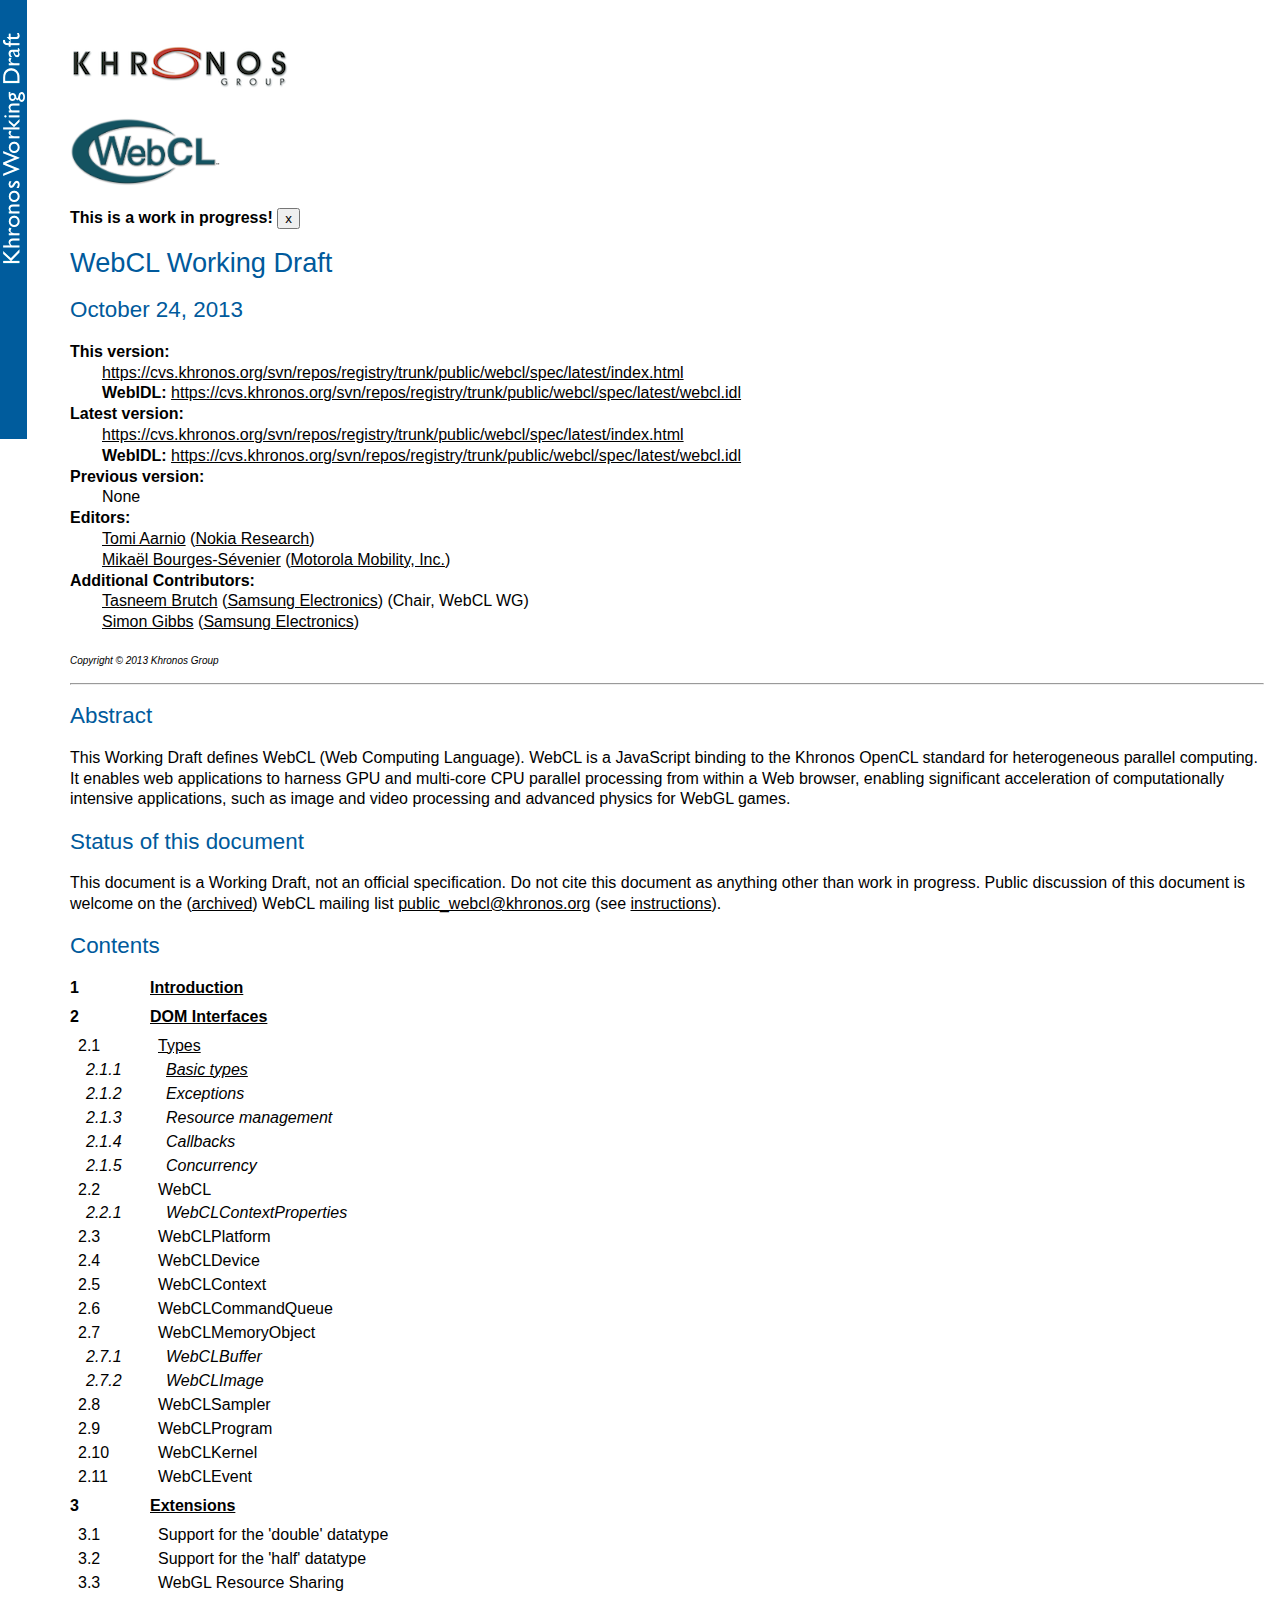
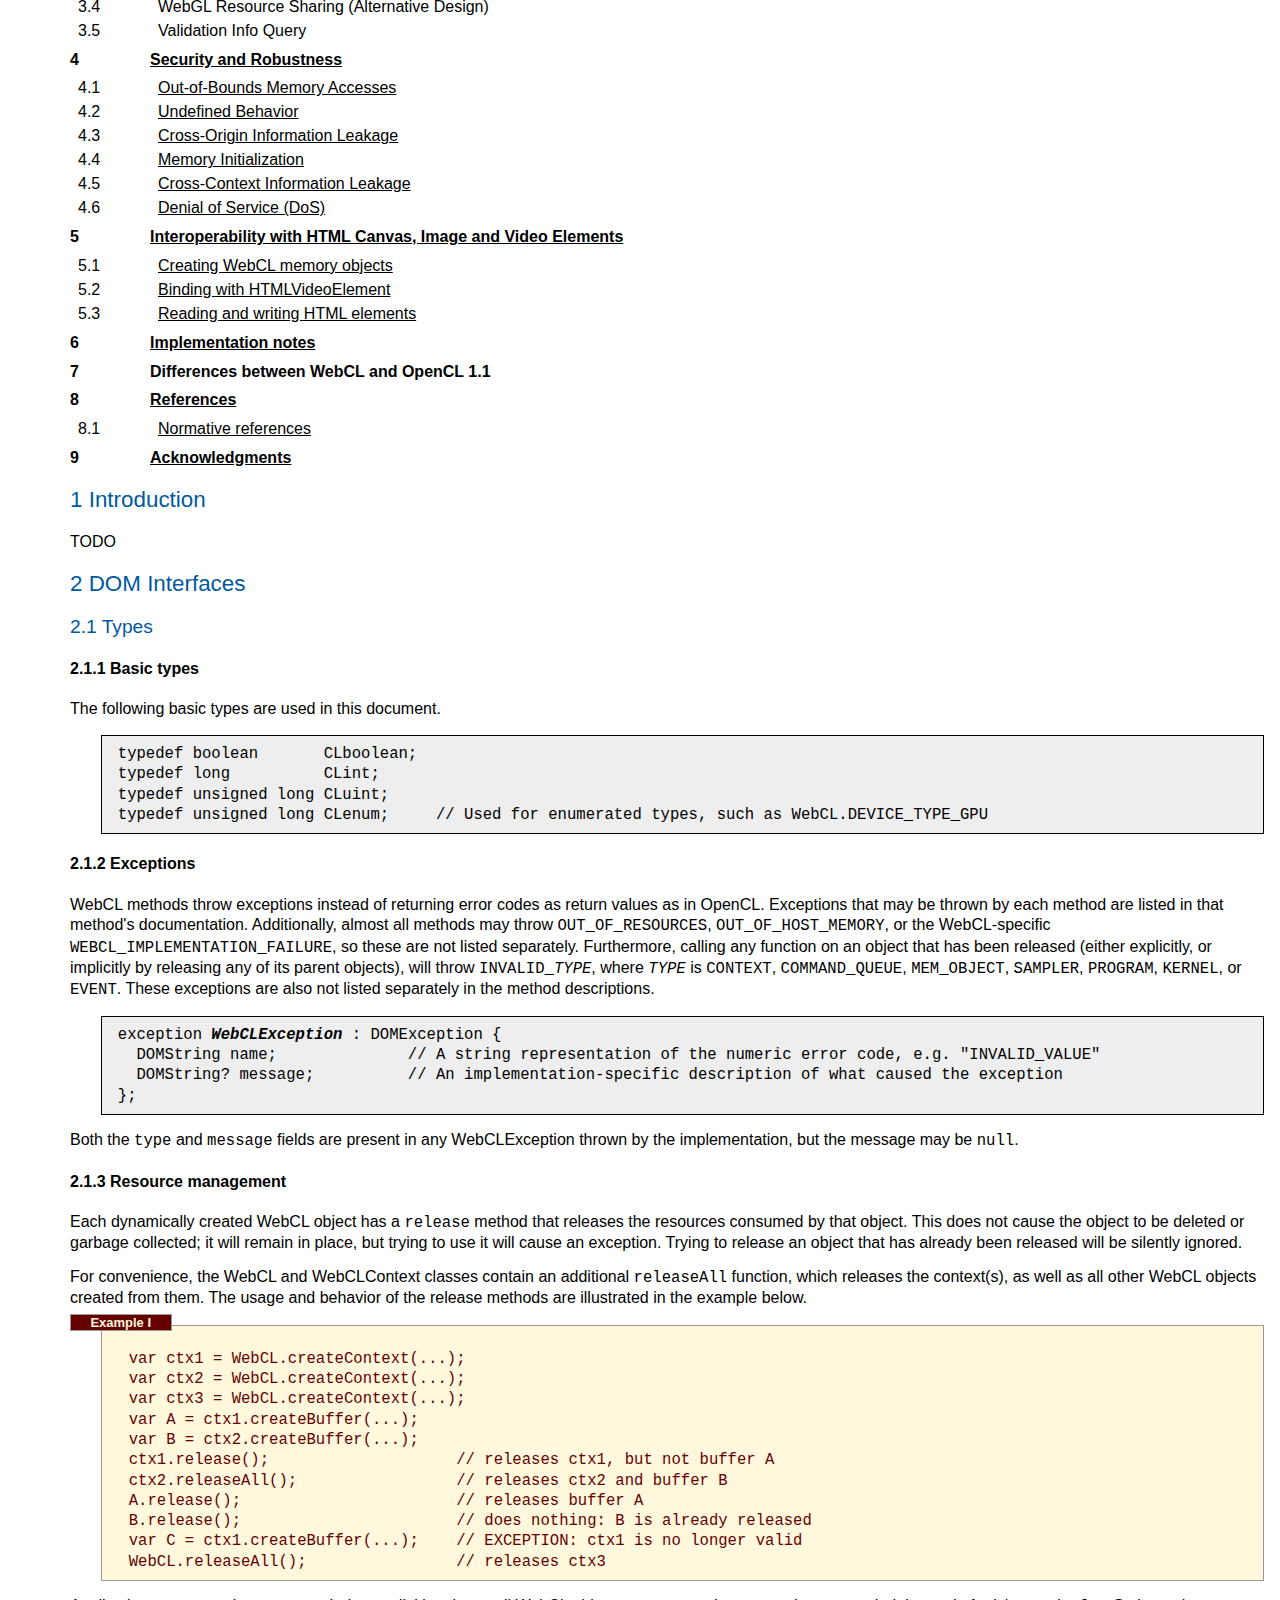
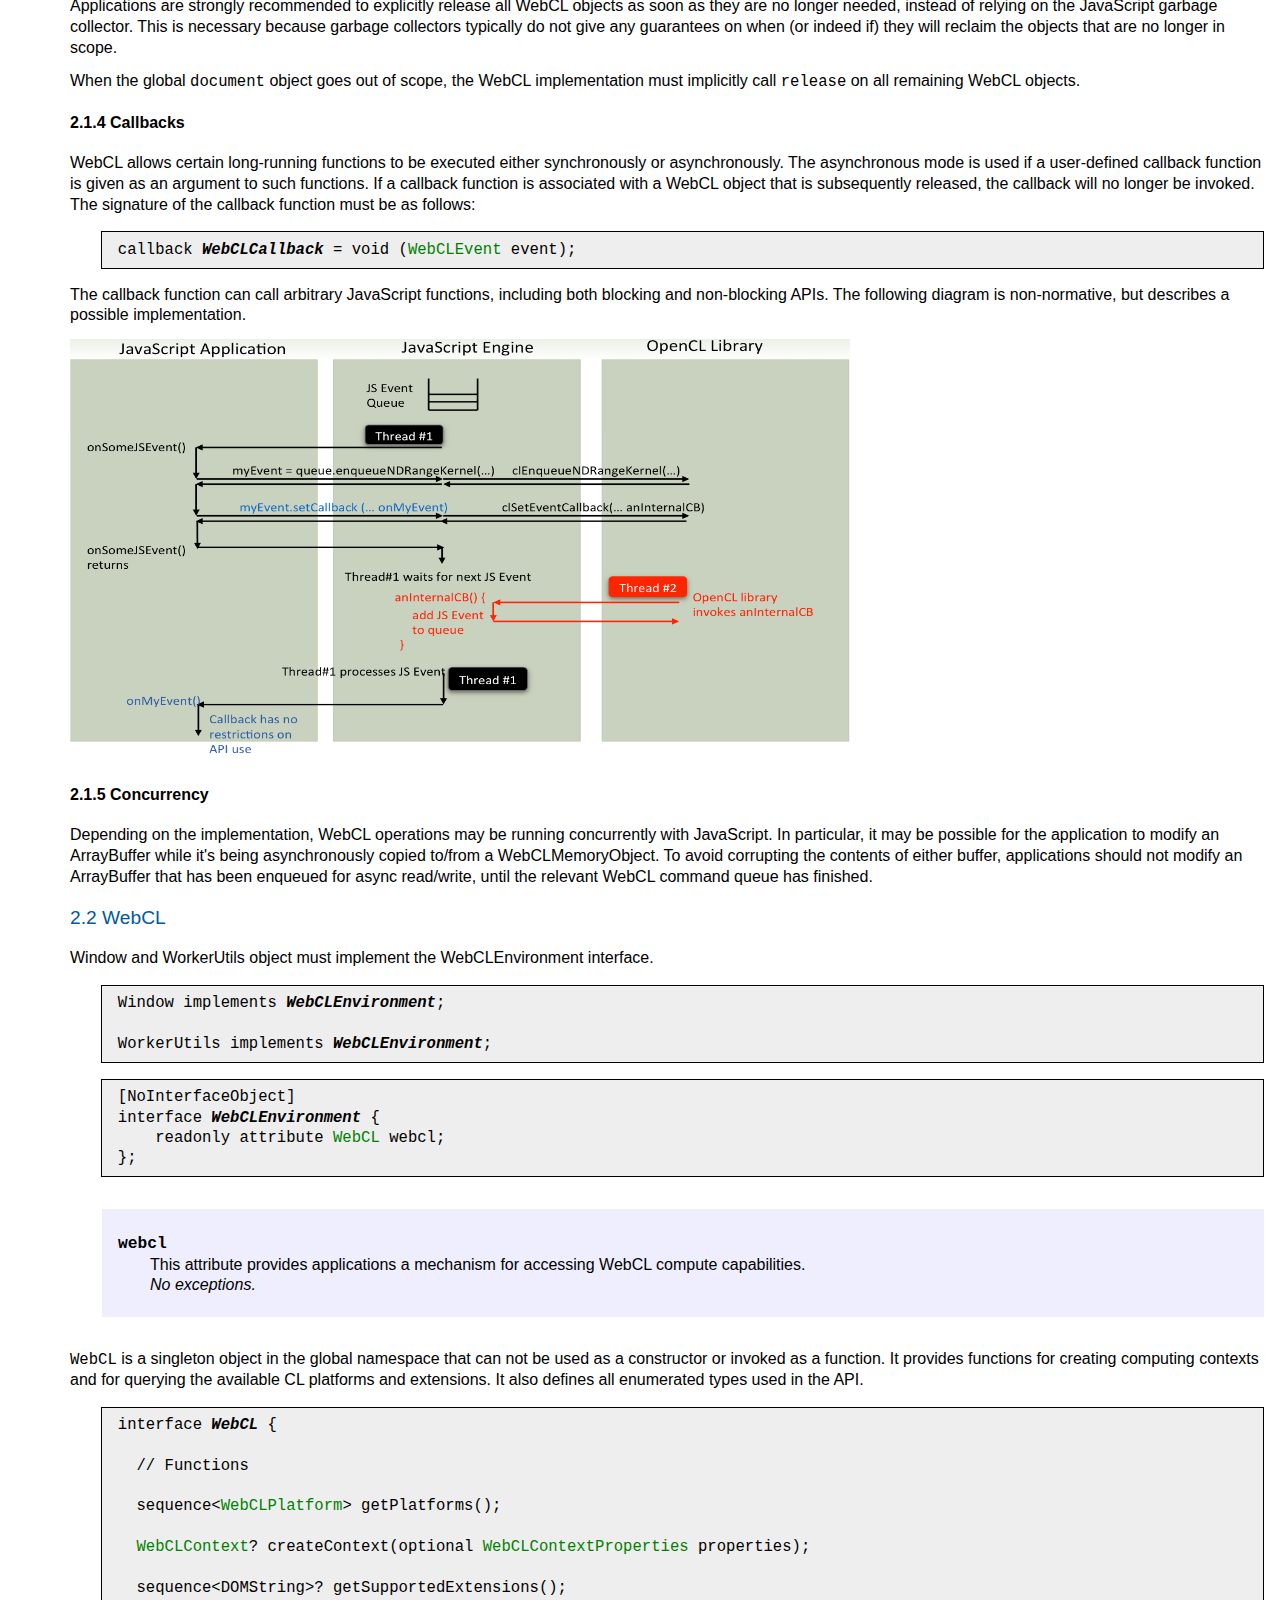
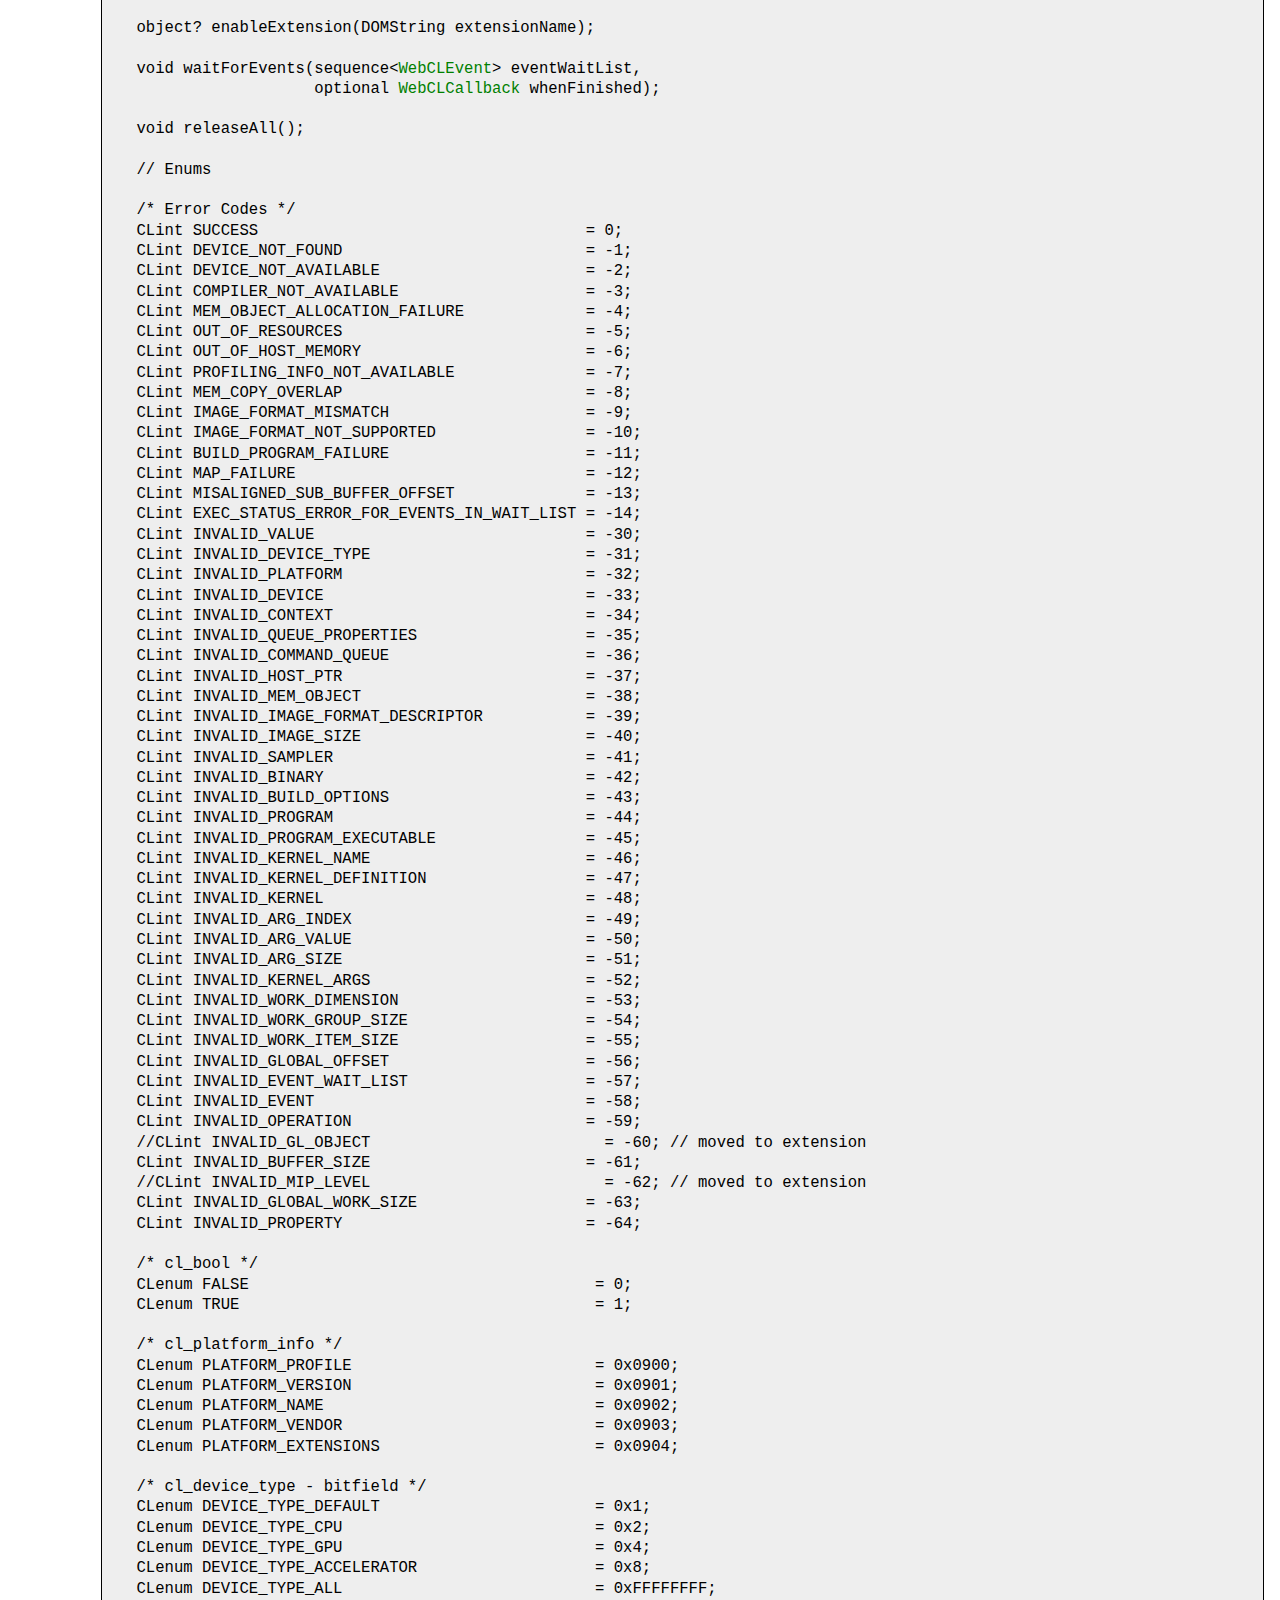
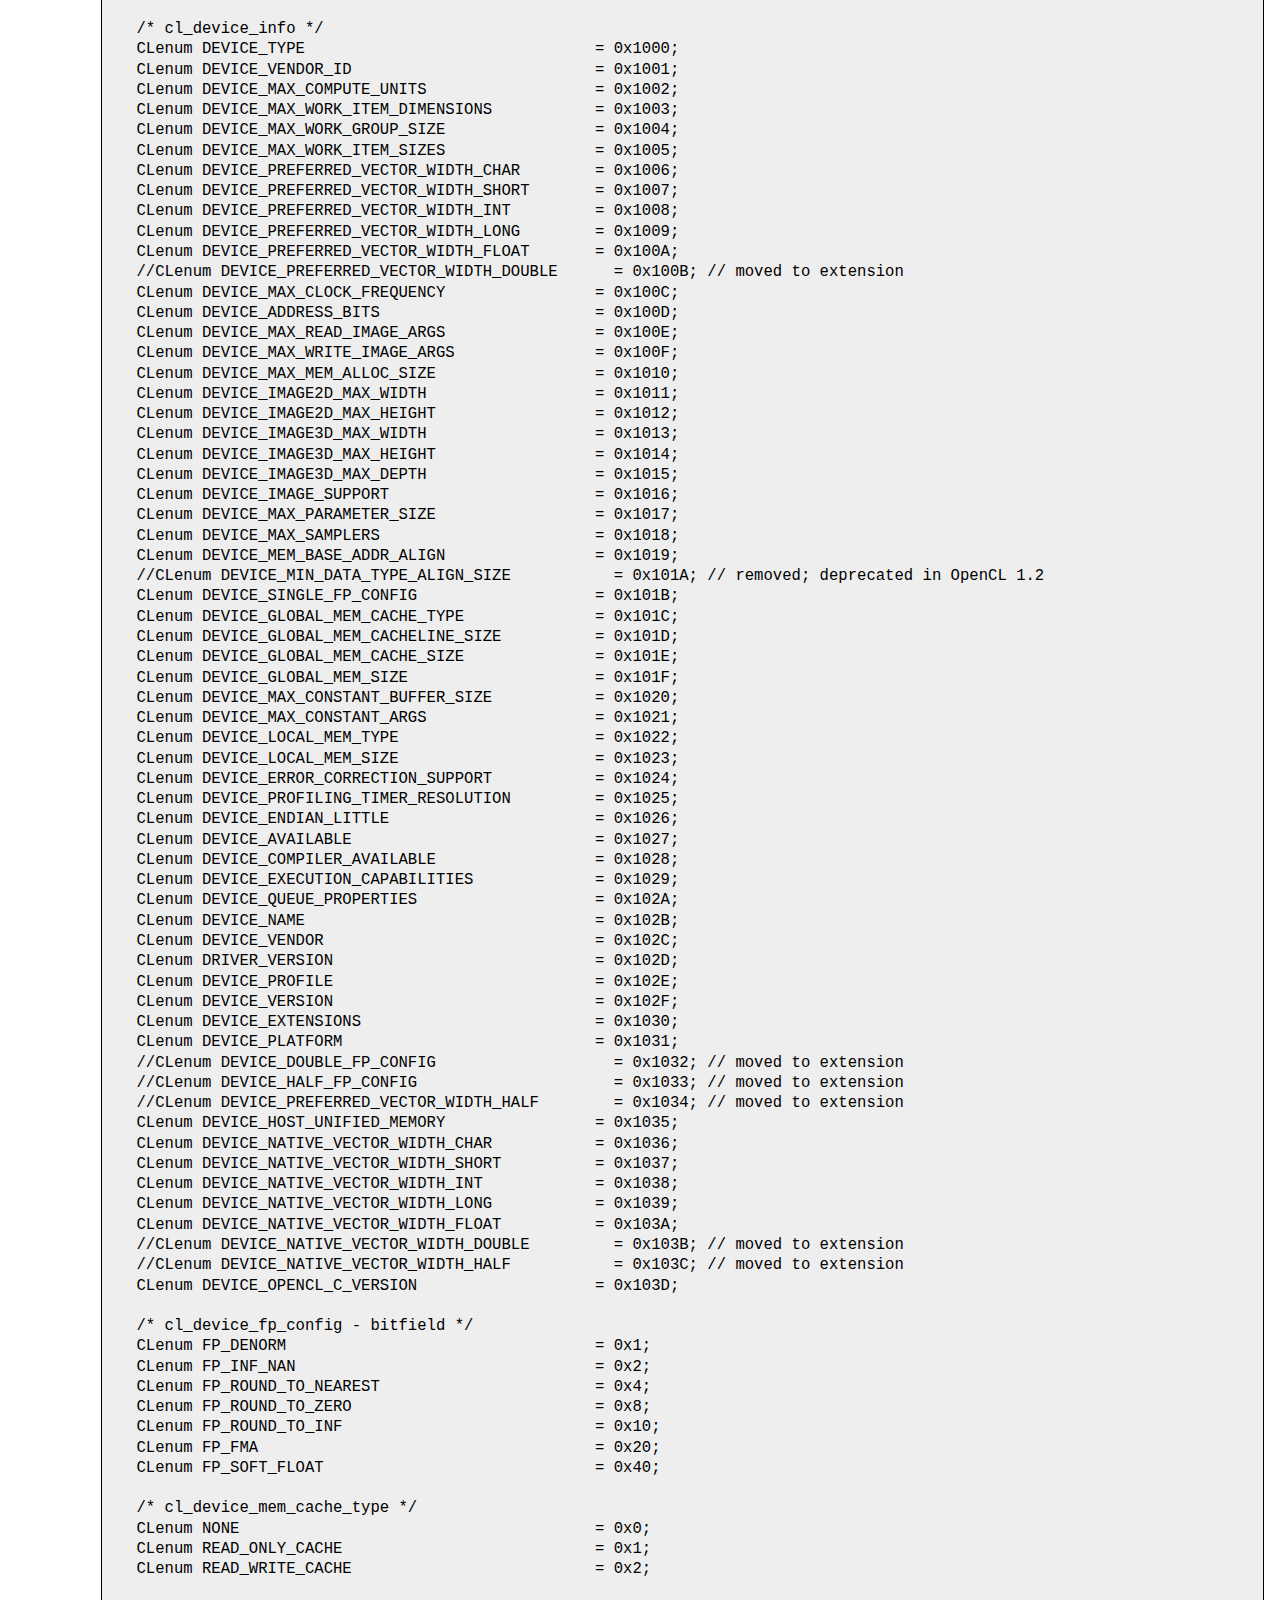
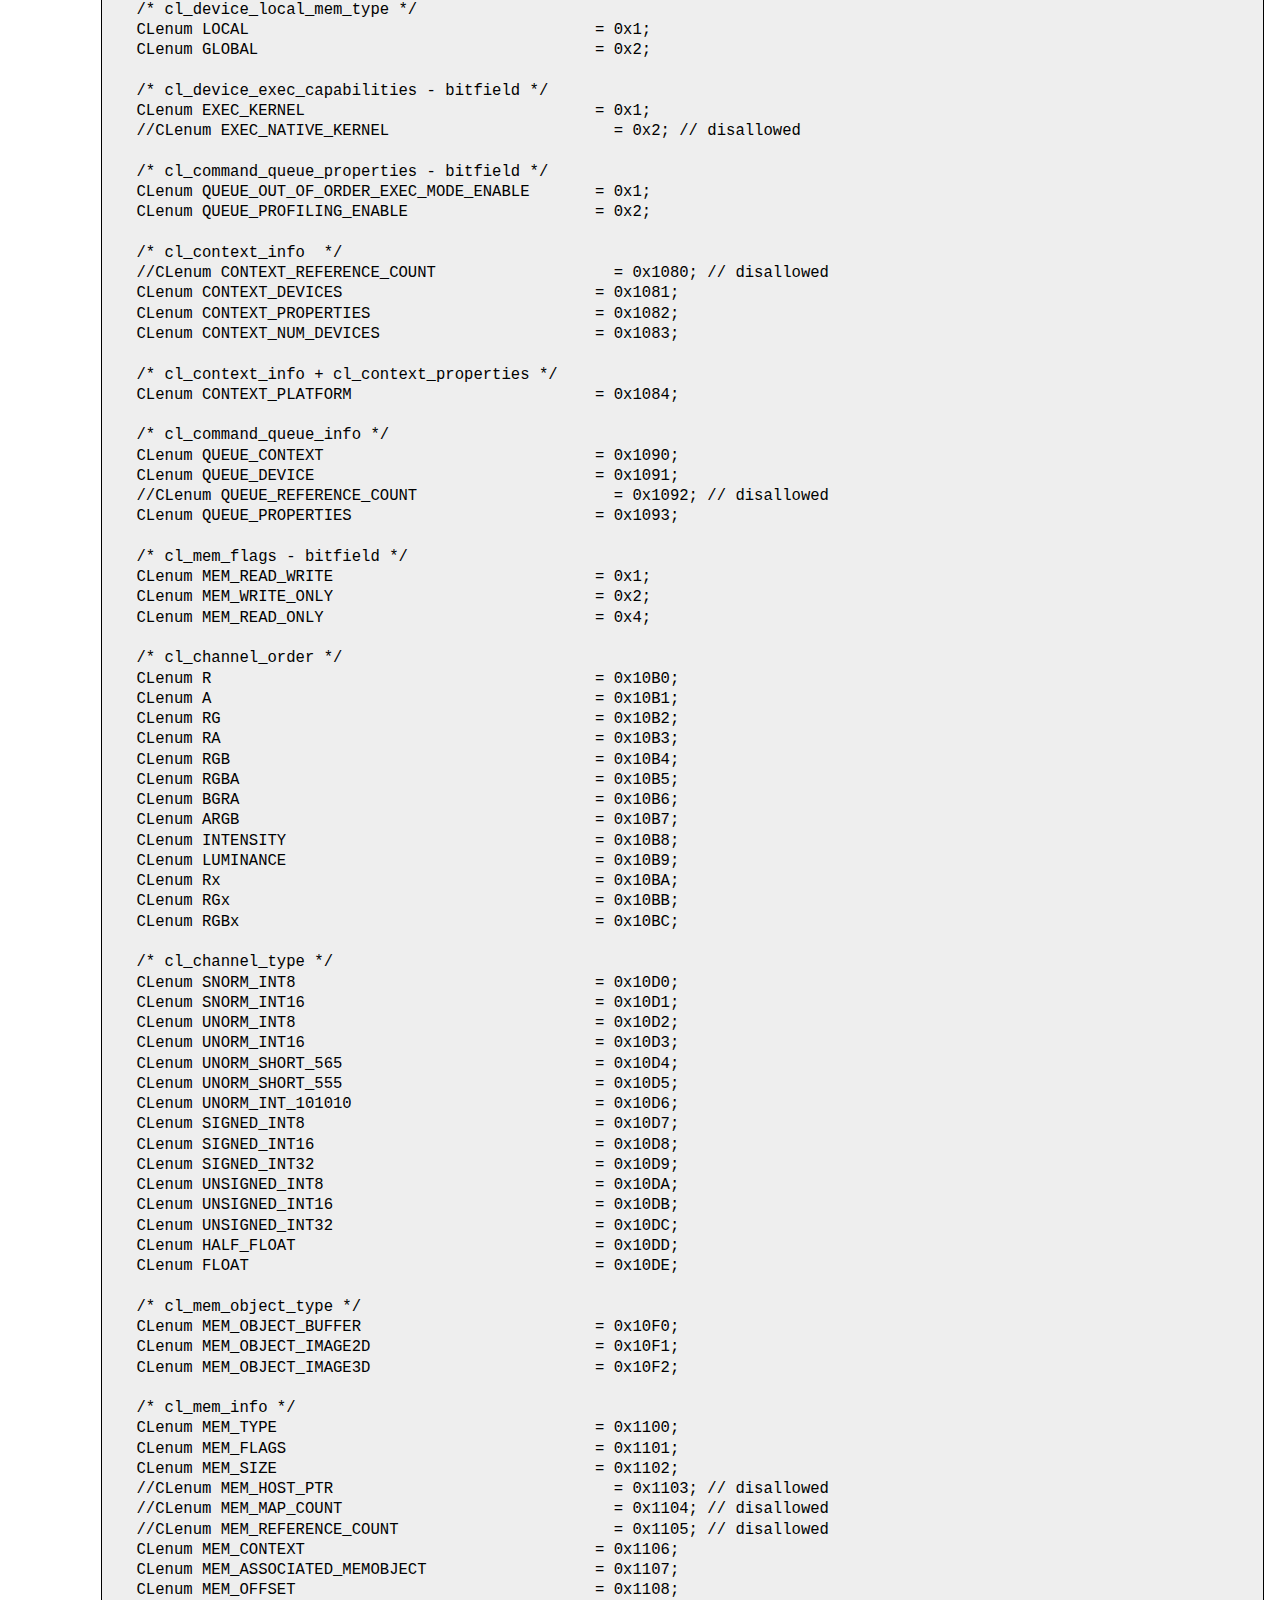
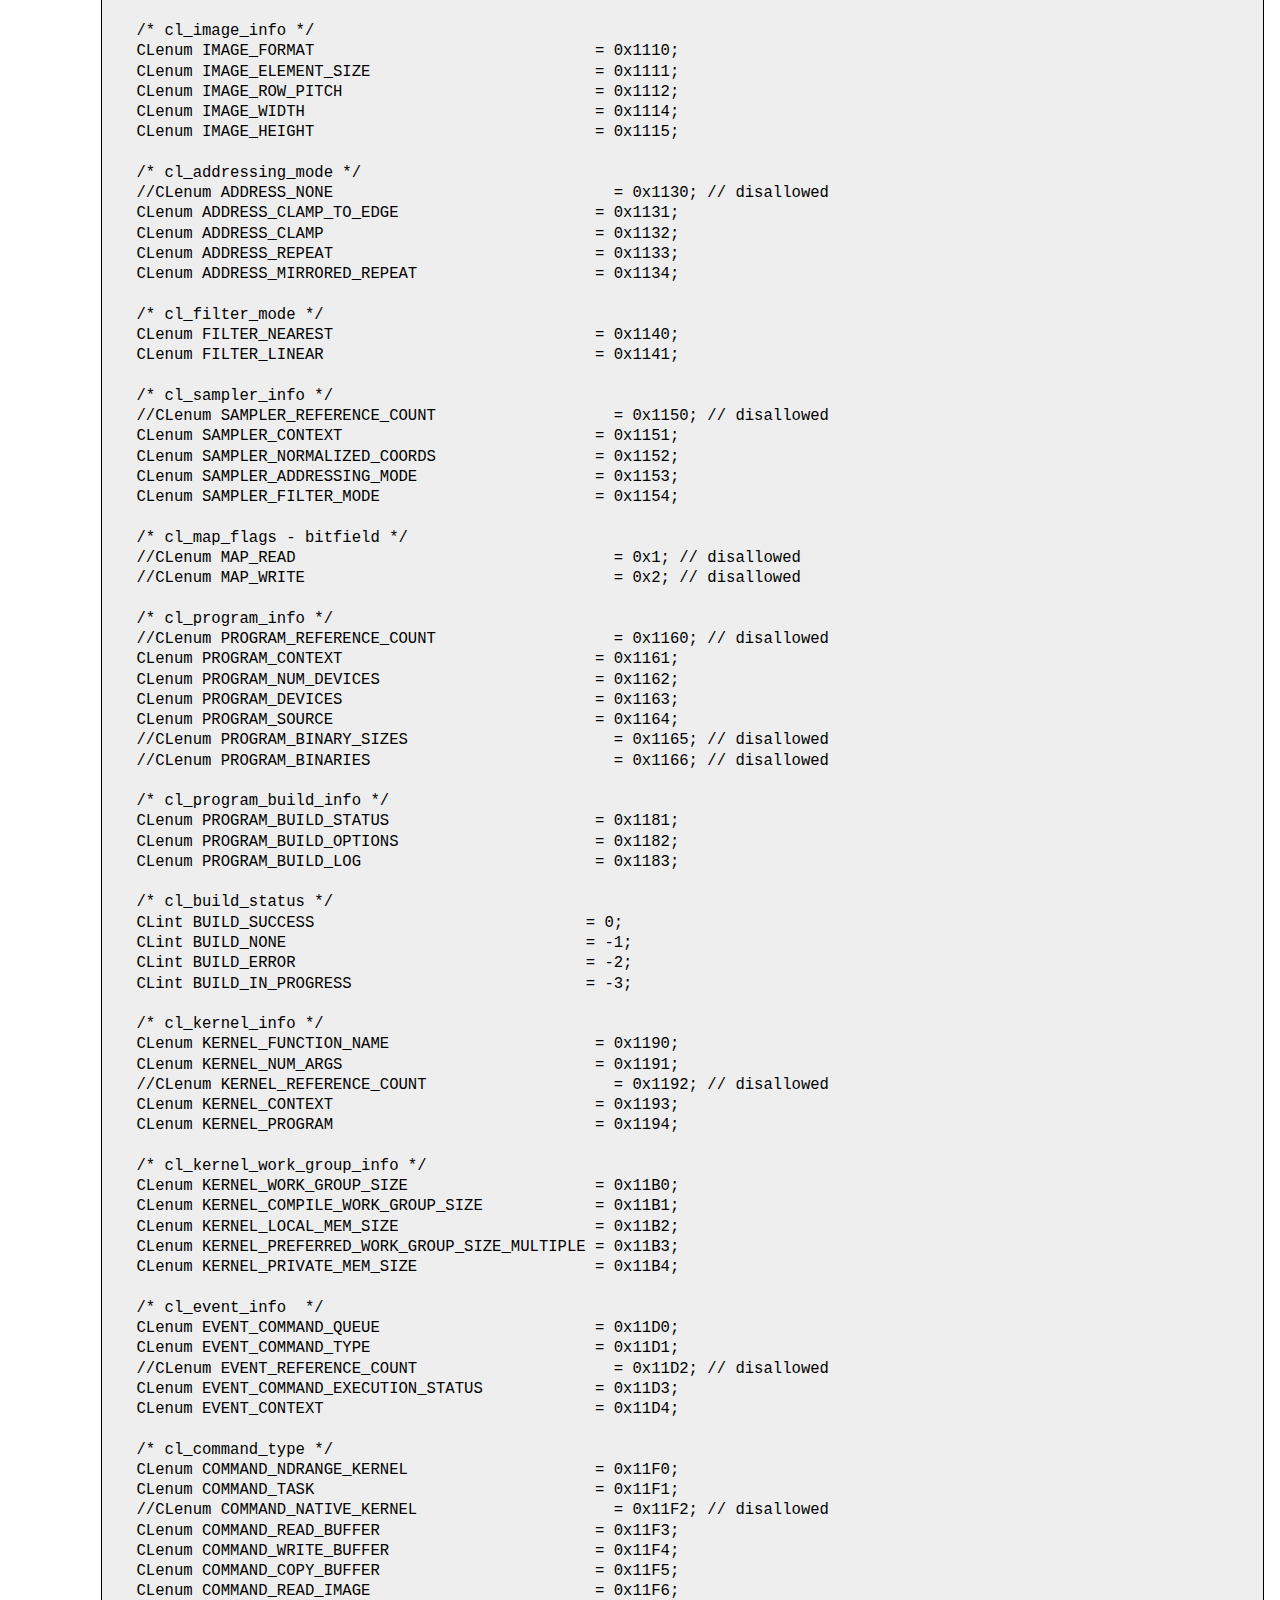
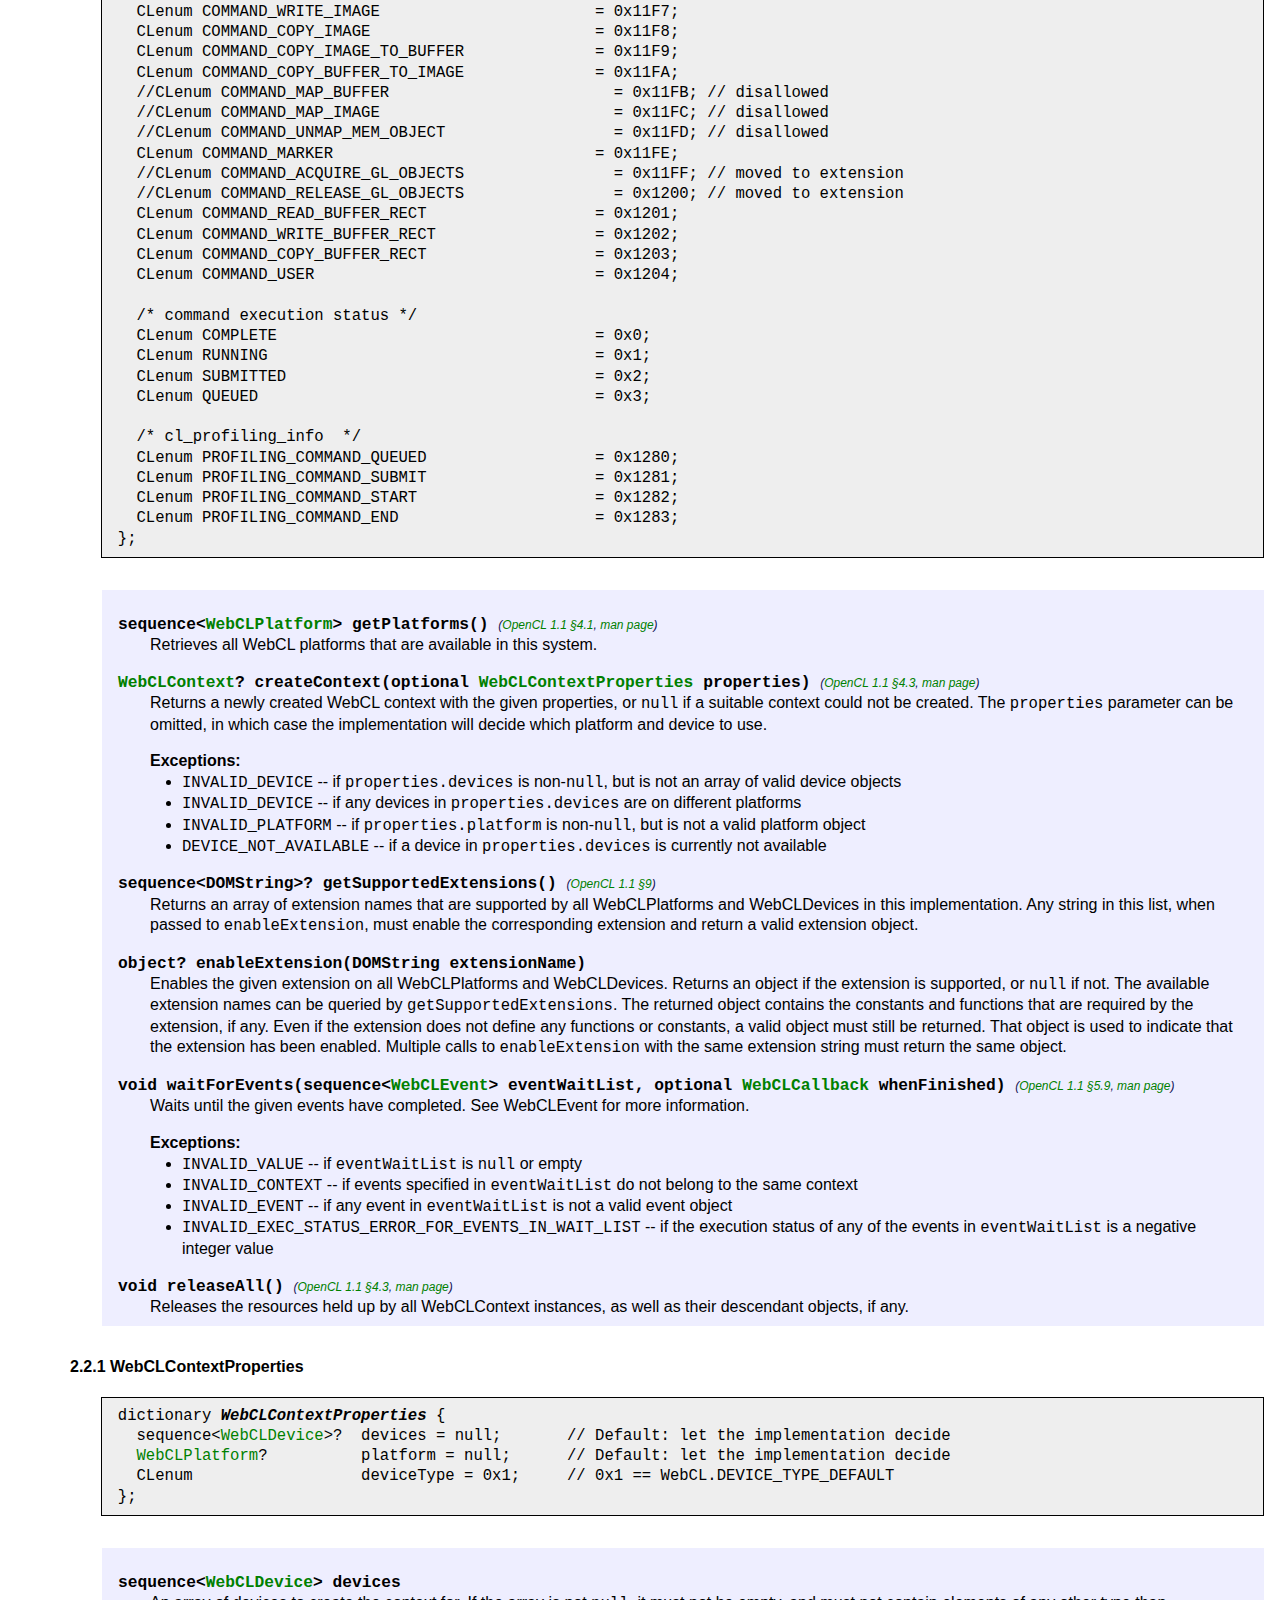
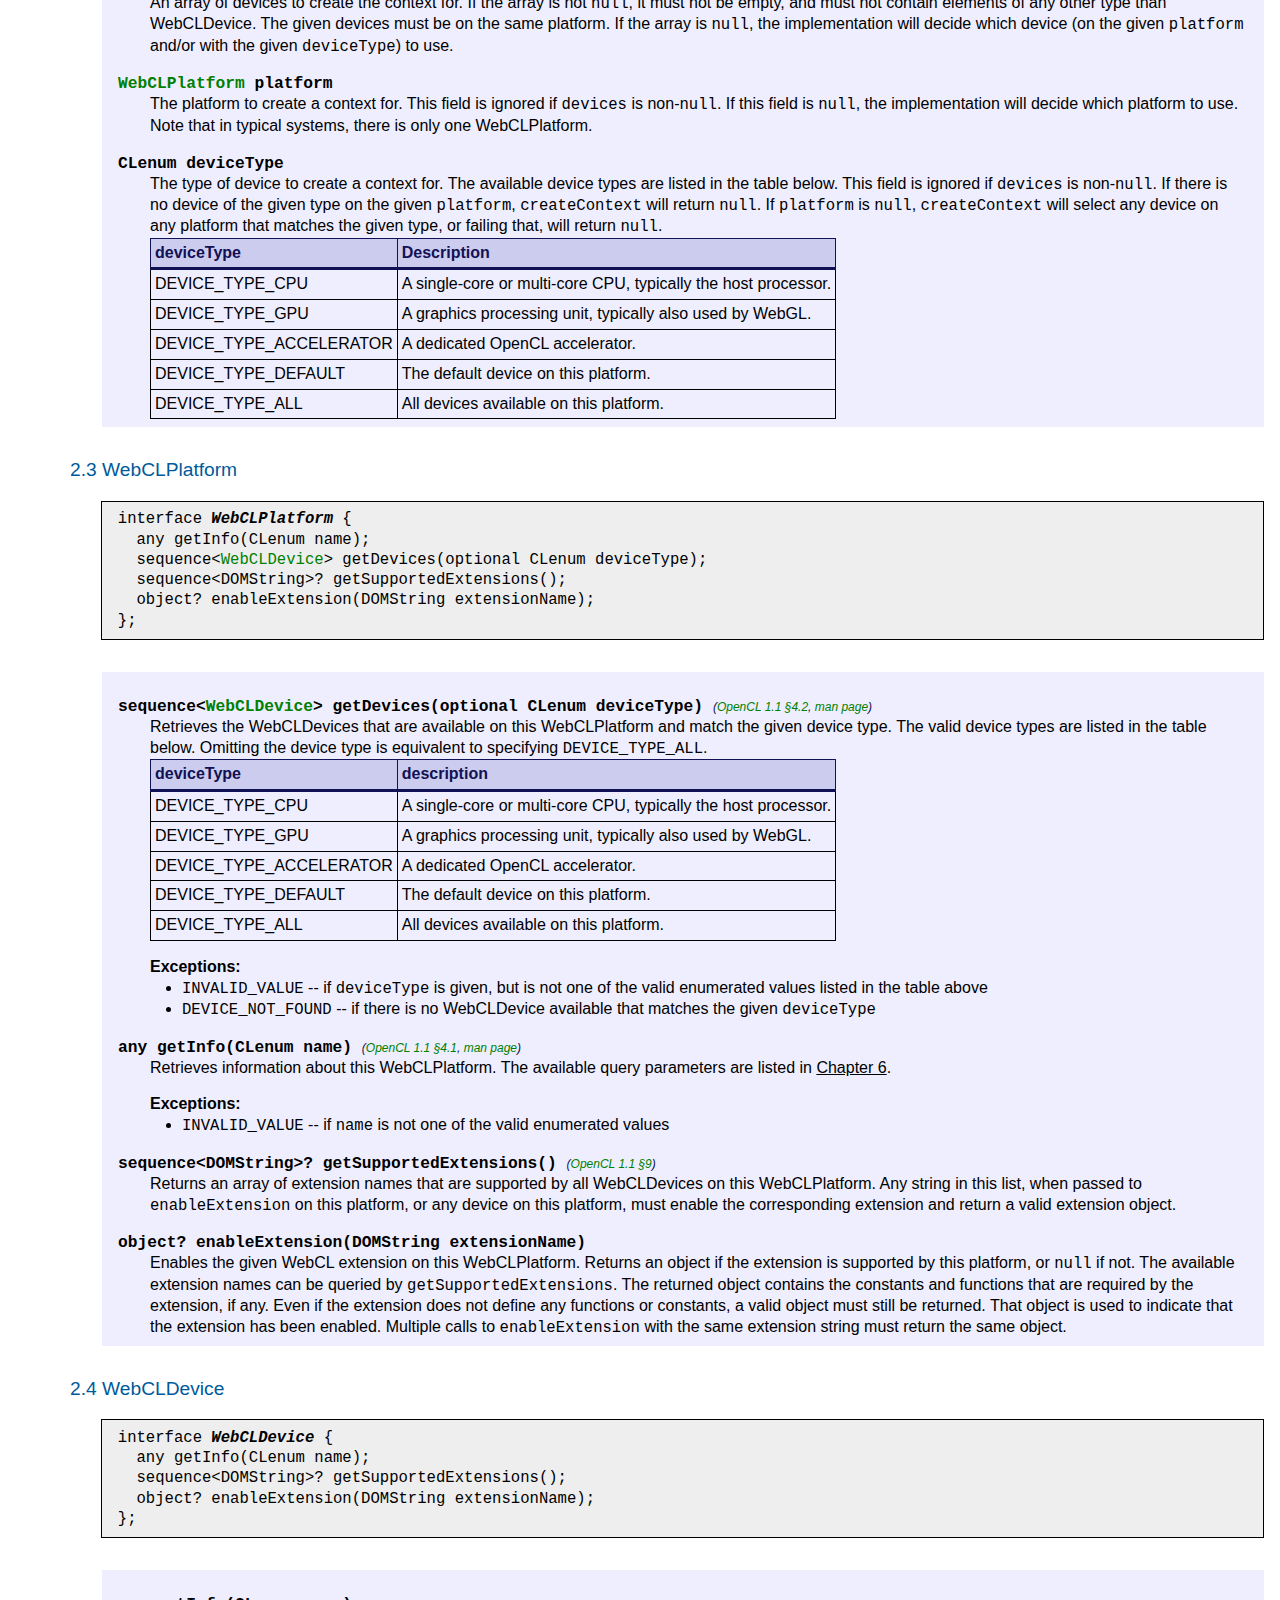
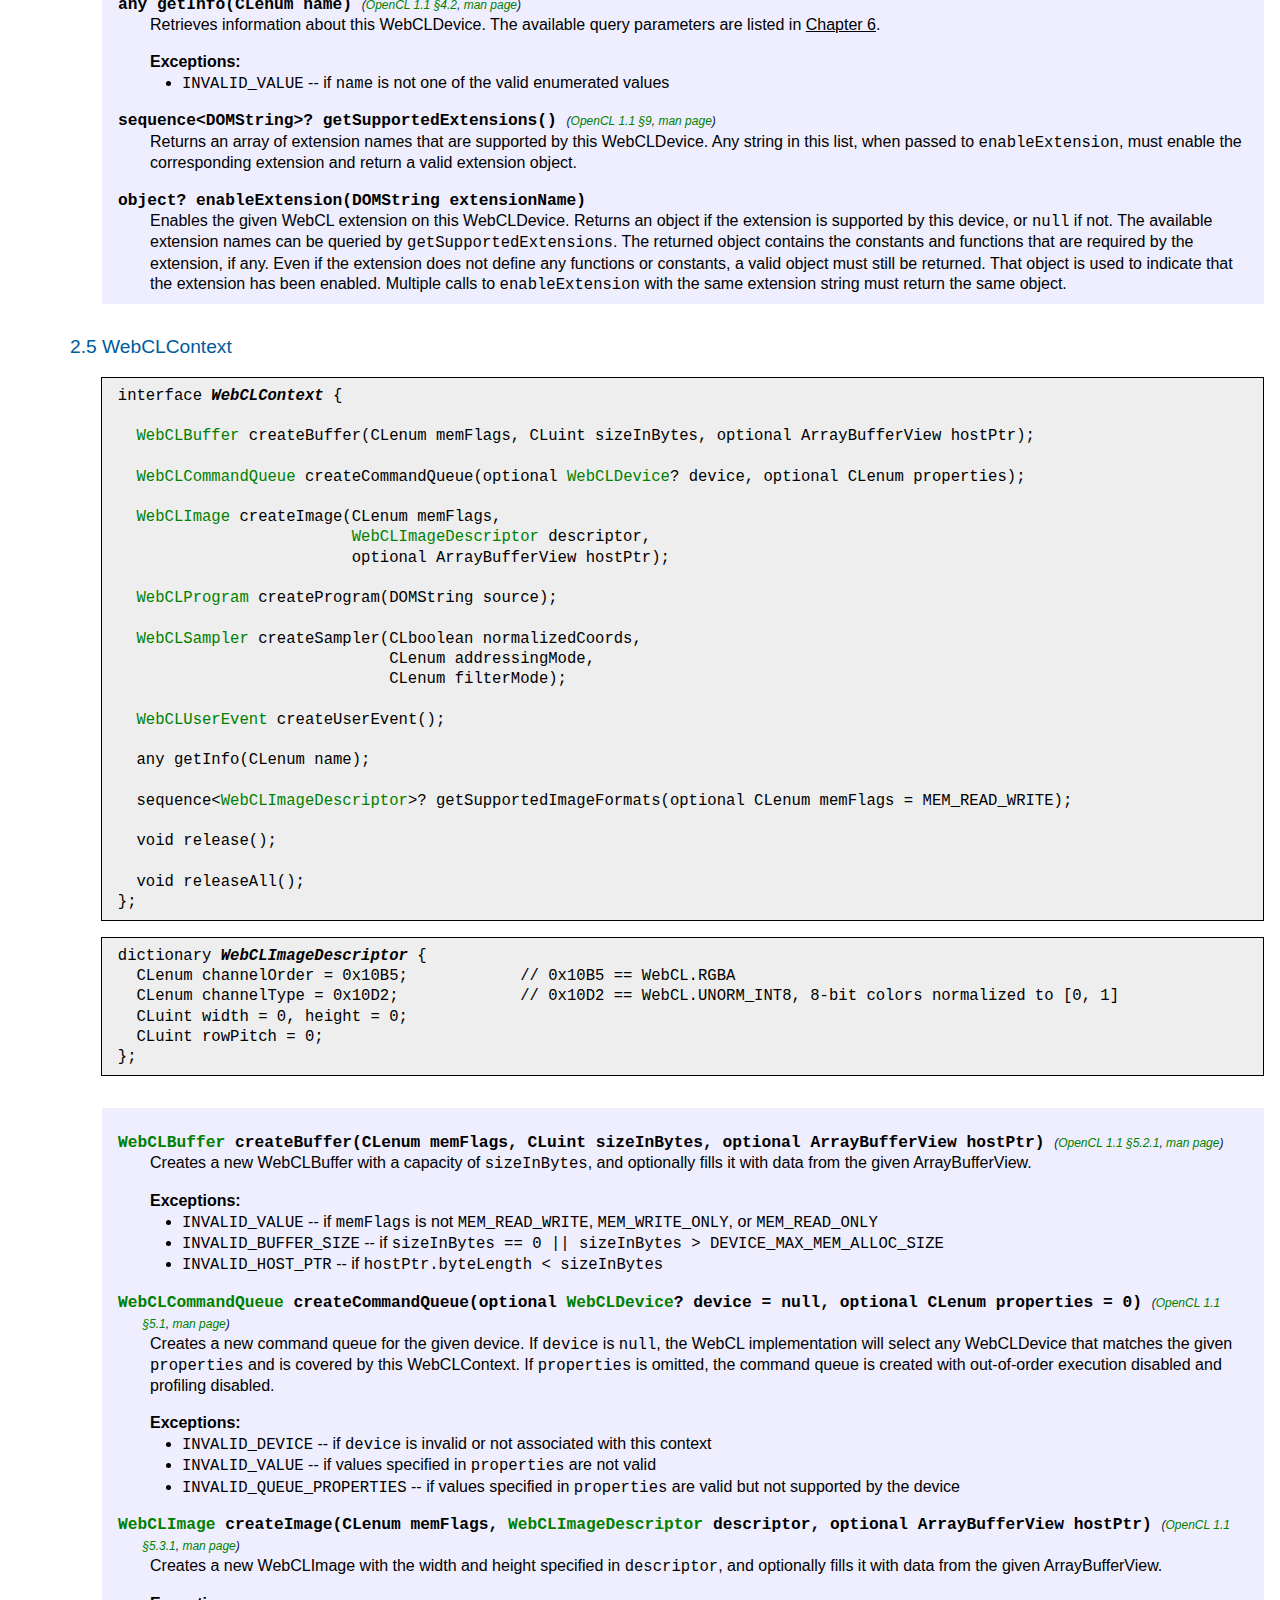
<file: latest/index.html>
<!DOCTYPE html PUBLIC "-//W3C//DTD HTML 4.01//EN" "http://www.w3.org/TR/html4/strict.dtd">
<html lang="en">
<head>
  <meta http-equiv="content-type" content="text/html; charset=UTF-8">
  <title>WebCL Working Draft</title>
  <link rel="stylesheet" type="text/css" href="./resources/Khronos-WD.css">
  <script src="./resources/jquery-1.3.2.min.js" type="text/javascript"></script>
  <script src="./resources/generateTOC.js" type="text/javascript"></script>
  <script src="./resources/generateHrefs.js" type="text/javascript"></script>
  <script type="text/javascript">

    function init() {

      // Generate a hyperlinked Table of Contents

      generateTOC(document.querySelector('#toc'));

      // Convert WebCL type names occurring in function signatures
      // into hyperlinks to the respective type definitions

      var typeDefs = $("dfn");
      var funcDefs = $("pre.idl, dt.idl-code");
      generateHrefs(typeDefs, funcDefs);

      // Replace inverse quotation marks with opening and
      // closing 'code' tags.  For example, `myVariable`
      // will be converted to <code>myVariable</code>.

      var regExp = new RegExp("\`[\\w\\s\\.\\-\\[\\]\\*\\(\\)]*\`", "igm");
      var allText = $("p, dd, li, h2, h3");
      allText.each(function() {
        var matches = this.innerHTML.match(regExp);
        for (var i=0; matches && i < matches.length; i++) {
          var keyword = matches[i].substring(1, matches[i].length-1);
          var wrappedKeyword = "<code>"+keyword+"</code>";
          this.innerHTML = this.innerHTML.replace(matches[i], wrappedKeyword);
        }
      });
    }

  </script>
</head>

<body onload="init()">

    <!--begin-logo-->
    <div class="head">
      <p>
        <a href="http://khronos.org/">
          <img alt="Khronos" src="resources/KhronosGroup-3D.png" height="60" width="220">
        </a>
      </p>
    </div>
    <div class="head">
      <p>
        <a href="http://www.khronos.org/webcl">
          <img alt="WebCL logo" src="resources/WebCL_logo.png" width="150" height="69">
        </a>
      </p>
    </div>
    <!--end-logo-->

    <!-- begin warning box -->
    <div id="multipage-common">
      <p class="stability" id="wip">
        <strong>This is a work in progress!</strong>
        <input onclick="this.parentNode.parentNode.removeChild(this.parentNode)" type="button" value="x"/>
      </p>
    </div>
    <!-- end warning box -->

    <h1>WebCL Working Draft</h1>
    <h2 class="no-toc">October 24, 2013</h2>
    <dl>
      <dt>This version:
      </dt><dd>
        <a href="https://cvs.khronos.org/svn/repos/registry/trunk/public/webcl/spec/latest/index.html">
          https://cvs.khronos.org/svn/repos/registry/trunk/public/webcl/spec/latest/index.html
        </a><br>
          <b>WebIDL:</b>
          <a href="https://cvs.khronos.org/svn/repos/registry/trunk/public/webcl/spec/latest/webcl.idl">
          https://cvs.khronos.org/svn/repos/registry/trunk/public/webcl/spec/latest/webcl.idl
        </a>
      </dd>
      <dt>Latest version:
      </dt><dd>
        <a href="https://cvs.khronos.org/svn/repos/registry/trunk/public/webcl/spec/latest/index.html">
          https://cvs.khronos.org/svn/repos/registry/trunk/public/webcl/spec/latest/index.html
        </a><br>
          <b>WebIDL:</b>
          <a href="https://cvs.khronos.org/svn/repos/registry/trunk/public/webcl/spec/latest/webcl.idl">
          https://cvs.khronos.org/svn/repos/registry/trunk/public/webcl/spec/latest/webcl.idl
        </a>
      </dd>
      <dt>Previous version:
      </dt><dd>None</dd>
      <dt>Editors:</dt>
      <dd>
        <a href="mailto:tomi.aarnio@nokia.com">Tomi Aarnio</a>
        (<a href="http://webcl.nokiaresearch.com/">Nokia Research</a>)
      </dd>
      <dd>
        <a href="mailto:msevenier@motorola.com">Mika&euml;l Bourges-S&eacute;venier</a>
        (<a href="http://www.motorola.com/">Motorola Mobility, Inc.</a>)
      </dd>
	    <dt>Additional Contributors:</dt>
      <dd>
	      <a href="mailto:t.brutch@samsung.com">Tasneem Brutch</a>
        (<a href="http://www.samsung.com/">Samsung Electronics</a>) (Chair, WebCL WG)
      </dd>
      <dd>
	      <a href="mailto:s.gibbs@samsung.com">Simon Gibbs</a>
        (<a href="http://www.samsung.com/">Samsung Electronics</A>)
	    </dd>
    </dl>

    <p><span style="font-size: x-small; font-style: oblique">Copyright © 2013 Khronos Group</span></p>

    <hr>

    <h2 class="no-toc">Abstract</h2>
    <p>
      This Working Draft defines WebCL (Web Computing Language).
      WebCL is a JavaScript binding to the Khronos OpenCL standard for
      heterogeneous parallel computing. It enables web applications to
      harness GPU and multi-core CPU parallel processing from within a
      Web browser, enabling significant acceleration of
      computationally intensive applications, such as image and video
      processing and advanced physics for WebGL games.
    </p>

    <h2 class="no-toc">Status of this document</h2>

    <!--begin-status-->
    <p>
      This document is a Working Draft, not an official specification.
      Do not cite this document as anything other than work in
      progress.  Public discussion of this document is welcome on the
      (<a href="https://www.khronos.org/webcl/public-mailing-list/archives/">archived</a>)
      WebCL mailing
      list <a href="mailto:public_webcl@khronos.org">public_webcl@khronos.org</a>
      (see
      <a href="http://www.khronos.org/webcl/public-mailing-list/">instructions</a>).
    </p>
    <!--end-status-->

    <h2 class="no-toc">Contents</h2>
    <div id="toc"><ul class="toc">
    </ul></div>

<!-- ======================================================================================================= -->

    <h2>Introduction</h2>

    <p>
      TODO
    </p>

<!-- ======================================================================================================= -->

    <h2>DOM Interfaces</h2>

    <h3>Types</h3>

    <h4>Basic types</h4>

    <p>The following basic types are used in this document.</p>

<pre class="idl">
typedef boolean       CLboolean;
typedef long          CLint;
typedef unsigned long CLuint;
typedef unsigned long CLenum;     // Used for enumerated types, such as WebCL.DEVICE_TYPE_GPU
</pre>


    <h4><a id="WEBCLEXCEPTION">Exceptions</a></h4>

    <p>
      WebCL methods throw exceptions instead of returning error codes
      as return values as in OpenCL.  Exceptions that may be thrown by
      each method are listed in that method's documentation.
      Additionally, almost all methods may throw `OUT_OF_RESOURCES`,
      `OUT_OF_HOST_MEMORY`, or the WebCL-specific
      `WEBCL_IMPLEMENTATION_FAILURE`, so these are not listed
      separately.  Furthermore, calling any function on an object that
      has been released (either explicitly, or implicitly by releasing
      any of its parent objects), will
      throw <code>INVALID_<i>TYPE</i></code>, where <i>`TYPE`</i> is
      `CONTEXT`, `COMMAND_QUEUE`, `MEM_OBJECT`, `SAMPLER`, `PROGRAM`,
      `KERNEL`, or `EVENT`.  These exceptions are also not listed
      separately in the method descriptions.
    </p>

<pre class="idl">
exception <dfn>WebCLException</dfn> : DOMException {
  DOMString name;              // A string representation of the numeric error code, e.g. "INVALID_VALUE"
  DOMString? message;          // An implementation-specific description of what caused the exception
};
</pre>

    <p>
      Both the `type` and `message` fields are present in any
      WebCLException thrown by the implementation, but the message may
      be `null`.
    </p>

    <h4><a id="RELEASE">Resource management</a></h4>

    <p>
      Each dynamically created WebCL object has a `release` method
      that releases the resources consumed by that object.  This does
      not cause the object to be deleted or garbage collected; it will
      remain in place, but trying to use it will cause an exception.
      Trying to release an object that has already been released will
      be silently ignored.
    </p>

    <p>
      For convenience, the WebCL and WebCLContext classes contain an
      additional `releaseAll` function, which releases the context(s),
      as well as all other WebCL objects created from them.  The usage
      and behavior of the release methods are illustrated in the
      example below.
    </p>

<pre class="example">
  var ctx1 = WebCL.createContext(...);
  var ctx2 = WebCL.createContext(...);
  var ctx3 = WebCL.createContext(...);
  var A = ctx1.createBuffer(...);
  var B = ctx2.createBuffer(...);
  ctx1.release();                    // releases ctx1, but not buffer A
  ctx2.releaseAll();                 // releases ctx2 and buffer B
  A.release();                       // releases buffer A 
  B.release();                       // does nothing: B is already released
  var C = ctx1.createBuffer(...);    // EXCEPTION: ctx1 is no longer valid
  WebCL.releaseAll();                // releases ctx3
</pre>

    <p>
      Applications are strongly recommended to explicitly release all
      WebCL objects as soon as they are no longer needed, instead of
      relying on the JavaScript garbage collector.  This is necessary
      because garbage collectors typically do not give any guarantees
      on when (or indeed if) they will reclaim the objects that are no
      longer in scope.
    </p>

    <p>
      When the global `document` object goes out of scope, the WebCL
      implementation must implicitly call `release` on all remaining
      WebCL objects.
    </p>

    <h4><a id="WEBCLCALLBACK">Callbacks</a></h4>

    <p>
      WebCL allows certain long-running functions to be executed
      either synchronously or asynchronously. The asynchronous mode is
      used if a user-defined callback function is given as an argument
      to such functions.  If a callback function is associated with a
      WebCL object that is subsequently released, the callback will no
      longer be invoked.  The signature of the callback function must
      be as follows:
    </p>

<pre class="idl">
callback <dfn>WebCLCallback</dfn> = void (WebCLEvent event);
</pre>

    <p>
      The callback function can call arbitrary JavaScript functions,
      including both blocking and non-blocking APIs.  The following
      diagram is non-normative, but describes a possible
      implementation.
    </p>

    <img alt="callback" src="resources/callback.png" height="420" width="780"/>


    <h4><a id="CONCURRENCY">Concurrency</a></h4>

    <p>
      Depending on the implementation, WebCL operations may be running
      concurrently with JavaScript.  In particular, it may be possible
      for the application to modify an ArrayBuffer while it's being
      asynchronously copied to/from a WebCLMemoryObject.  To avoid
      corrupting the contents of either buffer, applications should
      not modify an ArrayBuffer that has been enqueued for async
      read/write, until the relevant WebCL command queue has finished.
    </p>


    <h3><a id="WEBCL">WebCL</a></h3>

      Window and WorkerUtils object must implement the WebCLEnvironment interface.

<pre class="idl">
Window implements <dfn>WebCLEnvironment</dfn>;

WorkerUtils implements <dfn>WebCLEnvironment</dfn>;
</pre>

<pre class="idl">
[NoInterfaceObject]
interface <dfn>WebCLEnvironment</dfn> {
    readonly attribute WebCL webcl;
};</pre>

    <dl class="methods">

      <dt class="idl-code">webcl</dt>
      <dd>
        This attribute provides applications a mechanism for accessing WebCL compute capabilities.<p>
        <i>No exceptions.</i>
      </dd>
    </dl>

    <p>
      `WebCL` is a singleton object in the global namespace that can
      not be used as a constructor or invoked as a function.  It
      provides functions for creating computing contexts and for
      querying the available CL platforms and extensions. It also
      defines all enumerated types used in the API.
    </p>


<pre class="idl">
interface <dfn>WebCL</dfn> {

  // Functions

  sequence&lt;WebCLPlatform&gt; getPlatforms();

  WebCLContext? createContext(optional WebCLContextProperties properties);

  sequence&lt;DOMString&gt;? getSupportedExtensions();

  object? enableExtension(DOMString extensionName);

  void waitForEvents(sequence&lt;WebCLEvent&gt; eventWaitList,
                     optional WebCLCallback whenFinished);

  void releaseAll();

  // Enums

  /* Error Codes */
  CLint SUCCESS                                   = 0;
  CLint DEVICE_NOT_FOUND                          = -1;
  CLint DEVICE_NOT_AVAILABLE                      = -2;
  CLint COMPILER_NOT_AVAILABLE                    = -3;
  CLint MEM_OBJECT_ALLOCATION_FAILURE             = -4;
  CLint OUT_OF_RESOURCES                          = -5;
  CLint OUT_OF_HOST_MEMORY                        = -6;
  CLint PROFILING_INFO_NOT_AVAILABLE              = -7;
  CLint MEM_COPY_OVERLAP                          = -8;
  CLint IMAGE_FORMAT_MISMATCH                     = -9;
  CLint IMAGE_FORMAT_NOT_SUPPORTED                = -10;
  CLint BUILD_PROGRAM_FAILURE                     = -11;
  CLint MAP_FAILURE                               = -12;
  CLint MISALIGNED_SUB_BUFFER_OFFSET              = -13;
  CLint EXEC_STATUS_ERROR_FOR_EVENTS_IN_WAIT_LIST = -14;
  CLint INVALID_VALUE                             = -30;
  CLint INVALID_DEVICE_TYPE                       = -31;
  CLint INVALID_PLATFORM                          = -32;
  CLint INVALID_DEVICE                            = -33;
  CLint INVALID_CONTEXT                           = -34;
  CLint INVALID_QUEUE_PROPERTIES                  = -35;
  CLint INVALID_COMMAND_QUEUE                     = -36;
  CLint INVALID_HOST_PTR                          = -37;
  CLint INVALID_MEM_OBJECT                        = -38;
  CLint INVALID_IMAGE_FORMAT_DESCRIPTOR           = -39;
  CLint INVALID_IMAGE_SIZE                        = -40;
  CLint INVALID_SAMPLER                           = -41;
  CLint INVALID_BINARY                            = -42;
  CLint INVALID_BUILD_OPTIONS                     = -43;
  CLint INVALID_PROGRAM                           = -44;
  CLint INVALID_PROGRAM_EXECUTABLE                = -45;
  CLint INVALID_KERNEL_NAME                       = -46;
  CLint INVALID_KERNEL_DEFINITION                 = -47;
  CLint INVALID_KERNEL                            = -48;
  CLint INVALID_ARG_INDEX                         = -49;
  CLint INVALID_ARG_VALUE                         = -50;
  CLint INVALID_ARG_SIZE                          = -51;
  CLint INVALID_KERNEL_ARGS                       = -52;
  CLint INVALID_WORK_DIMENSION                    = -53;
  CLint INVALID_WORK_GROUP_SIZE                   = -54;
  CLint INVALID_WORK_ITEM_SIZE                    = -55;
  CLint INVALID_GLOBAL_OFFSET                     = -56;
  CLint INVALID_EVENT_WAIT_LIST                   = -57;
  CLint INVALID_EVENT                             = -58;
  CLint INVALID_OPERATION                         = -59;
  //CLint INVALID_GL_OBJECT                         = -60; // moved to extension
  CLint INVALID_BUFFER_SIZE                       = -61;
  //CLint INVALID_MIP_LEVEL                         = -62; // moved to extension
  CLint INVALID_GLOBAL_WORK_SIZE                  = -63;
  CLint INVALID_PROPERTY                          = -64;

  /* cl_bool */
  CLenum FALSE                                     = 0;
  CLenum TRUE                                      = 1;

  /* cl_platform_info */
  CLenum PLATFORM_PROFILE                          = 0x0900;
  CLenum PLATFORM_VERSION                          = 0x0901;
  CLenum PLATFORM_NAME                             = 0x0902;
  CLenum PLATFORM_VENDOR                           = 0x0903;
  CLenum PLATFORM_EXTENSIONS                       = 0x0904;

  /* cl_device_type - bitfield */
  CLenum DEVICE_TYPE_DEFAULT                       = 0x1;
  CLenum DEVICE_TYPE_CPU                           = 0x2;
  CLenum DEVICE_TYPE_GPU                           = 0x4;
  CLenum DEVICE_TYPE_ACCELERATOR                   = 0x8;
  CLenum DEVICE_TYPE_ALL                           = 0xFFFFFFFF;

  /* cl_device_info */
  CLenum DEVICE_TYPE                               = 0x1000;
  CLenum DEVICE_VENDOR_ID                          = 0x1001;
  CLenum DEVICE_MAX_COMPUTE_UNITS                  = 0x1002;
  CLenum DEVICE_MAX_WORK_ITEM_DIMENSIONS           = 0x1003;
  CLenum DEVICE_MAX_WORK_GROUP_SIZE                = 0x1004;
  CLenum DEVICE_MAX_WORK_ITEM_SIZES                = 0x1005;
  CLenum DEVICE_PREFERRED_VECTOR_WIDTH_CHAR        = 0x1006;
  CLenum DEVICE_PREFERRED_VECTOR_WIDTH_SHORT       = 0x1007;
  CLenum DEVICE_PREFERRED_VECTOR_WIDTH_INT         = 0x1008;
  CLenum DEVICE_PREFERRED_VECTOR_WIDTH_LONG        = 0x1009;
  CLenum DEVICE_PREFERRED_VECTOR_WIDTH_FLOAT       = 0x100A;
  //CLenum DEVICE_PREFERRED_VECTOR_WIDTH_DOUBLE      = 0x100B; // moved to extension
  CLenum DEVICE_MAX_CLOCK_FREQUENCY                = 0x100C;
  CLenum DEVICE_ADDRESS_BITS                       = 0x100D;
  CLenum DEVICE_MAX_READ_IMAGE_ARGS                = 0x100E;
  CLenum DEVICE_MAX_WRITE_IMAGE_ARGS               = 0x100F;
  CLenum DEVICE_MAX_MEM_ALLOC_SIZE                 = 0x1010;
  CLenum DEVICE_IMAGE2D_MAX_WIDTH                  = 0x1011;
  CLenum DEVICE_IMAGE2D_MAX_HEIGHT                 = 0x1012;
  CLenum DEVICE_IMAGE3D_MAX_WIDTH                  = 0x1013;
  CLenum DEVICE_IMAGE3D_MAX_HEIGHT                 = 0x1014;
  CLenum DEVICE_IMAGE3D_MAX_DEPTH                  = 0x1015;
  CLenum DEVICE_IMAGE_SUPPORT                      = 0x1016;
  CLenum DEVICE_MAX_PARAMETER_SIZE                 = 0x1017;
  CLenum DEVICE_MAX_SAMPLERS                       = 0x1018;
  CLenum DEVICE_MEM_BASE_ADDR_ALIGN                = 0x1019;
  //CLenum DEVICE_MIN_DATA_TYPE_ALIGN_SIZE           = 0x101A; // removed; deprecated in OpenCL 1.2
  CLenum DEVICE_SINGLE_FP_CONFIG                   = 0x101B;
  CLenum DEVICE_GLOBAL_MEM_CACHE_TYPE              = 0x101C;
  CLenum DEVICE_GLOBAL_MEM_CACHELINE_SIZE          = 0x101D;
  CLenum DEVICE_GLOBAL_MEM_CACHE_SIZE              = 0x101E;
  CLenum DEVICE_GLOBAL_MEM_SIZE                    = 0x101F;
  CLenum DEVICE_MAX_CONSTANT_BUFFER_SIZE           = 0x1020;
  CLenum DEVICE_MAX_CONSTANT_ARGS                  = 0x1021;
  CLenum DEVICE_LOCAL_MEM_TYPE                     = 0x1022;
  CLenum DEVICE_LOCAL_MEM_SIZE                     = 0x1023;
  CLenum DEVICE_ERROR_CORRECTION_SUPPORT           = 0x1024;
  CLenum DEVICE_PROFILING_TIMER_RESOLUTION         = 0x1025;
  CLenum DEVICE_ENDIAN_LITTLE                      = 0x1026;
  CLenum DEVICE_AVAILABLE                          = 0x1027;
  CLenum DEVICE_COMPILER_AVAILABLE                 = 0x1028;
  CLenum DEVICE_EXECUTION_CAPABILITIES             = 0x1029;
  CLenum DEVICE_QUEUE_PROPERTIES                   = 0x102A;
  CLenum DEVICE_NAME                               = 0x102B;
  CLenum DEVICE_VENDOR                             = 0x102C;
  CLenum DRIVER_VERSION                            = 0x102D;
  CLenum DEVICE_PROFILE                            = 0x102E;
  CLenum DEVICE_VERSION                            = 0x102F;
  CLenum DEVICE_EXTENSIONS                         = 0x1030;
  CLenum DEVICE_PLATFORM                           = 0x1031;
  //CLenum DEVICE_DOUBLE_FP_CONFIG                   = 0x1032; // moved to extension
  //CLenum DEVICE_HALF_FP_CONFIG                     = 0x1033; // moved to extension
  //CLenum DEVICE_PREFERRED_VECTOR_WIDTH_HALF        = 0x1034; // moved to extension
  CLenum DEVICE_HOST_UNIFIED_MEMORY                = 0x1035;
  CLenum DEVICE_NATIVE_VECTOR_WIDTH_CHAR           = 0x1036;
  CLenum DEVICE_NATIVE_VECTOR_WIDTH_SHORT          = 0x1037;
  CLenum DEVICE_NATIVE_VECTOR_WIDTH_INT            = 0x1038;
  CLenum DEVICE_NATIVE_VECTOR_WIDTH_LONG           = 0x1039;
  CLenum DEVICE_NATIVE_VECTOR_WIDTH_FLOAT          = 0x103A;
  //CLenum DEVICE_NATIVE_VECTOR_WIDTH_DOUBLE         = 0x103B; // moved to extension
  //CLenum DEVICE_NATIVE_VECTOR_WIDTH_HALF           = 0x103C; // moved to extension
  CLenum DEVICE_OPENCL_C_VERSION                   = 0x103D;

  /* cl_device_fp_config - bitfield */
  CLenum FP_DENORM                                 = 0x1;
  CLenum FP_INF_NAN                                = 0x2;
  CLenum FP_ROUND_TO_NEAREST                       = 0x4;
  CLenum FP_ROUND_TO_ZERO                          = 0x8;
  CLenum FP_ROUND_TO_INF                           = 0x10;
  CLenum FP_FMA                                    = 0x20;
  CLenum FP_SOFT_FLOAT                             = 0x40;

  /* cl_device_mem_cache_type */
  CLenum NONE                                      = 0x0;
  CLenum READ_ONLY_CACHE                           = 0x1;
  CLenum READ_WRITE_CACHE                          = 0x2;

  /* cl_device_local_mem_type */
  CLenum LOCAL                                     = 0x1;
  CLenum GLOBAL                                    = 0x2;

  /* cl_device_exec_capabilities - bitfield */
  CLenum EXEC_KERNEL                               = 0x1;
  //CLenum EXEC_NATIVE_KERNEL                        = 0x2; // disallowed

  /* cl_command_queue_properties - bitfield */
  CLenum QUEUE_OUT_OF_ORDER_EXEC_MODE_ENABLE       = 0x1;
  CLenum QUEUE_PROFILING_ENABLE                    = 0x2;

  /* cl_context_info  */
  //CLenum CONTEXT_REFERENCE_COUNT                   = 0x1080; // disallowed
  CLenum CONTEXT_DEVICES                           = 0x1081;
  CLenum CONTEXT_PROPERTIES                        = 0x1082;
  CLenum CONTEXT_NUM_DEVICES                       = 0x1083;

  /* cl_context_info + cl_context_properties */
  CLenum CONTEXT_PLATFORM                          = 0x1084;

  /* cl_command_queue_info */
  CLenum QUEUE_CONTEXT                             = 0x1090;
  CLenum QUEUE_DEVICE                              = 0x1091;
  //CLenum QUEUE_REFERENCE_COUNT                     = 0x1092; // disallowed
  CLenum QUEUE_PROPERTIES                          = 0x1093;

  /* cl_mem_flags - bitfield */
  CLenum MEM_READ_WRITE                            = 0x1;
  CLenum MEM_WRITE_ONLY                            = 0x2;
  CLenum MEM_READ_ONLY                             = 0x4;

  /* cl_channel_order */
  CLenum R                                         = 0x10B0;
  CLenum A                                         = 0x10B1;
  CLenum RG                                        = 0x10B2;
  CLenum RA                                        = 0x10B3;
  CLenum RGB                                       = 0x10B4;
  CLenum RGBA                                      = 0x10B5;
  CLenum BGRA                                      = 0x10B6;
  CLenum ARGB                                      = 0x10B7;
  CLenum INTENSITY                                 = 0x10B8;
  CLenum LUMINANCE                                 = 0x10B9;
  CLenum Rx                                        = 0x10BA;
  CLenum RGx                                       = 0x10BB;
  CLenum RGBx                                      = 0x10BC;

  /* cl_channel_type */
  CLenum SNORM_INT8                                = 0x10D0;
  CLenum SNORM_INT16                               = 0x10D1;
  CLenum UNORM_INT8                                = 0x10D2;
  CLenum UNORM_INT16                               = 0x10D3;
  CLenum UNORM_SHORT_565                           = 0x10D4;
  CLenum UNORM_SHORT_555                           = 0x10D5;
  CLenum UNORM_INT_101010                          = 0x10D6;
  CLenum SIGNED_INT8                               = 0x10D7;
  CLenum SIGNED_INT16                              = 0x10D8;
  CLenum SIGNED_INT32                              = 0x10D9;
  CLenum UNSIGNED_INT8                             = 0x10DA;
  CLenum UNSIGNED_INT16                            = 0x10DB;
  CLenum UNSIGNED_INT32                            = 0x10DC;
  CLenum HALF_FLOAT                                = 0x10DD;
  CLenum FLOAT                                     = 0x10DE;

  /* cl_mem_object_type */
  CLenum MEM_OBJECT_BUFFER                         = 0x10F0;
  CLenum MEM_OBJECT_IMAGE2D                        = 0x10F1;
  CLenum MEM_OBJECT_IMAGE3D                        = 0x10F2;

  /* cl_mem_info */
  CLenum MEM_TYPE                                  = 0x1100;
  CLenum MEM_FLAGS                                 = 0x1101;
  CLenum MEM_SIZE                                  = 0x1102;
  //CLenum MEM_HOST_PTR                              = 0x1103; // disallowed
  //CLenum MEM_MAP_COUNT                             = 0x1104; // disallowed
  //CLenum MEM_REFERENCE_COUNT                       = 0x1105; // disallowed
  CLenum MEM_CONTEXT                               = 0x1106;
  CLenum MEM_ASSOCIATED_MEMOBJECT                  = 0x1107;
  CLenum MEM_OFFSET                                = 0x1108;

  /* cl_image_info */
  CLenum IMAGE_FORMAT                              = 0x1110;
  CLenum IMAGE_ELEMENT_SIZE                        = 0x1111;
  CLenum IMAGE_ROW_PITCH                           = 0x1112;
  CLenum IMAGE_WIDTH                               = 0x1114;
  CLenum IMAGE_HEIGHT                              = 0x1115;

  /* cl_addressing_mode */
  //CLenum ADDRESS_NONE                              = 0x1130; // disallowed
  CLenum ADDRESS_CLAMP_TO_EDGE                     = 0x1131;
  CLenum ADDRESS_CLAMP                             = 0x1132;
  CLenum ADDRESS_REPEAT                            = 0x1133;
  CLenum ADDRESS_MIRRORED_REPEAT                   = 0x1134;

  /* cl_filter_mode */
  CLenum FILTER_NEAREST                            = 0x1140;
  CLenum FILTER_LINEAR                             = 0x1141;

  /* cl_sampler_info */
  //CLenum SAMPLER_REFERENCE_COUNT                   = 0x1150; // disallowed
  CLenum SAMPLER_CONTEXT                           = 0x1151;
  CLenum SAMPLER_NORMALIZED_COORDS                 = 0x1152;
  CLenum SAMPLER_ADDRESSING_MODE                   = 0x1153;
  CLenum SAMPLER_FILTER_MODE                       = 0x1154;

  /* cl_map_flags - bitfield */
  //CLenum MAP_READ                                  = 0x1; // disallowed
  //CLenum MAP_WRITE                                 = 0x2; // disallowed

  /* cl_program_info */
  //CLenum PROGRAM_REFERENCE_COUNT                   = 0x1160; // disallowed
  CLenum PROGRAM_CONTEXT                           = 0x1161;
  CLenum PROGRAM_NUM_DEVICES                       = 0x1162;
  CLenum PROGRAM_DEVICES                           = 0x1163;
  CLenum PROGRAM_SOURCE                            = 0x1164;
  //CLenum PROGRAM_BINARY_SIZES                      = 0x1165; // disallowed
  //CLenum PROGRAM_BINARIES                          = 0x1166; // disallowed

  /* cl_program_build_info */
  CLenum PROGRAM_BUILD_STATUS                      = 0x1181;
  CLenum PROGRAM_BUILD_OPTIONS                     = 0x1182;
  CLenum PROGRAM_BUILD_LOG                         = 0x1183;

  /* cl_build_status */
  CLint BUILD_SUCCESS                             = 0;
  CLint BUILD_NONE                                = -1;
  CLint BUILD_ERROR                               = -2;
  CLint BUILD_IN_PROGRESS                         = -3;

  /* cl_kernel_info */
  CLenum KERNEL_FUNCTION_NAME                      = 0x1190;
  CLenum KERNEL_NUM_ARGS                           = 0x1191;
  //CLenum KERNEL_REFERENCE_COUNT                    = 0x1192; // disallowed
  CLenum KERNEL_CONTEXT                            = 0x1193;
  CLenum KERNEL_PROGRAM                            = 0x1194;

  /* cl_kernel_work_group_info */
  CLenum KERNEL_WORK_GROUP_SIZE                    = 0x11B0;
  CLenum KERNEL_COMPILE_WORK_GROUP_SIZE            = 0x11B1;
  CLenum KERNEL_LOCAL_MEM_SIZE                     = 0x11B2;
  CLenum KERNEL_PREFERRED_WORK_GROUP_SIZE_MULTIPLE = 0x11B3;
  CLenum KERNEL_PRIVATE_MEM_SIZE                   = 0x11B4;

  /* cl_event_info  */
  CLenum EVENT_COMMAND_QUEUE                       = 0x11D0;
  CLenum EVENT_COMMAND_TYPE                        = 0x11D1;
  //CLenum EVENT_REFERENCE_COUNT                     = 0x11D2; // disallowed
  CLenum EVENT_COMMAND_EXECUTION_STATUS            = 0x11D3;
  CLenum EVENT_CONTEXT                             = 0x11D4;

  /* cl_command_type */
  CLenum COMMAND_NDRANGE_KERNEL                    = 0x11F0;
  CLenum COMMAND_TASK                              = 0x11F1;
  //CLenum COMMAND_NATIVE_KERNEL                     = 0x11F2; // disallowed
  CLenum COMMAND_READ_BUFFER                       = 0x11F3;
  CLenum COMMAND_WRITE_BUFFER                      = 0x11F4;
  CLenum COMMAND_COPY_BUFFER                       = 0x11F5;
  CLenum COMMAND_READ_IMAGE                        = 0x11F6;
  CLenum COMMAND_WRITE_IMAGE                       = 0x11F7;
  CLenum COMMAND_COPY_IMAGE                        = 0x11F8;
  CLenum COMMAND_COPY_IMAGE_TO_BUFFER              = 0x11F9;
  CLenum COMMAND_COPY_BUFFER_TO_IMAGE              = 0x11FA;
  //CLenum COMMAND_MAP_BUFFER                        = 0x11FB; // disallowed
  //CLenum COMMAND_MAP_IMAGE                         = 0x11FC; // disallowed
  //CLenum COMMAND_UNMAP_MEM_OBJECT                  = 0x11FD; // disallowed
  CLenum COMMAND_MARKER                            = 0x11FE;
  //CLenum COMMAND_ACQUIRE_GL_OBJECTS                = 0x11FF; // moved to extension
  //CLenum COMMAND_RELEASE_GL_OBJECTS                = 0x1200; // moved to extension
  CLenum COMMAND_READ_BUFFER_RECT                  = 0x1201;
  CLenum COMMAND_WRITE_BUFFER_RECT                 = 0x1202;
  CLenum COMMAND_COPY_BUFFER_RECT                  = 0x1203;
  CLenum COMMAND_USER                              = 0x1204;

  /* command execution status */
  CLenum COMPLETE                                  = 0x0;
  CLenum RUNNING                                   = 0x1;
  CLenum SUBMITTED                                 = 0x2;
  CLenum QUEUED                                    = 0x3;

  /* cl_profiling_info  */
  CLenum PROFILING_COMMAND_QUEUED                  = 0x1280;
  CLenum PROFILING_COMMAND_SUBMIT                  = 0x1281;
  CLenum PROFILING_COMMAND_START                   = 0x1282;
  CLenum PROFILING_COMMAND_END                     = 0x1283;
};
</pre>

    <dl class="methods">

      <dt class="idl-code">sequence&lt;WebCLPlatform&gt; getPlatforms()
        <span class="cl-spec">(<a href="http://www.khronos.org/registry/cl/specs/opencl-1.1.pdf#page=32">OpenCL 1.1 §4.1</a>,
          <a class="nonnormative" href="http://www.khronos.org/registry/cl/sdk/1.1/docs/man/xhtml/clGetPlatformIDs.html">man page</a>)</span>
      </dt>
      <dd>
        Retrieves all WebCL platforms that are available in this system.
      </dd>

      <dt class="idl-code">WebCLContext? createContext(optional WebCLContextProperties properties)
        <span class="cl-spec">(<a href="http://www.khronos.org/registry/cl/specs/opencl-1.1.pdf#page=45">OpenCL 1.1 §4.3</a>,
          <a class="nonnormative" href="http://www.khronos.org/registry/cl/sdk/1.1/docs/man/xhtml/clCreateContext.html">man page</a>)</span>
      </dt>
      <dd>
        Returns a newly created WebCL context with the given
        properties, or `null` if a suitable context could not be
        created.  The `properties` parameter can be omitted, in which
        case the implementation will decide which platform and device
        to use.

        <dl class="exceptions">
          <dt>Exceptions:</dt>
	        <li>`INVALID_DEVICE` -- if `properties.devices` is non-`null`, but is not an array of valid device objects</li>
	        <li>`INVALID_DEVICE` -- if any devices in `properties.devices` are on different platforms</li>
	        <li>`INVALID_PLATFORM` -- if `properties.platform` is non-`null`, but is not a valid platform object</li>
	        <li>`DEVICE_NOT_AVAILABLE` -- if a device in `properties.devices` is currently not available</li>
        </dl>
      </dd>

      <dt class="idl-code">sequence&lt;DOMString&gt;? getSupportedExtensions()
        <span class="cl-spec">(<a href="http://www.khronos.org/registry/cl/specs/opencl-1.1.pdf#nameddest=section-9">OpenCL 1.1 §9</a>)</span>
      </dt>
      <dd>
        Returns an array of extension names that are supported by all
        WebCLPlatforms and WebCLDevices in this implementation.  Any
        string in this list, when passed to `enableExtension`, must
        enable the corresponding extension and return a valid
        extension object.
      </dd>

      <dt class="idl-code">object? enableExtension(DOMString extensionName)</dt>
      <dd>
        Enables the given extension on all WebCLPlatforms and
        WebCLDevices.  Returns an object if the extension is
        supported, or `null` if not.  The available extension names
        can be queried by `getSupportedExtensions`.  The returned
        object contains the constants and functions that are required
        by the extension, if any.  Even if the extension does not
        define any functions or constants, a valid object must still
        be returned.  That object is used to indicate that the
        extension has been enabled.  Multiple calls to `enableExtension`
        with the same extension string must return the same object.
      </dd>

      <dt class="idl-code">void waitForEvents(sequence&lt;WebCLEvent&gt; eventWaitList, optional WebCLCallback whenFinished)
        <span class="cl-spec">(<a href="http://www.khronos.org/registry/cl/specs/opencl-1.1.pdf#page=141">OpenCL 1.1 §5.9</a>,
        <a class="nonnormative" href="http://www.khronos.org/registry/cl/sdk/1.1/docs/man/xhtml/clWaitForEvents.html">man page</a>)</span>
      </dt>
      <dd>
        Waits until the given events have completed. See WebCLEvent for more information.
        <dl class="exceptions">
          <dt>Exceptions:</dt>
	        <li>`INVALID_VALUE` -- if `eventWaitList` is `null` or empty</li>
	        <li>`INVALID_CONTEXT` -- if events specified in
	          `eventWaitList` do not belong to the same context</li>
          <li>`INVALID_EVENT` -- if any event in `eventWaitList` is
            not a valid event object</li>
          <li>`INVALID_EXEC_STATUS_ERROR_FOR_EVENTS_IN_WAIT_LIST` --
            if the execution status of any of the events in
            `eventWaitList` is a negative integer value</li>
        </dl>
      </dd>

      <dt class="idl-code">void releaseAll()
        <span class="cl-spec">(<a href="http://www.khronos.org/registry/cl/specs/opencl-1.1.pdf#page=48">OpenCL 1.1 §4.3</a>,
          <a class="nonnormative" href="http://www.khronos.org/registry/cl/sdk/1.1/docs/man/xhtml/clReleaseContext.html">man page</a>)</span>
      </dt>
      <dd>
        Releases the resources held up by all WebCLContext instances,
        as well as their descendant objects, if any.
      </dd>

    </dl>

    <h4><a id="WEBCLCONTEXTPROPERTIES">WebCLContextProperties</a></h4>

<pre class="idl">
dictionary <dfn>WebCLContextProperties</dfn> {
  sequence&lt;WebCLDevice&gt;?  devices = null;       // Default: let the implementation decide
  WebCLPlatform?          platform = null;      // Default: let the implementation decide
  CLenum                  deviceType = 0x1;     // 0x1 == WebCL.DEVICE_TYPE_DEFAULT
};
</pre>

    <dl class="methods">

      <dt class="idl-code">sequence&lt;WebCLDevice&gt; devices</dt>
      <dd>
        An array of devices to create the context for.  If the array
        is not `null`, it must not be empty, and must not contain
        elements of any other type than WebCLDevice.  The given
        devices must be on the same platform.  If the array is `null`,
        the implementation will decide which device (on the given
        `platform` and/or with the given `deviceType`) to use.
      </dd>

      <dt class="idl-code">WebCLPlatform platform</dt>
      <dd>
        The platform to create a context for.  This field is ignored
        if `devices` is non-`null`.  If this field is `null`, the
        implementation will decide which platform to use.  Note that
        in typical systems, there is only one WebCLPlatform.
      </dd>

      <dt class="idl-code">CLenum deviceType</dt>
      <dd>
        The type of device to create a context for.  The available
        device types are listed in the table below.  This field is
        ignored if `devices` is non-`null`.  If there is no device of
        the given type on the given `platform`, `createContext` will
        return `null`.  If `platform` is `null`, `createContext` will
        select any device on any platform that matches the given type,
        or failing that, will return `null`.
        <table class="enumtable">
          <tr><th>deviceType</th><th>Description</th></tr>
          <tr><td>DEVICE_TYPE_CPU</td><td>A single-core or multi-core CPU, typically the host processor.</td></tr>
          <tr><td>DEVICE_TYPE_GPU</td><td>A graphics processing unit, typically also used by WebGL.</td></tr>
          <tr><td>DEVICE_TYPE_ACCELERATOR</td><td>A dedicated OpenCL accelerator.</td></tr>
          <tr><td>DEVICE_TYPE_DEFAULT</td><td>The default device on this platform.</td></tr>
          <tr><td>DEVICE_TYPE_ALL</td><td>All devices available on this platform.</td></tr>
        </table>
      </dd>

    </dl>
    


<!-- ======================================================================================================= -->

    <h3><a id="WEBCLPLATFORM">WebCLPlatform</a></h3>

    <p>
    </p>

<pre class="idl">
interface <dfn>WebCLPlatform</dfn> {
  any getInfo(CLenum name);
  sequence&lt;WebCLDevice&gt; getDevices(optional CLenum deviceType);
  sequence&lt;DOMString&gt;? getSupportedExtensions();
  object? enableExtension(DOMString extensionName);
};
</pre>

    <dl class="methods">

      <dt class="idl-code">sequence&lt;WebCLDevice&gt; getDevices(optional CLenum deviceType)
        <span class="cl-spec">(<a href="http://www.khronos.org/registry/cl/specs/opencl-1.1.pdf#page=34">OpenCL 1.1 §4.2</a>,
        <a class="nonnormative" href="http://www.khronos.org/registry/cl/sdk/1.1/docs/man/xhtml/clGetDeviceIDs.html">man page</a>)</span>
      </dt>
      <dd>
        Retrieves the WebCLDevices that are available on this
        WebCLPlatform and match the given device type. The valid
        device types are listed in the table below.  Omitting the
        device type is equivalent to specifying `DEVICE_TYPE_ALL`.
        <table class="enumtable">
          <tr><th>deviceType</th><th>description</th></tr>
          <tr><td>DEVICE_TYPE_CPU</td><td>A single-core or multi-core CPU, typically the host processor.</td></tr>
          <tr><td>DEVICE_TYPE_GPU</td><td>A graphics processing unit, typically also used by WebGL.</td></tr>
          <tr><td>DEVICE_TYPE_ACCELERATOR</td><td>A dedicated OpenCL accelerator.</td></tr>
          <tr><td>DEVICE_TYPE_DEFAULT</td><td>The default device on this platform.</td></tr>
          <tr><td>DEVICE_TYPE_ALL</td><td>All devices available on this platform.</td></tr>
        </table>
        <dl class="exceptions">
          <dt>Exceptions:</dt>
          <li>`INVALID_VALUE` -- if `deviceType` is given, but is not one of the valid enumerated values listed in the table above</li>
          <li>`DEVICE_NOT_FOUND` -- if there is no WebCLDevice available that matches the given `deviceType`</li>
        </dl>
      </dd>

      <dt class="idl-code">any getInfo(CLenum name)
        <span class="cl-spec">(<a href="http://www.khronos.org/registry/cl/specs/opencl-1.1.pdf#page=32">OpenCL 1.1 §4.1</a>,
        <a class="nonnormative" href="http://www.khronos.org/registry/cl/sdk/1.1/docs/man/xhtml/clGetPlatformInfo.html">man page</a>)</span>
      </dt>
      <dd>
        Retrieves information about this WebCLPlatform. The available
        query parameters are listed
        in <a href="#getPlatformInfoEnums">Chapter 6</a>.
        <dl class="exceptions">
          <dt>Exceptions:</dt>
          <li>`INVALID_VALUE` -- if `name` is not one of the valid enumerated values</li>
        </dl>
      </dd>

      <dt class="idl-code">sequence&lt;DOMString&gt;? getSupportedExtensions()
        <span class="cl-spec">(<a href="http://www.khronos.org/registry/cl/specs/opencl-1.1.pdf#page=269">OpenCL 1.1 §9</a>)</span>
      </dt>
      <dd>
        Returns an array of extension names that are supported by all
        WebCLDevices on this WebCLPlatform.  Any string in this list,
        when passed to `enableExtension` on this platform, or any device
        on this platform, must enable the corresponding extension and
        return a valid extension object.
      </dd>

      <dt class="idl-code">object? enableExtension(DOMString extensionName)</dt>
      <dd>
        Enables the given WebCL extension on this WebCLPlatform.
        Returns an object if the extension is supported by this
        platform, or `null` if not.  The available extension names can
        be queried by `getSupportedExtensions`.  The returned object
        contains the constants and functions that are required by the
        extension, if any.  Even if the extension does not define any
        functions or constants, a valid object must still be returned.
        That object is used to indicate that the extension has been
        enabled.  Multiple calls to `enableExtension` with the same
        extension string must return the same object.
      </dd>
    </dl>

<!-- ======================================================================================================= -->

    <h3><a id="WEBCLDEVICE">WebCLDevice</a></h3>

    <p>
    </p>

<pre class="idl">
interface <dfn>WebCLDevice</dfn> {
  any getInfo(CLenum name);
  sequence&lt;DOMString&gt;? getSupportedExtensions();
  object? enableExtension(DOMString extensionName);
};
</pre>

    <dl class="methods">

      <dt class="idl-code">any getInfo(CLenum name)
        <span class="cl-spec">(<a href="http://www.khronos.org/registry/cl/specs/opencl-1.1.pdf#page=36">OpenCL 1.1 §4.2</a>,
        <a class="nonnormative" href="http://www.khronos.org/registry/cl/sdk/1.1/docs/man/xhtml/clGetDeviceInfo.html">man page</a>)</span>
      </dt>
      <dd>
      <dd>
        Retrieves information about this WebCLDevice. The available
        query parameters are listed
        in <a href="#getDeviceInfoEnums">Chapter 6</a>.
        <dl class="exceptions">
          <dt>Exceptions:</dt>
          <li>`INVALID_VALUE` -- if `name` is not one of the valid enumerated values</li>
        </dl>
      </dd>

      <dt class="idl-code">sequence&lt;DOMString&gt;? getSupportedExtensions()
        <span class="cl-spec">(<a href="http://www.khronos.org/registry/cl/specs/opencl-1.1.pdf#page=269">OpenCL 1.1 §9</a>,
        <a class="nonnormative" href="http://www.khronos.org/registry/cl/sdk/1.1/docs/man/xhtml/clGetDeviceInfo.html">man page</a>)</span>
      </dt>
      <dd>
        Returns an array of extension names that are supported by this
        WebCLDevice. Any string in this list, when passed to
        `enableExtension`, must enable the corresponding extension and
        return a valid extension object.
      </dd>

      <dt class="idl-code">object? enableExtension(DOMString extensionName)</dt>
      <dd>
        Enables the given WebCL extension on this WebCLDevice.
        Returns an object if the extension is supported by this
        device, or `null` if not.  The available extension names can
        be queried by `getSupportedExtensions`.  The returned object
        contains the constants and functions that are required by the
        extension, if any.  Even if the extension does not define any
        functions or constants, a valid object must still be returned.
        That object is used to indicate that the extension has been
        enabled. Multiple calls to `enableExtension` with the same
        extension string must return the same object.
      </dd>
    </dl>

<!-- ======================================================================================================= -->

    <h3><a id="WEBCLCONTEXT">WebCLContext</a></h3>

    <p>
    </p>

    <pre class="idl">
interface <dfn>WebCLContext</dfn> {

  WebCLBuffer createBuffer(CLenum memFlags, CLuint sizeInBytes, optional ArrayBufferView hostPtr);

  WebCLCommandQueue createCommandQueue(optional WebCLDevice? device, optional CLenum properties);

  WebCLImage createImage(CLenum memFlags,
                         WebCLImageDescriptor descriptor,
                         optional ArrayBufferView hostPtr);

  WebCLProgram createProgram(DOMString source);

  WebCLSampler createSampler(CLboolean normalizedCoords,
                             CLenum addressingMode,
                             CLenum filterMode);

  WebCLUserEvent createUserEvent();

  any getInfo(CLenum name);

  sequence&lt;WebCLImageDescriptor&gt;? getSupportedImageFormats(optional CLenum memFlags = MEM_READ_WRITE);

  void release();

  void releaseAll();
};
</pre>

<pre class="idl" id="WEBCLIMAGEDESCRIPTOR">
dictionary <dfn>WebCLImageDescriptor</dfn> {
  CLenum channelOrder = 0x10B5;            // 0x10B5 == WebCL.RGBA
  CLenum channelType = 0x10D2;             // 0x10D2 == WebCL.UNORM_INT8, 8-bit colors normalized to [0, 1]
  CLuint width = 0, height = 0;
  CLuint rowPitch = 0;
};
</pre>

    <dl class="methods">
      <dt class="idl-code">WebCLBuffer createBuffer(CLenum memFlags, CLuint sizeInBytes, optional ArrayBufferView hostPtr)
        <span class="cl-spec">(<a href="http://www.khronos.org/registry/cl/specs/opencl-1.1.pdf#page=56">OpenCL 1.1 §5.2.1</a>,
          <a class="nonnormative" href="http://www.khronos.org/registry/cl/sdk/1.1/docs/man/xhtml/clCreateBuffer.html">man page</a>)</span>
      </dt>
      <dd>
        Creates a new WebCLBuffer with a capacity of `sizeInBytes`,
        and optionally fills it with data from the given ArrayBufferView.
        <dl class="exceptions">
          <dt>Exceptions:</dt>
          <li>`INVALID_VALUE` -- if `memFlags` is not `MEM_READ_WRITE`, `MEM_WRITE_ONLY`, or `MEM_READ_ONLY`</li>
          <li>`INVALID_BUFFER_SIZE` -- if <code>sizeInBytes == 0 || sizeInBytes &gt; DEVICE_MAX_MEM_ALLOC_SIZE</code></li>
          <li>`INVALID_HOST_PTR` -- if <code>hostPtr.byteLength &lt; sizeInBytes</code></li>
        </dl>
      </dd>
      <dt class="idl-code">WebCLCommandQueue createCommandQueue(optional WebCLDevice? device = null, optional CLenum properties = 0)
        <span class="cl-spec">(<a href="http://www.khronos.org/registry/cl/specs/opencl-1.1.pdf#page=51">OpenCL 1.1 §5.1</a>,
          <a class="nonnormative" href="http://www.khronos.org/registry/cl/sdk/1.1/docs/man/xhtml/clCreateCommandQueue.html">man page</a>)</span>
      </dt>
      <dd>
        Creates a new command queue for the given device.  If `device`
        is `null`, the WebCL implementation will select any
        WebCLDevice that matches the given `properties` and is covered
        by this WebCLContext.  If `properties` is omitted, the command
        queue is created with out-of-order execution disabled and
        profiling disabled.
        <dl class="exceptions">
          <dt>Exceptions:</dt>
          <li>`INVALID_DEVICE` -- if `device` is invalid or not associated with this context</li>
          <li>`INVALID_VALUE` -- if values specified in `properties` are not valid</li>
          <li>`INVALID_QUEUE_PROPERTIES` -- if values specified in `properties` are valid but not supported by the device</li>
        </dl>
      </dd>
      <dt class="idl-code">WebCLImage createImage(CLenum memFlags, WebCLImageDescriptor descriptor, optional ArrayBufferView hostPtr)
        <span class="cl-spec">(<a href="http://www.khronos.org/registry/cl/specs/opencl-1.1.pdf#page=76">OpenCL 1.1 §5.3.1</a>,
          <a class="nonnormative" href="http://www.khronos.org/registry/cl/sdk/1.1/docs/man/xhtml/clCreateImage2D.html">man page</a>)</span>
      </dt>
      <dd>
        Creates a new WebCLImage with the width and height specified
        in `descriptor`, and optionally fills it with data from the
        given ArrayBufferView.
        <dl class="exceptions">
          <dt>Exceptions:</dt>
          <li>`INVALID_VALUE` -- if `memFlags` is not `MEM_READ_WRITE`, `MEM_WRITE_ONLY`, or `MEM_READ_ONLY`</li>
          <li>`INVALID_IMAGE_SIZE` -- if <code>descriptor.width == 0 || descriptor.width &gt; DEVICE_IMAGE2D_MAX_WIDTH</code>
          <li>`INVALID_IMAGE_SIZE` -- if <code>descriptor.height == 0 || descriptor.height &gt; DEVICE_IMAGE2D_MAX_HEIGHT</code>
          <li>`INVALID_HOST_PTR` -- if <code>hostPtr.byteLength &lt; descriptor.rowPitch * descriptor.height</code></li>
          <li>`INVALID_IMAGE_FORMAT_DESCRIPTOR` -- if `descriptor.channelOrder` or `descriptor.channelType` is not valid</li>
          <li>`IMAGE_FORMAT_NOT_SUPPORTED` -- if the given combination `channelOrder`, `channelType` and `memFlags` is not supported by this WebCLContext</li>
        </dl>
      </dd>
      <dt class="idl-code">WebCLProgram createProgram(DOMString source)
        <span class="cl-spec">(<a href="http://www.khronos.org/registry/cl/specs/opencl-1.1.pdf#page=110">OpenCL 1.1 §5.6.1</a>,
          <a class="nonnormative" href="http://www.khronos.org/registry/cl/sdk/1.1/docs/man/xhtml/clCreateProgramWithSource.html">man page</a>)</span>
      </dt>
      <dd>
        Creates a WebCLProgram from a UTF-8 string.
        <dl class="exceptions">
          <dt>Exceptions:</dt>
          <li>`INVALID_VALUE` -- if `source` is `null` or empty</li>
        </dl>
      </dd>

      <dt class="idl-code">WebCLSampler createSampler(CLboolean normalizedCoords, CLenum addressingMode, CLenum filterMode)
        <span class="cl-spec">(<a href="http://www.khronos.org/registry/cl/specs/opencl-1.1.pdf#page=106">OpenCL 1.1 §5.5.1</a>,
          <a class="nonnormative" href="http://www.khronos.org/registry/cl/sdk/1.1/docs/man/xhtml/clCreateSampler.html">man page</a>)</span>
      </dt>
      <dd>
        Creates a new WebCLSampler with the given coordinate mode,
        addressing mode, and filtering mode.  The `ADDRESS_NONE` mode
        is not available, due to its lack of bounds checking.
        <dl class="exceptions">
          <dt>Exceptions:</dt>
          <li>`INVALID_VALUE` -- if `addressingMode` is not
            `ADDRESS_CLAMP`, `ADDRESS_CLAMP_TO_EDGE`,
            `ADDRESS_REPEAT`, or `ADDRESS_MIRRORED_REPEAT`</li>
          <li>`INVALID_VALUE` -- if `filterMode` is not
            `FILTER_NEAREST` or `FILTER_LINEAR`</li>
          <li>`INVALID_VALUE` -- if `normalizedCoords` is `false` and
            `addressingMode` is `ADDRESS_REPEAT` or
            `ADDRESS_MIRRORED_REPEAT`</li>
        </dl>
      </dd>

      <dt class="idl-code">WebCLUserEvent createUserEvent()
        <span class="cl-spec">(<a href="http://www.khronos.org/registry/cl/specs/opencl-1.1.pdf#page=142">OpenCL 1.1 §5.9</a>,
          <a class="nonnormative" href="http://www.khronos.org/registry/cl/sdk/1.1/docs/man/xhtml/clCreateUserEvent.html">man page</a>)</span>
      </dt>
      <dd>
      </dd>

      <dt class="idl-code">any getInfo(CLenum name)
        <span class="cl-spec">(<a href="http://www.khronos.org/registry/cl/specs/opencl-1.1.pdf#page=49">OpenCL 1.1 §4.3</a>,
          <a class="nonnormative" href="http://www.khronos.org/registry/cl/sdk/1.1/docs/man/xhtml/clGetContextInfo.html">man page</a>)</span>
      </dt>
      <dd>
        Returns the value for the passed name. The type returned is the natural type for the
        requested name, as given in the following table:
        <table class="enumtable">
          <tr><th>name</th><th>return type</th></tr>
          <tr><td>CONTEXT_NUM_DEVICES</td><td>CLuint</td></tr>
          <tr><td>CONTEXT_DEVICES</td><td>sequence&lt;WebCLDevice&gt;</td></tr>
          <tr><td>CONTEXT_PROPERTIES</td><td>WebCLContextProperties</td></tr>
        </table><br>
        <dl class="exceptions">
          <dt>Exceptions:</dt>
          <li>`INVALID_VALUE` -- if `name` is not one of the valid enumerated values listed in the table above</li>
        </dl>
      </dd>

      <dt class="idl-code">sequence&lt;WebCLImageDescriptor&gt;? getSupportedImageFormats(CLenum memFlags)
        <span class="cl-spec">(<a href="http://www.khronos.org/registry/cl/specs/opencl-1.1.pdf#page=82">OpenCL 1.1 §5.3.2</a>,
          <a class="nonnormative" href="http://www.khronos.org/registry/cl/sdk/1.1/docs/man/xhtml/clGetSupportedImageFormats.html">man page</a>)</span>
      </dt>
      <dd>
        Returns a list of image formats that are supported by this
        WebCLContext with the given `memFlags`. For example, passing
        in `MEM_READ_WRITE` will return a list of image formats that
        are available for both reading and writing in kernel code.
        The returned WebCLImageDescriptor objects will only have the
        `channelOrder` and `channelType` fields filled in; the other
        fields will have their default value (zero).
        <dl class="exceptions">
          <dt>Exceptions:</dt>
          <li>`INVALID_VALUE` -- if `memFlags` is not `MEM_READ_WRITE`, `MEM_WRITE_ONLY`, or `MEM_READ_ONLY`</li>
        </dl>
      </dd>

      <dt class="idl-code">void release()
        <span class="cl-spec">(<a href="http://www.khronos.org/registry/cl/specs/opencl-1.1.pdf#page=48">OpenCL 1.1 §4.3</a>,
          <a class="nonnormative" href="http://www.khronos.org/registry/cl/sdk/1.1/docs/man/xhtml/clReleaseContext.html">man page</a>)</span>
      </dt>
      <dd>
        Releases the resources held up by this object.
      </dd>

      <dt class="idl-code">void releaseAll()
        <span class="cl-spec">(<a href="http://www.khronos.org/registry/cl/specs/opencl-1.1.pdf#page=48">OpenCL 1.1 §4.3</a>,
          <a class="nonnormative" href="http://www.khronos.org/registry/cl/sdk/1.1/docs/man/xhtml/clReleaseContext.html">man page</a>)</span>
      </dt>
      <dd>
        Releases the resources held up by this WebCLContext and all
        objects created from it, if any.
      </dd>
    </dl>

<!-- ======================================================================================================= -->

    <h3><a id="WEBCLCOMMANDQUEUE">WebCLCommandQueue</a></h3>

<pre class="idl">
interface <dfn>WebCLCommandQueue</dfn> {

  ////////////////////////////////////////////////////////////////////////////
  //
  // Copying: Buffer <-> Buffer, Image <-> Image, Buffer <-> Image
  //

  void enqueueCopyBuffer(
                    WebCLBuffer                           srcBuffer,
                    WebCLBuffer                           dstBuffer,
                    CLuint                                srcOffset,
                    CLuint                                dstOffset,
                    CLuint                                numBytes,
                    optional sequence&lt;WebCLEvent&gt;?        eventWaitList,
                    optional WebCLEvent?                  event);

  void enqueueCopyBufferRect(
                    WebCLBuffer                           srcBuffer,
                    WebCLBuffer                           dstBuffer,
                    sequence&lt;CLuint&gt;                      srcOrigin,
                    sequence&lt;CLuint&gt;                      dstOrigin,
                    sequence&lt;CLuint&gt;                      region,
                    CLuint                                srcRowPitch,
                    CLuint                                srcSlicePitch,
                    CLuint                                dstRowPitch,
                    CLuint                                dstSlicePitch,
                    optional sequence&lt;WebCLEvent&gt;?        eventWaitList,
                    optional WebCLEvent?                  event);

  void enqueueCopyImage(
                    WebCLImage                            srcImage,
                    WebCLImage                            dstImage,
                    sequence&lt;CLuint&gt;                      srcOrigin,
                    sequence&lt;CLuint&gt;                      dstOrigin,
                    sequence&lt;CLuint&gt;                      region,
                    optional sequence&lt;WebCLEvent&gt;?        eventWaitList,
                    optional WebCLEvent?                  event);

  void enqueueCopyImageToBuffer(
                    WebCLImage                            srcImage,
                    WebCLBuffer                           dstBuffer,
                    sequence&lt;CLuint&gt;                      srcOrigin,
                    sequence&lt;CLuint&gt;                      srcRegion,
                    CLuint                                dstOffset,
                    optional sequence&lt;WebCLEvent&gt;?        eventWaitList,
                    optional WebCLEvent?                  event);

  void enqueueCopyBufferToImage(
                    WebCLBuffer                           srcBuffer,
                    WebCLImage                            dstImage,
                    CLuint                                srcOffset,
                    sequence&lt;CLuint&gt;                      dstOrigin,
                    sequence&lt;CLuint&gt;                      dstRegion,
                    optional sequence&lt;WebCLEvent&gt;?        eventWaitList,
                    optional WebCLEvent?                  event);

  ////////////////////////////////////////////////////////////////////////////
  //
  // Reading: Buffer -> Host, Image -> Host
  //

  void enqueueReadBuffer(
                    WebCLBuffer                           buffer,
                    CLboolean                             blockingRead,
                    CLuint                                bufferOffset,
                    CLuint                                numBytes,
                    ArrayBufferView                       hostPtr,
                    optional sequence&lt;WebCLEvent&gt;?        eventWaitList,
                    optional WebCLEvent?                  event);

  void enqueueReadBufferRect(
                    WebCLBuffer                           buffer,
                    CLboolean                             blockingRead,
                    sequence&lt;CLuint&gt;                      bufferOrigin,
                    sequence&lt;CLuint&gt;                      hostOrigin,
                    sequence&lt;CLuint&gt;                      region,
                    CLuint                                bufferRowPitch,
                    CLuint                                bufferSlicePitch,
                    CLuint                                hostRowPitch,
                    CLuint                                hostSlicePitch,
                    ArrayBufferView                       hostPtr,
                    optional sequence&lt;WebCLEvent&gt;?        eventWaitList,
                    optional WebCLEvent?                  event);

  void enqueueReadImage(
                    WebCLImage                            image,
                    CLboolean                             blockingRead,
                    sequence&lt;CLuint&gt;                      origin,
                    sequence&lt;CLuint&gt;                      region,
                    CLuint                                hostRowPitch,
                    ArrayBufferView                       hostPtr,
                    optional sequence&lt;WebCLEvent&gt;?        eventWaitList,
                    optional WebCLEvent?                  event);

  ////////////////////////////////////////////////////////////////////////////
  //
  // Writing: Host -> Buffer, Host -> Image
  //

  void enqueueWriteBuffer(
                    WebCLBuffer                           buffer,
                    CLboolean                             blockingWrite,
                    CLuint                                bufferOffset,
                    CLuint                                numBytes,
                    ArrayBufferView                       hostPtr,
                    optional sequence&lt;WebCLEvent&gt;?        eventWaitList,
                    optional WebCLEvent?                  event);

  void enqueueWriteBufferRect(
                    WebCLBuffer                           buffer,
                    CLboolean                             blockingWrite,
                    sequence&lt;CLuint&gt;                      bufferOrigin,
                    sequence&lt;CLuint&gt;                      hostOrigin,
                    sequence&lt;CLuint&gt;                      region,
                    CLuint                                bufferRowPitch,
                    CLuint                                bufferSlicePitch,
                    CLuint                                hostRowPitch,
                    CLuint                                hostSlicePitch,
                    ArrayBufferView                       hostPtr,
                    optional sequence&lt;WebCLEvent&gt;?        eventWaitList,
                    optional WebCLEvent?                  event);

  void enqueueWriteImage(
                    WebCLImage                            image,
                    CLboolean                             blockingWrite,
                    sequence&lt;CLuint&gt;                      origin,
                    sequence&lt;CLuint&gt;                      region,
                    CLuint                                hostRowPitch,
                    ArrayBufferView                       hostPtr,
                    optional sequence&lt;WebCLEvent&gt;?        eventWaitList,
                    optional WebCLEvent?                  event);

  ////////////////////////////////////////////////////////////////////////////
  //
  // Executing kernels
  //

  void enqueueNDRangeKernel(
                    WebCLKernel                           kernel,
                    CLuint                                workDim,
                    sequence&lt;CLuint&gt;?                     globalWorkOffset, 
                    sequence&lt;CLuint&gt;                      globalWorkSize,
                    sequence&lt;CLuint&gt;?                     localWorkSize,
                    optional sequence&lt;WebCLEvent&gt;?        eventWaitList,
                    optional WebCLEvent?                  event);

  ////////////////////////////////////////////////////////////////////////////
  //
  // Synchronization
  //

  void enqueueMarker(WebCLEvent event);

  void enqueueBarrier();

  void enqueueWaitForEvents (sequence&lt;WebCLEvent&gt; eventWaitList);
  
  void finish();

  void flush();

  ////////////////////////////////////////////////////////////////////////////
  //
  // Querying command queue information
  //

  any getInfo(CLenum name);

  void release();
};
</pre>

    <dl class="methods">

      <dt class="idl-code">void enqueueCopyBuffer(
        WebCLBuffer             srcBuffer,
        WebCLBuffer             dstBuffer,
        CLuint                  srcOffset,
        CLuint                  dstOffset,
        CLuint                  numBytes,
        optional sequence&lt;WebCLEvent&gt;?  eventWaitList,
        optional WebCLEvent?    event)
        <span class="cl-spec">(<a href="http://www.khronos.org/registry/cl/specs/opencl-1.1.pdf#nameddest=section-5.2.2">OpenCL 1.1 §5.2.2</a>,
          <a class="nonnormative" href="http://www.khronos.org/registry/cl/sdk/1.1/docs/man/xhtml/clEnqueueCopyBuffer.html">man page</a>)</span>
      </dt>
      <dd>
        <dl class="exceptions">
          <dt>Exceptions:</dt>
	        <li>`INVALID_CONTEXT` -- if this WebCLCommandQueue is not
	          associated with the same WebCLContext as `srcBuffer` and
	          `dstBuffer`</li>
	        <li>`INVALID_CONTEXT` -- if this WebCLCommandQueue is not
	          associated with the same WebCLContext as all events in
	          `eventWaitList`</li>
	        <li>`INVALID_MEM_OBJECT` -- if `srcBuffer` and `dstBuffer`
	          are not valid WebCLBuffer objects</li>
	        <li>`INVALID_VALUE` -- if `srcOffset`, `dstOffset`,
	          `numBytes`, `srcOffset`+`numBytes`, or
	          `dstOffset`+`numBytes` require accessing elements outside
	          the `srcBuffer` and `dstBuffer` buffer objects
	          respectively
	        <li>`INVALID_EVENT_WAIT_LIST` -- if any event in
	          `eventWaitList` is invalid</li>
	        <li>`MEM_COPY_OVERLAP` -- if `srcBuffer` and `dstBuffer` are
	          the same WebCLBuffer object and the source and destination
	          regions overlap</li>
	        <li>`MISALIGNED_SUB_BUFFER_OFFSET` -- if `srcBuffer` or
	          `dstBuffer` is a sub-buffer object and the offset
	          specified when the sub-buffer object was created is not
	          aligned to the `DEVICE_MEM_BASE_ADDR_ALIGN` value for the
	          device associated with this WebCLCommandQueue</li>
	        <li>`MEM_OBJECT_ALLOCATION_FAILURE` -- if there is a failure
	          to allocate memory for data store associated with
	          `srcBuffer` or `dstBuffer`</li>
        </dl>
      </dd>

      <dt class="idl-code">void enqueueCopyBufferRect(
        WebCLBuffer             srcBuffer,
        WebCLBuffer             dstBuffer,
        sequence&lt;CLuint&gt;               srcOrigin,
        sequence&lt;CLuint&gt;               dstOrigin,
        sequence&lt;CLuint&gt;               region,
        CLuint                  srcRowPitch,
        CLuint                  srcSlicePitch,
        CLuint                  dstRowPitch,
        CLuint                  dstSlicePitch,
        optional sequence&lt;WebCLEvent&gt;?  eventWaitList,
        optional WebCLEvent?    event);
        <span class="cl-spec">(<a href="http://www.khronos.org/registry/cl/specs/opencl-1.1.pdf#nameddest=section-5.2.2">OpenCL 1.1 §5.2.2</a>,
          <a class="nonnormative" href="http://www.khronos.org/registry/cl/sdk/1.1/docs/man/xhtml/clEnqueueCopyBufferRect.html">man page</a>)</span>
      </dt>
      <dd>
        <dl class="exceptions">
          <dt>Exceptions:</dt>
          <li>`INVALID_CONTEXT` -- if this WebCLCommandQueue is not associated with the same WebCLContext as `srcBuffer` and `dstBuffer`</li>
          <li>`INVALID_CONTEXT` -- if this WebCLCommandQueue is not associated with the same WebCLContext as all events in `eventWaitList`</li>
          <li>`INVALID_MEM_OBJECT` -- if `srcBuffer` and `dstBuffer` are not valid WebCLBuffer objects</li>
          <li>`INVALID_VALUE` -- if `srcOrigin`, `dstOrigin`, or `region` does not have exactly two elements</li>
          <li>`INVALID_VALUE` -- if the `origin`, `region` and `pitch`
            values would require accessing elements outside the
            `srcBuffer` or `dstBuffer` objects</li>
          <li>`INVALID_EVENT_WAIT_LIST` -- if any event in
          `eventWaitList` is invalid</li>
          <li>`MEM_COPY_OVERLAP` -- if `srcBuffer` and `dstBuffer` are
            the same WebCLBuffer object and the source and destination
            regions overlap</li>
	        <li>`MISALIGNED_SUB_BUFFER_OFFSET` -- if `srcBuffer` or
	          `dstBuffer` is a sub-buffer object and the offset
	          specified when the sub-buffer object was created is not
	          aligned to the `DEVICE_MEM_BASE_ADDR_ALIGN` value for the
	          device associated with this WebCLCommandQueue</li>
        </dl>
      </dd>

      <dt class="idl-code">void enqueueCopyImage(
        WebCLImage              srcImage,
        WebCLImage              dstImage,
        sequence&lt;CLuint&gt;               srcOrigin,
        sequence&lt;CLuint&gt;               dstOrigin,
        sequence&lt;CLuint&gt;               region,
        optional sequence&lt;WebCLEvent&gt;?  eventWaitList,
        optional WebCLEvent?    event)
        <span class="cl-spec">(<a href="http://www.khronos.org/registry/cl/specs/opencl-1.1.pdf#nameddest=section-5.2.2">OpenCL 1.1 §5.2.2</a>,
          <a class="nonnormative" href="http://www.khronos.org/registry/cl/sdk/1.1/docs/man/xhtml/clEnqueueCopyImage.html">man page</a>)</span>
      </dt>
      <dd>
        <dl class="exceptions">
          <dt>Exceptions:</dt>
	        <li>`INVALID_CONTEXT` -- if this WebCLCommandQueue is not
	          associated with the same WebCLContext as `srcImage` and
	          `dstImage`</li>
	        <li>`INVALID_CONTEXT` -- if this WebCLCommandQueue is not
	          associated with the same WebCLContext as all events in
	          `eventWaitList` or</li>
	        <li>`INVALID_MEM_OBJECT` -- if `srcImage` or `dstImage` is
	          not a valid image object</li>
	        <li>`IMAGE_FORMAT_MISMATCH` -- if `srcImage` and `dstImage`
	          do not have the same image format</li>
	        <li>`INVALID_VALUE` -- if the `srcOrigin`, `dstOrigin` and
            `region` values would require accessing elements outside
            the boundaries of `srcImage` or `dstImage`</li>
          <li>`INVALID_VALUE` -- if `srcOrigin`, `dstOrigin`, or
            `region` does not have exactly two elements</li>
          <li>`INVALID_EVENT_WAIT_LIST` -- if any event in
            `eventWaitList` is invalid</li>
	        <li>`INVALID_IMAGE_SIZE` -- if the image dimensions of
            `srcImage` or `dstImage` are not supported by the device
            associated with this WebCLCommandQueue</li>
	        <li>`MEM_OBJECT_ALLOCATION_FAILURE` -- if there is a failure
	          to allocate memory for data store associated with
	          `srcImage` or `dstImage`</li>
	        <li>`MEM_COPY_OVERLAP` -- if `srcImage` and `dstImage` are
	          the same WebCLImage object and the source and destination
	          regions overlap</li>
        </dl>
      </dd>

      <dt class="idl-code">void enqueueCopyBufferToImage(
        WebCLBuffer             srcBuffer,
        WebCLImage              dstImage,
        CLuint                  srcOffset,
        sequence&lt;CLuint&gt;               dstOrigin,
        sequence&lt;CLuint&gt;               dstRegion,
        optional sequence&lt;WebCLEvent&gt;?  eventWaitList,
        optional WebCLEvent?    event)
        <span class="cl-spec">(<a href="http://www.khronos.org/registry/cl/specs/opencl-1.1.pdf#nameddest=section-5.3.4">OpenCL 1.1 §5.3.4</a>,
          <a class="nonnormative" href="http://www.khronos.org/registry/cl/sdk/1.1/docs/man/xhtml/clEnqueueCopyBufferToImage.html">man page</a>)</span>
      </dt>
      <dd>
        <dl class="exceptions">
          <dt>Exceptions:</dt>
	        <li>`INVALID_CONTEXT` -- if this WebCLCommandQueue is not
	          associated with the same WebCLContext as `srcBuffer` and
	          `dstImage`</li>
	        <li>`INVALID_CONTEXT` -- if this WebCLCommandQueue is not
	          associated with the same WebCLContext as all events in
	          `eventWaitList`</li>
	        <li>`INVALID_MEM_OBJECT` -- if `srcBuffer` is not a valid
            buffer object or `dstImage` is not a valid image
            object</li>
          <li>`INVALID_VALUE` -- if `dstOrigin` or `dstRegion` does
            not have exactly two elements</li>
	        <li>`INVALID_VALUE` -- if the `srcOffset`, `dstOrigin` and
            `dstRegion` values would require accessing elements
            outside the boundaries of `srcBuffer` or `dstImage`</li>
          <li>`INVALID_EVENT_WAIT_LIST` -- if any event in
            `eventWaitList` is invalid</li>
	        <li>`INVALID_IMAGE_SIZE` -- if the image dimensions of
            `dstImage` are not supported by the device associated with
            this WebCLCommandQueue</li>
	        <li>`MEM_OBJECT_ALLOCATION_FAILURE` -- if there is a failure
	          to allocate memory for data store associated with
	          `srcBuffer` or `dstImage`</li>
        </dl>
      </dd>

      <dt class="idl-code">void enqueueCopyImageToBuffer(
        WebCLImage              srcImage,
        WebCLBuffer             dstBuffer,
        sequence&lt;CLuint&gt;               srcOrigin,
        sequence&lt;CLuint&gt;               srcRegion,
        CLuint                  dstOffset,
        optional sequence&lt;WebCLEvent&gt;?  eventWaitList,
        optional WebCLEvent?    event)
        <span class="cl-spec">(<a href="http://www.khronos.org/registry/cl/specs/opencl-1.1.pdf#nameddest=section-5.3.4">OpenCL 1.1 §5.3.4</a>,
          <a class="nonnormative" href="http://www.khronos.org/registry/cl/sdk/1.1/docs/man/xhtml/clEnqueueCopyImageToBuffer.html">man page</a>)</span>
      </dt>
      <dd>
        <dl class="exceptions">
          <dt>Exceptions:</dt>
	        <li>`INVALID_CONTEXT` -- if this WebCLCommandQueue is not
	          associated with the same WebCLContext as `srcImage` and
	          `dstBuffer`</li>
	        <li>`INVALID_CONTEXT` -- if this WebCLCommandQueue is not
	          associated with the same WebCLContext as all events in
	          `eventWaitList`</li>
	        <li>`INVALID_MEM_OBJECT` -- if `srcImage` is not a valid
            image object or `dstBuffer` is not a valid buffer
            object</li>
          <li>`INVALID_VALUE` -- if `srcOrigin` or `srcRegion` does
            not have exactly two elements</li>
	        <li>`INVALID_VALUE` -- if the `srcOrigin`, `srcRegion` and
            `dstOffset` values would require accessing elements
            outside the boundaries of `srcImage` or `dstBuffer`</li>
          <li>`INVALID_EVENT_WAIT_LIST` -- if any event in
            `eventWaitList` is invalid</li>
	        <li>`INVALID_IMAGE_SIZE` -- if the image dimensions of
            `srcImage` are not supported by the device associated with
            this WebCLCommandQueue</li>
	        <li>`MEM_OBJECT_ALLOCATION_FAILURE` -- if there is a failure
	          to allocate memory for data store associated with
	          `srcImage` or `dstBuffer`</li>
        </dl>
      </dd>

      <dt class="idl-code">void enqueueReadBuffer(
        WebCLBuffer             buffer,
        CLboolean               blockingRead,
        CLuint                  bufferOffset,
        CLuint                  numBytes,
        ArrayBufferView         hostPtr,
        optional sequence&lt;WebCLEvent&gt;?  eventWaitList,
        optional WebCLEvent?    event)
        <span class="cl-spec">(<a href="http://www.khronos.org/registry/cl/specs/opencl-1.1.pdf#nameddest=section-5.2.2">OpenCL 1.1 §5.2.2</a>,
          <a class="nonnormative" href="http://www.khronos.org/registry/cl/sdk/1.1/docs/man/xhtml/clEnqueueReadBuffer.html">man page</a>)</span>
      </dt>
      <dd>
        <dl class="exceptions">
          <dt>Exceptions:</dt>
          <li>`INVALID_CONTEXT` -- if this WebCLCommandQueue is not
            associated with the same WebCLContext as `buffer`</li>
          <li>`INVALID_CONTEXT` -- if this WebCLCommandQueue is not
            associated with the same WebCLContext as all events in
            `eventWaitList`</li>
          <li>`INVALID_MEM_OBJECT` -- if `buffer` is not a valid
            buffer object</li>
          <li>`INVALID_VALUE` -- if any part of the region being read,
            specified by `bufferOffset` and `numBytes`, is out of
            bounds of `buffer`</li>
          <li>`INVALID_VALUE` -- if any part of the region being
            written, specified by `hostPtr` and `numBytes` is out of
            bounds of `hostPtr`</li>
          <li>`INVALID_VALUE` -- if <code>numBytes %
            hostPtr.BYTES_PER_ELEMENT !== 0</code></li>
          <li>`INVALID_EVENT_WAIT_LIST` -- if any event in `eventWaitList` is invalid</li>
          <li>`EXEC_STATUS_ERROR_FOR_EVENTS_IN_WAIT_LIST` -- if
            `blockingRead` is `true` and the execution status of any
            event in `eventWaitList` is a negative integer value</li>
        </dl>
      </dd>

      <dt class="idl-code">void enqueueReadBufferRect(
        WebCLBuffer             buffer,
        CLboolean               blockingRead,
        sequence&lt;CLuint&gt;               bufferOrigin,
        sequence&lt;CLuint&gt;               hostOrigin,
        sequence&lt;CLuint&gt;               region,
        CLuint                  bufferRowPitch,
        CLuint                  bufferSlicePitch,
        CLuint                  hostRowPitch,
        CLuint                  hostSlicePitch,
        ArrayBufferView         hostPtr,
        optional sequence&lt;WebCLEvent&gt;?  eventWaitList,
        optional WebCLEvent?    event)
        <span class="cl-spec">(<a href="http://www.khronos.org/registry/cl/specs/opencl-1.1.pdf#nameddest=section-5.2.2">OpenCL 1.1 §5.2.2</a>,
          <a class="nonnormative" href="http://www.khronos.org/registry/cl/sdk/1.1/docs/man/xhtml/clEnqueueReadBufferRect.html">man page</a>)</span>
      </dt>
      <dd>
        <dl class="exceptions">
          <dt>Exceptions:</dt>
          <li>`INVALID_CONTEXT` -- if this WebCLCommandQueue is not associated with the same WebCLContext as `buffer`</li>
          <li>`INVALID_CONTEXT` -- if this WebCLCommandQueue is not associated with the same WebCLContext as all events in `eventWaitList`</li>
          <li>`INVALID_MEM_OBJECT` -- if `buffer` is not a valid WebCLBuffer object</li>
          <li>`INVALID_VALUE` -- if `bufferOrigin`, `hostOrigin`, or
            `region` does not have exactly three elements</li>
          <li>`INVALID_VALUE` -- if any part of the region being read,
            specified by `bufferOrigin`, `region`, `bufferRowPitch` and
            `bufferSlicePitch`, is out of bounds of `buffer`</li>
          <li>`INVALID_VALUE` -- if any part of the region being
            written, specified by `hostOrigin`, `region`, `hostRowPitch`
            and `hostSlicePitch`, is out of bounds of `hostPtr`</li>
          <li>`INVALID_VALUE` -- if <code>host{Row,Slice}Pitch %
            hostPtr.BYTES_PER_ELEMENT !== 0</code></li>
          <li>`INVALID_EVENT_WAIT_LIST` -- if any event in `eventWaitList` is invalid</li>
          <li>`EXEC_STATUS_ERROR_FOR_EVENTS_IN_WAIT_LIST` -- if
            `blockingRead` is `true` and the execution status of any
            event in `eventWaitList` is a negative integer value</li>
        </dl>
      </dd>

      <dt class="idl-code">void enqueueReadImage(
        WebCLImage              image,
        CLboolean               blockingRead,
        sequence&lt;CLuint&gt;               origin,
        sequence&lt;CLuint&gt;               region,
        CLuint                  hostRowPitch,
        ArrayBufferView         hostPtr,
        optional sequence&lt;WebCLEvent&gt;?  eventWaitList,
        optional WebCLEvent?    event)
        <span class="cl-spec">(<a href="http://www.khronos.org/registry/cl/specs/opencl-1.1.pdf#nameddest=section-5.2.2">OpenCL 1.1 §5.2.2</a>,
          <a class="nonnormative" href="http://www.khronos.org/registry/cl/sdk/1.1/docs/man/xhtml/clEnqueueReadImage.html">man page</a>)</span>
      </dt>
      <dd>
        <dl class="exceptions">
          <dt>Exceptions:</dt>
          <li>`INVALID_CONTEXT` -- if this WebCLCommandQueue is not associated with the same WebCLContext as `image`</li>
          <li>`INVALID_CONTEXT` -- if this WebCLCommandQueue is not associated with the same WebCLContext as all events in `eventWaitList`</li>
          <li>`INVALID_MEM_OBJECT` -- if `image` is not a valid WebCLImage object</li>
          <li>`INVALID_IMAGE_SIZE` -- if the image dimensions of `image` are not supported by this WebCLCommandQueue</li>
          <li>`INVALID_VALUE` -- if `origin` or `region` does not have exactly two elements</li>
          <li>`INVALID_VALUE` -- if any part of the region being read, specified by `origin` and `region`, is out of bounds of `image`</li>
          <li>`INVALID_VALUE` -- if any part of the region being written, specified by `region` and `hostRowPitch`, is out of bounds of `hostPtr`</li>
          <li>`INVALID_VALUE` -- if <code>hostRowPitch % hostPtr.BYTES_PER_ELEMENT !== 0</code></li>
          <li>`INVALID_EVENT_WAIT_LIST` -- if any event in `eventWaitList` is invalid</li>
          <li>`EXEC_STATUS_ERROR_FOR_EVENTS_IN_WAIT_LIST` -- if `blockingRead` is `true` and the execution status of any event
            in `eventWaitList`is a negative integer value</li>
        </dl>
      </dd>

      <dt class="idl-code">void enqueueWriteBuffer(
        WebCLBuffer             buffer,
        CLboolean               blockingWrite,
        CLuint                  bufferOffset,
        CLuint                  numBytes,
        ArrayBufferView         hostPtr,
        optional sequence&lt;WebCLEvent&gt;?  eventWaitList,
        optional WebCLEvent?    event)
        <span class="cl-spec">(<a href="http://www.khronos.org/registry/cl/specs/opencl-1.1.pdf#nameddest=section-5.2.2">OpenCL 1.1 §5.2.2</a>,
          <a class="nonnormative" href="http://www.khronos.org/registry/cl/sdk/1.1/docs/man/xhtml/clEnqueueWriteBuffer.html">man page</a>)</span>
      </dt>
      <dd>
        <dl class="exceptions">
          <dt>Exceptions:</dt>
          <li>`INVALID_CONTEXT` -- if this WebCLCommandQueue is not
            associated with the same WebCLContext as `buffer`</li>
          <li>`INVALID_CONTEXT` -- if this WebCLCommandQueue is not
            associated with the same WebCLContext as all events in
            `eventWaitList`</li>
          <li>`INVALID_MEM_OBJECT` -- if `buffer` is not a valid
            buffer object</li>
          <li>`INVALID_VALUE` -- if any part of the region being
            written, specified by `bufferOffset` and `numBytes`, is
            out of bounds of `buffer`</li>
          <li>`INVALID_VALUE` -- if any part of the region being read,
            specified by `hostPtr` and `numBytes`, is out of bounds of
            `hostPtr`</li>
          <li>`INVALID_VALUE` -- if <code>numBytes %
            hostPtr.BYTES_PER_ELEMENT !== 0</code></li>
          <li>`INVALID_EVENT_WAIT_LIST` -- if any event in `eventWaitList` is invalid</li>
          <li>`EXEC_STATUS_ERROR_FOR_EVENTS_IN_WAIT_LIST` -- if
            `blockingWrite` is `true` and the execution status of any
            event in `eventWaitList` is a negative integer value</li>
        </dl>
      </dd>

      <dt class="idl-code">void enqueueWriteBufferRect(
        WebCLBuffer             buffer,
        CLboolean               blockingWrite,
        sequence&lt;CLuint&gt;               bufferOrigin,
        sequence&lt;CLuint&gt;               hostOrigin,
        sequence&lt;CLuint&gt;               region,
        CLuint                  bufferRowPitch,
        CLuint                  bufferSlicePitch,
        CLuint                  hostRowPitch,
        CLuint                  hostSlicePitch,
        ArrayBufferView         hostPtr,
        optional sequence&lt;WebCLEvent&gt;?  eventWaitList,
        optional WebCLEvent?    event)
        <span class="cl-spec">(<a href="http://www.khronos.org/registry/cl/specs/opencl-1.1.pdf#nameddest=section-5.2.2">OpenCL 1.1 §5.2.2</a>,
          <a class="nonnormative" href="http://www.khronos.org/registry/cl/sdk/1.1/docs/man/xhtml/clEnqueueWriteBufferRect.html">man page</a>)</span>
      </dt>
      <dd>
        <dl class="exceptions">
          <dt>Exceptions:</dt>
          <li>`INVALID_CONTEXT` -- if this WebCLCommandQueue is not associated with the same WebCLContext as `buffer`</li>
          <li>`INVALID_CONTEXT` -- if this WebCLCommandQueue is not associated with the same WebCLContext as all events in `eventWaitList`</li>
          <li>`INVALID_MEM_OBJECT` -- if `buffer` is not a valid WebCLBuffer object</li>
          <li>`INVALID_VALUE` -- if `bufferOrigin`, `hostOrigin`, or
            `region` does not have exactly three elements</li>
          <li>`INVALID_VALUE` -- if any part of the region being written,
            specified by `bufferOrigin`, `region`, `bufferRowPitch` and
            `bufferSlicePitch`, is out of bounds of `buffer`</li>
          <li>`INVALID_VALUE` -- if any part of the region being
            read, specified by `hostOrigin`, `region`, `hostRowPitch`
            and `hostSlicePitch`, is out of bounds of `hostPtr`</li>
          <li>`INVALID_VALUE` -- if <code>host{Row,Slice}Pitch %
            hostPtr.BYTES_PER_ELEMENT !== 0</code></li>
          <li>`INVALID_EVENT_WAIT_LIST` -- if any event in `eventWaitList` is invalid</li>
          <li>`EXEC_STATUS_ERROR_FOR_EVENTS_IN_WAIT_LIST` -- if
            `blockingWrite` is `true` and the execution status of any
            event in `eventWaitList` is a negative integer value</li>
        </dl>
      </dd>

      <dt class="idl-code">void enqueueWriteImage(
        WebCLImage              image,
        CLboolean               blockingWrite,
        sequence&lt;CLuint&gt;               origin,
        sequence&lt;CLuint&gt;               region,
        CLuint                  hostRowPitch,
        ArrayBufferView         hostPtr,
        optional sequence&lt;WebCLEvent&gt;?  eventWaitList,
        optional WebCLEvent?    event)
        <span class="cl-spec">(<a href="http://www.khronos.org/registry/cl/specs/opencl-1.1.pdf#nameddest=section-5.2.2">OpenCL 1.1 §5.2.2</a>,
          <a class="nonnormative" href="http://www.khronos.org/registry/cl/sdk/1.1/docs/man/xhtml/clEnqueueWriteImage.html">man page</a>)</span>
      </dt>
      <dd>
        <dl class="exceptions">
          <dt>Exceptions:</dt>
          <li>`INVALID_CONTEXT` -- if this WebCLCommandQueue is not associated with the same WebCLContext as `image`</li>
          <li>`INVALID_CONTEXT` -- if this WebCLCommandQueue is not associated with the same WebCLContext as all events in `eventWaitList`</li>
          <li>`INVALID_MEM_OBJECT` -- if `image` is not a valid WebCLImage object</li>
          <li>`INVALID_IMAGE_SIZE` -- if the image dimensions of `image` are not supported by this WebCLCommandQueue</li>
          <li>`INVALID_VALUE` -- if `origin` or `region` does not have exactly two elements</li>
          <li>`INVALID_VALUE` -- if any part of the region being read, specified by `origin` and `region`, is out of bounds of `image`</li>
          <li>`INVALID_VALUE` -- if any part of the region being written, specified by `region` and `hostRowPitch`, is out of bounds of `hostPtr`</li>
          <li>`INVALID_VALUE` -- if <code>hostRowPitch % hostPtr.BYTES_PER_ELEMENT !== 0</code></li>
          <li>`INVALID_EVENT_WAIT_LIST` -- if any event in `eventWaitList` is invalid</li>
          <li>`EXEC_STATUS_ERROR_FOR_EVENTS_IN_WAIT_LIST` -- if
            `blockingWrite` is `true` and the execution status of any
            event in `eventWaitList`is a negative integer value</li>
        </dl>
      </dd>

      <dt class="idl-code">void enqueueNDRangeKernel( 
        WebCLKernel kernel,
        CLuint workDim,
        sequence&lt;CLuint&gt;? globalWorkOffset,
        sequence&lt;CLuint&gt; globalWorkSize,
        sequence&lt;CLuint&gt;? localWorkSize,
        optional sequence&lt;WebCLEvent&gt;? eventWaitList = null,
        optional WebCLEvent? event = null)
        <span class="cl-spec">(<a href="http://www.khronos.org/registry/cl/specs/opencl-1.1.pdf#nameddest=section-5.8">OpenCL 1.1 §5.8</a>,
          <a class="nonnormative" href="http://www.khronos.org/registry/cl/sdk/1.1/docs/man/xhtml/clEnqueueNDRangeKernel.html">man page</a>)</span>
      </dt>
      <dd>
        <dl class="exceptions">
          <dt>Exceptions:</dt>
          <li>`INVALID_CONTEXT` -- if this WebCLCommandQueue is not associated with the same WebCLContext as `kernel`</li>
          <li>`INVALID_CONTEXT` -- if this WebCLCommandQueue is not associated with the same WebCLContext as all events in `eventWaitList`</li>
          <li>`INVALID_KERNEL` -- if `kernel` is not a valid WebCLKernel object</li>
          <li>`INVALID_PROGRAM_EXECUTABLE` -- if there is no
            successfully built program executable of `kernel`
            available for the device associated with this
            WebCLCommandQueue</li>
          <li>`INVALID_KERNEL_ARGS` -- if any kernel argument values have not been specified for `kernel`</li>
          <li>`INVALID_WORK_DIMENSION` -- if `workDim` is not equal to 1, 2, or 3</li>
          <li>`INVALID_GLOBAL_WORK_SIZE` -- if <code>globalWorkSize.length != workDim</code></li>
          <li>`INVALID_GLOBAL_WORK_SIZE` -- if <code>globalWorkSize[i] &gt; 2<small><sup>32</sup></small>-1</code> for any `i`</li>
          <li>`INVALID_GLOBAL_OFFSET` -- if <code>globalWorkOffset.length != workDim</code></li>
          <li>`INVALID_GLOBAL_OFFSET` -- if <code>globalWorkSize[i] + globalWorkOffset[i] &gt; 2<small><sup>32</sup></small>-1</code> for any `i`</li>
          <li>`INVALID_WORK_GROUP_SIZE` -- if <code>localWorkSize.length != workDim</code></li>
          <li>`INVALID_WORK_GROUP_SIZE` -- if <code>globalWorkSize[i] % localWorkSize[i] !== 0</code> for any `i`</li>
          <li>`INVALID_WORK_GROUP_SIZE` -- if <code>localWorkSize[i] !== requiredSize[i]</code> for any `i`, where
            `requiredSize` is specified using the `reqd_work_group_size` qualifier in kernel source</li>
          <li>`INVALID_WORK_GROUP_SIZE` -- if `localWorkSize` is
            `null` and the `reqd_work_group_size` qualifier is given
            in kernel source</li>
          <li>`INVALID_WORK_GROUP_SIZE` -- if the total number of
            work-items in a work-group (that is, the product of all
            elements in `localWorkSize`) is greater than the value of
            `DEVICE_MAX_WORK_GROUP_SIZE` queried from the device
            associated with this queue</li>

          <li>`INVALID_WORK_ITEM_SIZE` -- if <code>localWorkSize[i] &gt; DEVICE_MAX_WORK_ITEM_SIZES[i]</code> for any `i`</li>
          <li>`INVALID_IMAGE_SIZE` -- if an image object is specified as an argument to `kernel`, and the image dimensions
            (width, height, pitch) are not supported by the device associated with this queue</li>
          <li>`MEM_OBJECT_ALLOCATION_FAILURE` -- if there is a failure to allocate memory for data store associated with
            image or buffer objects specified as arguments to `kernel`</li>
          <li>`INVALID_EVENT_WAIT_LIST` -- if any event in `eventWaitList` is invalid</li>
        </dl>
      </dd>

      <dt class="idl-code">void enqueueMarker(WebCLEvent event)
        <span class="cl-spec">(<a href="http://www.khronos.org/registry/cl/specs/opencl-1.1.pdf#nameddest=section-5.10">OpenCL 1.1 §5.10</a>,
          <a class="nonnormative" href="http://www.khronos.org/registry/cl/sdk/1.1/docs/man/xhtml/clEnqueueMarker.html">man page</a>)</span>
      </dt>
      <dd>
        <dl class="exceptions">
          <dt>Exceptions:</dt>
          <li>`INVALID_VALUE` -- if `event` is not a valid WebCLEvent object</li>
        </dl>
      </dd>

      <dt class="idl-code">void enqueueBarrier()
        <span class="cl-spec">(<a href="http://www.khronos.org/registry/cl/specs/opencl-1.1.pdf#nameddest=section-5.10">OpenCL 1.1 §5.10</a>,
          <a class="nonnormative" href="http://www.khronos.org/registry/cl/sdk/1.1/docs/man/xhtml/clEnqueueBarrier.html">man page</a>)</span>
      </dt>
      <dd>
      </dd>

      <dt class="idl-code">void enqueueWaitForEvents (sequence&lt;WebCLEvent&gt; eventWaitList);
        <span class="cl-spec">(<a href="http://www.khronos.org/registry/cl/specs/opencl-1.1.pdf#nameddest=section-5.10">OpenCL 1.1 §5.10</a>,
          <a class="nonnormative" href="http://www.khronos.org/registry/cl/sdk/1.1/docs/man/xhtml/clEnqueueWaitForEvents.html">man page</a>)</span>
      </dt>
      <dd>
        <dl class="exceptions">
          <dt>Exceptions:</dt>
          <li>`INVALID_CONTEXT` -- if this WebCLCommandQueue is not associated with the same WebCLContext as all events in `eventWaitList`</li>
          <li>`INVALID_EVENT_WAIT_LIST` -- if `eventWaitList` is empty or contains any invalid events</li>
        </dl>
      </dd>

      <dt class="idl-code">void finish()
        <span class="cl-spec">(<a href="http://www.khronos.org/registry/cl/specs/opencl-1.1.pdf#nameddest=section-5.13">OpenCL 1.1 §5.13</a>,
          <a class="nonnormative" href="http://www.khronos.org/registry/cl/sdk/1.1/docs/man/xhtml/clFinish.html">man page</a>)</span>
      </dt>
      <dd>
      </dd>

      <dt class="idl-code">void flush()
        <span class="cl-spec">(<a href="http://www.khronos.org/registry/cl/specs/opencl-1.1.pdf#nameddest=section-5.13">OpenCL 1.1 §5.13</a>,
          <a class="nonnormative" href="http://www.khronos.org/registry/cl/sdk/1.1/docs/man/xhtml/clFlush.html">man page</a>)</span>
      </dt>
      <dd>
      </dd>

      <dt class="idl-code">any getInfo(CLenum name)
        <span class="cl-spec">(<a href="http://www.khronos.org/registry/cl/specs/opencl-1.1.pdf#nameddest=section-5.1">OpenCL 1.1 §5.1</a>,
          <a class="nonnormative" href="http://www.khronos.org/registry/cl/sdk/1.1/docs/man/xhtml/clGetCommandQueueInfo.html">man page</a>)</span>
      </dt>
      <dd>
        <table class="enumtable">
          <tr><th>name</th><th>return type</th></tr>
          <tr><td>QUEUE_CONTEXT</td><td>WebCLContext</td></tr>
          <tr><td>QUEUE_DEVICE</td><td>WebCLDevice</td></tr>
          <tr><td>QUEUE_PROPERTIES</td><td>CLenum</td></tr>
        </table><br>
        <dl class="exceptions">
          <dt>Exceptions:</dt>
          <li>`INVALID_VALUE` -- if `name` is not one of the valid enumerated values listed in the table above</li>
        </dl>
      </dd>

      <dt class="idl-code">void release()
        <span class="cl-spec">(<a href="http://www.khronos.org/registry/cl/specs/opencl-1.1.pdf#page=53">OpenCL 1.1 §5.1</a>,
          <a class="nonnormative" href="http://www.khronos.org/registry/cl/sdk/1.1/docs/man/xhtml/clReleaseCommandQueue.html">man page</a>)</span>
      </dt>
      <dd>
        Releases the resources held up by this object.
      </dd>

    </dl>

<pre class="example">
// This example shows how to wait for two kernels to complete before a
// third kernel executes

var eventWaitList = [ new WebCLEvent(), new WebCLEvent() ];
queue.enqueueNDRangeKernel(kernel1, dim, null, globals, null, null, eventWaitList[0]);
queue.enqueueNDRangeKernel(kernel2, dim, null, globals, null, null, eventWaitList[1]);
queue.enqueueNDRangeKernel(kernel3, dim, null, globals, null, eventWaitList);
</pre>

<pre class="example">
// This example reads the entire contents of a WebCL buffer object
// into a newly created Uint8Array in host memory.

function readBufferToHost(srcBuffer) {

 // Query the number of bytes in the source buffer, create a new
 // Uint8Array of that size, then fill it with a blocking read.

 var numBytes = srcBuffer.getInfo(WebCL.MEM_SIZE);
 var dstArray = new Uint8Array(numBytes);
 queue.enqueueReadBuffer(srcBuffer, true, 0, numBytes, dstArray);

 return dstArray;
};
</pre>

<pre class="example">
// This example fills a WebCL image with pixels from a WebCL buffer.

function copyBufferToImage(srcBuffer, dstImage) {

  // Extract the dimensions of the image.

  var imgWidth = dstImage.getInfo(WebCL.IMAGE_WIDTH);
  var imgHeight = dstImage.getInfo(WebCL.IMAGE_HEIGHT);
  queue.enqueueCopyBufferToImage(srcBuffer, dstImage, 0, [0,0], [imgWidth, imgHeight]);
};
</pre>

<pre class="example">
// This example copies a rectangular region of memory from a
// buffer object to another.  The buffer objects are assumed
// to be the same size. The origin, width, height, and pitch
// (a.k.a. row stride) are given in bytes (not pixels, because
// these are buffers rather than images).

function copyBufferRect(srcBuffer, dstBuffer, srcX, srcY, dstX, dstY, w, h, pitch) {

  // The row pitch could be different for source and destination,
  // but is assumed to be the same in this example.

  queue.enqueueCopyBufferRect(srcBuffer, dstBuffer, [srcX, srcY], [dstX, dstY], 
                              [w, h], pitch, 0, pitch, 0);
};
</pre>


<!-- ======================================================================================================= -->

    <h3><a id="WEBCLMEMORYOBJECT">WebCLMemoryObject</a></h3>

<pre class="idl">interface <dfn>WebCLMemoryObject</dfn> {
  any getInfo(CLenum name);
  void release();
};
</pre>

    <dl class="methods">
      <dt class="idl-code">any getInfo(CLenum name)
        <span class="cl-spec">(<a href="http://www.khronos.org/registry/cl/specs/opencl-1.1.pdf#page=103">OpenCL 1.1 §5.4.1</a>,
          <a class="nonnormative" href="http://www.khronos.org/registry/cl/sdk/1.1/docs/man/xhtml/clGetMemObjectInfo.html">man page</a>)</span>
      </dt>
      <dd>
        Returns the value for the passed name. The type returned is the natural type for the
        requested name, as given in the following table:
        <table class="enumtable">
          <tr><th>name</th><th>return type</th><th>return value</th></tr>
          <tr><td>`MEM_TYPE`</td><td>`CLenum`</td><td>`MEM_OBJECT_BUFFER` or `MEM_OBJECT_IMAGE2D`</td></tr>
          <tr><td>`MEM_FLAGS`</td><td>`CLenum`</td><td>The `memFlags` as specified at construction time</td></tr>
          <tr><td>`MEM_SIZE`</td><td>`CLuint`</td><td>The size of this memory object in bytes</td></tr>
          <tr><td>`MEM_CONTEXT`</td><td>`WebCLContext`</td><td>the WebCL context of this memory object</td></tr>
          <tr><td>`MEM_ASSOCIATED_MEMOBJECT`</td><td>`WebCLBuffer`</td><td>The buffer
              object that this buffer was created from, or `null`
              if this buffer was not created using `createSubBuffer`</td></tr>
          <tr><td>`MEM_OFFSET`</td><td>`CLuint`</td><td>The offset given to `createSubBuffer`,
              or zero if this buffer was not created using `createSubBuffer`</td></tr>
        </table><br>
        <dl class="exceptions">
          <dt>Exceptions:</dt>
          <li>`INVALID_VALUE` -- if `name` is not one of the valid enumerated values listed in the table above</li>
        </dl>
      </dd>

      <dt class="idl-code">void release()
        <span class="cl-spec">(<a href="http://www.khronos.org/registry/cl/specs/opencl-1.1.pdf#page=99">OpenCL 1.1 §5.4.1</a>,
          <a class="nonnormative" href="http://www.khronos.org/registry/cl/sdk/1.1/docs/man/xhtml/clReleaseMemObject.html">man page</a>)</span>
      </dt>
      <dd>
        Releases the resources held up by this object.
      </dd>

    </dl>

<!-- ======================================================================================================= -->

    <h4><a id="WEBCLBUFFER">WebCLBuffer</a></h4>

     <p>
     </p>

<pre class="idl">interface <dfn>WebCLBuffer</dfn> : WebCLMemoryObject {
  WebCLBuffer createSubBuffer(CLenum memFlags, CLuint origin, CLuint sizeInBytes);
};
</pre>

    <dl class="methods">
      <dt class="idl-code">WebCLBuffer createSubBuffer(CLenum memFlags, CLuint origin, CLuint sizeInBytes)
        <span class="cl-spec">(<a href="http://www.khronos.org/registry/cl/specs/opencl-1.1.pdf#nameddest=section-5.2.1">OpenCL 1.1 §5.2.1</a>,
        <a class="nonnormative" href="http://www.khronos.org/registry/cl/sdk/1.1/docs/man/xhtml/clCreateSubBuffer.html">man page</a>)</span>
      </dt>
      <dd>
        Creates a new WebCLBuffer that represents a sub-region of this
        WebCLBuffer. The two buffers reference the same area of global
        memory, so changes made into one are immediately reflected in
        the other.
        <dl class="exceptions">
          <dt>Exceptions:</dt>
          <li>`INVALID_MEM_OBJECT` -- if this WebCLBuffer is already a sub-buffer object</li>
          <li>`INVALID_VALUE` -- if `memFlags` is not `MEM_READ_WRITE`, `MEM_WRITE_ONLY`, or `MEM_READ_ONLY`</li>
          <li>`INVALID_VALUE` -- if the region specified by (`origin`, `sizeInBytes`) is out of bounds in this WebCLBuffer</li>
          <li>`MISALIGNED_SUB_BUFFER_OFFSET` -- if there is any
            WebCLDevice in the WebCLContext associated with this
            WebCLBuffer for which the given `origin` value would
            result in an improperly aligned sub-buffer</li>
        </dl>

      </dd>
    </dl>

 <!-- ======================================================================================================= -->

    <h4><a id="WEBCLIMAGE">WebCLImage</a></h4>

    <p>
    </p>

<pre class="idl">interface <dfn>WebCLImage</dfn> : WebCLMemoryObject {
  WebCLImageDescriptor getInfo();
};
</pre>

   <dl class="methods">
     <dt class="idl-code">WebCLImageDescriptor getInfo()
        <span class="cl-spec">(<a href="http://www.khronos.org/registry/cl/specs/opencl-1.1.pdf#page=97">OpenCL 1.1 §5.3.6</a>,
        <a class="nonnormative" href="http://www.khronos.org/registry/cl/sdk/1.1/docs/man/xhtml/clGetImageInfo.html">man page</a>)</span>
      </dt>
     <dd>
       Returns a new WebCLImageDescriptor containing information about
       the pixel format and dimensions of this WebCLImage.
     </dd>

   </dl>


<!-- ======================================================================================================= -->

    <h3><a id="WEBCLSAMPLER">WebCLSampler</a></h3>

    <p>
    </p>
    <pre class="idl">
interface <dfn>WebCLSampler</dfn> {
  any getInfo(CLenum name);
  void release();
};
</pre>

    <dl class="methods">
      <dt class="idl-code">any getInfo(CLenum name)
        <span class="cl-spec">(<a href="http://www.khronos.org/registry/cl/specs/opencl-1.1.pdf#page=108">OpenCL 1.1 §5.5.2</a>,
          <a class="nonnormative" href="http://www.khronos.org/registry/cl/sdk/1.1/docs/man/xhtml/clGetSamplerInfo.html">man page</a>)</span>
      </dt>
      <dd>
        Return the value for the passed name. The type returned is the natural type for the
        requested name, as given in the following table:
        <table class="enumtable">
          <tr><th>name</th><th>return type</th></tr>
          <tr><td>SAMPLER_CONTEXT</td><td>WebCLContext</td></tr>
          <tr><td>SAMPLER_NORMALIZED_COORDS</td><td>CLboolean</td></tr>
          <tr><td>SAMPLER_ADDRESSING_MODE</td><td>CLenum</td></tr>
          <tr><td>SAMPLER_FILTER_MODE</td><td>CLenum</td></tr>
        </table><br>
        <dl class="exceptions">
          <dt>Exceptions:</dt>
          <li>`INVALID_VALUE` -- if `name` is not one of the valid enumerated values listed in the table above</li>
        </dl>
      </dd>

      <dt class="idl-code">void release()
        <span class="cl-spec">(<a href="http://www.khronos.org/registry/cl/specs/opencl-1.1.pdf#page=107">OpenCL 1.1 §5.5.1</a>,
          <a class="nonnormative" href="http://www.khronos.org/registry/cl/sdk/1.1/docs/man/xhtml/clReleaseSampler.html">man page</a>)</span>
      </dt>
      <dd>
        Releases the resources held up by this object.
      </dd>
    </dl>

<!-- ======================================================================================================= -->
    <h3><a id="WEBCLPROGRAM">WebCLProgram</a></h3>

    <p>
    </p>
    <pre class="idl">
interface <dfn>WebCLProgram</dfn> {
  any getInfo(CLenum name);

  any getBuildInfo(WebCLDevice device, CLenum name);

  void build(optional sequence&lt;WebCLDevice&gt;? devices,
             optional DOMString? options,
             optional WebCLCallback whenFinished);

  WebCLKernel createKernel(DOMString kernelName);

  sequence&lt;WebCLKernel&gt; createKernelsInProgram();

  void release();
};
</pre>

    <dl class="methods">
      <dt class="idl-code">any getInfo(CLenum name)
        <span class="cl-spec">(<a href="http://www.khronos.org/registry/cl/specs/opencl-1.1.pdf#page=119">OpenCL 1.1 §5.6.5</a>,
          <a class="nonnormative" href="http://www.khronos.org/registry/cl/sdk/1.1/docs/man/xhtml/clGetProgramInfo.html">man page</a>)</span>
      </dt>
      <dd>
        <table class="enumtable">
          <tr><th>name</th><th>return type</th></tr>
          <tr><td>PROGRAM_CONTEXT</td><td>WebCLContext</td></tr>
          <tr><td>PROGRAM_NUM_DEVICES</td><td>CLuint</td></tr>
          <tr><td>PROGRAM_DEVICES</td><td>sequence&lt;WebCLDevice&gt;</td></tr>
          <tr><td>PROGRAM_SOURCE</td><td>DOMString</td></tr>
        </table><br>
        <dl class="exceptions">
          <dt>Exceptions:</dt>
          <li>`INVALID_VALUE` -- if `name` is not one of the valid enumerated values listed in the table above</li>
        </dl>
      </dd>

      <dt class="idl-code">any getBuildInfo(WebCLDevice device, CLenum name)
        <span class="cl-spec">(<a href="http://www.khronos.org/registry/cl/specs/opencl-1.1.pdf#page=122">OpenCL 1.1 §5.6.5</a>,
          <a class="nonnormative" href="http://www.khronos.org/registry/cl/sdk/1.1/docs/man/xhtml/clGetProgramBuildInfo.html">man page</a>)</span>
      </dt>
      <dd>
        <table class="enumtable">
          <tr><th>name</th><th>return type</th></tr>
          <tr><td>PROGRAM_BUILD_STATUS</td><td>CLint</td></tr>
          <tr><td>PROGRAM_BUILD_OPTIONS</td><td>DOMString</td></tr>
          <tr><td>PROGRAM_BUILD_LOG</td><td>DOMString</td></tr>
        </table><br>
        <dl class="exceptions">
          <dt>Exceptions:</dt>
          <li>`INVALID_DEVICE` -- if `device` is not associated with this WebCLProgram</li>
          <li>`INVALID_VALUE` -- if `name` is not one of the valid enumerated values listed in the table above</li>
        </dl>
      </dd>

      <dt class="idl-code">void build(optional sequence&lt;WebCLDevice&gt;? devices,
                                      optional DOMString? options,
                                      optional WebCLCallback whenFinished)
        <span class="cl-spec">(<a href="http://www.khronos.org/registry/cl/specs/opencl-1.1.pdf#page=114">OpenCL 1.1 §5.6.2</a>,
          <a class="nonnormative" href="http://www.khronos.org/registry/cl/sdk/1.1/docs/man/xhtml/clBuildProgram.html">man page</a>)</span>
      </dt>

      <dd>
        Compiles this WebCLProgram for the given list of devices, or
        in absence of the list, for all devices associated with the
        WebCLContext that this WebCLProgram was created from.  A
        string of compiler options and an asynchronous callback
        function to invoke when the build is completed can also be
        provided. The available compiler options are listed in the
        table below; any other option is considered invalid.

        <table class="enumtable">
          <tr><th>Build option</th><th>Description</th></tr>
          <tr><td><i>-D name</i></td><td>Equivalent to <i>#define name</i> in OpenCL C.</td></tr>
          <tr><td><i>-D name=definition</i></td><td>Equivalent to <i>#define name definition</i> in OpenCL C.</td></tr>
          <tr><td><i>-cl-opt-disable</i></td><td>Disable all optimizations.</td></tr>
          <tr><td><i>-cl-single-precision-constant</i></td><td>Treat double-precision constants as single-precision.</td></tr>
          <tr><td><i>-cl-denorms-are-zero</i></td><td>Allow denormalized numbers to be flushed to zero.</td></tr>
          <tr><td><i>-cl-mad-enable</i></td><td>Allow <i>a*b+c</i> to be computed with potentially reduced accuracy.</td></tr>
          <tr><td><i>-cl-no-signed-zeros</i></td><td>Allow optimizations that ignore the signedness of zero.</td></tr>
          <tr><td><i>-cl-unsafe-math-optimizations</i></td><td>Allow
              optimizations that may violate IEEE 754 and OpenCL
              numerical compliance requirements. This option
              includes <i>-cl-no-signed-zeros</i>
              and <i>cl-mad-enable</i>.</td></tr>
          <tr><td><i>-cl-finite-math-only</i></td><td>Allow
              optimizations that ignore NaNs and infinities.</td></tr>
          <tr><td><i>-cl-fast-relaxed-math</i></td><td>Equivalent
              to <i>-cl-finite-math-only</i>
              and <i>-cl-unsafe-math-optimizations</i>.</td></tr>
          <tr><td><i>-W</i></td><td>Inhibit all warning messages.</td></tr>
          <tr><td><i>-Werror</i></td><td>Make all warnings into errors.</td></tr>
          <tr><td><i>-cl-std=</i></td><td>Disallowed; implicitly set to <i>-cl-std=CL1.1</i>.</td></tr>
        </table>

        <dl class="exceptions">
          <dt>Exceptions:</dt>
          <li>`INVALID_DEVICE` -- if any element in `devices` is not a valid WebCLDevice</li>
          <li>`INVALID_DEVICE` -- if any device in `devices` is not associated with the WebCLContext of this WebCLProgram</li>
          <li>`INVALID_BUILD_OPTIONS` -- if the build options specified by `options` are invalid</li>
          <li>`INVALID_OPERATION` -- if a previous build of this
            WebCLProgram for any of the devices listed in `devices`
            has not completed</li>
          <li>`BUILD_PROGRAM_FAILURE` -- if there is a failure to build the program executable</li>
          <li>`INVALID_OPERATION` -- if there are WebCLKernel objects
            already attached to this WebCLProgram</li>
        </dl>
      </dd>

      <dt class="idl-code">WebCLKernel createKernel(DOMString name)
        <span class="cl-spec">(<a href="http://www.khronos.org/registry/cl/specs/opencl-1.1.pdf#page=124">OpenCL 1.1 §5.7.1</a>,
          <a class="nonnormative" href="http://www.khronos.org/registry/cl/sdk/1.1/docs/man/xhtml/clCreateKernel.html">man page</a>)</span>
      </dt>
      <dd>
        <dl class="exceptions">
          <dt>Exceptions:</dt>
          <li>`INVALID_PROGRAM_EXECUTABLE` -- if there is no successfully built executable for any device in this WebCLProgram</li>
          <li>`INVALID_KERNEL_NAME` -- if a kernel by the given `name` is not found in this WebCLProgram</li>
          <li>`INVALID_KERNEL_DEFINITION` -- if the function
            definition of the given kernel function (`name`), such as
            the number of arguments and the argument types, are not
            the same for all devices for which the program executable
            has been built</li>
        </dl>
      </dd>

      <dt class="idl-code">sequence&lt;WebCLKernel&gt; createKernelsInProgram()
        <span class="cl-spec">(<a href="http://www.khronos.org/registry/cl/specs/opencl-1.1.pdf#page=125">OpenCL 1.1 §5.7.1</a>,
          <a class="nonnormative" href="http://www.khronos.org/registry/cl/sdk/1.1/docs/man/xhtml/clCreateKernelsInProgram.html">man page</a>)</span>
      </dt>
      <dd>
        <dl class="exceptions">
          <dt>Exceptions:</dt>
          <li>`INVALID_PROGRAM_EXECUTABLE` -- if there is no successfully built executable for any device in this WebCLProgram</li>
        </dl>
      </dd>

      <dt class="idl-code">void release()
        <span class="cl-spec">(<a href="http://www.khronos.org/registry/cl/specs/opencl-1.1.pdf#page=113">OpenCL 1.1 §5.6.1</a>,
          <a class="nonnormative" href="http://www.khronos.org/registry/cl/sdk/1.1/docs/man/xhtml/clReleaseProgram.html">man page</a>)</span>
      </dt>
      <dd>
      <dd>
        Releases the resources held up by this object.
      </dd>

    </dl>

<!-- ======================================================================================================= -->

    <h3><a id="WEBCLKERNEL">WebCLKernel</a></h3>

    <p>
      The following methods are available for setting kernel arguments
      and querying kernel-specific information.
    </p>

<pre class="idl">
interface <dfn>WebCLKernel</dfn> {
  any getInfo(CLenum name);
  any getWorkGroupInfo(WebCLDevice device, CLenum name);
  void setArg(CLuint index, WebCLMemoryObject value);
  void setArg(CLuint index, WebCLSampler value);
  void setArg(CLuint index, ArrayBufferView value);
  void release();
};
</pre>

    <dl class="methods">
      <dt class="idl-code">any getInfo(CLenum name)
        <span class="cl-spec">(<a href="http://www.khronos.org/registry/cl/specs/opencl-1.1.pdf#page=129">OpenCL 1.1 §5.7.3</a>,
          <a class="nonnormative" href="http://www.khronos.org/registry/cl/sdk/1.1/docs/man/xhtml/clGetKernelInfo.html">man page</a>)</span>
      </dt>
      <dd>
        Returns the value for the passed name. The type returned is the natural type for the
        requested name, as given in the following table:
        <table class="enumtable">
          <tr><th>name</th><th>return type</th></tr>
          <tr><td>KERNEL_FUNCTION_NAME</td><td>DOMString</td></tr>
          <tr><td>KERNEL_NUM_ARGS</td><td>CLuint</td></tr>
          <tr><td>KERNEL_CONTEXT</td><td>WebCLContext</td></tr>
          <tr><td>KERNEL_PROGRAM</td><td>WebCLProgram</td></tr>
        </table><br>
        <dl class="exceptions">
          <dt>Exceptions:</dt>
          <li>`INVALID_VALUE` -- if `name` is not one of the valid enumerated values listed in the table above</li>
        </dl>
      </dd>

      <dt class="idl-code">any getWorkGroupInfo(WebCLDevice device, CLenum name)
        <span class="cl-spec">(<a href="http://www.khronos.org/registry/cl/specs/opencl-1.1.pdf#page=130">OpenCL 1.1 §5.7.3</a>,
          <a class="nonnormative" href="http://www.khronos.org/registry/cl/sdk/1.1/docs/man/xhtml/clGetKernelWorkGroupInfo.html">man page</a>)</span>
      </dt>
      <dd>
        Returns the value corresponding to the the passed `name` and `device`.
        <table class="enumtable">
          <tr><th>name</th><th>return type</th></tr>
          <tr><td>KERNEL_WORK_GROUP_SIZE</td><td>CLuint</td></tr>
          <tr><td>KERNEL_COMPILE_WORK_GROUP_SIZE</td><td>sequence&lt;CLuint&gt;</td></tr>
          <tr><td>KERNEL_LOCAL_MEM_SIZE</td><td>CLuint</td></tr>
          <tr><td>KERNEL_PREFERRED_WORK_GROUP_SIZE_MULTIPLE</td><td>CLuint</td></tr>
          <tr><td>KERNEL_PRIVATE_MEM_SIZE</td><td>CLuint</td></tr>
        </table><br>
        <dl class="exceptions">
          <dt>Exceptions:</dt>
          <li>`INVALID_DEVICE` -- if `device` is not associated with this WebCLKernel</li>
          <li>`INVALID_DEVICE` -- if `device` is `null` but there is more than one WebCLDevice associated with this WebCLKernel</li>
          <li>`INVALID_VALUE` -- if `name` is not one of the valid enumerated values listed in the table above</li>
        </dl>
      </dd>

      <dt class="idl-code">void setArg(CLuint index, WebCLMemoryObject memObject)
        <span class="cl-spec">(<a href="http://www.khronos.org/registry/cl/specs/opencl-1.1.pdf#nameddest=section-5.7.2">OpenCL 1.1 §5.7.2</a>,
        <a class="nonnormative" href="http://www.khronos.org/registry/cl/sdk/1.1/docs/man/xhtml/clSetKernelArg.html">man page</a>)</span>
      </dt>
      <dd>
        <p>
          Sets the given `memObject` to the kernel argument at the
          given `index`.  Legal values for `index` range from zero to
          `N-1`, where `N` is the total number of arguments declared
          by the kernel.
        </p>
        <dl class="exceptions">
          <dt>Exceptions:</dt>
          <li>`INVALID_ARG_INDEX` -- if `index` is not a valid argument index for this WebCLKernel</li>
          <li>`INVALID_ARG_VALUE` -- if the expected kernel argument at `index` is not a memory object</li>
          <li>`INVALID_MEM_OBJECT` -- if `memObject` is not a valid WebCLMemoryObject</li>
        </dl>
      </dd>

      <dt class="idl-code">void setArg(CLuint index, WebCLSampler sampler)
        <span class="cl-spec">(<a href="http://www.khronos.org/registry/cl/specs/opencl-1.1.pdf#nameddest=section-5.7.2">OpenCL 1.1 §5.7.2</a>,
        <a class="nonnormative" href="http://www.khronos.org/registry/cl/sdk/1.1/docs/man/xhtml/clSetKernelArg.html">man page</a>)</span>
      </dt>
      <dd>
        <p>
          Sets the given `sampler` to the kernel argument at the given
          `index`.  Legal values for `index` range from zero to `N-1`,
          where `N` is the total number of arguments declared by the
          kernel.
        </p>
        <dl class="exceptions">
          <dt>Exceptions:</dt>
          <li>`INVALID_ARG_INDEX` -- if `index` is not a valid argument index for this WebCLKernel</li>
          <li>`INVALID_ARG_VALUE` -- if the expected kernel argument at `index` is not a sampler</li>
          <li>`INVALID_SAMPLER` -- if `sampler` is not a valid WebCLSampler</li>
        </dl>
      </dd>

      <dt class="idl-code">void setArg(CLuint index, ArrayBufferView value)
        <span class="cl-spec">(<a href="http://www.khronos.org/registry/cl/specs/opencl-1.1.pdf#nameddest=section-5.7.2">OpenCL 1.1 §5.7.2</a>,
        <a class="nonnormative" href="http://www.khronos.org/registry/cl/sdk/1.1/docs/man/xhtml/clSetKernelArg.html">man page</a>)</span>
      </dt>
      <dd>
        <p>
          Sets the given `value` to the kernel argument at the given
          `index`.  Legal values for `index` range from zero to `N-1`,
          where `N` is the total number of arguments declared by the
          kernel.
        </p>
        <p>
          The type and length of `value` must match the base type and
          vector width of the target kernel argument. For example, if
          the kernel argument is of type `float4`, then `value` must
          be a Float32Array of length 4.  Arguments with the `local`
          address space qualifier must be set using a Uint32Array of
          length 1, specifying the number of bytes to be allocated.
        </p>
        <p>
          Since there is no 64-bit integer variant of ArrayBufferView,
          64-bit integers must be represented as pairs of 32-bit
          unsigned integers. The low-order 32 bits are stored in the
          first element of each pair, and the high-order 32 bits in
          the second element.
        </p>

        <dl class="exceptions">
          <dt>Exceptions:</dt>
          <li>`INVALID_ARG_INDEX` -- if `index` is not a valid argument index for this WebCLKernel</li>
          <li>`INVALID_ARG_VALUE` -- if the expected kernel argument at `index` is not a scalar, vector, or local memory size</li>
          <li>`INVALID_ARG_VALUE` -- if `value.length` is not 1, 2, 3, 4, 8, 16, or 32</li>
          <li>`INVALID_ARG_VALUE` -- if `value.length` is not equal to the vector width of the kernel argument at `index`,
                                     or twice the vector width in case of a 64-bit integer argument</li>
          <li>`INVALID_ARG_VALUE` -- if the kernel argument at `index`
            has the `local` address space qualifier, and `value` is
            not a Uint32Array of length 1</li>
        </dl>
      </dd>

      <dt class="idl-code">void release()
        <span class="cl-spec">(<a href="http://www.khronos.org/registry/cl/specs/opencl-1.1.pdf#page=126">OpenCL 1.1 §5.7.1</a>,
          <a class="nonnormative" href="http://www.khronos.org/registry/cl/sdk/1.1/docs/man/xhtml/clReleaseKernel.html">man page</a>)</span>
      </dt>
      <dd>
        Releases the resources held up by this object.
      </dd>

    </dl>

<pre class="example">
myKernel.setArg(0, 3.14159);                                  // ERROR: Passing in a Number is not allowed
myKernel.setArg(0, new Float32Array([3.14159]));              // cast 3.14159 to `float`, then pass to kernel as arg #0
myKernel.setArg(1, new Uint32Array([1.23, 2.34]));            // cast the numbers to `uint2`, then pass to kernel as arg #1
myKernel.setArg(2, new Uint32Array([512]));                   // reserve 512 bytes of local memory for arg #2
myKernel.setArg(3, myImage);                                  // pass `myImage` to kernel as arg #3
</pre>
    </dl>

<!-- ======================================================================================================= -->

    <h3><a id="WEBCLEVENT">WebCLEvent</a></h3>

    <p>
    </p>

<pre class="idl">
interface <dfn>WebCLEvent</dfn> {
  any   getInfo(CLenum name);
  any   getProfilingInfo(CLenum name);
  void  setCallback(CLenum commandExecCallbackType, WebCLCallback notify);
  void  release();
};
</pre>

    <dl class="methods">
      <dt class="idl-code">any getInfo(CLenum name)
        <span class="cl-spec">(<a href="http://www.khronos.org/registry/cl/specs/opencl-1.1.pdf#nameddest=section-5.9">OpenCL 1.1 §5.9</a>,
          <a class="nonnormative" href="http://www.khronos.org/registry/cl/sdk/1.1/docs/man/xhtml/clGetEventInfo.html">man page</a>)</span>
      </dt>
      <dd>
        <table class="enumtable">
          <tr><th>name</th><th>return type</th></tr>
          <tr><td>EVENT_COMMAND_QUEUE</td><td>WebCLCommandQueue</td></tr>
          <tr><td>EVENT_CONTEXT</td><td>WebCLContext</td></tr>
          <tr><td>EVENT_COMMAND_TYPE</td><td>CLenum</td></tr>
          <tr><td>EVENT_COMMAND_EXECUTION_STATUS</td><td>CLenum</td></tr>
        </table><br>
        <dl class="exceptions">
          <dt>Exceptions:</dt>
          <li>`INVALID_VALUE` -- if `name` is not one of the valid enumerated values listed in the table above</li>
        </dl>
      </dd>

      <dt class="idl-code">any getProfilingInfo(CLenum name)
        <span class="cl-spec">(<a href="http://www.khronos.org/registry/cl/specs/opencl-1.1.pdf#nameddest=section-5.12">OpenCL 1.1 §5.12</a>,
          <a class="nonnormative" href="http://www.khronos.org/registry/cl/sdk/1.1/docs/man/xhtml/clGetEventProfilingInfo.html">man page</a>)</span>
      </dt>
      <dd>
        <table class="enumtable">
          <tr><th>name</th><th>return type</th></tr>
          <tr><td>PROFILING_COMMAND_QUEUED</td><td>CLuint</td></tr>
          <tr><td>PROFILING_COMMAND_SUBMIT</td><td>CLuint</td></tr>
          <tr><td>PROFILING_COMMAND_START</td><td>CLuint</td></tr>
          <tr><td>PROFILING_COMMAND_END</td><td>CLuint</td></tr>
        </table><br>
        <dl class="exceptions">
          <dt>Exceptions:</dt>
          <li>`PROFILING_INFO_NOT_AVAILABLE` -- if the `QUEUE_PROFILING_ENABLE` flag is not set for this WebCLCommandQueue</li>
          <li>`PROFILING_INFO_NOT_AVAILABLE` -- if the execution status of this WebCLEvent is not `COMPLETE`</li>
          <li>`PROFILING_INFO_NOT_AVAILABLE` -- if this WebCLEvent is a user event object</li>
          <li>`INVALID_VALUE` -- if `name` is not one of the valid enumerated values listed in the table above</li>
        </dl>
      </dd>

      <dt class="idl-code">void setCallback(CLenum commandExecCallbackType, WebCLCallback notify)
        <span class="cl-spec">(<a href="http://www.khronos.org/registry/cl/specs/opencl-1.1.pdf#nameddest=section-5.9">OpenCL 1.1 §5.9</a>,
          <a class="nonnormative" href="http://www.khronos.org/registry/cl/sdk/1.1/docs/man/xhtml/clSetEventCallback.html">man page</a>)</span>
      </dt>
      <dd>
        Sets a WebCLCallback function `notify` to be called when this
        WebCLEvent reaches the given `commandExecCallbackType` status
        (`COMPLETE`, `RUNNING`, `SUBMITTED`, or `QUEUED`). In this
        version of WebCL, only the `COMPLETE` status is supported.

        <dl class="exceptions">
          <dt>Exceptions:</dt>
          <li>`INVALID_VALUE` -- if `commandExecCallbackType` is not `COMPLETE`</li>
        </dl>
      </dd>

      <dt class="idl-code">void release()
        <span class="cl-spec">(<a href="http://www.khronos.org/registry/cl/specs/opencl-1.1.pdf#page=149">OpenCL 1.1 §5.9</a>,
          <a class="nonnormative" href="http://www.khronos.org/registry/cl/sdk/1.1/docs/man/xhtml/clReleaseEvent.html">man page</a>)</span>
      </dt>
      <dd>
        Releases the resources held up by this object.
      </dd>

    </dl>

<pre class="idl" id="WEBCLUSEREVENT">
interface <dfn>WebCLUserEvent</dfn> : WebCLEvent {
  void  setUserEventStatus(CLenum executionStatus);
};
</pre>

    <dl class="methods">
      <dt class="idl-code">void setUserEventStatus(CLenum executionStatus)
        <span class="cl-spec">(<a href="http://www.khronos.org/registry/cl/specs/opencl-1.1.pdf#nameddest=section-5.9">OpenCL 1.1 §5.9</a>,
          <a class="nonnormative" href="http://www.khronos.org/registry/cl/sdk/1.1/docs/man/xhtml/clSetUserEventStatus.html">man page</a>)</span>
      </dt>
      <dd>
        <dl class="exceptions">
          <dt>Exceptions:</dt>
          <li>`INVALID_VALUE` -- if `executionStatus` is not `COMPLETE` or a negative integer value</li>
          <li>`INVALID_OPERATION` -- if the execution status of this
            event has already been changed by a previous call to
            `setUserEventStatus`</li>
        </dl>
      </dd>
    </dl>

<!-- ======================================================================================================= -->

    <h2>Extensions</h2>

    <p>
      WebCL implementations may expose a number of extensions to the
      core functionality.  In addition to the official Khronos
      extensions that are described in the following subsections, each
      WebCL implementation may also support vendor-specific extensions
      that are documented elsewhere.  Each extension, regardless of
      its standardization status, must be explicitly enabled by the
      application before it can be used.  This policy is aimed to
      minimize inadvertant usage of features that are not universally
      available.
    </p>
    
    <p>
      The set of available extensions may vary from one WebCLDevice to
      another, and one WebCLPlatform to another, even within the same
      system.  For example, the WebGL Resource Sharing extension may
      be supported by the GPU but not the CPU.  The names of
      extensions that are supported system-wide can be queried via
      `WebCL.getSupportedExtensions()`.  Similarly, calling
      `getSupportedExtensions` on a particular WebCLPlatform returns
      the set of extensions that are supported by all devices on that
      platform.  Finally, `getSupportedExtensions()` on an individual
      WebCLDevice returns the set of extensions that are supported by
      that device.
    </p>

    <p>
      WebCL extensions can be enabled by calling `enableExtension` with
      the name of the desired extension as a string parameter.  This
      returns a non-`null` object if the extension is supported, or
      `null` if the extension is not available.  The returned object
      may contain attributes and/or methods that are needed for using
      the extended functionality.  Multiple calls to `enableExtension` on
      the same platform or device with the same extension string must
      return the same object.  Conversely, calling `enableExtension` on
      different devices or platforms is not guaranteed to return the
      same object.
    </p>

    <h3><a id="DOUBLE">Support for the 'double' datatype</a></h3>
    <p>
      Calling <code>enableExtension("KHR_FP64")</code> returns a
      singleton WebCLExtensionFP64 object and enables the
      <a href="http://www.khronos.org/registry/cl/sdk/1.1/docs/man/xhtml/cl_khr_fp64.html">cl_khr_fp64</a>
      extension.  This allows the following pragma to be used in any
      subsequently compiled kernels:
    </p>
    <pre>
      #pragma OPENCL EXTENSION cl_khr_fp64 : enable
    </pre>

<pre class="idl">
interface <dfn>WebCLExtensionFP64</dfn> {
  /* WebCLDevice getInfo() */
  CLenum DEVICE_PREFERRED_VECTOR_WIDTH_DOUBLE = 0x100B;
  CLenum DEVICE_NATIVE_VECTOR_WIDTH_DOUBLE    = 0x103B;
};
</pre>

    <h3><a id="HALF">Support for the 'half' datatype</a></h3>
    <p>
      Calling <code>enableExtension("KHR_FP16")</code> returns a
      singleton WebCLExtensionFP16 object and enables the
      <a href="http://www.khronos.org/registry/cl/sdk/1.1/docs/man/xhtml/cl_khr_fp16.html">cl_khr_fp16</a>
      extension.  This allows the following pragma to be used in any
      subsequently compiled kernels:
    </p>
    <pre>
      #pragma OPENCL EXTENSION cl_khr_fp16 : enable
    </pre>

<pre class="idl">
interface <dfn>WebCLExtensionFP16</dfn> {
  /* WebCLDevice getInfo() */
  CLenum DEVICE_PREFERRED_VECTOR_WIDTH_HALF = 0x1034;
  CLenum DEVICE_NATIVE_VECTOR_WIDTH_HALF    = 0x103C;
};
</pre>

<!-- ======================================================================================================= -->

    <h3><a id="WEBCLGL">WebGL Resource Sharing</a></h3>

    <p>
      The WebGL Resource Sharing extension allows applications to use
      WebGL buffers, renderbuffers and textures as WebCL memory
      objects.
    </p>

    <p>
      Calling <code>enableExtension("KHR_GL_SHARING")</code> returns a
      new WebCLExtensionGLInterop instance that includes a number of
      enums, as well as a new variant of `createContext` that returns
      a WebCLGLContext object instead of a regular WebCLContext.  The
      extended context allows creating command queues, buffers, and
      images that are similarly extended with new methods to support
      WebGL resource sharing.
    </p>

    <p>
      Calling <code>enableExtension("KHR_GL_SHARING")</code> on a
      WebCLPlatform or WebCLDevice, instead of the global WebCL
      object, returns an extension object that is restricted to that
      particular platform or device. Any other platform or device is
      considered invalid by `createContext`.
    </p>

<pre class="idl">
interface <dfn>WebCLExtensionGLInterop</dfn> {

  WebCLGLContext? createContext(optional WebCLGLContextProperties properties);

  /* Error Codes */
  CLenum INVALID_GL_OBJECT                         = -60;
  CLenum INVALID_MIP_LEVEL                         = -62;
  CLenum INVALID_GL_SHAREGROUP_REFERENCE_KHR       = TODO;

  /* cl_command_type */
  CLenum COMMAND_ACQUIRE_GL_OBJECTS                = 0x11FF;
  CLenum COMMAND_RELEASE_GL_OBJECTS                = 0x1200;

  /* cl_gl_object_type */
  CLenum GL_OBJECT_BUFFER                          = 0x2000;
  CLenum GL_OBJECT_TEXTURE2D                       = 0x2001;
  CLenum GL_OBJECT_RENDERBUFFER                    = 0x2003;
	
  /* cl_gl_texture_info */
  CLenum GL_TEXTURE_TARGET                         = 0x2004;
  CLenum GL_MIPMAP_LEVEL                           = 0x2005;
};
</pre>

    <dl class="methods">
      <dt class="idl-code">WebCLGLContext? createContext(optional WebCLGLContextProperties properties)
        <span class="cl-spec">(<a href="http://www.khronos.org/registry/cl/specs/opencl-1.1.pdf#page=45">OpenCL 1.1 §4.3</a>,
          <a class="nonnormative" href="http://www.khronos.org/registry/cl/sdk/1.1/docs/man/xhtml/clCreateContext.html">man page</a>)</span>
      </dt>
      <dd>
        Returns a newly created WebCLGL context with the given
        properties, or `null` if a suitable context could not be
        created.  If the `gl` property is given, and there are more
        than one WebCLDevices that can interoperate with it and that
        satisfy the constraints of the `devices`, `platform` and
        `deviceType` fields, the implementation will choose the
        WebCLDevice that it deems best suited for interoperating with
        the given WebGLRenderingContext.  If `properties` is omitted,
        the implementation will choose which device and WebGL context
        to use.
        
        <dl class="exceptions">
          <dt>Exceptions:</dt>
	        <li>`INVALID_DEVICE` -- if `properties.devices` is non-`null`, but is not an array of valid device objects</li>
	        <li>`INVALID_DEVICE` -- if any devices in `properties.devices` are on different platforms</li>
	        <li>`INVALID_DEVICE` -- if any device in `properties.devices` is not compatible with `properties.gl`</li>
	        <li>`INVALID_PLATFORM` -- if `properties.platform` is non-`null`, but is not a valid platform object</li>
	        <li>`INVALID_PLATFORM` -- if no device on `properties.platform` is compatible with `properties.gl`</li>
	        <li>`DEVICE_NOT_AVAILABLE` -- if a device in `properties.devices` is currently not available</li>
          <li>`INVALID_GL_SHAREGROUP_REFERENCE_KHR` -- if `properties.gl` is not a valid WebGLRenderingContext, or `null`</li>
        </dl>
      </dd>
    </dl>
    
<pre class="idl" id="WEBCLGLCONTEXTPROPERTIES">
dictionary <dfn>WebCLGLContextProperties</dfn> : WebCLContextProperties {
  <a href="http://www.khronos.org/registry/webgl/specs/latest/">WebGLRenderingContext</a> gl = null;
};
</pre>

    <dl class="methods">
     <dt class="idl-code"><a href="http://www.khronos.org/registry/webgl/specs/latest/">WebGLRenderingContext</a> gl</dt>
      <dd>
        The WebGLRenderingContext instance whose resources are to be
        shared with the newly created WebCLGLContext.  If this field
        is not specified, the implementation will decide which WebGL
        context to use.
      </dd>
    </dl>

<pre class="idl" id="WEBCLGLCONTEXT">
interface <dfn>WebCLGLContext</dfn> : WebCLContext {

  WebCLGLCommandQueue createCommandQueue(optional WebCLDevice? device, optional CLenum properties);

  WebCLGLBuffer createFromGLBuffer(CLenum memFlags, WebGLBuffer buffer);

  WebCLGLImage createFromGLRenderbuffer(CLenum memFlags, WebGLRenderbuffer renderbuffer);

  WebCLGLImage createFromGLTexture(CLenum memFlags, 
                                   GLenum textureTarget,
                                   CLint miplevel,
                                   WebGLTexture texture);

  any getInfo(CLenum name);
};
</pre>

    <dl class="methods">
      <dt class="idl-code">WebCLGLCommandQueue createCommandQueue(optional WebCLDevice? device = null, optional CLenum properties = 0)
        <span class="cl-spec">(<a href="http://www.khronos.org/registry/cl/specs/opencl-1.1.pdf#page=51">OpenCL 1.1 §5.1</a>,
          <a class="nonnormative" href="http://www.khronos.org/registry/cl/sdk/1.1/docs/man/xhtml/clCreateCommandQueue.html">man page</a>)</span>
      </dt>
      <dd>
        Creates a new command queue for the given device, with WebGL
        sharing enabled.  If `device` is `null`, the WebCL
        implementation will select any WebCLDevice that matches the
        given `properties` and is covered by this WebCLGLContext.  If
        `properties` is omitted, the command queue is created with
        out-of-order execution disabled and profiling disabled.
        <dl class="exceptions">
          <dt>Exceptions:</dt>
          <li>`INVALID_DEVICE` -- if `device` is invalid or not associated with this context</li>
          <li>`INVALID_VALUE` -- if values specified in `properties` are not valid</li>
          <li>`INVALID_QUEUE_PROPERTIES` -- if values specified in `properties` are valid but not supported by the device</li>
        </dl>
      </dd>

      <dt class="idl-code">WebCLGLBuffer createFromGLBuffer(CLenum memFlags, WebGLBuffer buffer)
        <span class="cl-spec">(<a href="http://www.khronos.org/registry/cl/specs/opencl-1.1.pdf#page=320">OpenCL 1.1 §9.8.2</a>,
          <a class="nonnormative" href="http://www.khronos.org/registry/cl/sdk/1.1/docs/man/xhtml/clCreateFromGLBuffer.html">man page</a>)</span>
      </dt>
      <dd>
        <dl class="exceptions">
          <dt>Exceptions:</dt>
          <li>`INVALID_VALUE` -- if `memFlags` is not `MEM_READ_WRITE`, `MEM_WRITE_ONLY`, or `MEM_READ_ONLY`</li>
          <li>`INVALID_GL_OBJECT` -- if `buffer` is not a valid WebGLBuffer</li>
        </dl>
      </dd>

      <dt class="idl-code">WebCLGLImage createFromGLRenderbuffer(CLenum memFlags, WebGLRenderbuffer renderbuffer)
        <span class="cl-spec">(<a href="http://www.khronos.org/registry/cl/specs/opencl-1.1.pdf#page=325">OpenCL 1.1 §9.8.4</a>,
          <a class="nonnormative" href="http://www.khronos.org/registry/cl/sdk/1.1/docs/man/xhtml/clCreateFromGLRenderbuffer.html">man page</a>)</span>
      </dt>
      <dd>
        <dl class="exceptions">
          <dt>Exceptions:</dt>
          <li>`INVALID_VALUE` -- if `memFlags` is not `MEM_READ_WRITE`, `MEM_WRITE_ONLY`, or `MEM_READ_ONLY`</li>
          <li>`INVALID_GL_OBJECT` -- if `renderbuffer` is not a valid WebGLRenderbuffer, or has zero width or height</li>
          <li>`INVALID_IMAGE_FORMAT_DESCRIPTOR` -- if the internal format of `renderbuffer` does not map to a supported WebCL image format</li>
          <li>`INVALID_OPERATION` -- if `renderbuffer` is a multi-sample WebGLRenderbuffer object</li>
        </dl>
      </dd>
      
      <dt class="idl-code">WebCLGLImage createFromGLTexture(CLenum memFlags, GLenum textureTarget, CLint miplevel, WebGLTexture texture)
        <span class="cl-spec">(<a href="http://www.khronos.org/registry/cl/specs/opencl-1.1.pdf#page=321">OpenCL 1.1 §9.8.34</a>,
          <a class="nonnormative" href="http://www.khronos.org/registry/cl/sdk/1.1/docs/man/xhtml/clCreateFromGLTexture2D.html">man page</a>)</span>
      </dt>
      <dd>
        <dl class="exceptions">
          <dt>Exceptions:</dt>
          <li>`INVALID_VALUE` -- if `memFlags` is not `MEM_READ_WRITE`, `MEM_WRITE_ONLY`, or `MEM_READ_ONLY`</li>
          <li>`INVALID_VALUE` -- if `textureTarget` is not `TEXTURE_2D` or one of `TEXTURE_CUBE_MAP_*`</li>
          <li>`INVALID_MIP_LEVEL` -- if <code>miplevel &lt; 0 || miplevel &gt; q</code>, where `q` is as defined in OpenGL ES 2.0</li>
          <li>`INVALID_MIP_LEVEL` -- if <code>miplevel &gt; 0</code> and creating from non-zero mipmap levels is not supported</li>
          <li>`INVALID_GL_OBJECT` -- if `texture` is not a valid WebGLTexture, or does not match the given `textureTarget`</li>
          <li>`INVALID_GL_OBJECT` -- if the specified `miplevel` is not defined for `texture`, or has zero width or height</li>
          <li>`INVALID_IMAGE_FORMAT_DESCRIPTOR` -- if the internal format of `texture` does not map to a supported WebCL image format</li>
        </dl>
      </dd>

      <dt class="idl-code">any getInfo(CLenum name)
        <span class="cl-spec">(<a href="http://www.khronos.org/registry/cl/specs/opencl-1.1.pdf#page=49">OpenCL 1.1 §4.3</a>,
          <a class="nonnormative" href="http://www.khronos.org/registry/cl/sdk/1.1/docs/man/xhtml/clGetContextInfo.html">man page</a>)</span>
      </dt>
      <dd>
        Returns the value for the passed name. The type returned is the natural type for the
        requested name, as given in the following table:
        <table class="enumtable">
          <tr><th>name</th><th>return type</th></tr>
          <tr><td>CONTEXT_NUM_DEVICES</td><td>CLuint</td></tr>
          <tr><td>CONTEXT_DEVICES</td><td>sequence&lt;WebCLDevice&gt;</td></tr>
          <tr><td>CONTEXT_PROPERTIES</td><td>WebCLGLContextProperties</td></tr>
        </table><br>
        <dl class="exceptions">
          <dt>Exceptions:</dt>
          <li>`INVALID_VALUE` -- if `name` is not one of the valid enumerated values listed in the table above</li>
        </dl>
      </dd>
    </dl>

<pre class="idl" id="WEBCLGLCOMMANDQUEUE">
interface <dfn>WebCLGLCommandQueue</dfn> : WebCLCommandQueue {

  void enqueueAcquireGLObjects(sequence&lt;WebCLMemoryObject&gt; memObjects,
                               optional sequence&lt;WebCLEvent&gt;? eventWaitList,
                               optional WebCLEvent? event);
	
  void enqueueReleaseGLObjects(sequence&lt;WebCLMemoryObject&gt; memObjects,
                               optional sequence&lt;WebCLEvent&gt;? eventWaitList,
                               optional WebCLEvent? event);
};
</pre>

    <dl class="methods">
      <dt class="idl-code">void enqueueAcquireGLObjects(sequence&lt;WebCLMemoryObject&gt; memObjects,
        optional sequence&lt;WebCLEvent&gt;? eventWaitList = null, optional WebCLEvent? event = null);
        <span class="cl-spec">(<a href="http://www.khronos.org/registry/cl/specs/opencl-1.1.pdf#nameddest=section-9.8.6">OpenCL 1.1 §9.8.6</a>,
          <a class="nonnormative" href="http://www.khronos.org/registry/cl/sdk/1.1/docs/man/xhtml/clEnqueueAcquireGLObjects.html">man page</a>)</span>
      </dt>
      <dd>
        <dl class="exceptions">
          <dt>Exceptions:</dt>
          <li>`TODO`</li>
        </dl>
      </dd>

      <dt class="idl-code">void enqueueReleaseGLObjects(sequence&lt;WebCLMemoryObject&gt; memObjects,
        optional sequence&lt;WebCLEvent&gt;? eventWaitList = null, optional WebCLEvent? event = null);
        <span class="cl-spec">(<a href="http://www.khronos.org/registry/cl/specs/opencl-1.1.pdf#nameddest=section-9.8.6">OpenCL 1.1 §9.8.6</a>,
          <a class="nonnormative" href="http://www.khronos.org/registry/cl/sdk/1.1/docs/man/xhtml/clEnqueueReleaseGLObjects.html">man page</a>)</span>
      </dt>
      <dd>
        <dl class="exceptions">
          <dt>Exceptions:</dt>
          <li>`TODO`</li>
        </dl>
      </dd>
    </dl>

<pre class="idl" id="WEBCLGLBUFFER">
interface <dfn>WebCLGLBuffer</dfn> : WebCLBuffer {
  WebCLGLObjectInfo getGLObjectInfo();
};
</pre>

    <dl class="methods">
      <dt class="idl-code">WebCLGLObjectInfo getGLObjectInfo()
        <span class="cl-spec">(<a href="http://www.khronos.org/registry/cl/specs/opencl-1.1.pdf#page=326">OpenCL 1.1 §9.8.5</a>,
          <a class="nonnormative" href="http://www.khronos.org/registry/cl/sdk/1.1/docs/man/xhtml/clGetGLObjectInfo.html">man page</a>)</span>
      </dt>
      <dd>
        <dl class="exceptions">
          <dt>Exceptions:</dt>
          <li>None</li>
        </dl>
      </dd>
    </dl>

<pre class="idl" id="WEBCLGLIMAGE">
interface <dfn>WebCLGLImage</dfn> : WebCLImage {
  WebCLGLObjectInfo getGLObjectInfo();
  any getGLTextureInfo(CLenum name);
};
</pre>

    <dl class="methods">
      <dt class="idl-code">WebCLGLObjectInfo getGLObjectInfo()
        <span class="cl-spec">(<a href="http://www.khronos.org/registry/cl/specs/opencl-1.1.pdf#page=326">OpenCL 1.1 §9.8.5</a>,
          <a class="nonnormative" href="http://www.khronos.org/registry/cl/sdk/1.1/docs/man/xhtml/clGetGLObjectInfo.html">man page</a>)</span>
      </dt>
      <dd>
        <dl class="exceptions">
          <dt>Exceptions:</dt>
          <li>None</li>
        </dl>
      </dd>
      <dt class="idl-code">any getGLTextureInfo(CLenum name)
        <span class="cl-spec">(<a href="http://www.khronos.org/registry/cl/specs/opencl-1.1.pdf#page=327">OpenCL 1.1 §9.8.5</a>,
          <a class="nonnormative" href="http://www.khronos.org/registry/cl/sdk/1.1/docs/man/xhtml/clGetGLTextureInfo.html">man page</a>)</span>
      </dt>
      <dd>
        Returns the value corresponding to the given `name`.  The type
        returned is the natural type for the requested name, as given
        in the table below.  The values returned are the same that
        were passed in to `createFromGLTexture` when creating this
        WebCLImage from a WebGLTexture.  An exception is thrown if
        this WebCLImage was created from a renderbuffer rather than a
        texture.
        <table class="enumtable">
          <tr><th>name</th><th>return type</th></tr>
          <tr><td>GL_TEXTURE_TARGET</td><td>GLenum</td></tr>
          <tr><td>GL_MIPMAP_LEVEL</td><td>CLint</td></tr>
        </table><br>
        <dl class="exceptions">
          <dt>Exceptions:</dt>
          <li>`INVALID_VALUE` -- if `name` is not one of the valid enumerated values</li>
          <li>`INVALID_GL_OBJECT` -- if there is no texture associated with this WebCLImage</li>
        </dl>
      </dd>
    </dl>

<pre class="idl" id="WEBCLGLOBJECTINFO"></a>
dictionary <dfn>WebCLGLObjectInfo</dfn> {
  any glObject;          // the GL object used to create this memory object
  CLenum type;           // the type of GL object attached to this memory object
};
</pre>

<!-- ======================================================================================================= -->

<div class="strawman">

    <h3><a id="WEBCLGL">WebGL Resource Sharing (Alternative Design)</a></h3>

    <p>
      The WebGL Resource Sharing extension allows applications to use
      WebGL buffers, renderbuffers and textures as WebCL memory
      objects.  The extension is enabled by
      calling <code>enableExtension("KHR_GL_SHARING")</code>, after
      which the application may create a new WebCLContext that is tied
      to a given WebGLRenderingContext.
    </p>

<pre class="idl">
partial interface <dfn>WebCLContext</dfn> {

  WebCLContext? createContext(optional WebCLContextProperties properties);

  /* Error Codes */
  CLenum INVALID_GL_OBJECT                         = -60;
  CLenum INVALID_MIP_LEVEL                         = -62;
  CLenum INVALID_GL_SHAREGROUP_REFERENCE_KHR       = TODO;

  /* cl_command_type */
  CLenum COMMAND_ACQUIRE_GL_OBJECTS                = 0x11FF;
  CLenum COMMAND_RELEASE_GL_OBJECTS                = 0x1200;

  /* cl_gl_object_type */
  CLenum GL_OBJECT_BUFFER                          = 0x2000;
  CLenum GL_OBJECT_TEXTURE2D                       = 0x2001;
  CLenum GL_OBJECT_RENDERBUFFER                    = 0x2003;
	
  /* cl_gl_texture_info */
  CLenum GL_TEXTURE_TARGET                         = 0x2004;
  CLenum GL_MIPMAP_LEVEL                           = 0x2005;
};
</pre>

    <dl class="methods">
      <dt class="idl-code">WebCLContext? createContext(optional WebCLContextProperties properties)
        <span class="cl-spec">(<a href="http://www.khronos.org/registry/cl/specs/opencl-1.1.pdf#page=45">OpenCL 1.1 §4.3</a>,
          <a class="nonnormative" href="http://www.khronos.org/registry/cl/sdk/1.1/docs/man/xhtml/clCreateContext.html">man page</a>)</span>
      </dt>
      <dd>
        Returns a newly created WebCLContext with the given
        properties, or `null` if a suitable context could not be
        created.  If the `gl` property is given, and there are more
        than one WebCLDevices that can interoperate with it and that
        satisfy the constraints of the `devices`, `platform` and
        `deviceType` fields, the implementation will choose the
        WebCLDevice that it deems best suited for interoperating with
        the given WebGLRenderingContext.  If `properties` is omitted,
        the implementation will choose which device and WebGL context
        to use.
        
        <dl class="exceptions">
          <dt>Exceptions:</dt>
	        <li>`INVALID_DEVICE` -- if `properties.devices` is non-`null`, but is not an array of valid device objects</li>
	        <li>`INVALID_DEVICE` -- if any devices in `properties.devices` are on different platforms</li>
	        <li>`INVALID_DEVICE` -- if any device in `properties.devices` is not compatible with `properties.gl`</li>
	        <li>`INVALID_PLATFORM` -- if `properties.platform` is non-`null`, but is not a valid platform object</li>
	        <li>`INVALID_PLATFORM` -- if no device on `properties.platform` is compatible with `properties.gl`</li>
	        <li>`DEVICE_NOT_AVAILABLE` -- if a device in `properties.devices` is currently not available</li>
          <li>`INVALID_GL_SHAREGROUP_REFERENCE_KHR` -- if `properties.gl` is not a valid WebGLRenderingContext, or `null`</li>
        </dl>
      </dd>
    </dl>
    
<pre class="idl" id="WEBCLGLCONTEXTPROPERTIES">
partial dictionary WebCLContextProperties {
  <a href="http://www.khronos.org/registry/webgl/specs/latest/">WebGLRenderingContext</a> gl = null;
};
</pre>

    <dl class="methods">
     <dt class="idl-code"><a href="http://www.khronos.org/registry/webgl/specs/latest/">WebGLRenderingContext</a> gl</dt>
      <dd>
        The WebGLRenderingContext instance whose resources are to be
        shared with the newly created WebCLContext.  If this field is
        not specified, the implementation will decide which WebGL
        context to use.
      </dd>
    </dl>

<pre class="idl" id="WEBCLGLCONTEXT">
partial interface WebCLContext {

  WebCLBuffer createFromGLBuffer(CLenum memFlags, WebGLBuffer buffer);

  WebCLImage createFromGLRenderbuffer(CLenum memFlags, WebGLRenderbuffer renderbuffer);

  WebCLImage createFromGLTexture(CLenum memFlags, 
                                 GLenum textureTarget,
                                 CLint miplevel,
                                 WebGLTexture texture);
};
</pre>

    <dl class="methods">

      <dt class="idl-code">WebCLBuffer createFromGLBuffer(CLenum memFlags, WebGLBuffer buffer)
        <span class="cl-spec">(<a href="http://www.khronos.org/registry/cl/specs/opencl-1.1.pdf#page=320">OpenCL 1.1 §9.8.2</a>,
          <a class="nonnormative" href="http://www.khronos.org/registry/cl/sdk/1.1/docs/man/xhtml/clCreateFromGLBuffer.html">man page</a>)</span>
      </dt>
      <dd>
        <dl class="exceptions">
          <dt>Exceptions:</dt>
          <li>`INVALID_VALUE` -- if `memFlags` is not `MEM_READ_WRITE`, `MEM_WRITE_ONLY`, or `MEM_READ_ONLY`</li>
          <li>`INVALID_GL_OBJECT` -- if `buffer` is not a valid WebGLBuffer</li>
        </dl>
      </dd>

      <dt class="idl-code">WebCLImage createFromGLRenderbuffer(CLenum memFlags, WebGLRenderbuffer renderbuffer)
        <span class="cl-spec">(<a href="http://www.khronos.org/registry/cl/specs/opencl-1.1.pdf#page=325">OpenCL 1.1 §9.8.4</a>,
          <a class="nonnormative" href="http://www.khronos.org/registry/cl/sdk/1.1/docs/man/xhtml/clCreateFromGLRenderbuffer.html">man page</a>)</span>
      </dt>
      <dd>
        <dl class="exceptions">
          <dt>Exceptions:</dt>
          <li>`INVALID_VALUE` -- if `memFlags` is not `MEM_READ_WRITE`, `MEM_WRITE_ONLY`, or `MEM_READ_ONLY`</li>
          <li>`INVALID_GL_OBJECT` -- if `renderbuffer` is not a valid WebGLRenderbuffer, or has zero width or height</li>
          <li>`INVALID_IMAGE_FORMAT_DESCRIPTOR` -- if the internal format of `renderbuffer` does not map to a supported WebCL image format</li>
          <li>`INVALID_OPERATION` -- if `renderbuffer` is a multi-sample WebGLRenderbuffer object</li>
        </dl>
      </dd>
      
      <dt class="idl-code">WebCLImage createFromGLTexture(CLenum memFlags, GLenum textureTarget, CLint miplevel, WebGLTexture texture)
        <span class="cl-spec">(<a href="http://www.khronos.org/registry/cl/specs/opencl-1.1.pdf#page=321">OpenCL 1.1 §9.8.34</a>,
          <a class="nonnormative" href="http://www.khronos.org/registry/cl/sdk/1.1/docs/man/xhtml/clCreateFromGLTexture2D.html">man page</a>)</span>
      </dt>
      <dd>
        <dl class="exceptions">
          <dt>Exceptions:</dt>
          <li>`INVALID_VALUE` -- if `memFlags` is not `MEM_READ_WRITE`, `MEM_WRITE_ONLY`, or `MEM_READ_ONLY`</li>
          <li>`INVALID_VALUE` -- if `textureTarget` is not `TEXTURE_2D` or one of `TEXTURE_CUBE_MAP_*`</li>
          <li>`INVALID_MIP_LEVEL` -- if <code>miplevel &lt; 0 || miplevel &gt; q</code>, where `q` is as defined in OpenGL ES 2.0</li>
          <li>`INVALID_MIP_LEVEL` -- if <code>miplevel &gt; 0</code> and creating from non-zero mipmap levels is not supported</li>
          <li>`INVALID_GL_OBJECT` -- if `texture` is not a valid WebGLTexture, or does not match the given `textureTarget`</li>
          <li>`INVALID_GL_OBJECT` -- if the specified `miplevel` is not defined for `texture`, or has zero width or height</li>
          <li>`INVALID_IMAGE_FORMAT_DESCRIPTOR` -- if the internal format of `texture` does not map to a supported WebCL image format</li>
        </dl>
      </dd>

    </dl>

<pre class="idl" id="WEBCLGLCOMMANDQUEUE">
partial interface WebCLCommandQueue {

  void enqueueAcquireGLObjects(sequence&lt;WebCLMemoryObject&gt; memObjects,
                               optional sequence&lt;WebCLEvent&gt;? eventWaitList,
                               optional WebCLEvent? event);
	
  void enqueueReleaseGLObjects(sequence&lt;WebCLMemoryObject&gt; memObjects,
                               optional sequence&lt;WebCLEvent&gt;? eventWaitList,
                               optional WebCLEvent? event);
};
</pre>

    <dl class="methods">
      <dt class="idl-code">void enqueueAcquireGLObjects(sequence&lt;WebCLMemoryObject&gt; memObjects,
        optional sequence&lt;WebCLEvent&gt;? eventWaitList = null, optional WebCLEvent? event = null);
        <span class="cl-spec">(<a href="http://www.khronos.org/registry/cl/specs/opencl-1.1.pdf#nameddest=section-9.8.6">OpenCL 1.1 §9.8.6</a>,
          <a class="nonnormative" href="http://www.khronos.org/registry/cl/sdk/1.1/docs/man/xhtml/clEnqueueAcquireGLObjects.html">man page</a>)</span>
      </dt>
      <dd>
        <dl class="exceptions">
          <dt>Exceptions:</dt>
          <li>`TODO`</li>
        </dl>
      </dd>

      <dt class="idl-code">void enqueueReleaseGLObjects(sequence&lt;WebCLMemoryObject&gt; memObjects,
        optional sequence&lt;WebCLEvent&gt;? eventWaitList = null, optional WebCLEvent? event = null);
        <span class="cl-spec">(<a href="http://www.khronos.org/registry/cl/specs/opencl-1.1.pdf#nameddest=section-9.8.6">OpenCL 1.1 §9.8.6</a>,
          <a class="nonnormative" href="http://www.khronos.org/registry/cl/sdk/1.1/docs/man/xhtml/clEnqueueReleaseGLObjects.html">man page</a>)</span>
      </dt>
      <dd>
        <dl class="exceptions">
          <dt>Exceptions:</dt>
          <li>`TODO`</li>
        </dl>
      </dd>
    </dl>

<pre class="idl" id="WEBCLGLBUFFER">
partial interface WebCLMemoryObject {
  WebCLGLObjectInfo getGLObjectInfo();
};
</pre>

    <dl class="methods">
      <dt class="idl-code">WebCLGLObjectInfo getGLObjectInfo()
        <span class="cl-spec">(<a href="http://www.khronos.org/registry/cl/specs/opencl-1.1.pdf#page=326">OpenCL 1.1 §9.8.5</a>,
          <a class="nonnormative" href="http://www.khronos.org/registry/cl/sdk/1.1/docs/man/xhtml/clGetGLObjectInfo.html">man page</a>)</span>
      </dt>
      <dd>
        <dl class="exceptions">
          <dt>Exceptions:</dt>
          <li>None</li>
        </dl>
      </dd>

<pre class="idl" id="WEBCLGLOBJECTINFO"></a>
dictionary <dfn>WebCLGLObjectInfo</dfn> {
  any glObject;          // the GL object used to create this memory object
  CLenum type;           // the type of GL object attached to this memory object
  GLenum textureTarget;  // 'undefined' if there is no texture associated
  CLint mipmapLevel;     // 'undefined' if there is no texture associated
};
</pre>

</div> <!-- strawman -->

<!-- ======================================================================================================= -->

    <h3><a id="VALIDATION">Validation Info Query</a></h3>

    <p>
      The Validation Info Query extension allows applications to
      retrieve information about kernel validation, including error
      messages, warnings, logs, instrumented source code, and kernel
      argument info.  This information becomes available after
      building (or attempting to build) a WebCLProgram.  The extension
      is enabled by
      <code>enableExtension("WEBCL_VALIDATION_INFO")</code>.  Calling
      the info query functions without first enabling the extension
      will cause an exception.
    </p>

<pre class="idl">
partial interface <dfn>WebCLProgram</dfn> {
   void validate(optional DOMString? options);  // trigger manual validation (otherwise done at build())
   CLint getValidationStatus();                 // 0 = success, negative value = error
   DOMString? getValidatedSource();             // returns null if not yet validated
   DOMString? getValidationLog();               // returns null if no log/not validated
};
</pre>

    <dl class="methods">
      <dt class="idl-code">void validate(CLuint index)</dt>
      <dd>
        <dl class="exceptions">
          <dt>Exceptions:</dt>
	        <li>`TODO`</li>
        </dl>
      </dd>

      <dt class="idl-code">CLint getValidationStatus()</dt>
      <dd>
        <dl class="exceptions">
          <dt>Exceptions:</dt>
	        <li>None</li>
        </dl>
      </dd>


      <dt class="idl-code">DOMString? getValidatedSource()</dt>
      <dd>
        <dl class="exceptions">
          <dt>Exceptions:</dt>
	        <li>None</li>
        </dl>
      </dd>

      <dt class="idl-code">DOMString? getValidationLog()</dt>
      <dd>
        <dl class="exceptions">
          <dt>Exceptions:</dt>
	        <li>None</li>
        </dl>
      </dd>
    </dl>

<pre class="idl">
partial interface <dfn>WebCLKernel</dfn> {
  WebCLKernelArgInfo getArgInfo(CLuint index);
};
</pre>

    <dl class="methods">
      <dt class="idl-code">WebCLKernelArgInfo? getArgInfo(CLuint index)
        <span class="cl-spec">(<a href="http://www.khronos.org/registry/cl/specs/opencl-1.2.pdf#page=167">OpenCL 1.2 §5.7.3</a>,
          <a class="nonnormative" href="http://www.khronos.org/registry/cl/sdk/1.2/docs/man/xhtml/clGetKernelArgInfo.html">man page</a>)</span>
      </dt>
      <dd>
        Returns `null` if `index` is not a valid argument index for
        this WebCLKernel, or if argument info is not available.

        <dl class="exceptions">
          <dt>Exceptions:</dt>
	        <li>None</li>
        </dl>
      </dd>

<pre class="idl" id="WEBCLKERNELARGINFO">
dictionary <dfn>WebCLKernelArgInfo</dfn> {
  DOMString name;
  DOMString typeName;         // 'char', 'float', 'uint4', 'image2d', 'sampler', etc.
  DOMString addressQualifier; // 'global', 'local', 'constant', or 'private'
  DOMString accessQualifier;  // 'read_only', 'write_only', 'read_write', or 'none'
};
</pre>

    </dl>

<!-- ======================================================================================================= -->

    <h2>Security and Robustness</h2>

    <p>
      To promote robustness of the WebCL standard, the working group
      is actively working on identifying and remediating potential
      vulnerabilities.  Depending upon the nature of the issue, the
      remediation may need to be addressed by the OpenCL Working Group
      or the WebCL Working Group, or both.  The working group has
      identified the following security requirements for WebCL.
    </p>

    <h3>Out-of-Bounds Memory Accesses</h3>

    <p>
      WebCL kernels must not be able to access unauthorized areas of
      memory, regardless of address space (private, local, global, or
      constant).  If detected during compilation, out-of-bounds (OOB)
      accesses must generate a compiler error.  At runtime, OOB reads
      must return zero and writes must be discarded.  Alternatively,
      the kernel may be terminated and an exception be thrown.
    </p>

    <p>
      For purposes of bounds checking, the implementation may treat
      all `private` variables as one contiguous block of memory, and
      similarly for `local` variables, instead of enforcing the bounds
      of each variable separately. For example, in a kernel program
      containing two `private` arrays, an OOB read from the first
      array is allowed to return any value from either the first or
      the second array, rather than zero.
    </p>

    <h3>Undefined Behavior</h3>
      Behavior left undefined in OpenCL will be defined by the WebCL specification
      where possible, to ensure the authoring of strong conformance tests, and to
      prevent the potential introduction of security vulnerabilities resulting
      from undefined behavior.
    </h3>

    <h3>Cross-Origin Information Leakage</h3>

    <p>
     WebCL will restrict the use of media, such as image and video,
     originating from a different web site than the hosting web page.
     WebCL will leverage provisions such as Cross-Origin Resource
     Sharing [<a href="#refsCORS">CORS</a>] to help enforce the
     restriction on the use of media by a web page different than the
     originating web site.
    </p>


    <h3>Memory Initialization</h3>

    <p>
     To prevent information leakage from un-initialized memory, all WebCL
     allocated memory objects (buffers and images), inclusive of private and
     local variables in kernel code, must be initialized at allocation time
     (before the application is allowed to use them).  To minimize the
     performance burden on applications for initializing allocated memory to
     zeroes, WebCL implementations will ensure that memory is initialized
     to a pre-defined value at allocation time.
    </p>


    <h3>Cross-Context Information Leakage</h3>

    <p>
     WebCL implementations must ensure that no information can leak
     from one WebCL/OpenCL context to another. It must not be
     possible for WebCL kernels or host code to access arbitrary
     system memory, or memory from another OpenCL/WebCL context.
    </p>


    <h3>Denial of Service (DoS)</h3>

    <p>
     Long running and/or computationally intensive kernels may cause the
     system to become unresponsive, and can lead to denial of
     service. It is not acceptable for content downloaded over the
     internet to lock up the browser.

     To prevent bugs/issues in unknown and untrusted code from monopolizing
     an OpenCL device and making it unresponsive, WebCL implementations need to
     be able to:
    </p>

    <ul>
    <li> Detect offending kernels.  A kernel is considered "offending"
         if it runs for an excessively long time, or disproportionately
         consumes system resources.
    <li> Terminate contexts associated with long-running malicious or
         erroneous kernels, before they render the OpenCL device
         unresponsive, and result in potential device reset.
    </ul>

<!-- ======================================================================================================= -->

    <h2>Interoperability with HTML Canvas, Image and Video Elements</h2>

    <p>
      This section describes mechanisms for transferring pixel data
      between WebCL memory objects and HTML media elements.
      Server-side or Web Worker based implementations of WebCL will
      not be required to support these features.
    </p>

    <h3>Creating WebCL memory objects</h3>

    <p>
      A WebCLBuffer or WebCLImage can be initialized at construction
      time from an ImageData, Canvas, or Image element.  This does not
      create a binding of any kind between the WebCL memory object and
      the data source.  The source pixel format is treated as 32-bit
      RGBA (8 bits per component) with non-premultiplied alpha,
      regardless of the source.  A newly created WebCLImage will have
      `channelOrder` equal to `RGBA`, `channelType` equal to
      `UNORM_INT8`, and width and height equal to the source width and
      height.
    </p>

<pre class="idl">
partial interface WebCLContext {
  WebCLBuffer createBuffer(CLenum memFlags, ImageData srcPixels);
  WebCLBuffer createBuffer(CLenum memFlags, HTMLCanvasElement srcCanvas);
  WebCLBuffer createBuffer(CLenum memFlags, HTMLImageElement srcImage);
  WebCLImage createImage(CLenum memFlags, ImageData srcPixels);
  WebCLImage createImage(CLenum memFlags, HTMLCanvasElement srcCanvas);
  WebCLImage createImage(CLenum memFlags, HTMLImageElement srcImage);
};
</pre>

    <p>
      The size in bytes of a new WebCLBuffer is computed from the
      source as follows:
    </p>

    <ul>
      <li>For ImageData sources, the buffer size is `srcPixels.data.length`.
      <li>For HMTLCanvasElement sources, the buffer size is <code>srcCanvas.getContext("2d").getImageData().data.length</code>.
      <li>For HTMLImageElement sources, the buffer size is <code>srcImage.width * srcImage.height * 4</code>.
    </ul>

    <p>
      If the HTMLImageElement object is not fully loaded,
      `createBuffer` and `createImage` will throw an
      `INVALID_HOST_PTR` exception.
    </p>

    <h3>Binding with HTMLVideoElement</h3>

    <p>
      A WebCLImage can be permanently bound to an HTML Video element
      at construction time.  The Video element does not have to be
      fully loaded at that time, but its dimensions must be known.
      Doing an `enqueueWriteImage` from a video element is only
      allowed when the video element is bound to the target
      WebCLImage.  Note that `memFlags` must be equal to
      `MEM_READ_ONLY`.
    </p>

<pre class="idl">
partial interface WebCLContext {
  WebCLImage createImage(CLenum memFlags, HTMLVideoElement srcVideo);
};
</pre>

<p>
      The source video pixel format is treated as 32-bit RGBA (8 bits
      per component) with non-premultiplied alpha.  The newly created
      WebCLImage will have `channelOrder` equal to `RGBA`,
      `channelType` equal to `UNORM_INT8`, and width and height equal
      to the source video width and height.
</p>

    <h3>Reading and writing HTML elements</h3>

<pre class="idl">
partial interface WebCLCommandQueue {

  //////////////////////////////////////////////////////////////////////
  //
  // Writing to WebCLBuffer
  //

  void enqueueWriteBuffer(
                    WebCLBuffer                           buffer,
                    CLboolean                             blockingWrite,
                    CLuint                                bufferOffset,
                    ImageData                             srcPixels,
                    optional sequence&lt;WebCLEvent&gt;?        eventWaitList,
                    optional WebCLEvent?                  event);

  void enqueueWriteBuffer(
                    WebCLBuffer                           buffer,
                    CLboolean                             blockingWrite,
                    CLuint                                bufferOffset,
                    HTMLCanvasElement                     srcCanvas,
                    optional sequence&lt;WebCLEvent&gt;?        eventWaitList,
                    optional WebCLEvent?                  event);

  void enqueueWriteBuffer(
                    WebCLBuffer                           buffer,
                    CLboolean                             blockingWrite,
                    CLuint                                bufferOffset,
                    HTMLImageElement                      srcImage,
                    optional sequence&lt;WebCLEvent&gt;?        eventWaitList,
                    optional WebCLEvent?                  event);

  void enqueueWriteBufferRect(
                    WebCLBuffer                           buffer,
                    CLboolean                             blockingWrite,
                    sequence&lt;CLuint&gt;                      bufferOrigin,
                    sequence&lt;CLuint&gt;                      srcOrigin,
                    sequence&lt;CLuint&gt;                      region,
                    CLuint                                bufferRowPitch,
                    ImageData                             srcPixels,
                    optional sequence&lt;WebCLEvent&gt;?        eventWaitList,
                    optional WebCLEvent?                  event);

  void enqueueWriteBufferRect(
                    WebCLBuffer                           buffer,
                    CLboolean                             blockingWrite,
                    sequence&lt;CLuint&gt;                      bufferOrigin,
                    sequence&lt;CLuint&gt;                      srcOrigin,
                    sequence&lt;CLuint&gt;                      region,
                    CLuint                                bufferRowPitch,
                    HTMLCanvasElement                     srcCanvas,
                    optional sequence&lt;WebCLEvent&gt;?        eventWaitList,
                    optional WebCLEvent?                  event);

  void enqueueWriteBufferRect(
                    WebCLBuffer                           buffer,
                    CLboolean                             blockingWrite,
                    sequence&lt;CLuint&gt;                      bufferOrigin,
                    sequence&lt;CLuint&gt;                      srcOrigin,
                    sequence&lt;CLuint&gt;                      region,
                    CLuint                                bufferRowPitch,
                    HTMLImageElement                      srcImage,
                    optional sequence&lt;WebCLEvent&gt;?        eventWaitList,
                    optional WebCLEvent?                  event);

  //////////////////////////////////////////////////////////////////////
  //
  // Writing to WebCLImage
  //

  void enqueueWriteImage(
                    WebCLImage                            image,
                    CLboolean                             blockingWrite,
                    sequence&lt;CLuint&gt;                      origin,
                    sequence&lt;CLuint&gt;                      region,
                    ImageData                             srcPixels,
                    optional sequence&lt;WebCLEvent&gt;?        eventWaitList,
                    optional WebCLEvent?                  event);

  void enqueueWriteImage(
                    WebCLImage                            image,
                    CLboolean                             blockingWrite,
                    sequence&lt;CLuint&gt;                      origin,
                    sequence&lt;CLuint&gt;                      region,
                    HTMLCanvasElement                     srcCanvas,
                    optional sequence&lt;WebCLEvent&gt;?        eventWaitList,
                    optional WebCLEvent?                  event);

  void enqueueWriteImage(
                    WebCLImage                            image,
                    CLboolean                             blockingWrite,
                    sequence&lt;CLuint&gt;                      origin,
                    sequence&lt;CLuint&gt;                      region,
                    HTMLImageElement                      srcImage,
                    optional sequence&lt;WebCLEvent&gt;?        eventWaitList,
                    optional WebCLEvent?                  event);

  void enqueueWriteImage(
                    WebCLImage                            image,
                    CLboolean                             blockingWrite,
                    sequence&lt;CLuint&gt;                      origin,
                    sequence&lt;CLuint&gt;                      region,
                    HTMLVideoElement                      srcVideo,
                    optional sequence&lt;WebCLEvent&gt;?        eventWaitList,
                    optional WebCLEvent?                  event);

  //////////////////////////////////////////////////////////////////////
  //
  // Reading from WebCL
  //

  void enqueueReadBuffer(
                    WebCLBuffer                           buffer,
                    CLboolean                             blockingRead,
                    CLuint                                bufferOffset,
                    CLuint                                numBytes,
                    HTMLCanvasElement                     dstCanvas,
                    optional sequence&lt;WebCLEvent&gt;?        eventWaitList,
                    optional WebCLEvent?                  event);

  void enqueueReadBufferRect(
                    WebCLBuffer                           buffer,
                    CLboolean                             blockingRead,
                    sequence&lt;CLuint&gt;                      bufferOrigin,
                    sequence&lt;CLuint&gt;                      dstOrigin,
                    sequence&lt;CLuint&gt;                      region,
                    CLuint                                bufferRowPitch,
                    HTMLCanvasElement                     dstCanvas,
                    optional sequence&lt;WebCLEvent&gt;?        eventWaitList,
                    optional WebCLEvent?                  event);

  void enqueueReadImage(
                    WebCLImage                            image,
                    CLboolean                             blockingRead,
                    sequence&lt;CLuint&gt;                      origin,
                    sequence&lt;CLuint&gt;                      region,
                    HTMLCanvasElement                     dstCanvas,
                    optional sequence&lt;WebCLEvent&gt;?        eventWaitList,
                    optional WebCLEvent?                  event);
};
</pre>
    
    <dd>
      The following exceptions apply to the above methods:
      <dl class="exceptions">
        <dt>Exceptions:</dt>
          <li>`INVALID_HOST_PTR` -- if `srcImage` is not fully loaded</li>
          <li>`INVALID_HOST_PTR` -- if `srcVideo` is not bound to the given `buffer`</li>
      </dl>
    </dd>

<!-- ======================================================================================================= -->

    <h2>Implementation notes</h2>

    <p>
      Although WebCL is based on OpenCL 1.1 (Embedded Profile), it can
      also be implemented on top of OpenCL 1.2, or any future version
      that remains backwards compatible with OpenCL 1.1.
    </p>

    <p>
      The WebCL specification and conformance tests are written with
      the assumption that implementations will be based on conformant
      OpenCL drivers.  Implementations are strongly recommended to
      support dynamic black-listing of malfunctioning or vulnerable
      OpenCL drivers in order to quickly eliminate any security or
      stability issues.
    </p>

    <h2><a id="WEBCL_OPENCL_DIFF">Differences between WebCL and OpenCL 1.1</a></h2>

    <p>
      This section describes changes made to the WebCL API and the
      kernel programming language, relative to OpenCL 1.1 Embedded
      Profile.  The main differences are as follows:
    </p>

    <ul>
      <li>2D image support is required</li>
      <li>3D images are not supported</li>
      <li>The `ADDRESS_NONE` sampler addressing mode is not supported</li>
      <li>Mapping of CL memory objects into host memory space is not supported</li>
      <li>Program binaries are not supported</li>
      <li>Structures are not supported as kernel arguments</li>
      <li>Identifiers in OpenCL C must be less than 256 characters</li>
      <li>The following OpenCL API functions are not supported:</li>
      <ul>
        <li>`clEnqueueTask`</li>
        <li>`clEnqueueNativeKernel`</li>
        <li>`clCreateImage3D`</li>
        <li>`clCreateProgramWithBinary`</li>
        <li>`clEnqueueMapBuffer`</li>
        <li>`clEnqueueMapImage`</li>
        <li>`clEnqueueUnmapMemObject`</li>
        <li>`clSetMemObjectDestructorCallback`</li>
        <li>`clUnloadCompiler`</li>
      </ul>
      <li>The following OpenCL C built-in functions are not supported:</li>
      <ul>
        <li>`async_work_group_copy`</li>
        <li>`async_work_group_strided_copy`</li>
        <li>`wait_group_events`</li>
      </ul>
    </ul>

    <p>
      To promote application portability, WebCL not only defines a
      certain set of minimum capabilities that the platform must
      provide (these are generally the same as in OpenCL 1.1 Embedded
      Profile), but also allows implementations, at their discretion,
      to hide certain query properties that might be misused to target
      an application for specific hardware/software configurations.
      The always available and optionally available query properties,
      as well as their baseline values, are shown in the tables below.
    </p>

    <p>
      <table class="enumtable" id="getPlatformInfoEnums">
        <tr><th>Platform Info: clGetPlatformInfo Parameter</th><th>OpenCL 1.1 Embedded Profile</th><th>WebCL</th></tr>

        <tr><td>PLATFORM_PROFILE</td><td>"EMBEDDED_PROFILE"</td><td>"WEBCL_PROFILE"</td></tr>
        <tr><td>PLATFORM_VERSION</td><td>"OpenCL 1.1" + optional vendor string</td><td>"WebCL 1.0"</td></tr>
        <tr><td>PLATFORM_NAME</td><td>Not Specified</td><td>Optionally Visible</td></tr>
        <tr><td>PLATFORM_VENDOR</td><td>Not Specified</td><td>Optionally Visible</td></tr>
        <tr><td>PLATFORM_EXTENSIONS</td><td>Extension String</td><td>Optionally Visible</td></tr>
      </table>
    </p>

    <p>
      <table class="enumtable" id="getDeviceInfoEnums">
        <tr><th>Device Info: clGetDeviceInfo Parameter</th><th>OpenCL 1.1 Embedded Profile</th><th>WebCL</th></tr>
        <tr><td>DEVICE_TYPE</td><td>DEVICE_TYPE_CPU;
                                       DEVIDE_TYPE_GPU;
                                       DEVICE_TYPE_ACCELERATOR;
                                       DEVICE_TYPE_DEFAULT;
                                       (Or a combination of the above)</td><td>Visible</td></tr>
        <tr><td>DEVICE_VENDOR_ID</td><td>Not Specified</td><td>Optionally Visible</td></tr>
        <tr><td>DEVICE_MAX_COMPUTE_UNITS</td><td> &gt;=1 </td><td>Visible</td></tr>
        <tr><td>DEVICE_MAX_WORK_ITEM_DIMENSIONS</td><td> &gt;=3 </td><td>Visible</td></tr>
        <tr><td>DEVICE_MAX_WORK_ITEM_SIZES</td><td>&gt;=(1, 1, 1)</td><td>Visible</td></tr>
        <tr><td>DEVICE_MAX_WORK_GROUP_SIZE</td><td>&gt;=1</td><td>Visible</td></tr>
        <tr><td>DEVICE_PREFERRED_VECTOR_WIDTH_* (*=CHAR, SHORT, INT, LONG, FLOAT, DOUBLE, HALF)</td><td>cl_uint</td><td>Visible</td></tr>
        <tr><td>DEVICE_NATIVE_VECTOR_WIDTH_*</td><td>cl_uint</td><td>Optionally Visible</td></tr>
        <tr><td>DEVICE_MAX_CLOCK_FREQUENCY</td><td>cl_uint</td><td>Optionally Visible</td></tr>
        <tr><td>DEVICE_ADDRESS_BITS</td><td>32 or 64 bits</td><td>Visible</td></tr>
        <tr><td>DEVICE_MAX_MEM_ALLOC_SIZE</td><td> &gt;= max(DEVICE_GLOBAL_MEM_SIZE/4, 1 MB)</td><td>Visible</td></tr>
        <tr><td>DEVICE_IMAGE_SUPPORT</td><td>cl_bool</td><td>TRUE</td></tr>
        <tr><td>DEVICE_MAX_READ_IMAGE_ARGS</td><td>&gt;=8 (if image support)</td><td>Visible</td></tr>
        <tr><td>DEVICE_MAX_WRITE_IMAGE_ARGS</td><td>&gt;=1 (if image support)</td><td>Visible</td></tr>
        <tr><td>DEVICE_IMAGE2D_MAX_WIDTH</td><td>&gt;=2048 (if image support)</td><td>Visible</td></tr>
        <tr><td>DEVICE_IMAGE2D_MAX_HEIGHT</td><td>&gt;=2048 (if image support)</td><td>Visible</td></tr>
        <tr><td>DEVICE_IMAGE3D_MAX_WIDTH</td><td>&gt;=2048 (if 3D image support)</td><td>0 (not supported)</td></tr>
        <tr><td>DEVICE_IMAGE3D_MAX_HEIGHT</td><td>&gt;=2048 (if 3D image support)</td><td>0 (not supported)</td></tr>
        <tr><td>DEVICE_IMAGE3D_MAX_DEPTH</td><td>&gt;=2048 (if 3D image support)</td><td>0 (not supported)</td></tr>
        <tr><td>DEVICE_MAX_SAMPLERS</td><td>&gt;=8 (if image support)</td><td>Visible</td></tr>
        <tr><td>DEVICE_MAX_PARAMETER_SIZE</td><td>&gt;=256</td><td>Visible</td></tr>
        <tr><td>DEVICE_MEM_BASE_ADDR_ALIGN</td><td>&gt;= num bits(int16)</td><td>Visible</td></tr>
        <tr><td>DEVICE_MIN_DATA_TYPE_ALIGN_SIZE</td><td>&gt;=sizeof(int16)</td><td>Removed</td></tr>
        <tr><td>DEVICE_SINGLE_FP_CONFIG</td><td>FP_ROUND_TO_NEAREST; FP_INF_NAN (others optional)</td><td>Visible</td></tr>
        <tr><td>DEVICE_GLOBAL_MEM_CACHE_TYPE</td><td>NONE; READ_ONLY_CACHE; READ_WRITE_CACHE</td><td>Visible</td></tr>
        <tr><td>DEVICE_GLOBAL_MEM_CACHELINE_SIZE</td><td>cl_uint</td><td>Visible</td></tr>
        <tr><td>DEVICE_GLOBAL_MEM_CACHE_SIZE</td><td>cl_uint</td><td>Visible</td></tr>
        <tr><td>DEVICE_GLOBAL_MEM_SIZE</td><td>cl_uint</td><td>Visible</td></tr>
        <tr><td>DEVICE_MAX_CONSTANT_BUFFER_SIZE </td><td>&gt;=1 KB</td><td>Visible</td></tr>
        <tr><td>DEVICE_MAX_CONSTANT_ARGS</td><td>&gt;=4</td><td>Visible</td></tr>
        <tr><td>DEVICE_LOCAL_MEM_TYPE</td><td>LOCAL; GLOBAL</td><td>Visible</td></tr>
        <tr><td>DEVICE_LOCAL_MEM_SIZE</td><td>&gt;=1 KB</td><td>Visible</td></tr>
        <tr><td>DEVICE_ERROR_CORRECTION_SUPPORT</td><td>cl_bool</td><td>Visible</td></tr>
        <tr><td>DEVICE_HOST_UNIFIED_MEMORY</td><td>cl_bool</td><td>Visible</td></tr>
        <tr><td>DEVICE_PROFILING_TIMER_RESOLUTION</td><td>size_t</td><td>Visible</td></tr>
        <tr><td>DEVICE_ENDIAN_LITTLE</td><td>cl_bool</td><td>Visible</td></tr>
        <tr><td>DEVICE_AVAILABLE</td><td>cl_bool</td><td>Visible</td></tr>
        <tr><td>DEVICE_COMPILER_AVAILABLE</td><td>cl_bool</td><td>Visible</td></tr>
        <tr><td>DEVICE_EXECUTION_CAPABILITIES</td><td>EXEC_KERNEL; EXEC_NATIVE_KERNEL</td><td>EXEC_KERNEL</td></tr>
        <tr><td>DEVICE_QUEUE_PROPERTIES</td><td>QUEUE_PROFILING_ENABLE; QUEUE_OUT_OF_ORDER_EXEC_MODE_ENABLE (optional)</td><td>Visible</td></tr>
        <tr><td>DEVICE_PLATFORM</td><td>cl_platform_id</td><td>Visible</td></tr>
        <tr><td>DEVICE_NAME</td><td>Not Specified</td><td>Optionally Visible</td></tr>
        <tr><td>DEVICE_VENDOR</td><td>Not Specified</td><td>Optionally Visible</td></tr>
        <tr><td>DRIVER_VERSION</td><td>Version String</td><td>Optionally Visible</td></tr>
        <tr><td>DEVICE_PROFILE</td><td>"EMBEDDED_PROFILE"</td><td>"WEBCL_PROFILE"</td></tr>
        <tr><td>DEVICE_VERSION</td><td>Version String</td><td>"WebCL 1.0"</td></tr>
        <tr><td>DEVICE_OPENCL_C_VERSION</td><td>Version String</td><td>Visible</td></tr>
        <tr><td>DEVICE_EXTENSIONS</td><td>Extension String</td><td>Optionally Visible</td></tr>
      </table>
    </p>

    <p>
      WebCL supports the minimum set
      of <a href="http://www.khronos.org/registry/cl/specs/opencl-1.1.pdf#page=365">image
        formats and image data types allowed by OpenCL 1.1 Embedded
        Profile</a>. Browsers may provide extensions to support other
      formats.
      <table class="enumtable">
        <tr><th>channelOrder</th><th>channelType</th></tr>
        <tr><td valign="center">RGBA</td>
          <td>UNORM_INT8<br>
        		UNORM_INT16<br>
						SIGNED_INT8<br>
						SIGNED_INT16<br>
						SIGNED_INT32<br>
						UNSIGNED_INT8<br>
						UNSIGNED_INT16<br>
						UNSIGNED_INT32<br>
						HALF_FLOAT<br>
						FLOAT</td></tr>
      </table>
    </p>
    
<!-- ======================================================================================================= -->

    <h2>References</h2>

    <h3>Normative references</h3>

    <dl>
      <dt id="refsCANVAS">[CANVAS]</dt>
      <dd><cite><a href="http://www.w3.org/TR/html5/the-canvas-element.html">
            HTML5: The Canvas Element</a></cite>,
        World Wide Web Consortium (W3C).
      </dd>
      <dt id="refsCORS">[CORS]</dt>
      <dd><cite><a href="http://www.w3.org/TR/cors/">
            Cross-Origin Resource Sharing</a></cite>,
        A. van Kesteren.
      </dd>
      <dt id="refsDOMSTRING">[DOMSTRING]</dt>
      <dd><cite><a href="http://www.w3.org/TR/DOM-Level-2-Core/core.html#DOMString">
            Document Object Model Core: The DOMString type</a></cite>,
        World Wide Web Consortium (W3C).
      </dd>
      <dt id="refsOPENCL">[OPENCL11]</dt>
      <dd><cite><a href="http://www.khronos.org/registry/cl/specs/opencl-1.1.pdf">
            OpenCL 1.1 Specification</a></cite>,
        A. Munshi.
      </dd>
      <dt id="refsWEBIDL">[WEBIDL]</dt>
      <dd><cite><a href="http://dev.w3.org/2006/webapi/WebIDL/">
            Web IDL: W3C Editor’s Draft</a></cite>,
        C. McCormack.
      </dd>
      <dt id="refsWEBGL">[WEBGL]</dt>
      <dd><cite><a href="https://www.khronos.org/registry/webgl/specs/1.0/">
            WebGL 1.0 Specification</a></cite>,
        C. Marrin.
      </dd>
    </dl>

<!-- ======================================================================================================= -->

    <h2>Acknowledgments</h2>
    <p>This Working Draft is produced by the Khronos WebCL Working Group.</p>

    <p>
       Special thanks to: ...
    </p>
    <p>
        Additional thanks to: ...
        and the members of the Khronos WebCL Working Group.
 </p>



</body>
</html>
</file>
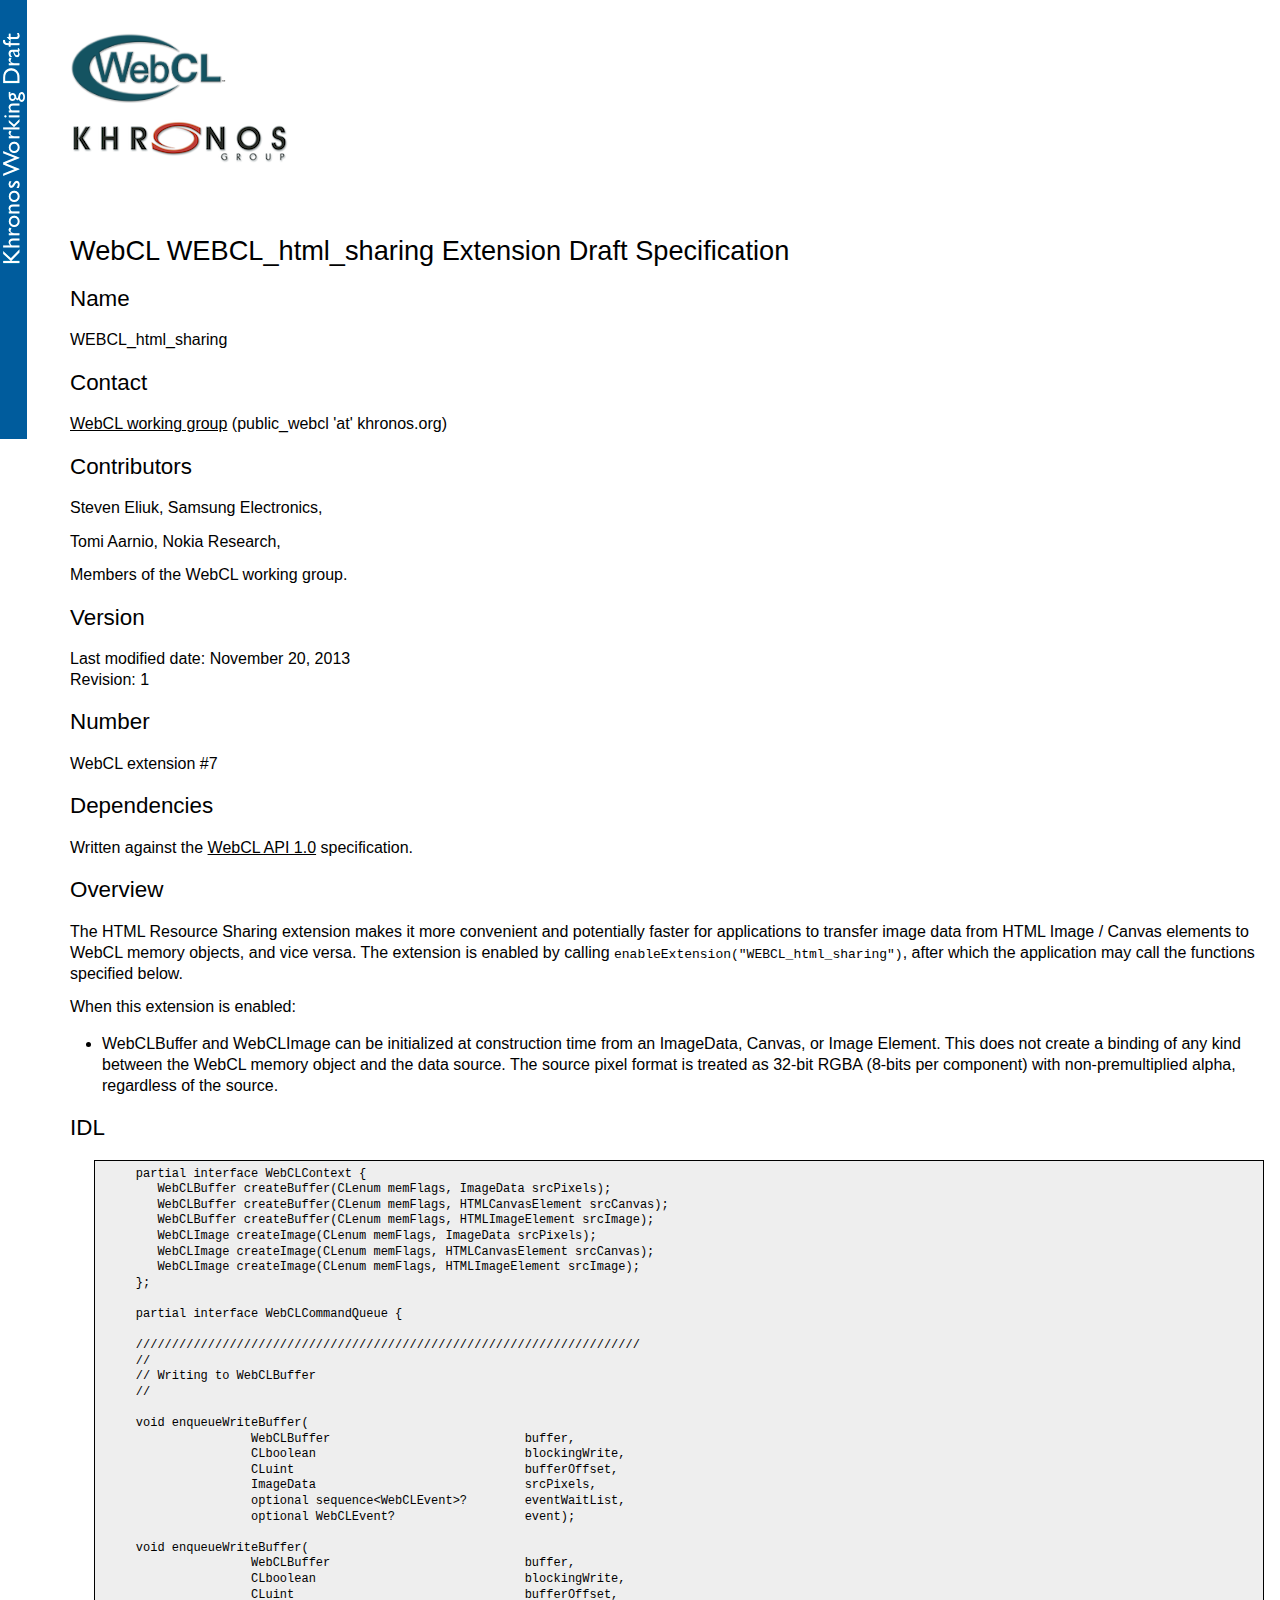
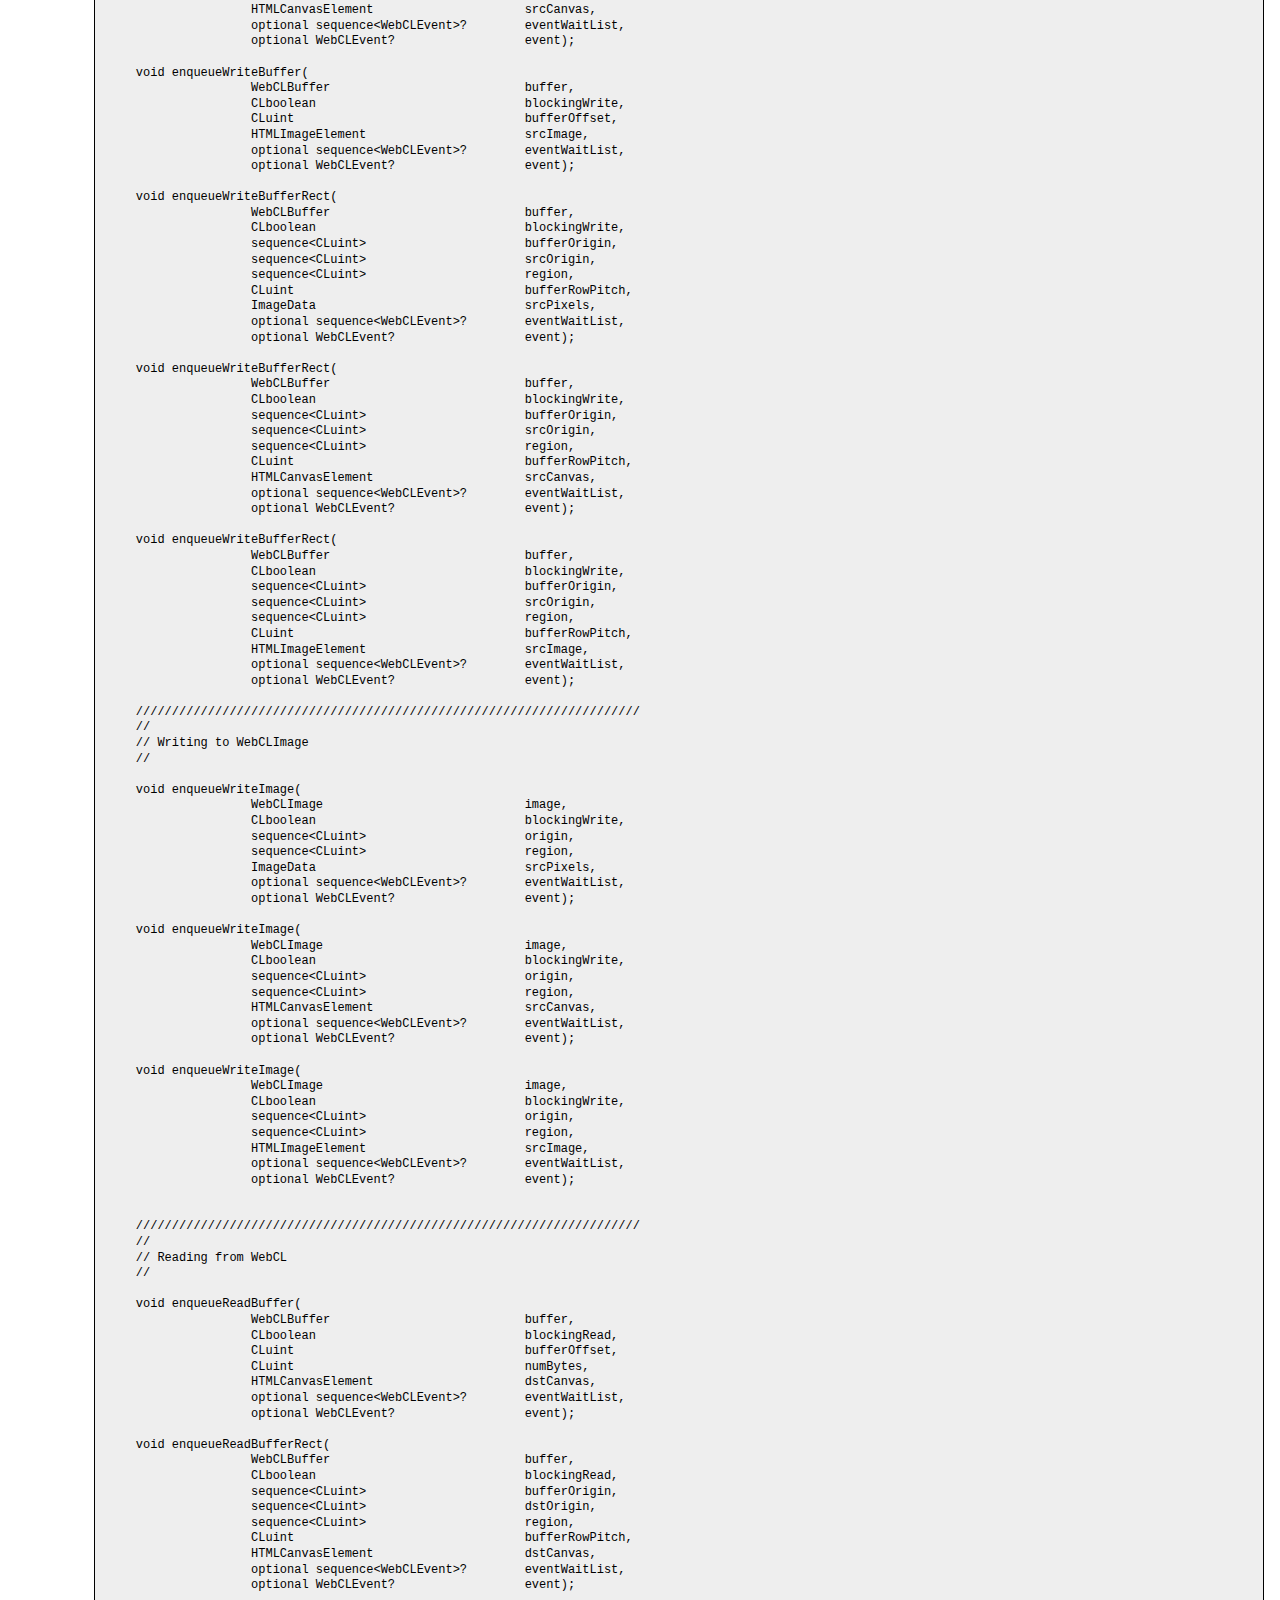
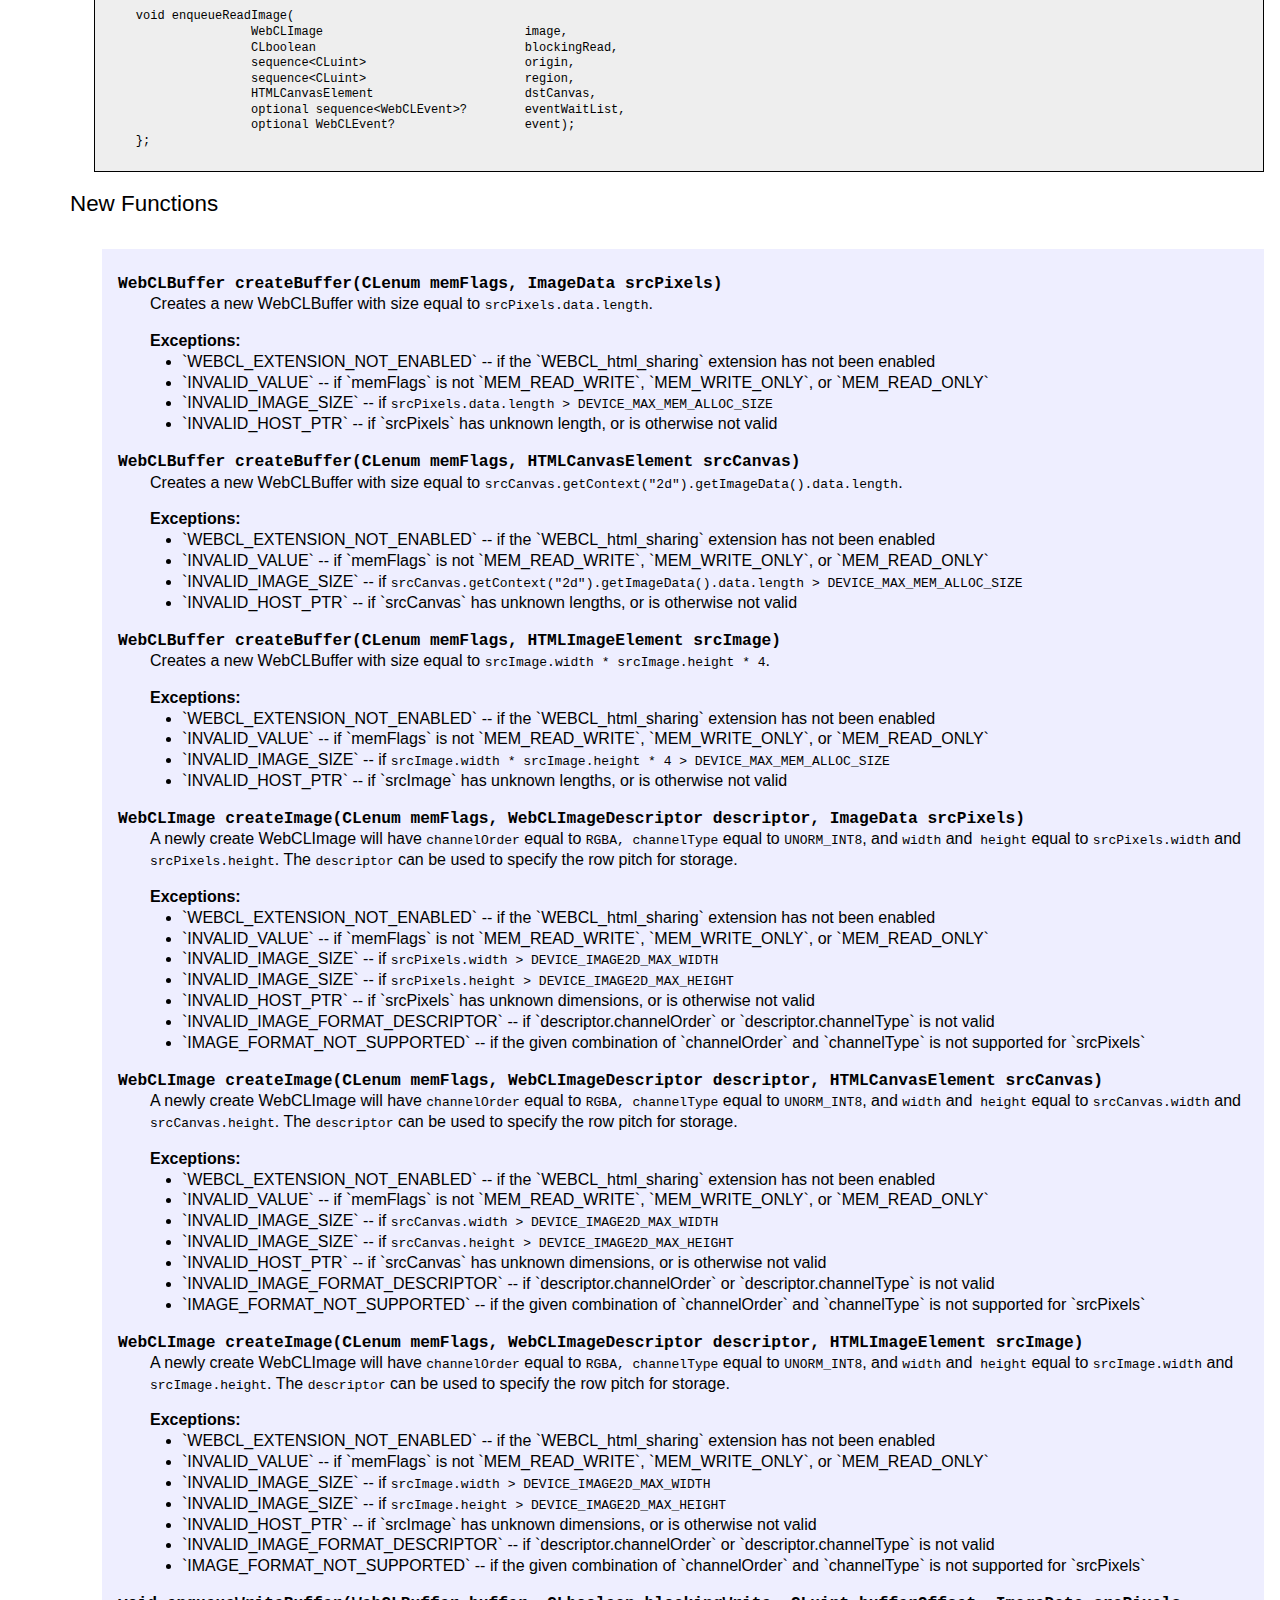
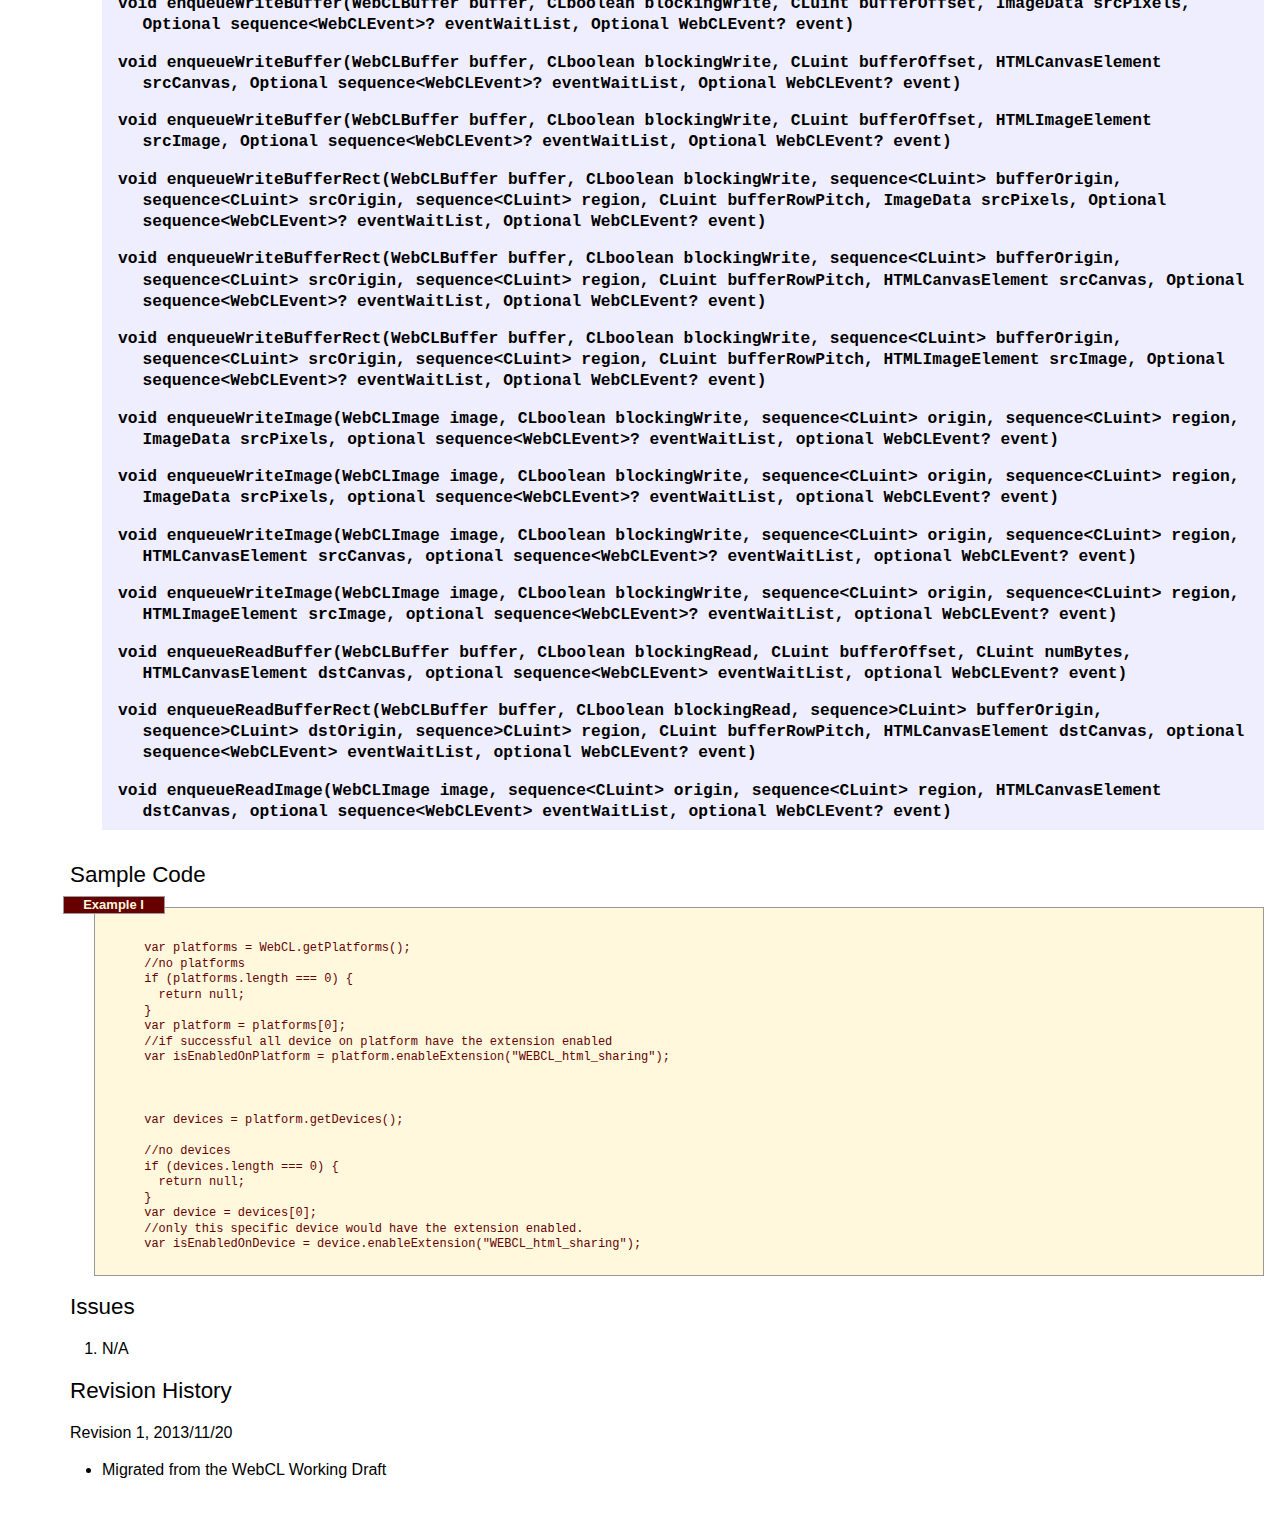
<file: extensions/WEBCL_html_sharing/index.html>
<!DOCTYPE html>
<!--AUTOGENERATED FILE - DO NOT EDIT - SEE Makefile-->
<html lang="en" xml:lang="en" xmlns1="http://www.w3.org/1999/xhtml"><head><meta charset="UTF-8"/><title>WebCL WEBCL_html_sharing Extension Draft Specification</title><link rel="alternate" type="text/xml" href="extension.xml"/><link rel="stylesheet" type="text/css" href="../../resources/Khronos-WD.css"/></head><body><!--begin-logo--><div class="left"><a href="http://webcl.org/"><img alt="WebCL" height="72" src="../../resources/WebCL_logo.png" width="156"/></a></div><div class="right"><a href="http://khronos.org/"><img alt="Khronos" height="60" src="../../resources/KhronosGroup-3D.png" width="220"/></a></div><div style="clear: both;"> </div><br/><!--end-logo--><h1>WebCL WEBCL_html_sharing Extension Draft Specification</h1><h2 class="no-toc">Name</h2><p>WEBCL_html_sharing</p><h2 class="no-toc">Contact</h2><p> <a href="https://www.khronos.org/webcl/public-mailing-list/">WebCL
  working group</a> (public_webcl 'at' khronos.org) </p><h2 class="no-toc">Contributors</h2><p>Steven Eliuk, Samsung Electronics,</p><p>Tomi Aarnio, Nokia Research,</p><p>Members of the WebCL working group.</p><h2 class="no-toc">Version</h2><p> Last modified date: November 20, 2013<br/>
          Revision: 1</p><h2 class="no-toc">Number</h2><p> WebCL extension #7</p><h2 class="no-toc">Dependencies</h2>
    <p> Written against the <a href="http://www.khronos.org/registry/webcl/specs/1.0/">WebCL API 1.0</a> specification. </p>
  <h2 class="no-toc">Overview</h2>
     <p>
      The HTML Resource Sharing extension makes it more convenient and
      potentially faster for applications to transfer image data from
      HTML Image / Canvas elements to WebCL memory objects, and
      vice versa.  The extension is enabled by
      calling <code>enableExtension("WEBCL_html_sharing")</code>, after
      which the application may call the functions specified below.
    </p>
    <p> When this extension is enabled: </p><ul><li>
	WebCLBuffer and WebCLImage can be initialized at construction time from an ImageData, Canvas, or Image Element. This does not create a binding of any kind between the WebCL memory object and the data source. The source pixel format is treated as 32-bit RGBA (8-bits per component) with non-premultiplied alpha, regardless of the source.  
      </li></ul>
  <h2 class="no-toc">IDL</h2><pre class="idl">
    partial interface WebCLContext {
       WebCLBuffer createBuffer(CLenum memFlags, ImageData srcPixels);
       WebCLBuffer createBuffer(CLenum memFlags, HTMLCanvasElement srcCanvas);
       WebCLBuffer createBuffer(CLenum memFlags, HTMLImageElement srcImage);
       WebCLImage createImage(CLenum memFlags, ImageData srcPixels);
       WebCLImage createImage(CLenum memFlags, HTMLCanvasElement srcCanvas);
       WebCLImage createImage(CLenum memFlags, HTMLImageElement srcImage);
    };
    
    partial interface WebCLCommandQueue {

    //////////////////////////////////////////////////////////////////////
    //
    // Writing to WebCLBuffer
    //
    
    void enqueueWriteBuffer(
                    WebCLBuffer                           buffer,
                    CLboolean                             blockingWrite,
                    CLuint                                bufferOffset,
                    ImageData                             srcPixels,
                    optional sequence&lt;WebCLEvent&gt;?        eventWaitList,
                    optional WebCLEvent?                  event);

    void enqueueWriteBuffer(
                    WebCLBuffer                           buffer,
                    CLboolean                             blockingWrite,
                    CLuint                                bufferOffset,
                    HTMLCanvasElement                     srcCanvas,
                    optional sequence&lt;WebCLEvent&gt;?        eventWaitList,
                    optional WebCLEvent?                  event);

    void enqueueWriteBuffer(
                    WebCLBuffer                           buffer,
                    CLboolean                             blockingWrite,
                    CLuint                                bufferOffset,
                    HTMLImageElement                      srcImage,
                    optional sequence&lt;WebCLEvent&gt;?        eventWaitList,
                    optional WebCLEvent?                  event);

    void enqueueWriteBufferRect(
                    WebCLBuffer                           buffer,
                    CLboolean                             blockingWrite,
                    sequence&lt;CLuint&gt;                      bufferOrigin,
                    sequence&lt;CLuint&gt;                      srcOrigin,
                    sequence&lt;CLuint&gt;                      region,
                    CLuint                                bufferRowPitch,
                    ImageData                             srcPixels,
                    optional sequence&lt;WebCLEvent&gt;?        eventWaitList,
                    optional WebCLEvent?                  event);

    void enqueueWriteBufferRect(
                    WebCLBuffer                           buffer,
                    CLboolean                             blockingWrite,
                    sequence&lt;CLuint&gt;                      bufferOrigin,
                    sequence&lt;CLuint&gt;                      srcOrigin,
                    sequence&lt;CLuint&gt;                      region,
                    CLuint                                bufferRowPitch,
                    HTMLCanvasElement                     srcCanvas,
                    optional sequence&lt;WebCLEvent&gt;?        eventWaitList,
                    optional WebCLEvent?                  event);

    void enqueueWriteBufferRect(
                    WebCLBuffer                           buffer,
                    CLboolean                             blockingWrite,
                    sequence&lt;CLuint&gt;                      bufferOrigin,
                    sequence&lt;CLuint&gt;                      srcOrigin,
                    sequence&lt;CLuint&gt;                      region,
                    CLuint                                bufferRowPitch,
                    HTMLImageElement                      srcImage,
                    optional sequence&lt;WebCLEvent&gt;?        eventWaitList,
                    optional WebCLEvent?                  event);

    //////////////////////////////////////////////////////////////////////
    //
    // Writing to WebCLImage
    //
    
    void enqueueWriteImage(
                    WebCLImage                            image,
                    CLboolean                             blockingWrite,
                    sequence&lt;CLuint&gt;                      origin,
                    sequence&lt;CLuint&gt;                      region,
                    ImageData                             srcPixels,
                    optional sequence&lt;WebCLEvent&gt;?        eventWaitList,
                    optional WebCLEvent?                  event);

    void enqueueWriteImage(
                    WebCLImage                            image,
                    CLboolean                             blockingWrite,
                    sequence&lt;CLuint&gt;                      origin,
                    sequence&lt;CLuint&gt;                      region,
                    HTMLCanvasElement                     srcCanvas,
                    optional sequence&lt;WebCLEvent&gt;?        eventWaitList,
                    optional WebCLEvent?                  event);

    void enqueueWriteImage(
                    WebCLImage                            image,
                    CLboolean                             blockingWrite,
                    sequence&lt;CLuint&gt;                      origin,
                    sequence&lt;CLuint&gt;                      region,
                    HTMLImageElement                      srcImage,
                    optional sequence&lt;WebCLEvent&gt;?        eventWaitList,
                    optional WebCLEvent?                  event);


    //////////////////////////////////////////////////////////////////////
    //
    // Reading from WebCL
    //

    void enqueueReadBuffer(
                    WebCLBuffer                           buffer,
                    CLboolean                             blockingRead,
                    CLuint                                bufferOffset,
                    CLuint                                numBytes,
                    HTMLCanvasElement                     dstCanvas,
                    optional sequence&lt;WebCLEvent&gt;?        eventWaitList,
                    optional WebCLEvent?                  event);

    void enqueueReadBufferRect(
                    WebCLBuffer                           buffer,
                    CLboolean                             blockingRead,
                    sequence&lt;CLuint&gt;                      bufferOrigin,
                    sequence&lt;CLuint&gt;                      dstOrigin,
                    sequence&lt;CLuint&gt;                      region,
                    CLuint                                bufferRowPitch,
                    HTMLCanvasElement                     dstCanvas,
                    optional sequence&lt;WebCLEvent&gt;?        eventWaitList,
                    optional WebCLEvent?                  event);

    void enqueueReadImage(
                    WebCLImage                            image,
                    CLboolean                             blockingRead,
                    sequence&lt;CLuint&gt;                      origin,
                    sequence&lt;CLuint&gt;                      region,
                    HTMLCanvasElement                     dstCanvas,
                    optional sequence&lt;WebCLEvent&gt;?        eventWaitList,
                    optional WebCLEvent?                  event);
    };
  </pre><h2 class="no-toc">New Functions</h2><dl class="methods"><dt class="idl-code">WebCLBuffer createBuffer(CLenum memFlags, ImageData srcPixels)</dt><dd>
      
      
      Creates a new WebCLBuffer with size equal to <code>srcPixels.data.length</code>.
      <dl class="exceptions">
	 <dt>Exceptions:</dt>
	 <li>`WEBCL_EXTENSION_NOT_ENABLED` -- if the `WEBCL_html_sharing` extension has not been enabled</li>
	 <li>`INVALID_VALUE` -- if `memFlags` is not `MEM_READ_WRITE`, `MEM_WRITE_ONLY`, or `MEM_READ_ONLY`</li>
	 <li>`INVALID_IMAGE_SIZE` -- if <code>srcPixels.data.length &gt; DEVICE_MAX_MEM_ALLOC_SIZE</code></li>
	 <li>`INVALID_HOST_PTR` -- if `srcPixels` has unknown length, or is otherwise not valid</li>
       </dl>
    </dd><dt class="idl-code">WebCLBuffer createBuffer(CLenum memFlags, HTMLCanvasElement srcCanvas)</dt><dd>
      
      
      Creates a new WebCLBuffer with size equal to <code>srcCanvas.getContext("2d").getImageData().data.length</code>.
      <dl class="exceptions">
	 <dt>Exceptions:</dt>
	 <li>`WEBCL_EXTENSION_NOT_ENABLED` -- if the `WEBCL_html_sharing` extension has not been enabled</li>
	 <li>`INVALID_VALUE` -- if `memFlags` is not `MEM_READ_WRITE`, `MEM_WRITE_ONLY`, or `MEM_READ_ONLY`</li>
	 <li>`INVALID_IMAGE_SIZE` -- if <code>srcCanvas.getContext("2d").getImageData().data.length &gt; DEVICE_MAX_MEM_ALLOC_SIZE</code></li>
	 <li>`INVALID_HOST_PTR` -- if `srcCanvas` has unknown lengths, or is otherwise not valid</li>
       </dl>
    </dd><dt class="idl-code">WebCLBuffer createBuffer(CLenum memFlags, HTMLImageElement srcImage)</dt><dd>
      
      
      Creates a new WebCLBuffer with size equal to <code>srcImage.width * srcImage.height * 4</code>.
      <dl class="exceptions">
	 <dt>Exceptions:</dt>
	 <li>`WEBCL_EXTENSION_NOT_ENABLED` -- if the `WEBCL_html_sharing` extension has not been enabled</li>
	 <li>`INVALID_VALUE` -- if `memFlags` is not `MEM_READ_WRITE`, `MEM_WRITE_ONLY`, or `MEM_READ_ONLY`</li>
	 <li>`INVALID_IMAGE_SIZE` -- if <code>srcImage.width * srcImage.height * 4 &gt; DEVICE_MAX_MEM_ALLOC_SIZE</code></li>
	 <li>`INVALID_HOST_PTR` -- if `srcImage` has unknown lengths, or is otherwise not valid</li>
       </dl>
    </dd><dt class="idl-code">WebCLImage createImage(CLenum memFlags, WebCLImageDescriptor descriptor, ImageData srcPixels)</dt><dd>
      
      
      
       A newly create WebCLImage will have <code>channelOrder</code> equal to <code>RGBA, channelType</code> equal to <code>UNORM_INT8</code>, and <code> width</code> and<code> height</code> equal to <code>srcPixels.width</code> and <code>srcPixels.height</code>. The <code>descriptor</code> can be used to specify the row pitch for storage.
       <dl class="exceptions">
	 <dt>Exceptions:</dt>
	 <li>`WEBCL_EXTENSION_NOT_ENABLED` -- if the `WEBCL_html_sharing` extension has not been enabled</li>
	 <li>`INVALID_VALUE` -- if `memFlags` is not `MEM_READ_WRITE`, `MEM_WRITE_ONLY`, or `MEM_READ_ONLY`</li>
	 <li>`INVALID_IMAGE_SIZE` -- if <code>srcPixels.width &gt; DEVICE_IMAGE2D_MAX_WIDTH</code></li>
	 <li>`INVALID_IMAGE_SIZE` -- if <code>srcPixels.height &gt; DEVICE_IMAGE2D_MAX_HEIGHT</code></li>
	 <li>`INVALID_HOST_PTR` -- if `srcPixels` has unknown dimensions, or is otherwise not valid</li>
	 <li>`INVALID_IMAGE_FORMAT_DESCRIPTOR` -- if `descriptor.channelOrder` or `descriptor.channelType` 
	 is not valid</li>
	 <li>`IMAGE_FORMAT_NOT_SUPPORTED` -- if the given combination
	 of `channelOrder` and `channelType` is not supported for `srcPixels`</li>
       </dl>
    </dd><dt class="idl-code">WebCLImage createImage(CLenum memFlags, WebCLImageDescriptor descriptor, HTMLCanvasElement srcCanvas)</dt><dd>
      
      
      
      A newly create WebCLImage will have <code>channelOrder</code> equal to <code>RGBA, channelType</code> equal to <code>UNORM_INT8</code>, and <code> width</code> and<code> height</code> equal to <code>srcCanvas.width</code> and <code>srcCanvas.height</code>. The <code>descriptor</code> can be used to specify the row pitch for storage.
       <dl class="exceptions">
	 <dt>Exceptions:</dt>
	 <li>`WEBCL_EXTENSION_NOT_ENABLED` -- if the `WEBCL_html_sharing` extension has not been enabled</li>
	 <li>`INVALID_VALUE` -- if `memFlags` is not `MEM_READ_WRITE`, `MEM_WRITE_ONLY`, or `MEM_READ_ONLY`</li>
	 <li>`INVALID_IMAGE_SIZE` -- if <code>srcCanvas.width &gt; DEVICE_IMAGE2D_MAX_WIDTH</code></li>
	 <li>`INVALID_IMAGE_SIZE` -- if <code>srcCanvas.height &gt; DEVICE_IMAGE2D_MAX_HEIGHT</code></li>
	 <li>`INVALID_HOST_PTR` -- if `srcCanvas` has unknown dimensions, or is otherwise not valid</li>
	 <li>`INVALID_IMAGE_FORMAT_DESCRIPTOR` -- if `descriptor.channelOrder` or `descriptor.channelType` 
	 is not valid</li>
	 <li>`IMAGE_FORMAT_NOT_SUPPORTED` -- if the given combination
	 of `channelOrder` and `channelType` is not supported for `srcPixels`</li>
       </dl>
    </dd><dt class="idl-code">WebCLImage createImage(CLenum memFlags, WebCLImageDescriptor descriptor, HTMLImageElement srcImage)</dt><dd>
      
      
      
      A newly create WebCLImage will have <code>channelOrder</code> equal to <code>RGBA, channelType</code> equal to <code>UNORM_INT8</code>, and <code> width</code> and<code> height</code> equal to <code>srcImage.width</code> and <code>srcImage.height</code>. The <code>descriptor</code> can be used to specify the row pitch for storage.
       <dl class="exceptions">
	 <dt>Exceptions:</dt>
	 <li>`WEBCL_EXTENSION_NOT_ENABLED` -- if the `WEBCL_html_sharing` extension has not been enabled</li>
	 <li>`INVALID_VALUE` -- if `memFlags` is not `MEM_READ_WRITE`, `MEM_WRITE_ONLY`, or `MEM_READ_ONLY`</li>
	 <li>`INVALID_IMAGE_SIZE` -- if <code>srcImage.width &gt; DEVICE_IMAGE2D_MAX_WIDTH</code></li>
	 <li>`INVALID_IMAGE_SIZE` -- if <code>srcImage.height &gt; DEVICE_IMAGE2D_MAX_HEIGHT</code></li>
	 <li>`INVALID_HOST_PTR` -- if `srcImage` has unknown dimensions, or is otherwise not valid</li>
	 <li>`INVALID_IMAGE_FORMAT_DESCRIPTOR` -- if `descriptor.channelOrder` or `descriptor.channelType` 
	 is not valid</li>
	 <li>`IMAGE_FORMAT_NOT_SUPPORTED` -- if the given combination
	 of `channelOrder` and `channelType` is not supported for `srcPixels`</li>
       </dl>
    </dd><dt class="idl-code">void enqueueWriteBuffer(WebCLBuffer buffer, CLboolean blockingWrite, CLuint bufferOffset, ImageData srcPixels, Optional sequence&lt;WebCLEvent&gt;? eventWaitList, Optional WebCLEvent? event)</dt><dd>
      
      
      
      
      
      
    </dd><dt class="idl-code">void enqueueWriteBuffer(WebCLBuffer buffer, CLboolean blockingWrite, CLuint bufferOffset, HTMLCanvasElement srcCanvas, Optional sequence&lt;WebCLEvent&gt;? eventWaitList, Optional WebCLEvent? event)</dt><dd>
      
      
      
      
      
      
    </dd><dt class="idl-code">void enqueueWriteBuffer(WebCLBuffer buffer, CLboolean blockingWrite, CLuint bufferOffset, HTMLImageElement srcImage, Optional sequence&lt;WebCLEvent&gt;? eventWaitList, Optional WebCLEvent? event)</dt><dd>
      
      
      
      
      
      
    </dd><dt class="idl-code">void enqueueWriteBufferRect(WebCLBuffer buffer, CLboolean blockingWrite, sequence&lt;CLuint&gt; bufferOrigin, sequence&lt;CLuint&gt; srcOrigin, sequence&lt;CLuint&gt; region, CLuint bufferRowPitch, ImageData srcPixels, Optional sequence&lt;WebCLEvent&gt;? eventWaitList, Optional WebCLEvent? event)</dt><dd>
      
      
      
      
      
      
      
      
      
    </dd><dt class="idl-code">void enqueueWriteBufferRect(WebCLBuffer buffer, CLboolean blockingWrite, sequence&lt;CLuint&gt; bufferOrigin, sequence&lt;CLuint&gt; srcOrigin, sequence&lt;CLuint&gt; region, CLuint bufferRowPitch, HTMLCanvasElement srcCanvas, Optional sequence&lt;WebCLEvent&gt;? eventWaitList, Optional WebCLEvent? event)</dt><dd>
      
      
      
      
      
      
      
      
      
    </dd><dt class="idl-code">void enqueueWriteBufferRect(WebCLBuffer buffer, CLboolean blockingWrite, sequence&lt;CLuint&gt; bufferOrigin, sequence&lt;CLuint&gt; srcOrigin, sequence&lt;CLuint&gt; region, CLuint bufferRowPitch, HTMLImageElement srcImage, Optional sequence&lt;WebCLEvent&gt;? eventWaitList, Optional WebCLEvent? event)</dt><dd>
      
      
      
      
      
      
      
      
      
    </dd><dt class="idl-code">void enqueueWriteImage(WebCLImage image, CLboolean blockingWrite, sequence&lt;CLuint&gt; origin, sequence&lt;CLuint&gt; region, ImageData srcPixels, optional sequence&lt;WebCLEvent&gt;? eventWaitList, optional WebCLEvent? event)</dt><dd>
      
      
      
      
      
      
      
    </dd><dt class="idl-code">void enqueueWriteImage(WebCLImage image, CLboolean blockingWrite, sequence&lt;CLuint&gt; origin, sequence&lt;CLuint&gt; region, ImageData srcPixels, optional sequence&lt;WebCLEvent&gt;? eventWaitList, optional WebCLEvent? event)</dt><dd>
      
      
      
      
      
      
      
    </dd><dt class="idl-code">void enqueueWriteImage(WebCLImage image, CLboolean blockingWrite, sequence&lt;CLuint&gt; origin, sequence&lt;CLuint&gt; region, HTMLCanvasElement srcCanvas, optional sequence&lt;WebCLEvent&gt;? eventWaitList, optional WebCLEvent? event)</dt><dd>
      
      
      
      
      
      
      
    </dd><dt class="idl-code">void enqueueWriteImage(WebCLImage image, CLboolean blockingWrite, sequence&lt;CLuint&gt; origin, sequence&lt;CLuint&gt; region, HTMLImageElement srcImage, optional sequence&lt;WebCLEvent&gt;? eventWaitList, optional WebCLEvent? event)</dt><dd>
      
      
      
      
      
      
      
    </dd><dt class="idl-code">void enqueueReadBuffer(WebCLBuffer buffer, CLboolean blockingRead, CLuint bufferOffset, CLuint numBytes, HTMLCanvasElement dstCanvas, optional sequence&lt;WebCLEvent&gt; eventWaitList, optional WebCLEvent? event)</dt><dd>
      
      
      
      
      
      
      
    </dd><dt class="idl-code">void enqueueReadBufferRect(WebCLBuffer buffer, CLboolean blockingRead, sequence&gt;CLuint&gt; bufferOrigin, sequence&gt;CLuint&gt; dstOrigin, sequence&gt;CLuint&gt; region, CLuint bufferRowPitch, HTMLCanvasElement dstCanvas, optional sequence&lt;WebCLEvent&gt; eventWaitList, optional WebCLEvent? event)</dt><dd>
      
      
      
      
      
      
      
      
      
    </dd><dt class="idl-code">void enqueueReadImage(WebCLImage image, sequence&lt;CLuint&gt; origin, sequence&lt;CLuint&gt; region, HTMLCanvasElement dstCanvas, optional sequence&lt;WebCLEvent&gt; eventWaitList, optional WebCLEvent? event)</dt><dd>
      
      
      
      
      
      
    </dd></dl><h2 class="no-toc">Sample Code</h2>
    <pre class="example">
      
      var platforms = WebCL.getPlatforms();
      //no platforms
      if (platforms.length === 0) {
        return null;
      } 
      var platform = platforms[0];
      //if successful all device on platform have the extension enabled
      var isEnabledOnPlatform = platform.enableExtension("WEBCL_html_sharing");

      

      var devices = platform.getDevices();

      //no devices
      if (devices.length === 0) {
        return null;
      }
      var device = devices[0];
      //only this specific device would have the extension enabled.
      var isEnabledOnDevice = device.enableExtension("WEBCL_html_sharing");
    </pre>
  <h2 class="no-toc">Issues</h2>
    <ol>
      <li>
        <p>
         N/A
        </p>
      </li>
    </ol>
  <h2 class="no-toc">Revision History</h2><p>Revision 1, 2013/11/20</p><ul><li>Migrated from the WebCL Working Draft</li></ul></body></html>
</file>
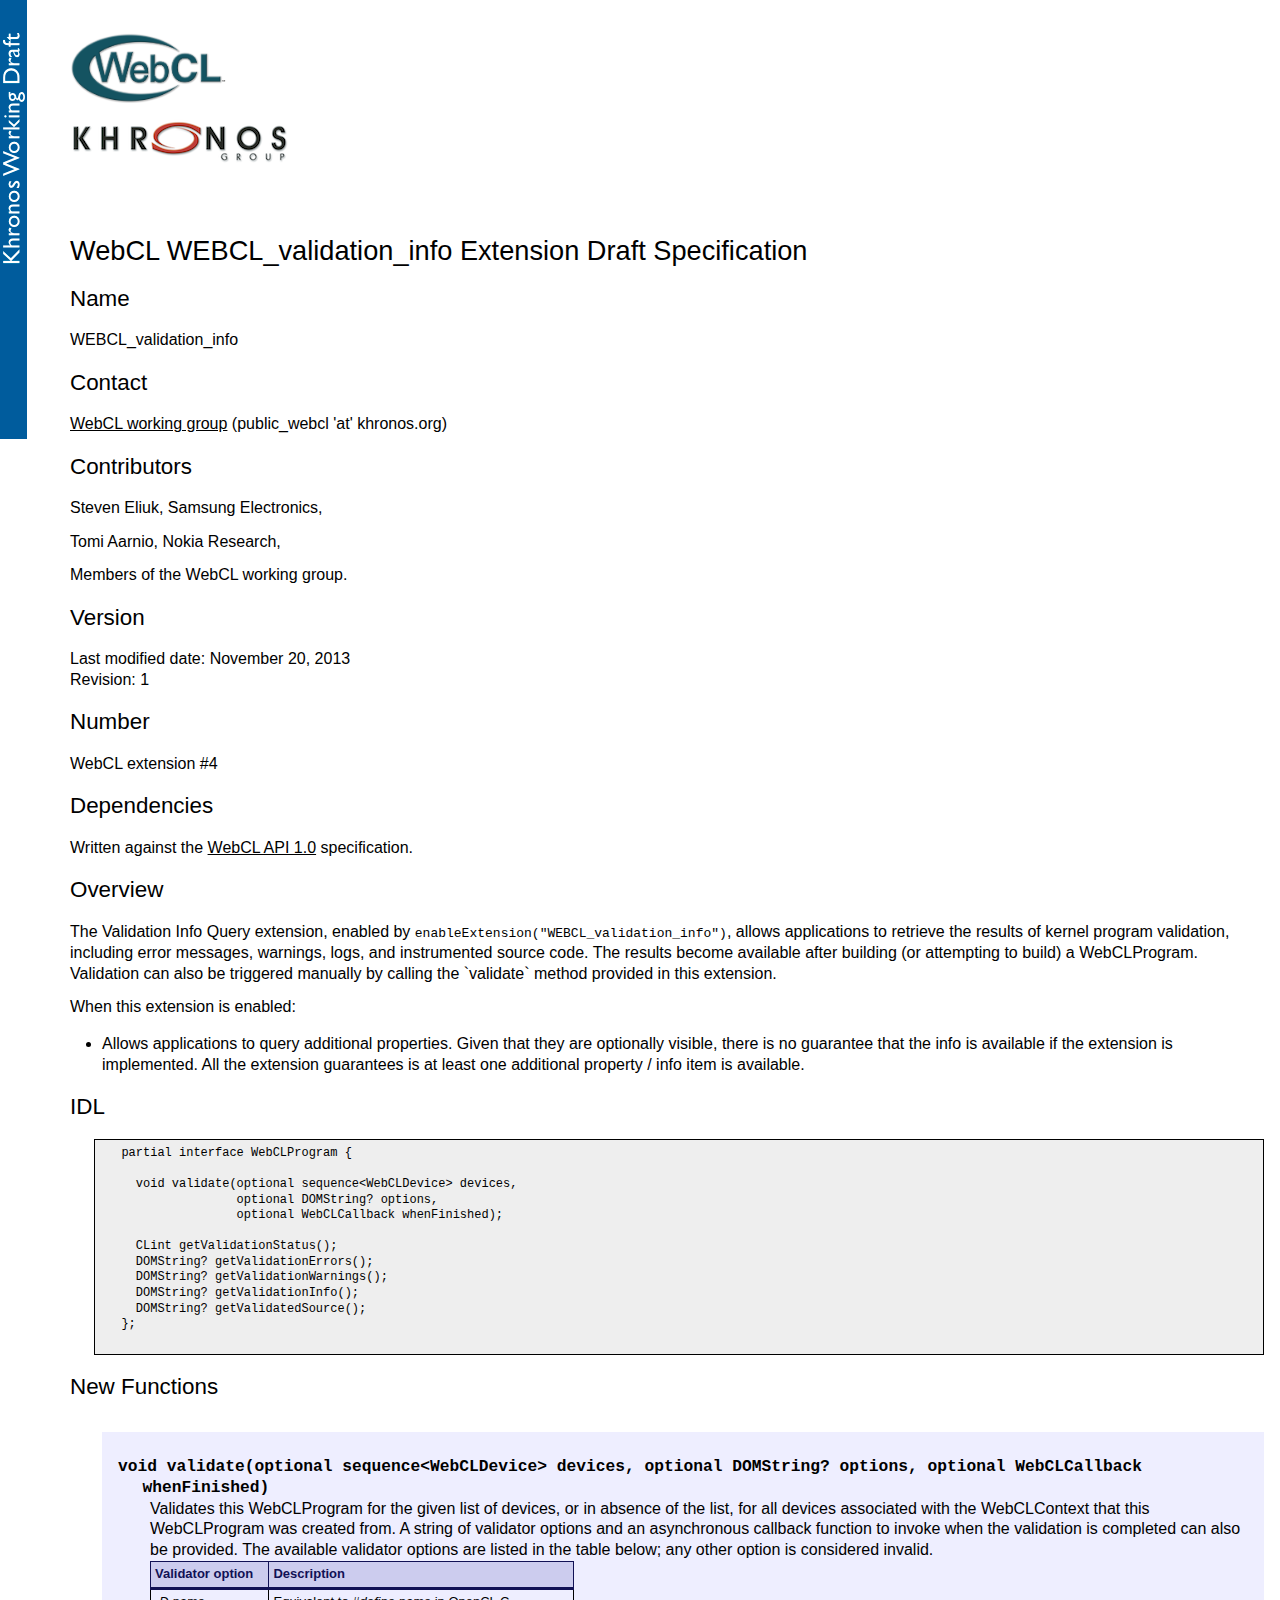
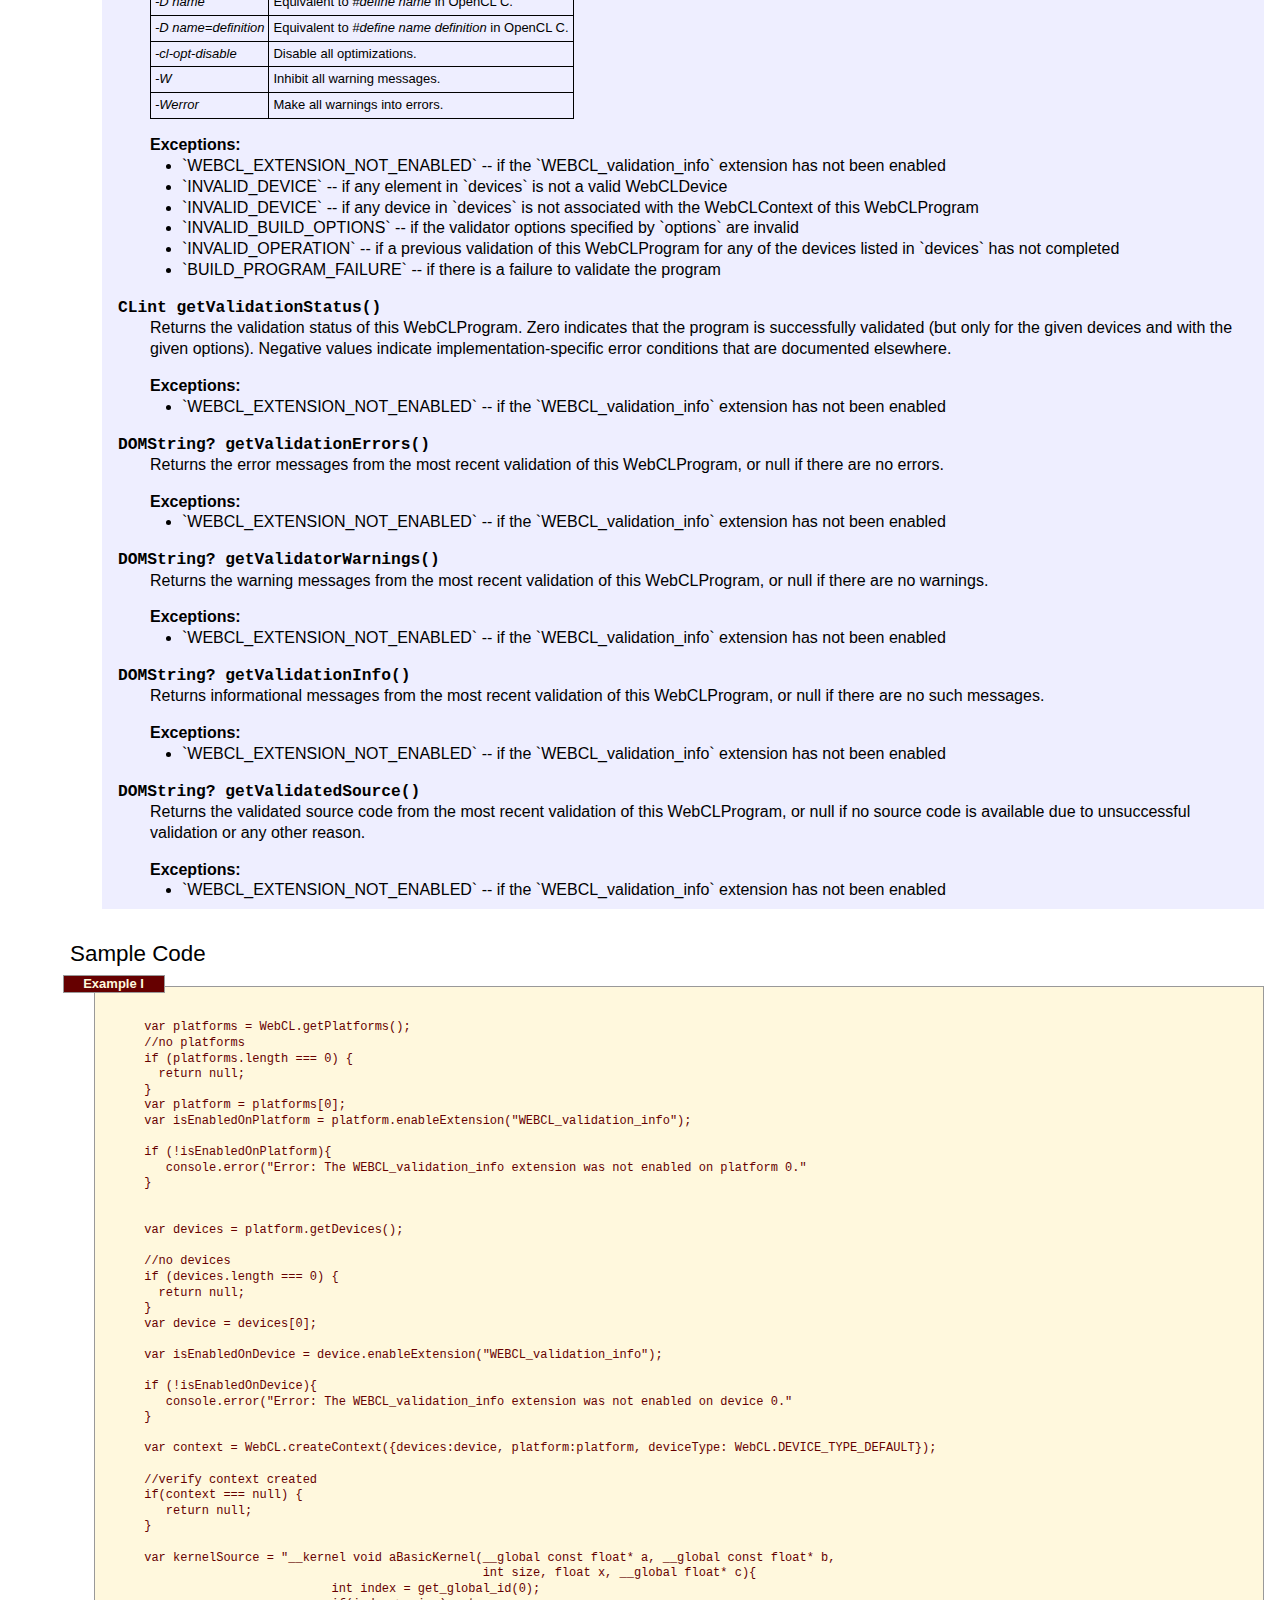
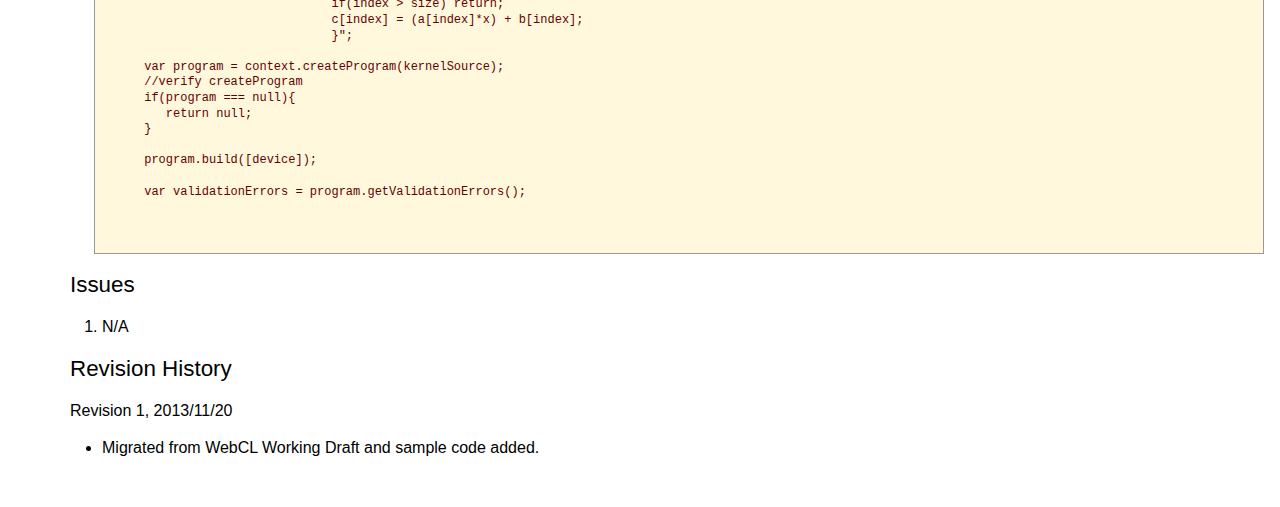
<file: extensions/WEBCL_validation_info/index.html>
<!DOCTYPE html>
<!--AUTOGENERATED FILE - DO NOT EDIT - SEE Makefile-->
<html lang="en" xml:lang="en" xmlns1="http://www.w3.org/1999/xhtml"><head><meta charset="UTF-8"/><title>WebCL WEBCL_validation_info Extension Draft Specification</title><link rel="alternate" type="text/xml" href="extension.xml"/><link rel="stylesheet" type="text/css" href="../../resources/Khronos-WD.css"/></head><body><!--begin-logo--><div class="left"><a href="http://webcl.org/"><img alt="WebCL" height="72" src="../../resources/WebCL_logo.png" width="156"/></a></div><div class="right"><a href="http://khronos.org/"><img alt="Khronos" height="60" src="../../resources/KhronosGroup-3D.png" width="220"/></a></div><div style="clear: both;"> </div><br/><!--end-logo--><h1>WebCL WEBCL_validation_info Extension Draft Specification</h1><h2 class="no-toc">Name</h2><p>WEBCL_validation_info</p><h2 class="no-toc">Contact</h2><p> <a href="https://www.khronos.org/webcl/public-mailing-list/">WebCL
  working group</a> (public_webcl 'at' khronos.org) </p><h2 class="no-toc">Contributors</h2><p>Steven Eliuk, Samsung Electronics,</p><p>Tomi Aarnio, Nokia Research,</p><p>Members of the WebCL working group.</p><h2 class="no-toc">Version</h2><p> Last modified date: November 20, 2013<br/>
          Revision: 1</p><h2 class="no-toc">Number</h2><p> WebCL extension #4</p><h2 class="no-toc">Dependencies</h2>
    <p> Written against the <a href="http://www.khronos.org/registry/webcl/specs/1.0/">WebCL API 1.0</a> specification. </p>
  <h2 class="no-toc">Overview</h2>
<script src="../../resources/jquery-1.3.2.min.js" type="text/javascript">do not remove this text</script>
    <script src="../../resources/preprocessHTML.js" type="text/javascript">do not remove this text</script>

    <p>
      The Validation Info Query extension, enabled by
      <code>enableExtension("WEBCL_validation_info")</code>, allows
      applications to retrieve the results of kernel program
      validation, including error messages, warnings, logs, and
      instrumented source code.  The results become available after
      building (or attempting to build) a WebCLProgram.  Validation
      can also be triggered manually by calling the `validate` method
      provided in this extension.
    </p>
    <p> When this extension is enabled: </p><ul><li>
        Allows applications to query additional properties. Given that they are optionally visible, there is no
guarantee that the info is available if the extension is implemented. All the extension guarantees is at least one additional property / info item is available.
      </li></ul>
  <h2 class="no-toc">IDL</h2><pre class="idl">
  partial interface WebCLProgram {

    void validate(optional sequence&lt;WebCLDevice&gt; devices,
                  optional DOMString? options,
                  optional WebCLCallback whenFinished);

    CLint getValidationStatus();
    DOMString? getValidationErrors();
    DOMString? getValidationWarnings();
    DOMString? getValidationInfo();
    DOMString? getValidatedSource();
  };
  </pre><h2 class="no-toc">New Functions</h2><dl class="methods"><dt class="idl-code">void validate(optional sequence&lt;WebCLDevice&gt; devices, optional DOMString? options, optional WebCLCallback whenFinished)</dt><dd>
        
        
	
     
        Validates this WebCLProgram for the given list of devices,
        or in absence of the list, for all devices associated with
        the WebCLContext that this WebCLProgram was created from.  A
        string of validator options and an asynchronous callback
        function to invoke when the validation is completed can also
        be provided. The available validator options are listed in
        the table below; any other option is considered invalid.

        <table class="enumtable">
          <tr><th>Validator option</th><th>Description</th></tr>
          <tr><td><i>-D name</i></td><td>Equivalent to <i>#define name</i> in OpenCL C.</td></tr>
          <tr><td><i>-D name=definition</i></td><td>Equivalent to <i>#define name definition</i> in OpenCL C.</td></tr>
          <tr><td><i>-cl-opt-disable</i></td><td>Disable all optimizations.</td></tr>
          <tr><td><i>-W</i></td><td>Inhibit all warning messages.</td></tr>
          <tr><td><i>-Werror</i></td><td>Make all warnings into errors.</td></tr>
        </table>

        <dl class="exceptions">
          <dt>Exceptions:</dt>
          <li>`WEBCL_EXTENSION_NOT_ENABLED` -- if the `WEBCL_validation_info` extension has not been enabled</li>
          <li>`INVALID_DEVICE` -- if any element in `devices` is not a valid WebCLDevice</li>
          <li>`INVALID_DEVICE` -- if any device in `devices` is not associated with the WebCLContext of this WebCLProgram</li>
          <li>`INVALID_BUILD_OPTIONS` -- if the validator options specified by `options` are invalid</li>
          <li>`INVALID_OPERATION` -- if a previous validation of this
            WebCLProgram for any of the devices listed in `devices`
            has not completed</li>
          <li>`BUILD_PROGRAM_FAILURE` -- if there is a failure to validate the program</li>
        </dl>
    </dd><dt class="idl-code">CLint getValidationStatus()</dt><dd>
      Returns the validation status of this WebCLProgram.  Zero
      indicates that the program is successfully validated (but only
      for the given devices and with the given options).  Negative
      values indicate implementation-specific error conditions that
      are documented elsewhere.
      <dl class="exceptions">
	<dt>Exceptions:</dt>
	<li>`WEBCL_EXTENSION_NOT_ENABLED` -- if the `WEBCL_validation_info` extension has not been enabled</li>
      </dl>
    </dd><dt class="idl-code">DOMString? getValidationErrors()</dt><dd>
      Returns the error messages from the most recent validation of
      this WebCLProgram, or null if there are no errors.
      <dl class="exceptions">
	<dt>Exceptions:</dt>
	<li>`WEBCL_EXTENSION_NOT_ENABLED` -- if the `WEBCL_validation_info` extension has not been enabled</li>
      </dl>
    </dd><dt class="idl-code">DOMString? getValidatorWarnings()</dt><dd>
      Returns the warning messages from the most recent validation
      of this WebCLProgram, or null if there are no warnings.
      <dl class="exceptions">
	<dt>Exceptions:</dt>
	<li>`WEBCL_EXTENSION_NOT_ENABLED` -- if the `WEBCL_validation_info` extension has not been enabled</li>
      </dl>
    </dd><dt class="idl-code">DOMString? getValidationInfo()</dt><dd>
      Returns informational messages from the most recent validation
      of this WebCLProgram, or null if there are no such messages.
      <dl class="exceptions">
	<dt>Exceptions:</dt>
	<li>`WEBCL_EXTENSION_NOT_ENABLED` -- if the `WEBCL_validation_info` extension has not been enabled</li>
      </dl>
    </dd><dt class="idl-code">DOMString? getValidatedSource()</dt><dd>
      Returns the validated source code from the most recent
      validation of this WebCLProgram, or null if no source code is
      available due to unsuccessful validation or any other reason.
      <dl class="exceptions">
	<dt>Exceptions:</dt>
	<li>`WEBCL_EXTENSION_NOT_ENABLED` -- if the `WEBCL_validation_info` extension has not been enabled</li>
      </dl>
    </dd></dl><h2 class="no-toc">Sample Code</h2>
    <pre class="example">
      
      var platforms = WebCL.getPlatforms();
      //no platforms
      if (platforms.length === 0) {
        return null;
      } 
      var platform = platforms[0];
      var isEnabledOnPlatform = platform.enableExtension("WEBCL_validation_info");
      
      if (!isEnabledOnPlatform){
         console.error("Error: The WEBCL_validation_info extension was not enabled on platform 0."
      }
      
   
      var devices = platform.getDevices();

      //no devices
      if (devices.length === 0) {
        return null;
      }
      var device = devices[0];
      
      var isEnabledOnDevice = device.enableExtension("WEBCL_validation_info");
      
      if (!isEnabledOnDevice){
         console.error("Error: The WEBCL_validation_info extension was not enabled on device 0."
      }

      var context = WebCL.createContext({devices:device, platform:platform, deviceType: WebCL.DEVICE_TYPE_DEFAULT});
     
      //verify context created
      if(context === null) {
         return null;
      }      

      var kernelSource = "__kernel void aBasicKernel(__global const float* a, __global const float* b, 
                                                     int size, float x, __global float* c){
				int index = get_global_id(0); 
				if(index &gt; size) return; 
				c[index] = (a[index]*x) + b[index];
				}";
				
      var program = context.createProgram(kernelSource);
      //verify createProgram
      if(program === null){
         return null;
      }
      
      program.build([device]);
      
      var validationErrors = program.getValidationErrors();      


    </pre>
  <h2 class="no-toc">Issues</h2>
    <ol>
      <li>
        <p>
         N/A
        </p>
      </li>
    </ol>
  <h2 class="no-toc">Revision History</h2><p>Revision 1, 2013/11/20</p><ul><li>Migrated from WebCL Working Draft and sample code added.</li></ul></body></html>
</file>
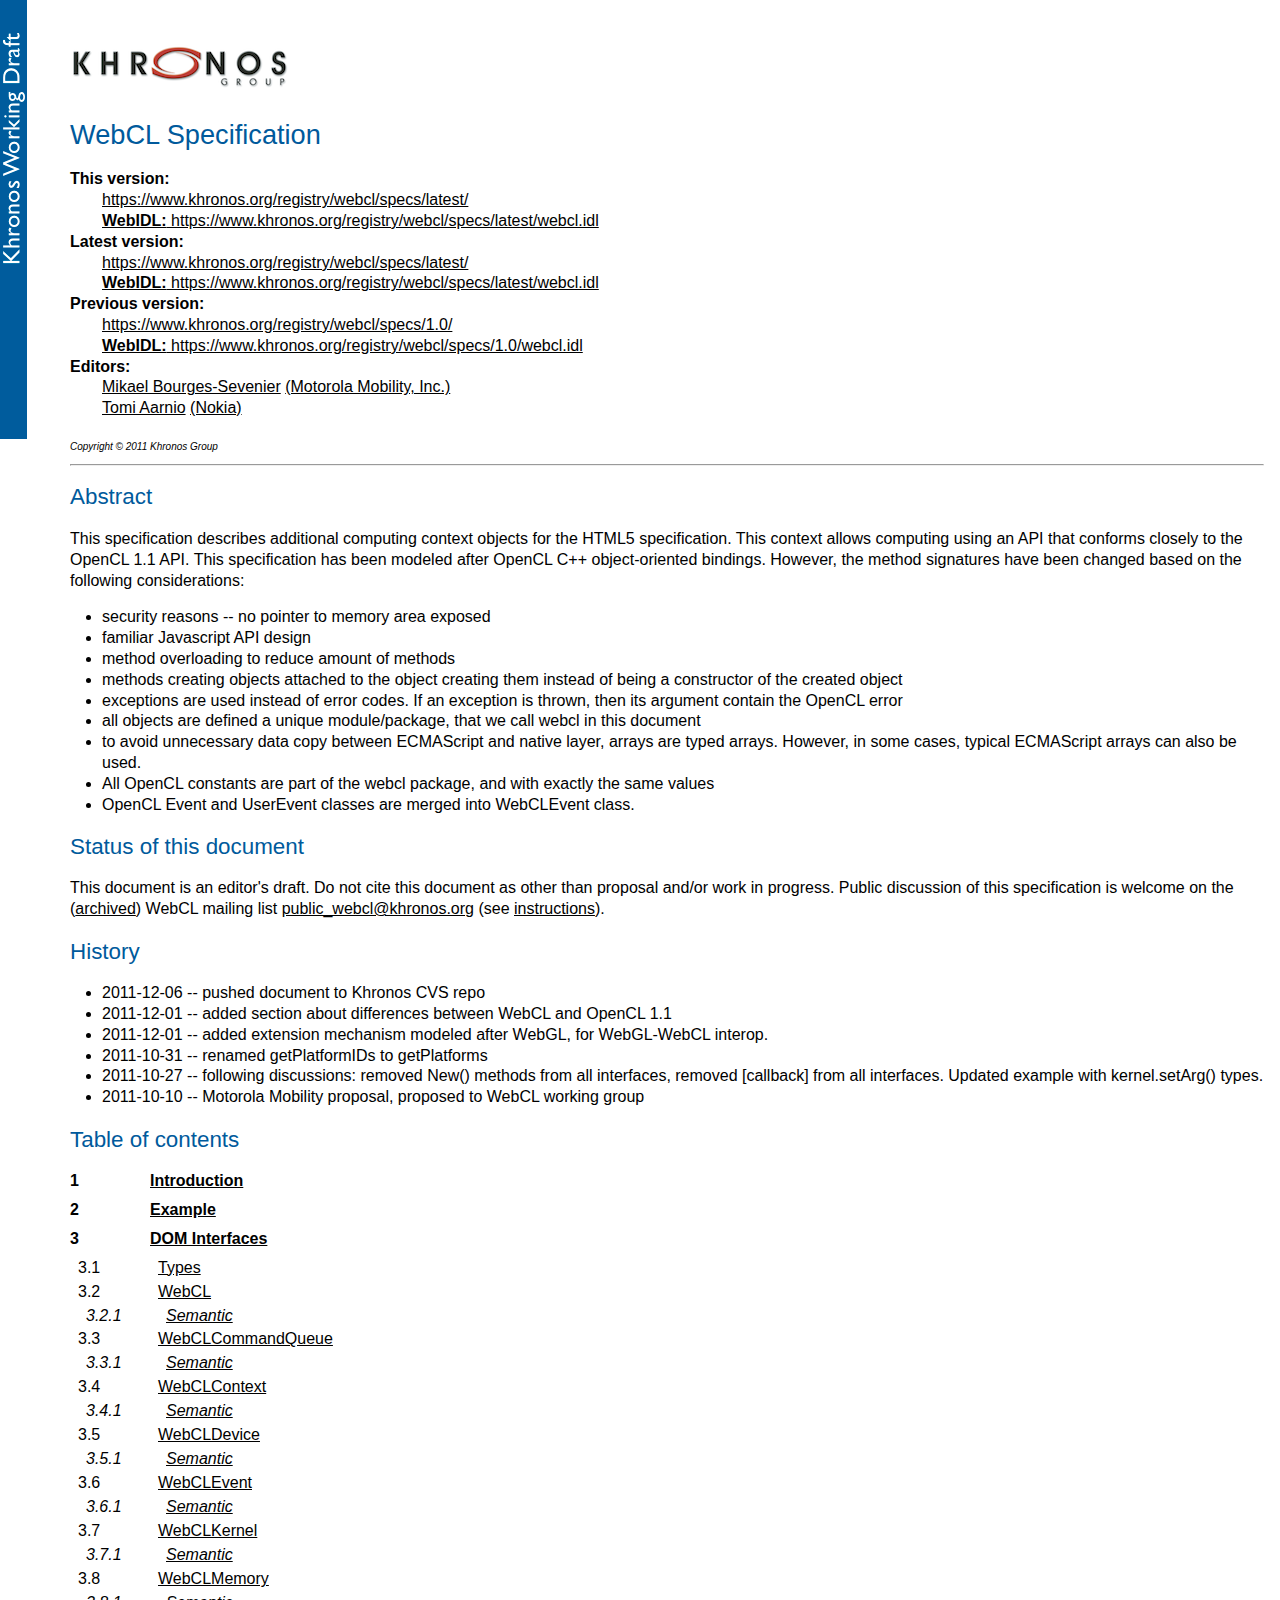
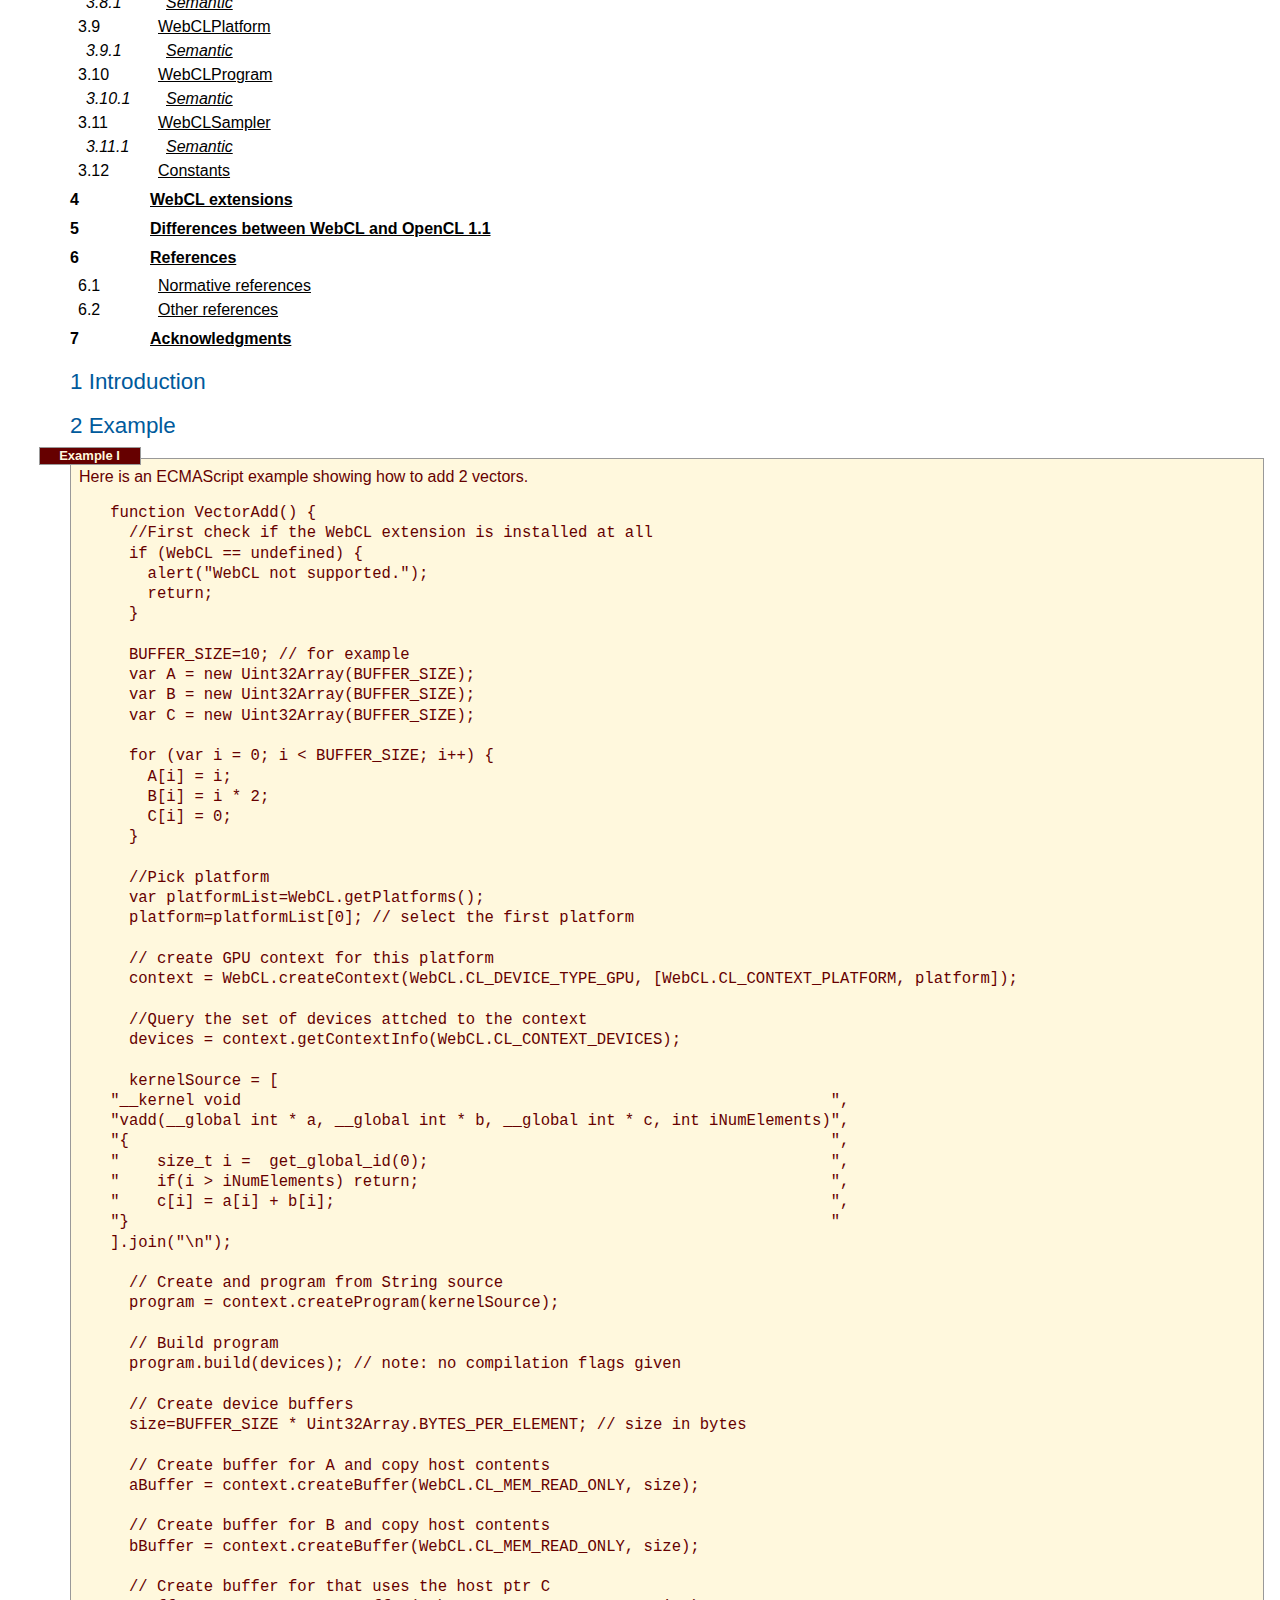
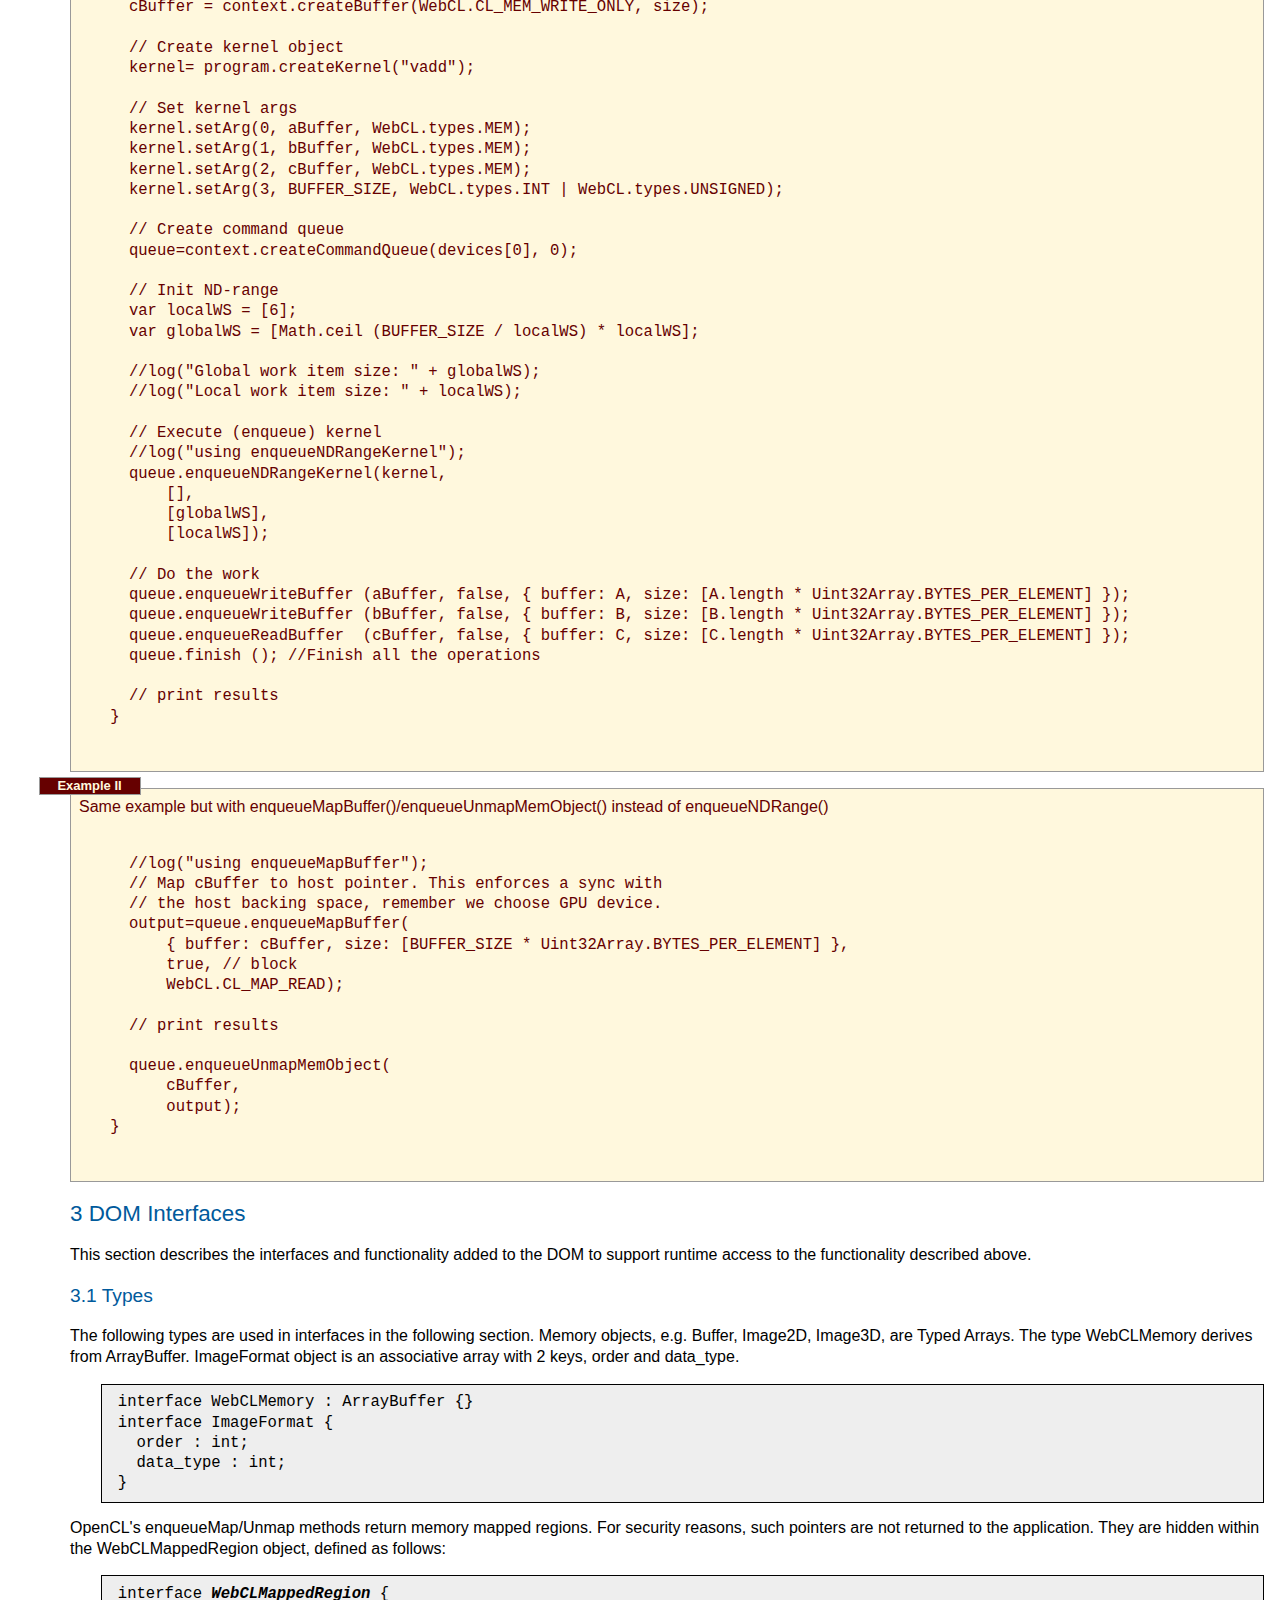
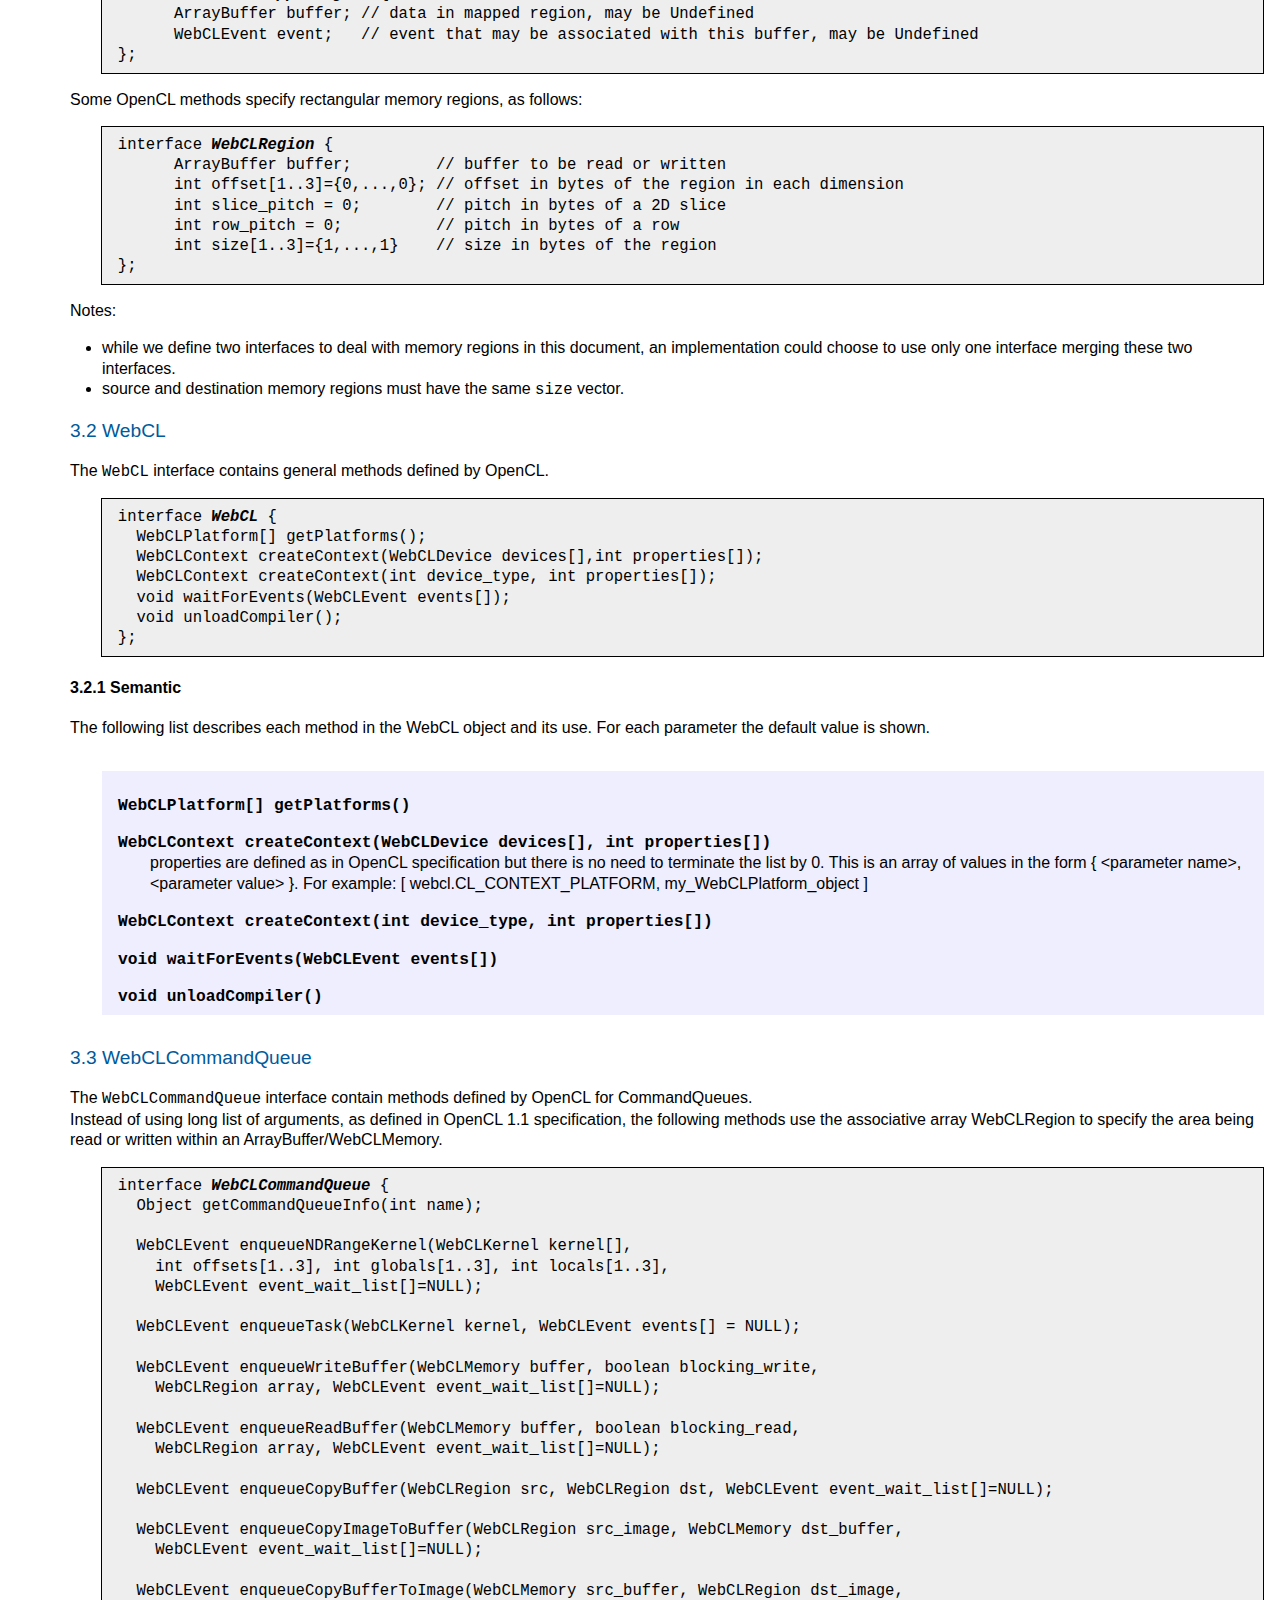
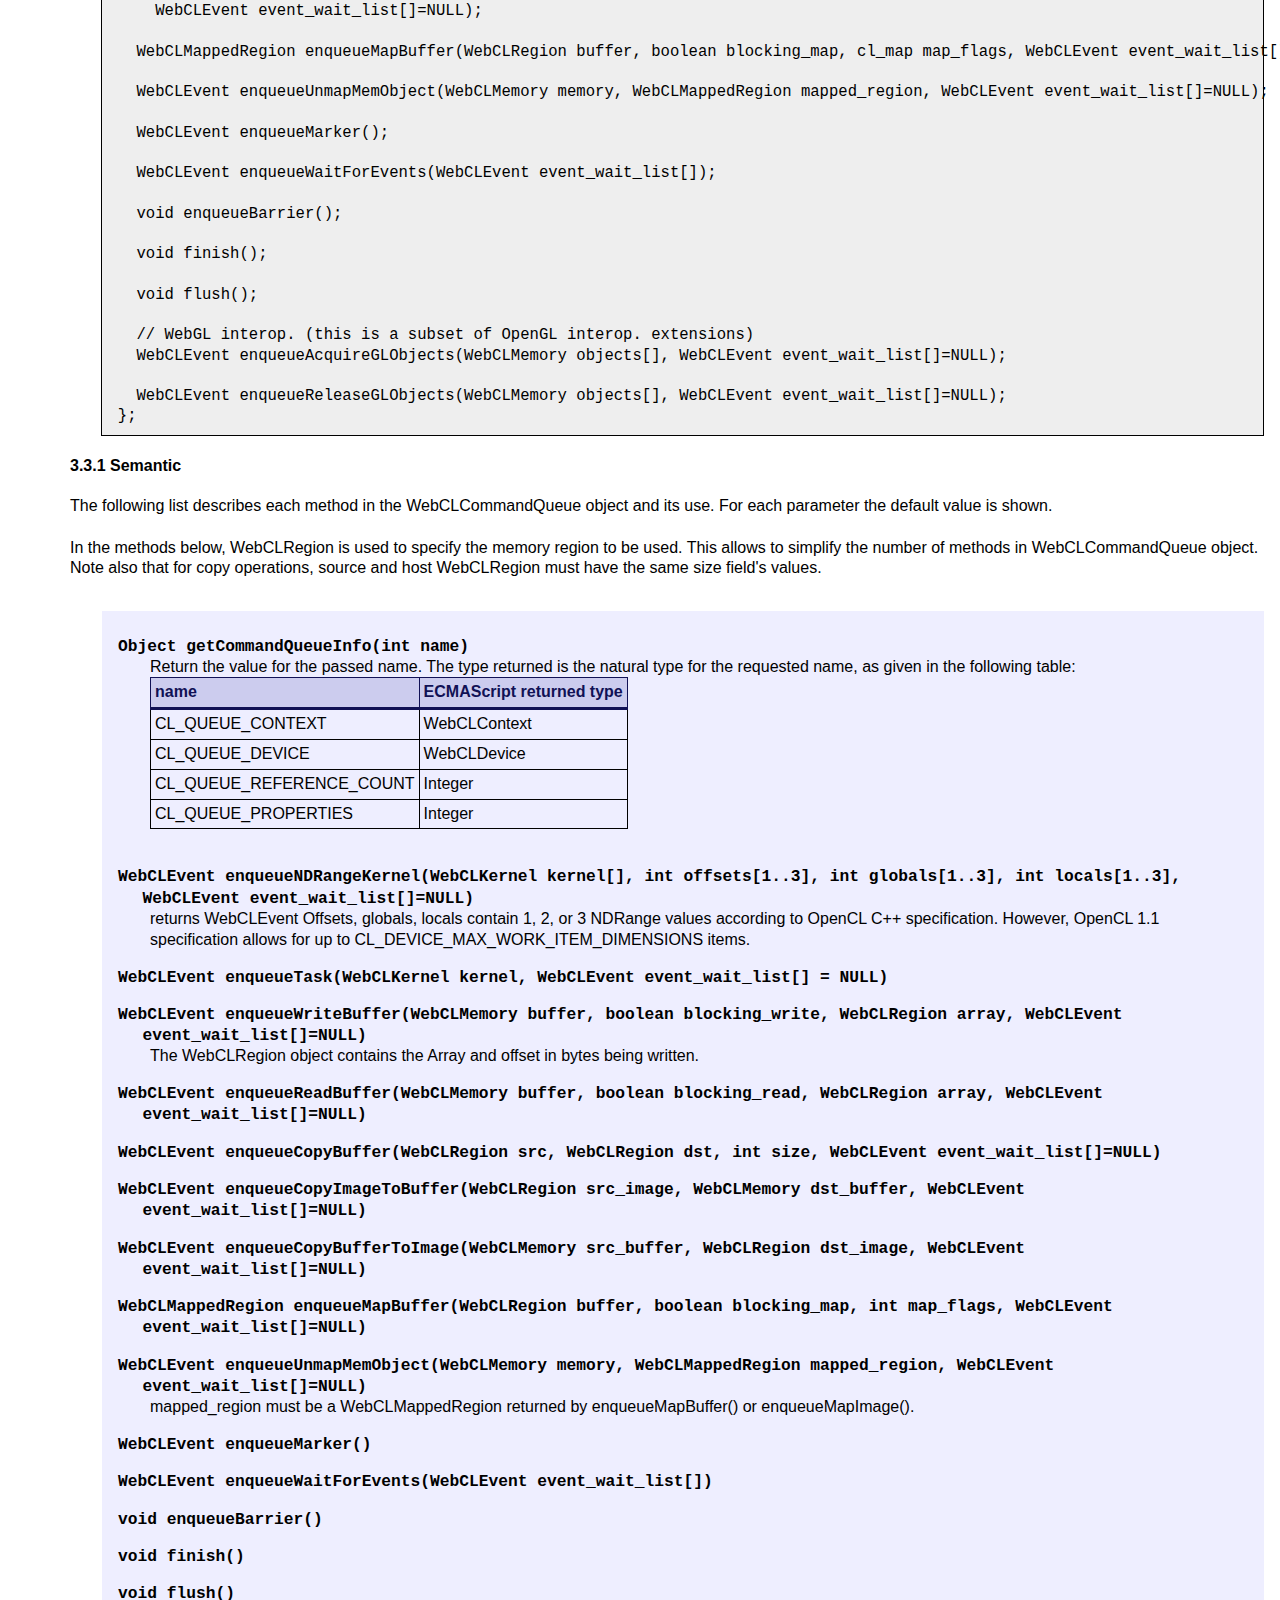
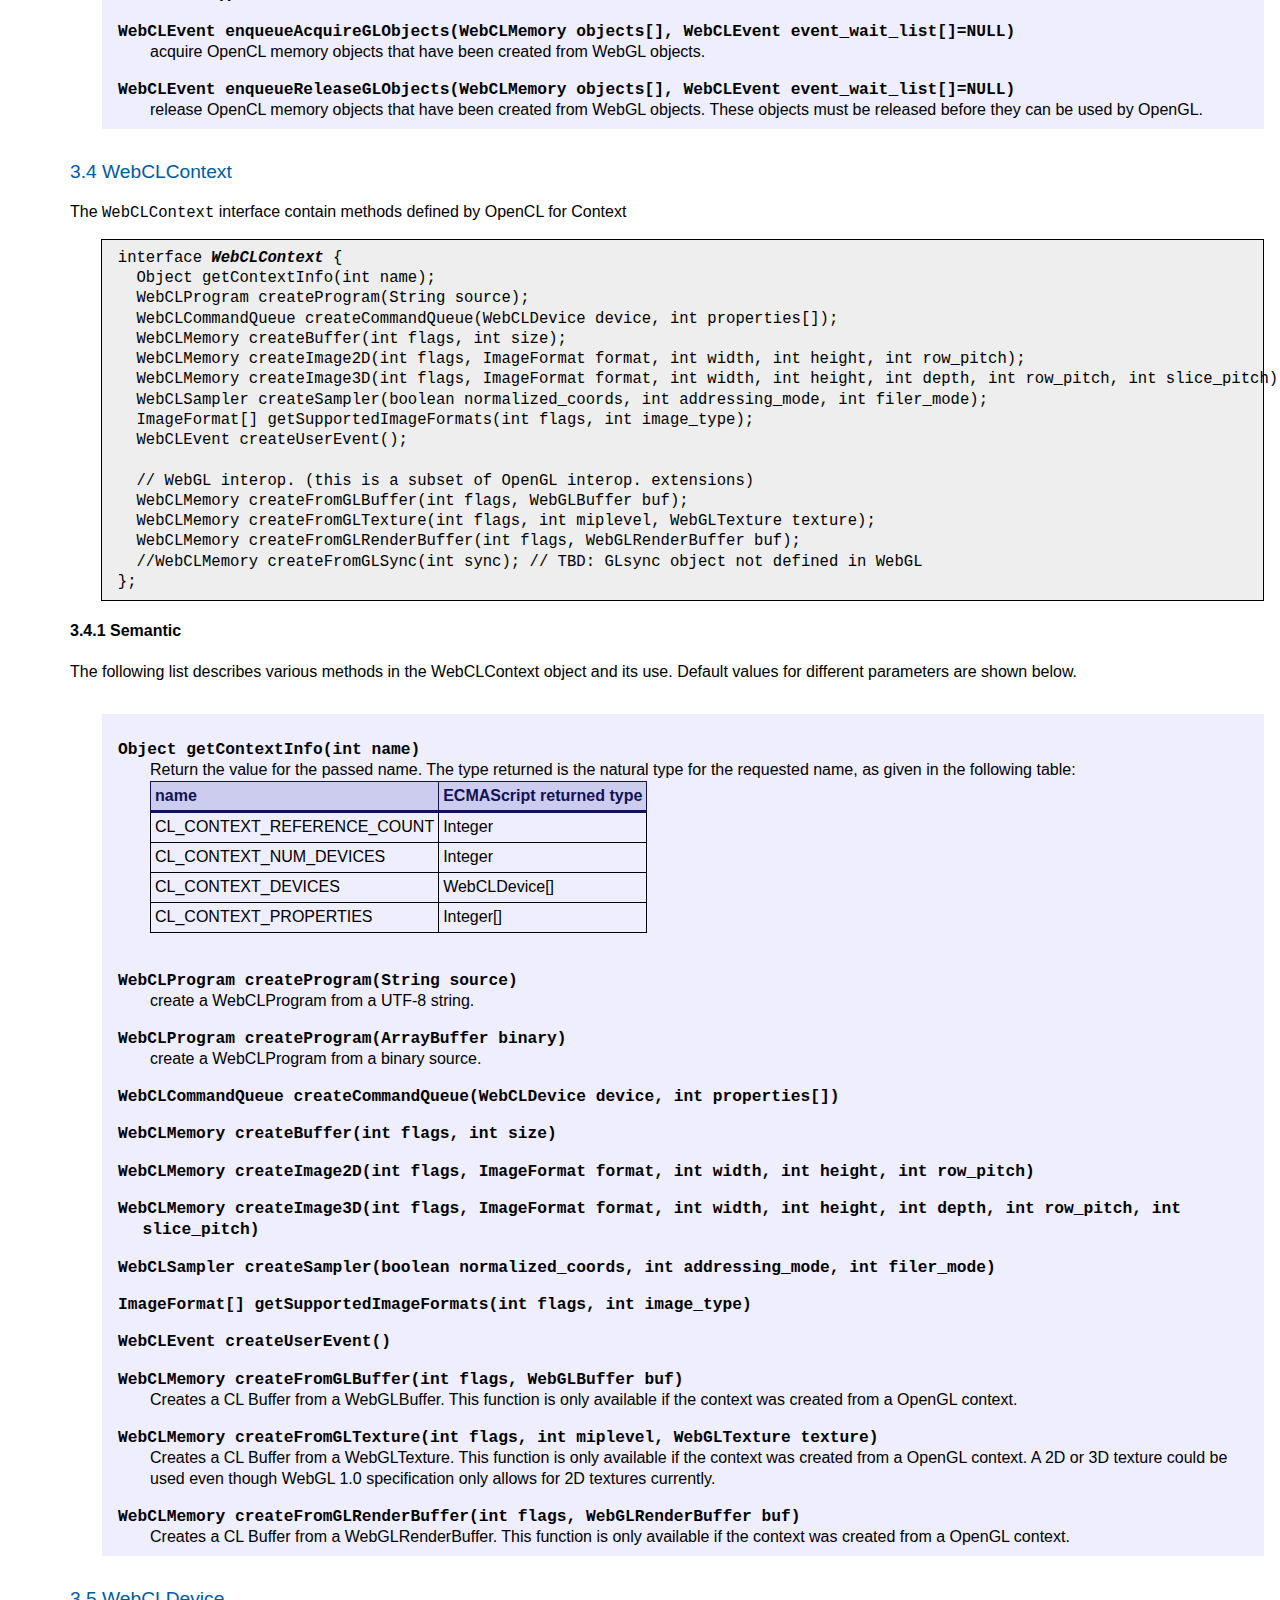
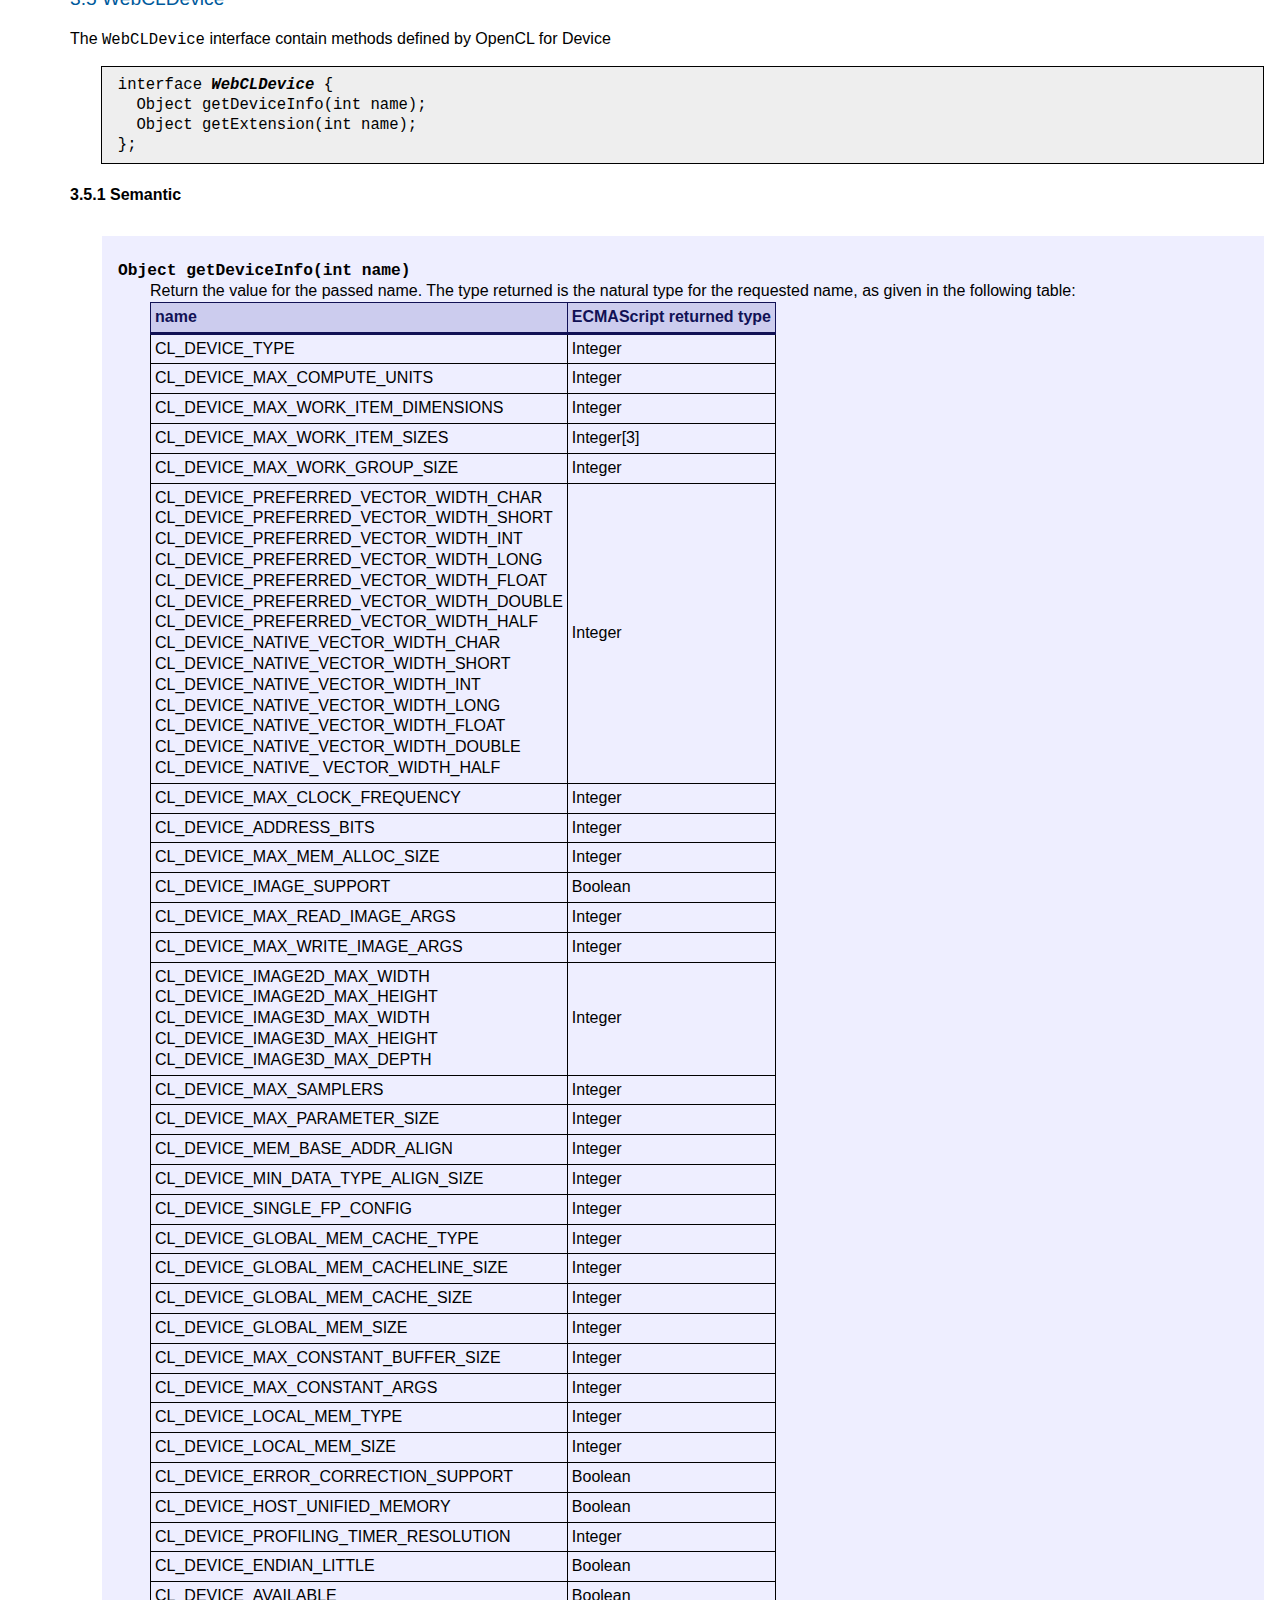
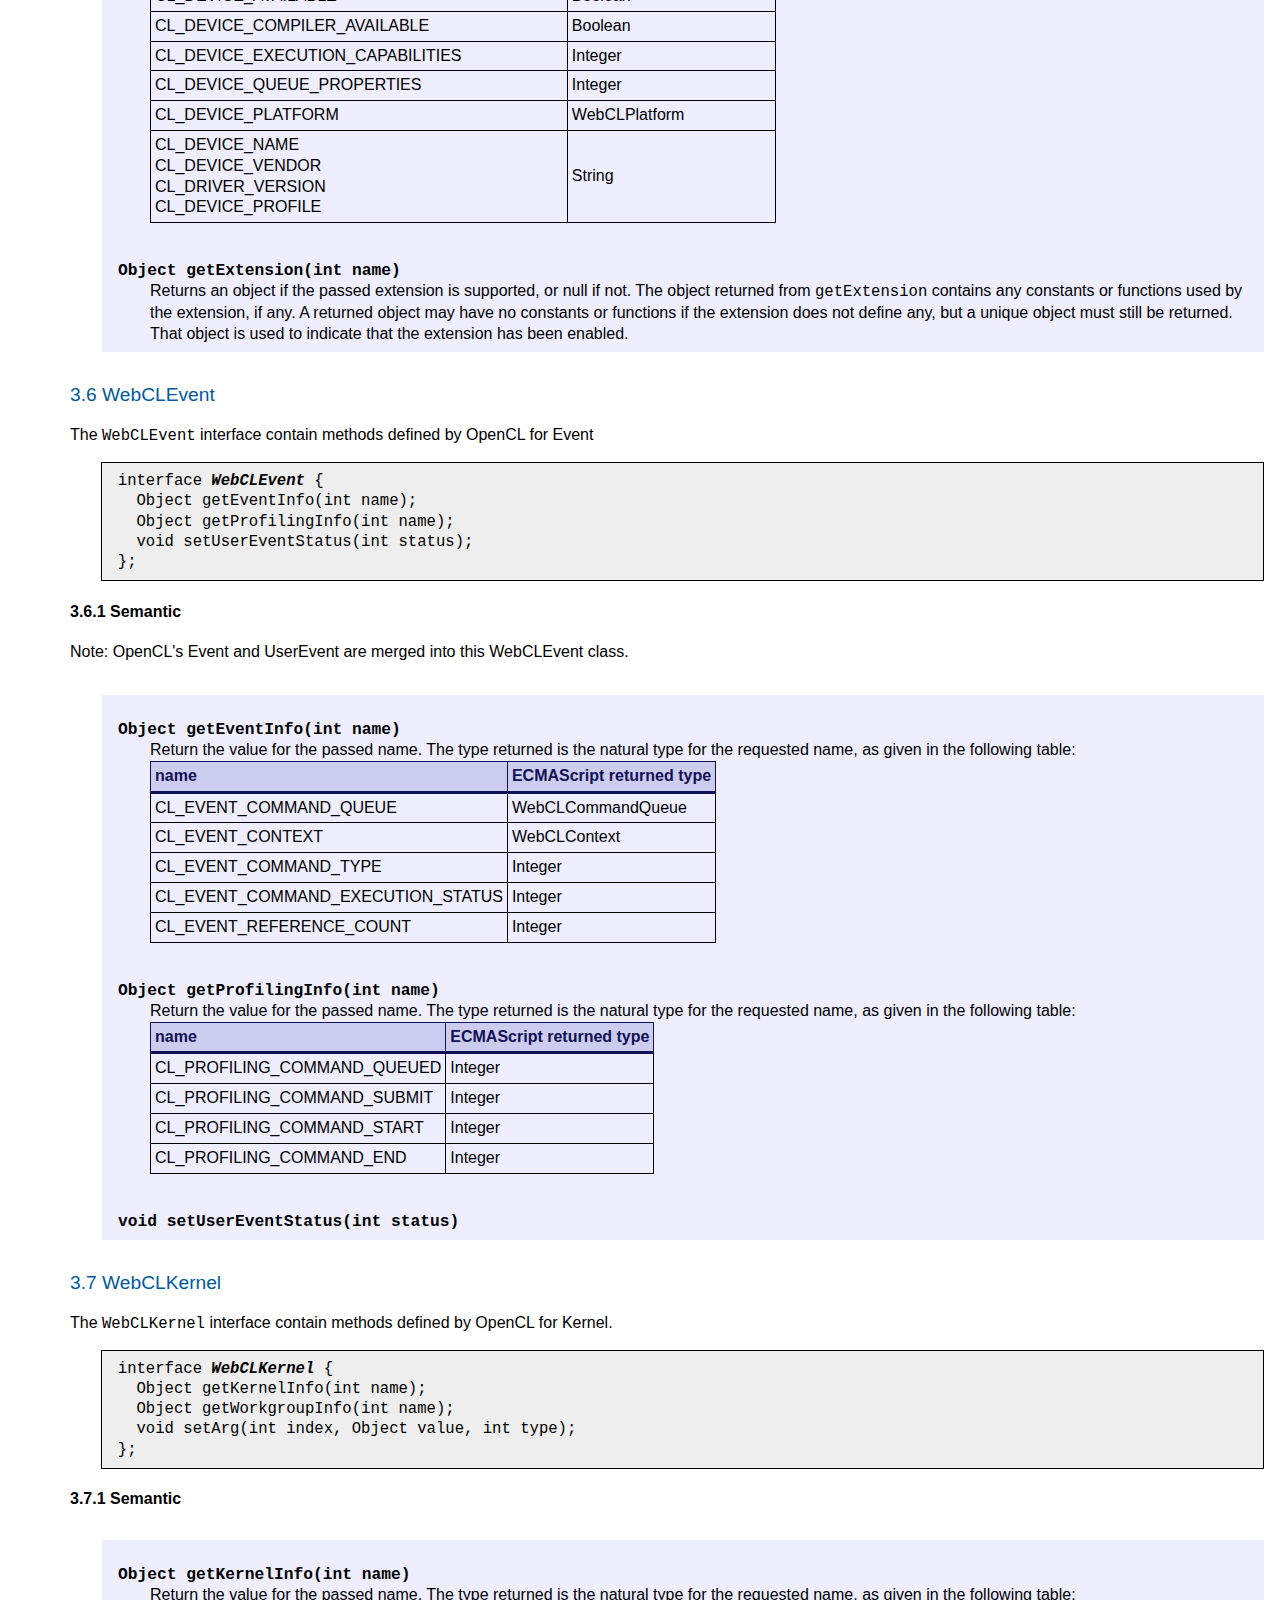
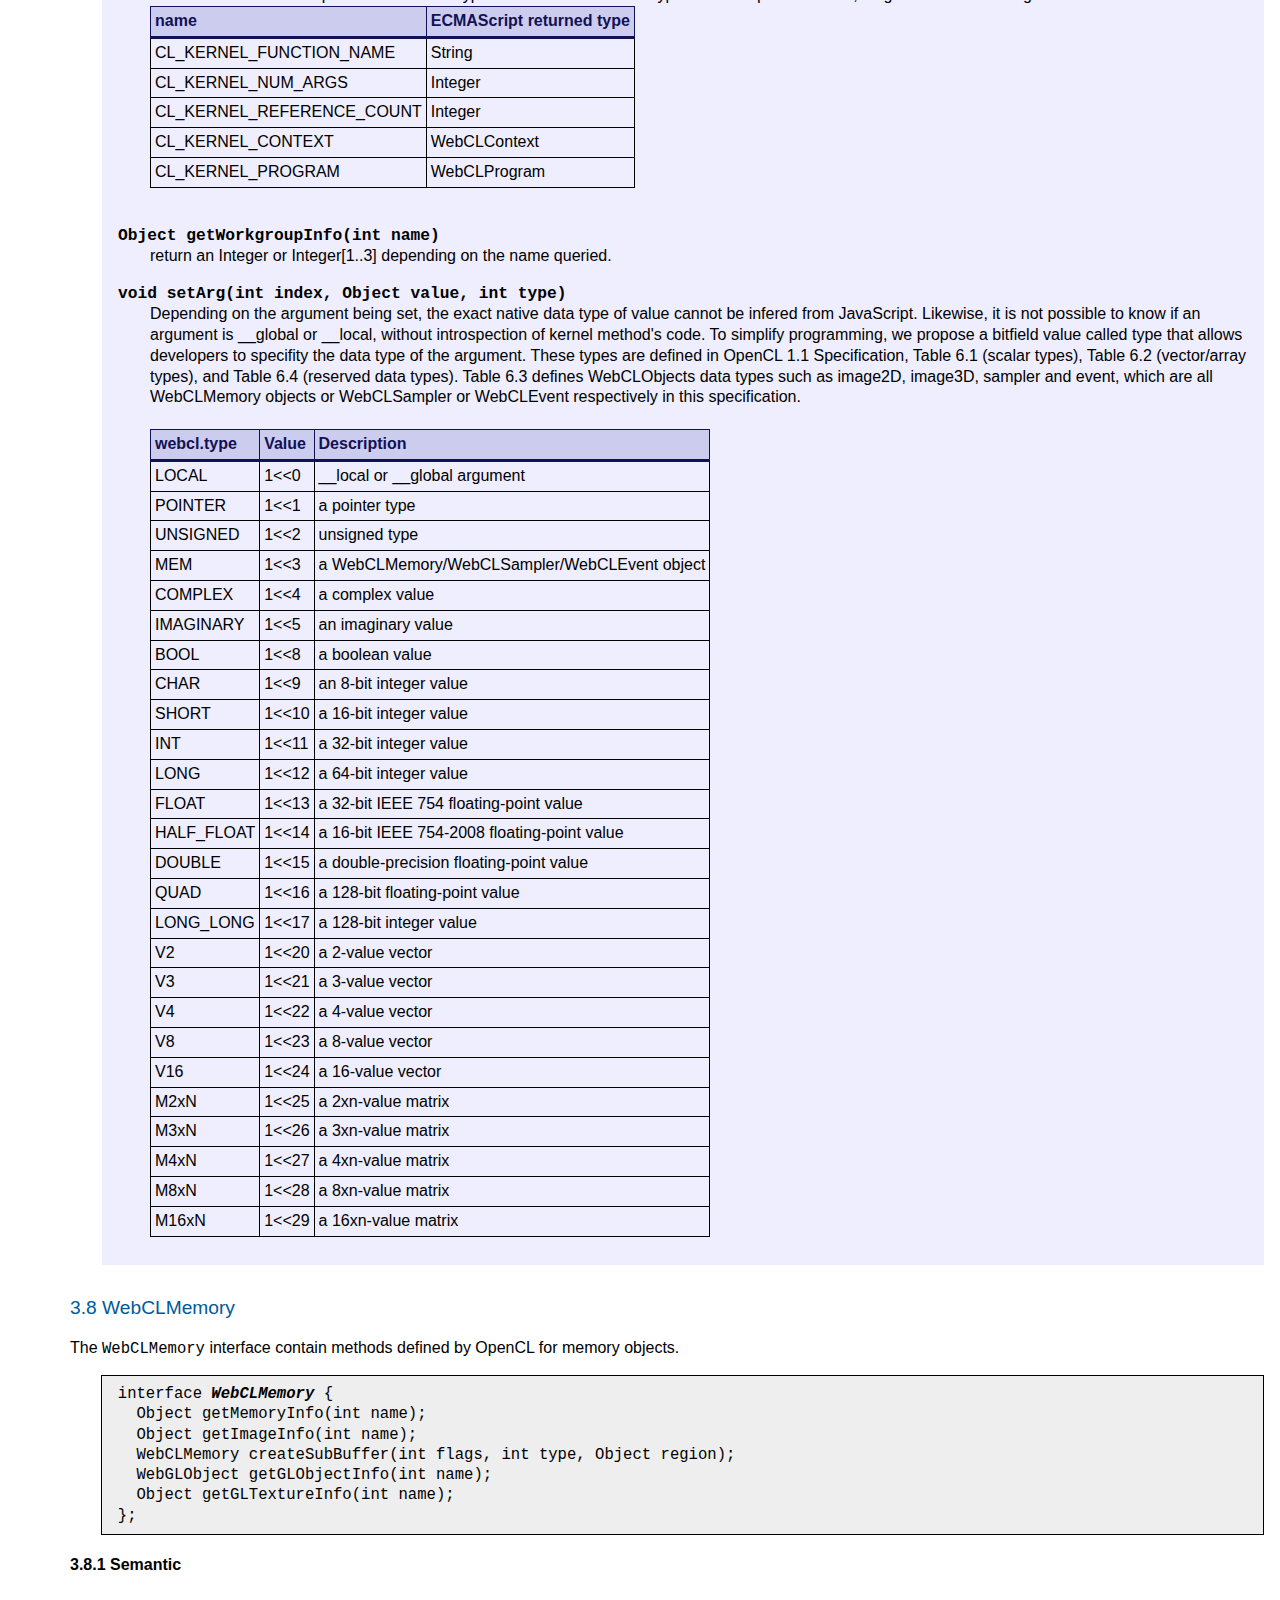
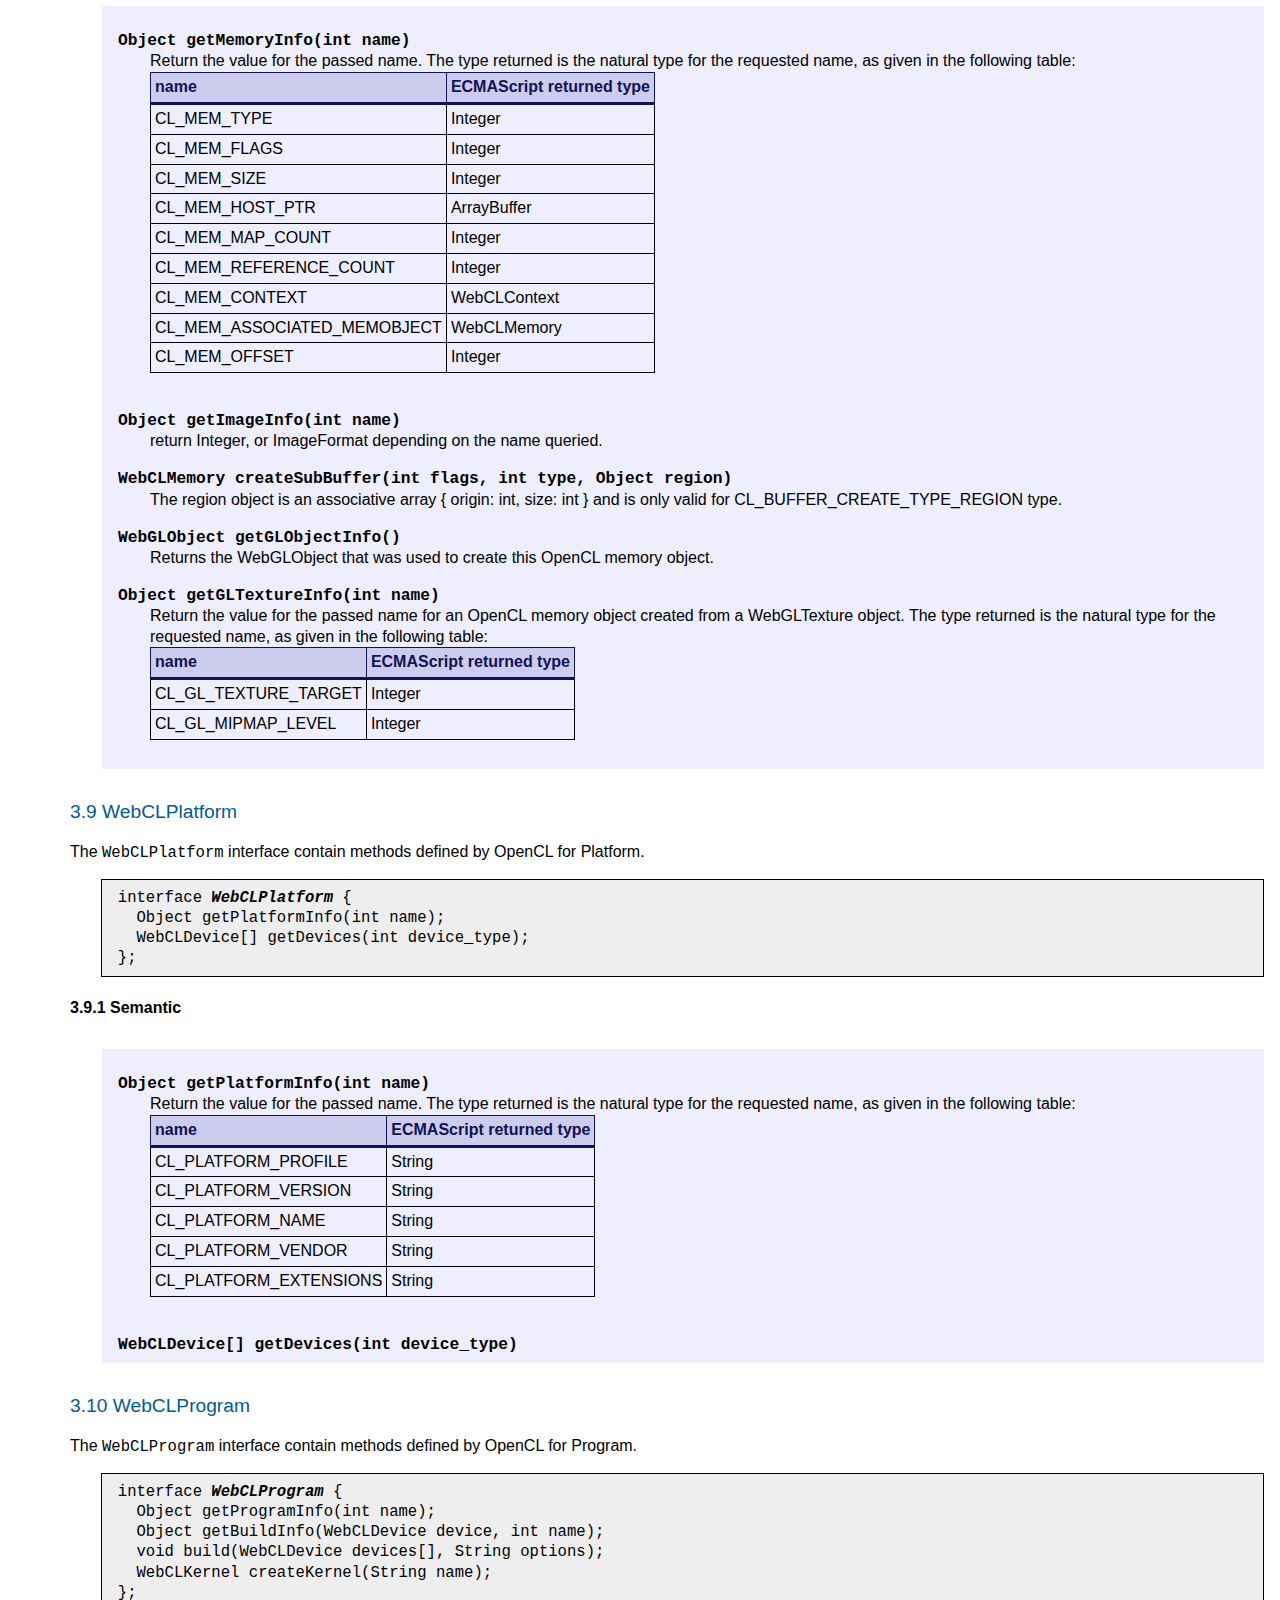
<file: WebCL_draft.html>
<!DOCTYPE html PUBLIC "-//W3C//DTD HTML 4.01//EN" "http://www.w3.org/TR/html4/strict.dtd">
<html lang="en">
<head>
    <meta http-equiv="Content-Type" content="text/html; charset=UTF-8">
    
    <title>WebCL Specification</title>
    <link rel="stylesheet" type="text/css" href="./WebCL_draft_files/Khronos-draft.css">
    <script src="./WebCL_draft_files/jquery-1.3.2.min.js" type="text/javascript"></script>
    <script src="./WebCL_draft_files/generateTOC.js" type="text/javascript"></script>
</head>

<body onload="generateTOC(document.getElementById('toc'))">
    <!--begin-logo-->
    <div class="head">
        <p>
            <a href="http://khronos.org/">
                <img alt="Khronos" height="60" src="./WebCL_draft_files/KhronosGroup-3D.png" width="220">
            </a>
        </p>
    </div>
    <!--div class=head>
        <p>
            <a href="http://webcl.org/">
                <img alt=WebGL height=72 src="../../resources/WebCL-Logo.png" width=156>
            </a>
        </p>
    </div-->
    <!--end-logo-->
    
    <h1>WebCL Specification</h1>
    <dl>
        <dt>This version:
            <dd>
                <a href="https://www.khronos.org/registry/webcl/specs/latest/">
                    https://www.khronos.org/registry/webcl/specs/latest/
                </a>
                <br>
                <a href="https://www.khronos.org/registry/webcl/specs/latest/webcl.idl">
                    <b>WebIDL:</b> https://www.khronos.org/registry/webcl/specs/latest/webcl.idl
                </a>
            </dd>
        <dt>Latest version:
            <dd>
                <a href="https://www.khronos.org/registry/webcl/specs/latest/">
                    https://www.khronos.org/registry/webcl/specs/latest/
                </a>
                <br>
                <a href="https://www.khronos.org/registry/webcl/specs/latest/webcl.idl">
                    <b>WebIDL:</b> https://www.khronos.org/registry/webcl/specs/latest/webcl.idl
                </a>
            </dd>
        <dt>Previous version:
            <dd>
                <a href="https://www.khronos.org/registry/webcl/specs/1.0/">
                    https://www.khronos.org/registry/webcl/specs/1.0/
                </a>
                <br>
                <a href="https://www.khronos.org/registry/webcl/specs/1.0/webcl.idl">
                    <b>WebIDL:</b> https://www.khronos.org/registry/webcl/specs/1.0/webcl.idl
                </a>
            </dd>
        <dt>Editors:
            <dd>
                <a href="mailto:msevenier@motorola.com">Mikael Bourges-Sevenier</a>
                <a href="http://www.motorola.com/">(Motorola Mobility, Inc.)</a>
            </dd>
           <dd>
                <a href="mailto:tomi.aarnio@nokia.com">Tomi Aarnio</a>
                <a href="http://www.nokia.com/">(Nokia)</a>
            </dd>
    </dl>
    
    <span style="font-size: x-small; font-style: oblique">Copyright &copy; 2011 Khronos Group</span>

    <hr>
    
    <h2 class="no-toc">Abstract</h2>
    <p>
        This specification describes additional computing context objects for the HTML5 specification.
           
        This context allows computing using an API that conforms closely to the OpenCL 1.1 API.
        
        This specification has been modeled after OpenCL C++ object-oriented bindings. However, the method signatures
        have been changed based on the following considerations:
        <ul>
        <li>security reasons -- no pointer to memory area exposed</li>
        <li>familiar Javascript API design</li>
        <li>method overloading to reduce amount of methods</li>
        <li>methods creating objects attached to the object creating them instead of being
        a constructor of the created object</li>
        <li>exceptions are used instead of error codes. If an exception is thrown, then its argument contain the
        OpenCL error</li>
        <li>all objects are defined a unique module/package, that we call webcl in this document</li>
        <li>to avoid unnecessary data copy between ECMAScript and native layer, arrays are typed arrays. However, in some cases,
        typical ECMAScript arrays can also be used.</li>
        <li>All OpenCL constants are part of the webcl package, and with exactly the same values</li>
        <li>OpenCL Event and UserEvent classes are merged into WebCLEvent class.</li>
        </ul>
    </p>

    <h2 class="no-toc">Status of this document</h2>
    
    <!--begin-status-->
    <p>
        This document is an editor's draft. Do not cite this document as other than proposal and/or work in
        progress.  Public discussion of this specification is welcome on the
        (<a 
        href="https://www.khronos.org/webcl/public-mailing-list/archives/">archived</a>) WebCL
        mailing list <a href="mailto:public_webcl@khronos.org">public_webcl@khronos.org</a> (see
        <a href="http://www.khronos.org/webcl/public-mailing-list/">instructions</a>).
    </p>
    <!--end-status-->
    
    <h2 class="no-toc">History</h2>
    <ul>
		<li>2011-12-06 -- pushed document to Khronos CVS repo</li>
		<li>2011-12-01 -- added section about differences between WebCL and OpenCL 1.1</li>
		<li>2011-12-01 -- added extension mechanism modeled after WebGL, for WebGL-WebCL interop.</li>
		<li>2011-10-31 -- renamed getPlatformIDs to getPlatforms</li>
		<li>2011-10-27 -- following discussions: removed New() methods from all interfaces, removed [callback] from all interfaces. Updated example with kernel.setArg() types.</li>
		<li>2011-10-10 -- Motorola Mobility proposal, proposed to WebCL working group</li>
    </ul>
    <h2 class="no-toc">Table of contents</h2>
    <div id="toc"></div>

    <h2>Introduction</h2>

    <h2>Example</h2>
        <div class="example">
    Here is an ECMAScript example showing how to add 2 vectors.

    <pre>
function VectorAdd() {
  //First check if the WebCL extension is installed at all 
  if (WebCL == undefined) {
    alert("WebCL not supported.");
    return;
  }

  BUFFER_SIZE=10; // for example
  var A = new Uint32Array(BUFFER_SIZE);
  var B = new Uint32Array(BUFFER_SIZE);
  var C = new Uint32Array(BUFFER_SIZE);

  for (var i = 0; i < BUFFER_SIZE; i++) {
    A[i] = i;
    B[i] = i * 2;
    C[i] = 0;
  }

  //Pick platform
  var platformList=WebCL.getPlatforms();
  platform=platformList[0]; // select the first platform

  // create GPU context for this platform
  context = WebCL.createContext(WebCL.CL_DEVICE_TYPE_GPU, [WebCL.CL_CONTEXT_PLATFORM, platform]);

  //Query the set of devices attched to the context
  devices = context.getContextInfo(WebCL.CL_CONTEXT_DEVICES);

  kernelSource = [
"__kernel void                                                               ",
"vadd(__global int * a, __global int * b, __global int * c, int iNumElements)",
"{                                                                           ",
"    size_t i =  get_global_id(0);                                           ",
"    if(i > iNumElements) return;                                            ",
"    c[i] = a[i] + b[i];                                                     ",
"}                                                                           "
].join("\n");

  // Create and program from String source
  program = context.createProgram(kernelSource);

  // Build program
  program.build(devices); // note: no compilation flags given

  // Create device buffers
  size=BUFFER_SIZE * Uint32Array.BYTES_PER_ELEMENT; // size in bytes

  // Create buffer for A and copy host contents
  aBuffer = context.createBuffer(WebCL.CL_MEM_READ_ONLY, size);

  // Create buffer for B and copy host contents
  bBuffer = context.createBuffer(WebCL.CL_MEM_READ_ONLY, size);

  // Create buffer for that uses the host ptr C
  cBuffer = context.createBuffer(WebCL.CL_MEM_WRITE_ONLY, size);

  // Create kernel object
  kernel= program.createKernel("vadd");

  // Set kernel args
  kernel.setArg(0, aBuffer, WebCL.types.MEM);
  kernel.setArg(1, bBuffer, WebCL.types.MEM);
  kernel.setArg(2, cBuffer, WebCL.types.MEM);
  kernel.setArg(3, BUFFER_SIZE, WebCL.types.INT | WebCL.types.UNSIGNED);

  // Create command queue
  queue=context.createCommandQueue(devices[0], 0);

  // Init ND-range
  var localWS = [6];
  var globalWS = [Math.ceil (BUFFER_SIZE / localWS) * localWS];

  //log("Global work item size: " + globalWS);
  //log("Local work item size: " + localWS);

  // Execute (enqueue) kernel
  //log("using enqueueNDRangeKernel");
  queue.enqueueNDRangeKernel(kernel,
      [],
      [globalWS],
      [localWS]);
  
  // Do the work
  queue.enqueueWriteBuffer (aBuffer, false, { buffer: A, size: [A.length * Uint32Array.BYTES_PER_ELEMENT] });
  queue.enqueueWriteBuffer (bBuffer, false, { buffer: B, size: [B.length * Uint32Array.BYTES_PER_ELEMENT] });
  queue.enqueueReadBuffer  (cBuffer, false, { buffer: C, size: [C.length * Uint32Array.BYTES_PER_ELEMENT] });
  queue.finish (); //Finish all the operations
  
  // print results
}
    </pre>
    </div>
        <div class="example">
    Same example but with enqueueMapBuffer()/enqueueUnmapMemObject() instead of enqueueNDRange()

    <pre>

  //log("using enqueueMapBuffer");
  // Map cBuffer to host pointer. This enforces a sync with 
  // the host backing space, remember we choose GPU device.
  output=queue.enqueueMapBuffer(
      { buffer: cBuffer, size: [BUFFER_SIZE * Uint32Array.BYTES_PER_ELEMENT] },
      true, // block 
      WebCL.CL_MAP_READ);
  
  // print results
  
  queue.enqueueUnmapMemObject(
      cBuffer,
      output);
}
    </pre>
    </div>
    
<!-- ======================================================================================================= -->

    <h2>DOM Interfaces</h2>

    <p>
        This section describes the interfaces and functionality added to the
        DOM to support runtime access to the functionality described above.
    </p>

<!-- ======================================================================================================= -->

    <h3>Types</h3>

    <p>
        The following types are used in interfaces in the following section.
        Memory objects, e.g. Buffer, Image2D, Image3D, are Typed Arrays. The type WebCLMemory derives
        from ArrayBuffer.
        ImageFormat object is an associative array with 2 keys, order and data_type.
    </p>
    <pre class="idl">interface WebCLMemory : ArrayBuffer {}
interface ImageFormat {
  order : int;
  data_type : int;
}
</pre>

    <p>
      OpenCL's enqueueMap/Unmap methods return memory mapped regions. For security reasons, such pointers are not returned to 
      the application. They are hidden within the WebCLMappedRegion object, defined as follows:
    </p>
    <pre class="idl">interface <dfn id="WebCLMappedRegion">WebCLMappedRegion</dfn> {
      ArrayBuffer buffer; // data in mapped region, may be Undefined
      WebCLEvent event;   // event that may be associated with this buffer, may be Undefined
};</pre>

    <p>
      Some OpenCL methods specify rectangular memory regions, as follows:
    </p>
    <pre class="idl">interface <dfn id="WebCLRegion">WebCLRegion</dfn> {
      ArrayBuffer buffer;         // buffer to be read or written
      int offset[1..3]={0,...,0}; // offset in bytes of the region in each dimension
      int slice_pitch = 0;        // pitch in bytes of a 2D slice
      int row_pitch = 0;          // pitch in bytes of a row
      int size[1..3]={1,...,1}    // size in bytes of the region
};</pre>
    <p>
      Notes:<br>
      <ul>
        <li>while we define two interfaces to deal with memory regions in this document, an implementation could choose
      to use only one interface merging these two interfaces.</li>
        <li>source and destination memory regions must have the same <code>size</code> vector.</li>
      </ul>
    </p>
<!-- ======================================================================================================= -->

    <h3><a name="WEBCL">WebCL</a></h3>

    <p>
        The <code>WebCL</code> interface contains general methods defined by OpenCL.
    </p>
    <pre class="idl">interface <dfn id="WebCL">WebCL</dfn> {
  WebCLPlatform[] getPlatforms();
  WebCLContext createContext(WebCLDevice devices[],int properties[]);
  WebCLContext createContext(int device_type, int properties[]);
  void waitForEvents(WebCLEvent events[]);
  void unloadCompiler();
};
</pre>

    <h4>Semantic</h4>

    <p>
        The following list describes each method in the WebCL object and its
        use. For each parameter the default value is shown. 
    </p>
    <dl class="methods">
        <dt class="idl-code">WebCLPlatform[] getPlatforms()</dt>
            <dd>                
            </dd>
        <dt class="idl-code">WebCLContext createContext(WebCLDevice devices[], int properties[])</dt>
            <dd>
            properties are defined as in OpenCL specification but there is no need to terminate the list by 0.
            This is an array of values in the form { &lt;parameter name&gt;, &lt;parameter value&gt; }.
            For example:
            [ webcl.CL_CONTEXT_PLATFORM, my_WebCLPlatform_object ]
            </dd>
        <dt class="idl-code">WebCLContext createContext(int device_type, int properties[])</dt>
            <dd>                
            </dd>
        <dt class="idl-code">void waitForEvents(WebCLEvent events[])</dt>
            <dd>                
            </dd>
        <dt class="idl-code">void unloadCompiler()</dt>
            <dd>                
            </dd>
    </dl>
<!-- ======================================================================================================= -->
    <h3><a name="WebCLCommandQueue">WebCLCommandQueue</a></h3>

    <p>
        The <code>WebCLCommandQueue</code> interface contain methods defined by OpenCL for CommandQueues.<br>
        Instead of using long list of arguments, as defined in OpenCL 1.1 specification, the following methods use the 
        associative array WebCLRegion to specify the area being read or written within an ArrayBuffer/WebCLMemory.
    </p>
    <pre class="idl">interface <dfn id="WebCLCommandQueue">WebCLCommandQueue</dfn> {
  Object getCommandQueueInfo(int name);
  
  WebCLEvent enqueueNDRangeKernel(WebCLKernel kernel[], 
    int offsets[1..3], int globals[1..3], int locals[1..3], 
    WebCLEvent event_wait_list[]=NULL);
  
  WebCLEvent enqueueTask(WebCLKernel kernel, WebCLEvent events[] = NULL);
  
  WebCLEvent enqueueWriteBuffer(WebCLMemory buffer, boolean blocking_write, 
    WebCLRegion array, WebCLEvent event_wait_list[]=NULL);
  
  WebCLEvent enqueueReadBuffer(WebCLMemory buffer, boolean blocking_read, 
    WebCLRegion array, WebCLEvent event_wait_list[]=NULL);
  
  WebCLEvent enqueueCopyBuffer(WebCLRegion src, WebCLRegion dst, WebCLEvent event_wait_list[]=NULL);
  
  WebCLEvent enqueueCopyImageToBuffer(WebCLRegion src_image, WebCLMemory dst_buffer, 
    WebCLEvent event_wait_list[]=NULL);
  
  WebCLEvent enqueueCopyBufferToImage(WebCLMemory src_buffer, WebCLRegion dst_image, 
    WebCLEvent event_wait_list[]=NULL);
  
  WebCLMappedRegion enqueueMapBuffer(WebCLRegion buffer, boolean blocking_map, cl_map map_flags, WebCLEvent event_wait_list[]=NULL);
  
  WebCLEvent enqueueUnmapMemObject(WebCLMemory memory, WebCLMappedRegion mapped_region, WebCLEvent event_wait_list[]=NULL);
  
  WebCLEvent enqueueMarker();
  
  WebCLEvent enqueueWaitForEvents(WebCLEvent event_wait_list[]);
  
  void enqueueBarrier();
  
  void finish();
  
  void flush();
    
  // WebGL interop. (this is a subset of OpenGL interop. extensions)
  WebCLEvent enqueueAcquireGLObjects(WebCLMemory objects[], WebCLEvent event_wait_list[]=NULL);
  
  WebCLEvent enqueueReleaseGLObjects(WebCLMemory objects[], WebCLEvent event_wait_list[]=NULL);
};</pre>

    <h4>Semantic</h4>

    <p>
        The following list describes each method in the WebCLCommandQueue object and its
        use. For each parameter the default value is shown.<br>
        <br>
        In the methods below, WebCLRegion is used to specify the memory region to be used. This allows to simplify the number
        of methods in WebCLCommandQueue object. Note also that for copy operations, source and host WebCLRegion must have the 
        same size field's values.
        
    </p>
    <dl class="methods">
        <dt class="idl-code">Object getCommandQueueInfo(int name)</dt>
            <dd>     
            Return the value for the passed name. The type returned is the natural type for the
            requested name, as given in the following table:
            <table class="foo">
                <tr><th>name</th><th>ECMAScript returned type</th></tr>
                <tr><td>CL_QUEUE_CONTEXT</td><td>WebCLContext</td></tr>
                <tr><td>CL_QUEUE_DEVICE</td><td>WebCLDevice</td></tr>
                <tr><td>CL_QUEUE_REFERENCE_COUNT</td><td>Integer</td></tr>
                <tr><td>CL_QUEUE_PROPERTIES</td><td>Integer</td></tr>
            </table><br>
            </dd>
        <dt class="idl-code">WebCLEvent enqueueNDRangeKernel(WebCLKernel kernel[], int offsets[1..3], int globals[1..3], 
                                                            int locals[1..3], WebCLEvent event_wait_list[]=NULL)</dt>
            <dd>     
            returns WebCLEvent
            Offsets, globals, locals contain 1, 2, or 3 NDRange values according to OpenCL C++ specification. However, OpenCL 1.1
            specification allows for up to CL_DEVICE_MAX_WORK_ITEM_DIMENSIONS items.
            </dd>
        <dt class="idl-code">WebCLEvent enqueueTask(WebCLKernel kernel, WebCLEvent event_wait_list[] = NULL)</dt>
            <dd>     
            </dd>
        <dt class="idl-code">WebCLEvent enqueueWriteBuffer(WebCLMemory buffer, boolean blocking_write, 
        WebCLRegion array, WebCLEvent event_wait_list[]=NULL)</dt>
            <dd>
              The WebCLRegion object contains the Array and offset in bytes being written.
            </dd>
        <dt class="idl-code">WebCLEvent enqueueReadBuffer(WebCLMemory buffer, boolean blocking_read, 
        WebCLRegion array, WebCLEvent event_wait_list[]=NULL)</dt>
            <dd>     
            </dd>
        <dt class="idl-code">WebCLEvent enqueueCopyBuffer(WebCLRegion src, WebCLRegion dst, int size, 
        WebCLEvent event_wait_list[]=NULL)</dt>
            <dd>     
            </dd>
        <dt class="idl-code">WebCLEvent enqueueCopyImageToBuffer(WebCLRegion src_image, WebCLMemory dst_buffer, 
        WebCLEvent event_wait_list[]=NULL)</dt>
            <dd>     
            </dd>
        <dt class="idl-code">WebCLEvent enqueueCopyBufferToImage(WebCLMemory src_buffer, WebCLRegion dst_image, 
        WebCLEvent event_wait_list[]=NULL)</dt>
            <dd>     
            </dd>
        <dt class="idl-code">WebCLMappedRegion enqueueMapBuffer(WebCLRegion buffer, boolean blocking_map, 
        int map_flags, WebCLEvent event_wait_list[]=NULL)</dt>
            <dd>     
            </dd>
        <dt class="idl-code">WebCLEvent enqueueUnmapMemObject(WebCLMemory memory, WebCLMappedRegion mapped_region, 
        WebCLEvent event_wait_list[]=NULL)</dt>
            <dd>
            mapped_region must be a WebCLMappedRegion returned by enqueueMapBuffer() or enqueueMapImage().
            </dd>
        <dt class="idl-code">WebCLEvent enqueueMarker()</dt>
            <dd>
            </dd>
        <dt class="idl-code">WebCLEvent enqueueWaitForEvents(WebCLEvent event_wait_list[])</dt>
            <dd>
            </dd>
        <dt class="idl-code">void enqueueBarrier()</dt>
            <dd>
            </dd>
        <dt class="idl-code">void finish()</dt>
            <dd>
            </dd>
        <dt class="idl-code">void flush()</dt>
            <dd>
            </dd>
        <dt class="idl-code">WebCLEvent enqueueAcquireGLObjects(WebCLMemory objects[], WebCLEvent event_wait_list[]=NULL)</dt>
            <dd>
            acquire OpenCL memory objects that have been created from WebGL objects.
            </dd>
        <dt class="idl-code">WebCLEvent enqueueReleaseGLObjects(WebCLMemory objects[], WebCLEvent event_wait_list[]=NULL)</dt>
            <dd>
            release OpenCL memory objects that have been created from WebGL objects. These objects must be released before they can be used by OpenGL.
            </dd>
    </dl>
<!-- ======================================================================================================= -->
    <h3><a name="WebCLContext">WebCLContext</a></h3>

    <p>
        The <code>WebCLContext</code> interface contain methods defined by OpenCL for Context
    </p>
    <pre class="idl">interface <dfn id="WebCLContext">WebCLContext</dfn> {
  Object getContextInfo(int name);
  WebCLProgram createProgram(String source);
  WebCLCommandQueue createCommandQueue(WebCLDevice device, int properties[]);
  WebCLMemory createBuffer(int flags, int size);
  WebCLMemory createImage2D(int flags, ImageFormat format, int width, int height, int row_pitch);
  WebCLMemory createImage3D(int flags, ImageFormat format, int width, int height, int depth, int row_pitch, int slice_pitch);
  WebCLSampler createSampler(boolean normalized_coords, int addressing_mode, int filer_mode);
  ImageFormat[] getSupportedImageFormats(int flags, int image_type);
  WebCLEvent createUserEvent();
  
  // WebGL interop. (this is a subset of OpenGL interop. extensions)
  WebCLMemory createFromGLBuffer(int flags, WebGLBuffer buf);
  WebCLMemory createFromGLTexture(int flags, int miplevel, WebGLTexture texture);
  WebCLMemory createFromGLRenderBuffer(int flags, WebGLRenderBuffer buf);
  //WebCLMemory createFromGLSync(int sync); // TBD: GLsync object not defined in WebGL
};</pre>

    <h4>Semantic</h4>

    <p>
        The following list describes various methods in the WebCLContext object and its
        use. Default values for different parameters are shown below. 
    </p>
    <dl class="methods">
        <dt class="idl-code">Object getContextInfo(int name)</dt>
            <dd>
            Return the value for the passed name. The type returned is the natural type for the
            requested name, as given in the following table:
            <table class="foo">
                <tr><th>name</th><th>ECMAScript returned type</th></tr>
                <tr><td>CL_CONTEXT_REFERENCE_COUNT</td><td>Integer</td></tr>
                <tr><td>CL_CONTEXT_NUM_DEVICES</td><td>Integer</td></tr>
                <tr><td>CL_CONTEXT_DEVICES</td><td>WebCLDevice[]</td></tr>
                <tr><td>CL_CONTEXT_PROPERTIES</td><td>Integer[]</td></tr>
            </table><br>
            </dd>
        <dt class="idl-code">WebCLProgram createProgram(String source)</dt>
            <dd>
            create a WebCLProgram from a UTF-8 string.
            </dd>
        <dt class="idl-code">WebCLProgram createProgram(ArrayBuffer binary)</dt>
            <dd>
            create a WebCLProgram from a binary source.
            </dd>
        <dt class="idl-code">WebCLCommandQueue createCommandQueue(WebCLDevice device, int properties[])</dt>
            <dd>
            </dd>
        <dt class="idl-code">WebCLMemory createBuffer(int flags, int size)</dt>
            <dd>
            </dd>
        <dt class="idl-code">WebCLMemory createImage2D(int flags, ImageFormat format, int width, int height, int row_pitch)</dt>
            <dd>
            </dd>
        <dt class="idl-code">WebCLMemory createImage3D(int flags, ImageFormat format, int width, int height, int depth, int row_pitch, int slice_pitch)</dt>
            <dd>
            </dd>
        <dt class="idl-code">WebCLSampler createSampler(boolean normalized_coords, int addressing_mode, int filer_mode)</dt>
            <dd>
            </dd>
        <dt class="idl-code">ImageFormat[] getSupportedImageFormats(int flags, int image_type)</dt>
            <dd>
            </dd>
        <dt class="idl-code">WebCLEvent createUserEvent()</dt>
            <dd>
            </dd>
        <dt class="idl-code">WebCLMemory createFromGLBuffer(int flags, WebGLBuffer buf)</dt>
            <dd>
            Creates a CL Buffer from a WebGLBuffer. This function is only available if the context was created from a OpenGL context.
            </dd>
        <dt class="idl-code">WebCLMemory createFromGLTexture(int flags, int miplevel, WebGLTexture texture)</dt>
            <dd>
            Creates a CL Buffer from a WebGLTexture. This function is only available if the context was created from a OpenGL context. A 2D or 3D texture could be used
            even though WebGL 1.0 specification only allows for 2D textures currently.
            </dd>
        <dt class="idl-code">WebCLMemory createFromGLRenderBuffer(int flags, WebGLRenderBuffer buf)</dt>
            <dd>
            Creates a CL Buffer from a WebGLRenderBuffer. This function is only available if the context was created from a OpenGL context.
            </dd>
    </dl>

<!-- ======================================================================================================= -->

    <h3><a name="WebCLDevice">WebCLDevice</a></h3>

    <p>
        The <code>WebCLDevice</code> interface contain methods defined by OpenCL for Device
    </p>
    <pre class="idl">interface <dfn id="WebCLDevice">WebCLDevice</dfn> {
  Object getDeviceInfo(int name);
  Object getExtension(int name);
};</pre>

    <h4>Semantic</h4>
    <p>
    </p>
    <dl class="methods">
        <dt class="idl-code">Object getDeviceInfo(int name)</dt>
            <dd>
            Return the value for the passed name. The type returned is the natural type for the
            requested name, as given in the following table:
            <table class="foo">
                <tr><th>name</th><th>ECMAScript returned type</th></tr>
                <tr><td>CL_DEVICE_TYPE</td><td>Integer</td></tr>
                <tr><td>CL_DEVICE_MAX_COMPUTE_UNITS</td><td>Integer</td></tr>
                <tr><td>CL_DEVICE_MAX_WORK_ITEM_DIMENSIONS</td><td>Integer</td></tr>
                <tr><td>CL_DEVICE_MAX_WORK_ITEM_SIZES</td><td>Integer[3]</td></tr>
                <tr><td>CL_DEVICE_MAX_WORK_GROUP_SIZE</td><td>Integer</td></tr>
                <tr><td>CL_DEVICE_PREFERRED_VECTOR_WIDTH_CHAR<br>
                CL_DEVICE_PREFERRED_VECTOR_WIDTH_SHORT<br>
                CL_DEVICE_PREFERRED_VECTOR_WIDTH_INT<br>
                CL_DEVICE_PREFERRED_VECTOR_WIDTH_LONG<br>
                CL_DEVICE_PREFERRED_VECTOR_WIDTH_FLOAT<br>
                CL_DEVICE_PREFERRED_VECTOR_WIDTH_DOUBLE<br>
                CL_DEVICE_PREFERRED_VECTOR_WIDTH_HALF<br>
                CL_DEVICE_NATIVE_VECTOR_WIDTH_CHAR<br>
                CL_DEVICE_NATIVE_VECTOR_WIDTH_SHORT<br>
                CL_DEVICE_NATIVE_VECTOR_WIDTH_INT<br>
                CL_DEVICE_NATIVE_VECTOR_WIDTH_LONG<br>
                CL_DEVICE_NATIVE_VECTOR_WIDTH_FLOAT<br>
                CL_DEVICE_NATIVE_VECTOR_WIDTH_DOUBLE<br>
                CL_DEVICE_NATIVE_ VECTOR_WIDTH_HALF
                </td><td>Integer</tr>
                <tr><td>CL_DEVICE_MAX_CLOCK_FREQUENCY</td><td>Integer</td></tr>
                <tr><td>CL_DEVICE_ADDRESS_BITS</td><td>Integer</td></tr>
                <tr><td>CL_DEVICE_MAX_MEM_ALLOC_SIZE</td><td>Integer</td></tr>
                <tr><td>CL_DEVICE_IMAGE_SUPPORT</td><td>Boolean</td></tr>
                <tr><td>CL_DEVICE_MAX_READ_IMAGE_ARGS</td><td>Integer</td></tr>
                <tr><td>CL_DEVICE_MAX_WRITE_IMAGE_ARGS</td><td>Integer</td></tr>
                <tr><td>CL_DEVICE_IMAGE2D_MAX_WIDTH<br>
                CL_DEVICE_IMAGE2D_MAX_HEIGHT <br>
                CL_DEVICE_IMAGE3D_MAX_WIDTH <br>
                CL_DEVICE_IMAGE3D_MAX_HEIGHT <br>
                CL_DEVICE_IMAGE3D_MAX_DEPTH
                </td><td>Integer</td></tr>
                <tr><td>CL_DEVICE_MAX_SAMPLERS</td><td>Integer</td></tr>
                <tr><td>CL_DEVICE_MAX_PARAMETER_SIZE</td><td>Integer</td></tr>
                <tr><td>CL_DEVICE_MEM_BASE_ADDR_ALIGN</td><td>Integer</td></tr>
                <tr><td>CL_DEVICE_MIN_DATA_TYPE_ALIGN_SIZE</td><td>Integer</td></tr>
                <tr><td>CL_DEVICE_SINGLE_FP_CONFIG</td><td>Integer</td></tr>
                <tr><td>CL_DEVICE_GLOBAL_MEM_CACHE_TYPE</td><td>Integer</td></tr>
                <tr><td>CL_DEVICE_GLOBAL_MEM_CACHELINE_SIZE</td><td>Integer</td></tr>
                <tr><td>CL_DEVICE_GLOBAL_MEM_CACHE_SIZE</td><td>Integer</td></tr>
                <tr><td>CL_DEVICE_GLOBAL_MEM_SIZE</td><td>Integer</td></tr>
                <tr><td>CL_DEVICE_MAX_CONSTANT_BUFFER_SIZE</td><td>Integer</td></tr>
                <tr><td>CL_DEVICE_MAX_CONSTANT_ARGS</td><td>Integer</td></tr>
                <tr><td>CL_DEVICE_LOCAL_MEM_TYPE</td><td>Integer</td></tr>
                <tr><td>CL_DEVICE_LOCAL_MEM_SIZE</td><td>Integer</td></tr>
                <tr><td>CL_DEVICE_ERROR_CORRECTION_SUPPORT</td><td>Boolean</td></tr>
                <tr><td>CL_DEVICE_HOST_UNIFIED_MEMORY</td><td>Boolean</td></tr>
                <tr><td>CL_DEVICE_PROFILING_TIMER_RESOLUTION</td><td>Integer</td></tr>
                <tr><td>CL_DEVICE_ENDIAN_LITTLE</td><td>Boolean</td></tr>
                <tr><td>CL_DEVICE_AVAILABLE</td><td>Boolean</td></tr>
                <tr><td>CL_DEVICE_COMPILER_AVAILABLE</td><td>Boolean</td></tr>
                <tr><td>CL_DEVICE_EXECUTION_CAPABILITIES</td><td>Integer</td></tr>
                <tr><td>CL_DEVICE_QUEUE_PROPERTIES</td><td>Integer</td></tr>
                <tr><td>CL_DEVICE_PLATFORM</td><td>WebCLPlatform</td></tr>
                <tr><td>CL_DEVICE_NAME<br>
                CL_DEVICE_VENDOR<br>
                CL_DRIVER_VERSION<br>
                CL_DEVICE_PROFILE
                </td><td>String</td></tr>
            </table><br>
            </dd>
        <dt class="idl-code">Object getExtension(int name)</dt>
            <dd>
            Returns an object if the passed extension is supported, or null if not. The object 
            returned from <code>getExtension</code> contains any constants or functions used by the 
            extension, if any. A returned object may have no constants or functions if the extension does 
            not define any, but a unique object must still be returned. That object is used to indicate 
            that the extension has been enabled. 
            </dd>
    </dl>
<!-- ======================================================================================================= -->
    <h3><a name="WebCLEvent">WebCLEvent</a></h3>

    <p>
        The <code>WebCLEvent</code> interface contain methods defined by OpenCL for Event
    </p>
    <pre class="idl">interface <dfn id="WebCLEvent">WebCLEvent</dfn> {
  Object getEventInfo(int name);
  Object getProfilingInfo(int name);
  void setUserEventStatus(int status);
};</pre>

    <h4>Semantic</h4>
    <p>
    Note: OpenCL's Event and UserEvent are merged into this WebCLEvent class.
    </p>
    <dl class="methods">
        <dt class="idl-code">Object getEventInfo(int name)</dt>
            <dd>
            Return the value for the passed name. The type returned is the natural type for the
            requested name, as given in the following table:
            <table class="foo">
                <tr><th>name</th><th>ECMAScript returned type</th></tr>
                <tr><td>CL_EVENT_COMMAND_QUEUE</td><td>WebCLCommandQueue</td></tr>
                <tr><td>CL_EVENT_CONTEXT</td><td>WebCLContext</td></tr>
                <tr><td>CL_EVENT_COMMAND_TYPE</td><td>Integer</td></tr>
                <tr><td>CL_EVENT_COMMAND_EXECUTION_STATUS</td><td>Integer</td></tr>
                <tr><td>CL_EVENT_REFERENCE_COUNT</td><td>Integer</td></tr>
            </table><br>
            </dd>
        <dt class="idl-code">Object getProfilingInfo(int name)</dt>
            <dd>
            Return the value for the passed name. The type returned is the natural type for the
            requested name, as given in the following table:
            <table class="foo">
                <tr><th>name</th><th>ECMAScript returned type</th></tr>
                <tr><td>CL_PROFILING_COMMAND_QUEUED</td><td>Integer</td></tr>
                <tr><td>CL_PROFILING_COMMAND_SUBMIT</td><td>Integer</td></tr>
                <tr><td>CL_PROFILING_COMMAND_START</td><td>Integer</td></tr>
                <tr><td>CL_PROFILING_COMMAND_END</td><td>Integer</td></tr>
            </table><br>
            </dd>
        <dt class="idl-code">void setUserEventStatus(int status)</dt>
            <dd>
            </dd>
    </dl>
<!-- ======================================================================================================= -->

    <h3><a name="WebCLKernel">WebCLKernel</a></h3>

    <p>
        The <code>WebCLKernel</code> interface contain methods defined by OpenCL for Kernel.
    </p>
    <pre class="idl">interface <dfn id="WebCLKernel">WebCLKernel</dfn> {
  Object getKernelInfo(int name);
  Object getWorkgroupInfo(int name);
  void setArg(int index, Object value, int type);
};</pre>

    <h4>Semantic</h4>
    <p>
    </p>
    <dl class="methods">
        <dt class="idl-code">Object getKernelInfo(int name)</dt>
            <dd>
            Return the value for the passed name. The type returned is the natural type for the
            requested name, as given in the following table:
            <table class="foo">
                <tr><th>name</th><th>ECMAScript returned type</th></tr>
                <tr><td>CL_KERNEL_FUNCTION_NAME</td><td>String</td></tr>
                <tr><td>CL_KERNEL_NUM_ARGS</td><td>Integer</td></tr>
                <tr><td>CL_KERNEL_REFERENCE_COUNT</td><td>Integer</td></tr>
                <tr><td>CL_KERNEL_CONTEXT</td><td>WebCLContext</td></tr>
                <tr><td>CL_KERNEL_PROGRAM</td><td>WebCLProgram</td></tr>
            </table><br>
            </dd>
        <dt class="idl-code">Object getWorkgroupInfo(int name)</dt>
            <dd>
            return an Integer or Integer[1..3] depending on the name queried.
            </dd>
        <dt class="idl-code">void setArg(int index, Object value, int type)</dt>
            <dd>
            Depending on the argument being set, the exact native data type of value cannot be infered from JavaScript. Likewise, it is not possible to know
            if an argument is __global or __local, without introspection of kernel method's code. To simplify programming, we propose a bitfield value called type
            that allows developers to specifity the data type of the argument. These types are defined in OpenCL 1.1 Specification, Table 6.1 (scalar types), 
            Table 6.2 (vector/array types), and Table 6.4 (reserved data types). Table 6.3 defines WebCLObjects data types such as image2D, image3D, sampler and event, which are all WebCLMemory objects or WebCLSampler
            or WebCLEvent respectively in this specification.<br><br>
            <table class="foo">
                <tr><th>webcl.type</th>       <th>Value</th>       <th>Description</th></tr>
                <tr><td>LOCAL</td>       	  <td>1<<0</td>        <td>__local or __global argument</td></tr>
                <tr><td>POINTER</td> 		  <td>1<<1</td>        <td>a pointer type</td></tr>
                <tr><td>UNSIGNED</td>      	  <td>1<<2</td>        <td>unsigned type</td></tr>
                <tr><td>MEM</td> 			  <td>1<<3</td>        <td>a WebCLMemory/WebCLSampler/WebCLEvent object</td></tr>
                <tr><td>COMPLEX</td>       <td>1<<4</td>        <td>a complex value</td></tr>
                <tr><td>IMAGINARY</td>     <td>1<<5</td>        <td>an imaginary value</td></tr>
                <tr><td>BOOL</td>             <td>1<<8</td>        <td>a boolean value</td></tr>
                <tr><td>CHAR</td>             <td>1<<9</td>        <td>an 8-bit integer value</td></tr>
                <tr><td>SHORT</td>            <td>1<<10</td>        <td>a 16-bit integer value</td></tr>
                <tr><td>INT</td>              <td>1<<11</td>        <td>a 32-bit integer value</td></tr>
                <tr><td>LONG</td>             <td>1<<12</td>        <td>a 64-bit integer value</td></tr>
                <tr><td>FLOAT</td>            <td>1<<13</td>        <td>a 32-bit IEEE 754 floating-point value</td></tr>
                <tr><td>HALF_FLOAT</td>       <td>1<<14</td>        <td>a 16-bit IEEE 754-2008 floating-point value</td></tr>
                <tr><td>DOUBLE</td>           <td>1<<15</td>        <td>a double-precision floating-point value</td></tr>
                <tr><td>QUAD</td>             <td>1<<16</td>        <td>a 128-bit floating-point value</td></tr>
                <tr><td>LONG_LONG</td>        <td>1<<17</td>        <td>a 128-bit integer value</td></tr>
                <tr><td>V2</td>                <td>1<<20</td>      <td>a 2-value vector</td></tr>
                <tr><td>V3</td>                <td>1<<21</td>      <td>a 3-value vector</td></tr>
                <tr><td>V4</td>                <td>1<<22</td>      <td>a 4-value vector</td></tr>
                <tr><td>V8</td>                <td>1<<23</td>      <td>a 8-value vector</td></tr>
                <tr><td>V16</td>               <td>1<<24</td>      <td>a 16-value vector</td></tr>
                <tr><td>M2xN</td>              <td>1<<25</td>     <td>a 2xn-value matrix</td></tr>
                <tr><td>M3xN</td>              <td>1<<26</td>     <td>a 3xn-value matrix</td></tr>
                <tr><td>M4xN</td>              <td>1<<27</td>     <td>a 4xn-value matrix</td></tr>
                <tr><td>M8xN</td>              <td>1<<28</td>     <td>a 8xn-value matrix</td></tr>
                <tr><td>M16xN</td>             <td>1<<29</td>    <td>a 16xn-value matrix</td></tr>
            </table><br>
            </dd>
    </dl>
<!-- ======================================================================================================= -->
    <h3><a name="WebCLMemory">WebCLMemory</a></h3>

    <p>
        The <code>WebCLMemory</code> interface contain methods defined by OpenCL for memory objects.
    </p>
    <pre class="idl">interface <dfn id="WebCLMemory">WebCLMemory</dfn> {
  Object getMemoryInfo(int name);
  Object getImageInfo(int name);
  WebCLMemory createSubBuffer(int flags, int type, Object region);
  WebGLObject getGLObjectInfo(int name);
  Object getGLTextureInfo(int name);
};</pre>

    <h4>Semantic</h4>
    <p>
    </p>
    <dl class="methods">
        <dt class="idl-code">Object getMemoryInfo(int name)</dt>
            <dd>
            Return the value for the passed name. The type returned is the natural type for the
            requested name, as given in the following table:
            <table class="foo">
                <tr><th>name</th><th>ECMAScript returned type</th></tr>
                <tr><td>CL_MEM_TYPE</td><td>Integer</td></tr>
                <tr><td>CL_MEM_FLAGS</td><td>Integer</td></tr>
                <tr><td>CL_MEM_SIZE</td><td>Integer</td></tr>
                <tr><td>CL_MEM_HOST_PTR</td><td>ArrayBuffer</td></tr>
                <tr><td>CL_MEM_MAP_COUNT</td><td>Integer</td></tr>
                <tr><td>CL_MEM_REFERENCE_COUNT</td><td>Integer</td></tr>
                <tr><td>CL_MEM_CONTEXT</td><td>WebCLContext</td></tr>
                <tr><td>CL_MEM_ASSOCIATED_MEMOBJECT</td><td>WebCLMemory</td></tr>
                <tr><td>CL_MEM_OFFSET</td><td>Integer</td></tr>
            </table><br>
            </dd>
        <dt class="idl-code">Object getImageInfo(int name)</dt>
            <dd>
            return Integer, or ImageFormat depending on the name queried.
            </dd>
        <dt class="idl-code">WebCLMemory createSubBuffer(int flags, int type, Object region)</dt>
            <dd>
            The region object is an associative array { origin: int, size: int } and is only valid for CL_BUFFER_CREATE_TYPE_REGION type.
            </dd>
        <dt class="idl-code">WebGLObject getGLObjectInfo()</dt>
            <dd>
            Returns the WebGLObject that was used to create this OpenCL memory object.
            </dd>
        <dt class="idl-code">Object getGLTextureInfo(int name)</dt>
            <dd>
            Return the value for the passed name for an OpenCL memory object created from a WebGLTexture object. The type returned is the natural type for the
            requested name, as given in the following table:
            <table class="foo">
                <tr><th>name</th><th>ECMAScript returned type</th></tr>
                <tr><td>CL_GL_TEXTURE_TARGET</td><td>Integer</td></tr>
                <tr><td>CL_GL_MIPMAP_LEVEL</td><td>Integer</td></tr>
            </table><br>
            </dd>
    </dl>
<!-- ======================================================================================================= -->
    <h3><a name="WebCLPlatform">WebCLPlatform</a></h3>

    <p>
        The <code>WebCLPlatform</code> interface contain methods defined by OpenCL for Platform.
    </p>
    <pre class="idl">interface <dfn id="WebCLPlatform">WebCLPlatform</dfn> {
  Object getPlatformInfo(int name);
  WebCLDevice[] getDevices(int device_type);
};</pre>

    <h4>Semantic</h4>
    <p>
    </p>
    <dl class="methods">
        <dt class="idl-code">Object getPlatformInfo(int name)</dt>
            <dd>
            Return the value for the passed name. The type returned is the natural type for the
            requested name, as given in the following table:
            <table class="foo">
                <tr><th>name</th><th>ECMAScript returned type</th></tr>
                <tr><td>CL_PLATFORM_PROFILE</td><td>String</td></tr>
                <tr><td>CL_PLATFORM_VERSION</td><td>String</td></tr>
                <tr><td>CL_PLATFORM_NAME</td><td>String</td></tr>
                <tr><td>CL_PLATFORM_VENDOR</td><td>String</td></tr>
                <tr><td>CL_PLATFORM_EXTENSIONS</td><td>String</td></tr>
            </table><br>
            </dd>
        <dt class="idl-code">WebCLDevice[] getDevices(int device_type)</dt>
            <dd>
            </dd>
    </dl>
<!-- ======================================================================================================= -->

    <h3><a name="WebCLProgram">WebCLProgram</a></h3>

    <p>
        The <code>WebCLProgram</code> interface contain methods defined by OpenCL for Program.
    </p>
    <pre class="idl">interface <dfn id="WebCLProgram">WebCLProgram</dfn> {
  Object getProgramInfo(int name);
  Object getBuildInfo(WebCLDevice device, int name);
  void build(WebCLDevice devices[], String options);
  WebCLKernel createKernel(String name);
};</pre>

    <h4>Semantic</h4>
    <p>
    </p>
    <dl class="methods">
        <dt class="idl-code">Object getProgramInfo(int name)</dt>
            <dd>
            Return the value for the passed name. The type returned is the natural type for the
            requested name, as given in the following table:
            <table class="foo">
                <tr><th>name</th><th>ECMAScript returned type</th></tr>
                <tr><td>CL_PROGRAM_REFERENCE_COUNT</td><td>Integer</td></tr>
                <tr><td>CL_PROGRAM_CONTEXT</td><td>WebCLContext</td></tr>
                <tr><td>CL_PROGRAM_NUM_DEVICES</td><td>Integer</td></tr>
                <tr><td>CL_PROGRAM_DEVICES</td><td>WebCLDevice</td></tr>
                <tr><td>CL_PROGRAM_SOURCE</td><td>String</td></tr>
                <tr><td>CL_PROGRAM_BINARY_SIZES</td><td>Integer[]</td></tr>
                <tr><td>CL_PROGRAM_BINARIES[]</td><td>ArrayBuffer[]</td></tr>
            </table><br>
            </dd>
        </dt>
        <dt class="idl-code">Object getBuildInfo(WebCLDevice device, int name)</dt>
            <dd>
            return Integer or String depending on name queried.
            </dd>
        </dt>
        <dt class="idl-code">void build(WebCLDevice devices[], String options = NULL)</dt>
            <dd>
            </dd>
        </dt>
        <dt class="idl-code">WebCLKernel createKernel(String name)</dt>
            <dd>
            </dd>
        </dt>
    </dl>
<!-- ======================================================================================================= -->

    <h3><a name="WebCLSampler">WebCLSampler</a></h3>

    <p>
        The <code>WebCLSampler</code> interface contain methods defined by OpenCL for Sampler.
    </p>
    <pre class="idl">interface <dfn id="WebCLSampler">WebCLSampler</dfn> {
  Object getSamplerInfo(int name);
};</pre>

    <h4>Semantic</h4>
    <p>
    </p>
    <dl class="methods">
        <dt class="idl-code">Object getSamplerInfo(int name)</dt>
            <dd>
            Return the value for the passed name. The type returned is the natural type for the
            requested name, as given in the following table:
            <table class="foo">
                <tr><th>name</th><th>ECMAScript returned type</th></tr>
                <tr><td>CL_SAMPLER_REFERENCE_COUNT</td><td>Integer</td></tr>
                <tr><td>CL_SAMPLER_CONTEXT</td><td>WebCLContext</td></tr>
                <tr><td>CL_SAMPLER_NORMALIZED_COORDS</td><td>Boolean</td></tr>
                <tr><td>CL_SAMPLER_ADDRESSING_MODE</td><td>Integer</td></tr>
                <tr><td>CL_SAMPLER_FILTER_MODE</td><td>Integer</td></tr>
            </table><br>
            </dd>
        </dt>
    </dl>
<!-- ======================================================================================================= -->

    <h3><a name="Constants">Constants</a></h3>

    <p>
    The constants identified below have the same values defined in the Open CL 1.1 specification, 
    including optional extensions.<br>
    Note: unless specified otherwise, prior to each section, a comment refers to the type these constants
    should be used for. For example, /* cl_platform_info */ means that the following constants are for this
    type only, which in turn is the name argument to 
    Platform.getPlatformInfo(name). Instead of listing such constants
    in the global webcl namespace, one could list them in the object the method using them belong; Platform in
    this example.
    </p>
    <pre class="idl">namespace <dfn id="Constants">webcl</dfn> {
/* Error Codes */
  CL_SUCCESS                                  =0;
  CL_DEVICE_NOT_FOUND                         =-1;
  CL_DEVICE_NOT_AVAILABLE                     =-2;
  CL_COMPILER_NOT_AVAILABLE                   =-3;
  CL_MEM_OBJECT_ALLOCATION_FAILURE            =-4;
  CL_OUT_OF_RESOURCES                         =-5;
  CL_OUT_OF_HOST_MEMORY                       =-6;
  CL_PROFILING_INFO_NOT_AVAILABLE             =-7;
  CL_MEM_COPY_OVERLAP                         =-8;
  CL_IMAGE_FORMAT_MISMATCH                    =-9;
  CL_IMAGE_FORMAT_NOT_SUPPORTED               =-10;
  CL_BUILD_PROGRAM_FAILURE                    =-11;
  CL_MAP_FAILURE                              =-12;
  CL_MISALIGNED_SUB_BUFFER_OFFSET             -13;
  CL_EXEC_STATUS_ERROR_FOR_EVENTS_IN_WAIT_LIST =-14;

  CL_INVALID_VALUE                            =-30;
  CL_INVALID_DEVICE_TYPE                      =-31;
  CL_INVALID_PLATFORM                         =-32;
  CL_INVALID_DEVICE                           =-33;
  CL_INVALID_CONTEXT                          =-34;
  CL_INVALID_QUEUE_PROPERTIES                 =-35;
  CL_INVALID_COMMAND_QUEUE                    =-36;
  CL_INVALID_HOST_PTR                         =-37;
  CL_INVALID_MEM_OBJECT                       =-38;
  CL_INVALID_IMAGE_FORMAT_DESCRIPTOR          =-39;
  CL_INVALID_IMAGE_SIZE                       =-40;
  CL_INVALID_SAMPLER                          =-41;
  CL_INVALID_BINARY                           =-42;
  CL_INVALID_BUILD_OPTIONS                    =-43;
  CL_INVALID_PROGRAM                          =-44;
  CL_INVALID_PROGRAM_EXECUTABLE               =-45;
  CL_INVALID_KERNEL_NAME                      =-46;
  CL_INVALID_KERNEL_DEFINITION                =-47;
  CL_INVALID_KERNEL                           =-48;
  CL_INVALID_ARG_INDEX                        =-49;
  CL_INVALID_ARG_VALUE                        =-50;
  CL_INVALID_ARG_SIZE                         =-51;
  CL_INVALID_KERNEL_ARGS                      =-52;
  CL_INVALID_WORK_DIMENSION                   =-53;
  CL_INVALID_WORK_GROUP_SIZE                  =-54;
  CL_INVALID_WORK_ITEM_SIZE                   =-55;
  CL_INVALID_GLOBAL_OFFSET                    =-56;
  CL_INVALID_EVENT_WAIT_LIST                  =-57;
  CL_INVALID_EVENT                            =-58;
  CL_INVALID_OPERATION                        =-59;
  CL_INVALID_GL_OBJECT                        =-60;
  CL_INVALID_BUFFER_SIZE                      =-61;
  CL_INVALID_MIP_LEVEL                        =-62;
  CL_INVALID_GLOBAL_WORK_SIZE                 =-63;
  CL_INVALID_PROPERTY                         =-64;

/* OpenCL Version */
  CL_VERSION_1_0                              =1;
  CL_VERSION_1_1                              =1;

/* cl_bool */
  CL_FALSE                                    =0;
  CL_TRUE                                     =1;

/* cl_platform_info */
  CL_PLATFORM_PROFILE                         =0x0900;
  CL_PLATFORM_VERSION                         =0x0901;
  CL_PLATFORM_NAME                            =0x0902;
  CL_PLATFORM_VENDOR                          =0x0903;
  CL_PLATFORM_EXTENSIONS                      =0x0904;

/* cl_device_type - bitfield */
  CL_DEVICE_TYPE_DEFAULT                      =(1 << 0);
  CL_DEVICE_TYPE_CPU                          =(1 << 1);
  CL_DEVICE_TYPE_GPU                          =(1 << 2);
  CL_DEVICE_TYPE_ACCELERATOR                  =(1 << 3);
  CL_DEVICE_TYPE_ALL                          =0xFFFFFFFF;

/* cl_device_info */
  CL_DEVICE_TYPE                              =0x1000;
  CL_DEVICE_VENDOR_ID                         =0x1001;
  CL_DEVICE_MAX_COMPUTE_UNITS                 =0x1002;
  CL_DEVICE_MAX_WORK_ITEM_DIMENSIONS          =0x1003;
  CL_DEVICE_MAX_WORK_GROUP_SIZE               =0x1004;
  CL_DEVICE_MAX_WORK_ITEM_SIZES               =0x1005;
  CL_DEVICE_PREFERRED_VECTOR_WIDTH_CHAR       =0x1006;
  CL_DEVICE_PREFERRED_VECTOR_WIDTH_SHORT      =0x1007;
  CL_DEVICE_PREFERRED_VECTOR_WIDTH_INT        =0x1008;
  CL_DEVICE_PREFERRED_VECTOR_WIDTH_LONG       =0x1009;
  CL_DEVICE_PREFERRED_VECTOR_WIDTH_FLOAT      =0x100A;
  CL_DEVICE_PREFERRED_VECTOR_WIDTH_DOUBLE     =0x100B;
  CL_DEVICE_MAX_CLOCK_FREQUENCY               =0x100C;
  CL_DEVICE_ADDRESS_BITS                      =0x100D;
  CL_DEVICE_MAX_READ_IMAGE_ARGS               =0x100E;
  CL_DEVICE_MAX_WRITE_IMAGE_ARGS              =0x100F;
  CL_DEVICE_MAX_MEM_ALLOC_SIZE                =0x1010;
  CL_DEVICE_IMAGE2D_MAX_WIDTH                 =0x1011;
  CL_DEVICE_IMAGE2D_MAX_HEIGHT                =0x1012;
  CL_DEVICE_IMAGE3D_MAX_WIDTH                 =0x1013;
  CL_DEVICE_IMAGE3D_MAX_HEIGHT                =0x1014;
  CL_DEVICE_IMAGE3D_MAX_DEPTH                 =0x1015;
  CL_DEVICE_IMAGE_SUPPORT                     =0x1016;
  CL_DEVICE_MAX_PARAMETER_SIZE                =0x1017;
  CL_DEVICE_MAX_SAMPLERS                      =0x1018;
  CL_DEVICE_MEM_BASE_ADDR_ALIGN               =0x1019;
  CL_DEVICE_MIN_DATA_TYPE_ALIGN_SIZE          =0x101A;
  CL_DEVICE_SINGLE_FP_CONFIG                  =0x101B;
  CL_DEVICE_GLOBAL_MEM_CACHE_TYPE             =0x101C;
  CL_DEVICE_GLOBAL_MEM_CACHELINE_SIZE         =0x101D;
  CL_DEVICE_GLOBAL_MEM_CACHE_SIZE             =0x101E;
  CL_DEVICE_GLOBAL_MEM_SIZE                   =0x101F;
  CL_DEVICE_MAX_CONSTANT_BUFFER_SIZE          =0x1020;
  CL_DEVICE_MAX_CONSTANT_ARGS                 =0x1021;
  CL_DEVICE_LOCAL_MEM_TYPE                    =0x1022;
  CL_DEVICE_LOCAL_MEM_SIZE                    =0x1023;
  CL_DEVICE_ERROR_CORRECTION_SUPPORT          =0x1024;
  CL_DEVICE_PROFILING_TIMER_RESOLUTION        =0x1025;
  CL_DEVICE_ENDIAN_LITTLE                     =0x1026;
  CL_DEVICE_AVAILABLE                         =0x1027;
  CL_DEVICE_COMPILER_AVAILABLE                =0x1028;
  CL_DEVICE_EXECUTION_CAPABILITIES            =0x1029;
  CL_DEVICE_QUEUE_PROPERTIES                  =0x102A;
  CL_DEVICE_NAME                              =0x102B;
  CL_DEVICE_VENDOR                            =0x102C;
  CL_DRIVER_VERSION                           =0x102D;
  CL_DEVICE_PROFILE                           =0x102E;
  CL_DEVICE_VERSION                           =0x102F;
  CL_DEVICE_EXTENSIONS                        =0x1030;
  CL_DEVICE_PLATFORM                          =0x1031;
  CL_DEVICE_DOUBLE_FP_CONFIG                  =0x1032;
  CL_DEVICE_HALF_FP_CONFIG                    =0x1033;
  CL_DEVICE_PREFERRED_VECTOR_WIDTH_HALF       =0x1034;
  CL_DEVICE_HOST_UNIFIED_MEMORY               =0x1035;
  CL_DEVICE_NATIVE_VECTOR_WIDTH_CHAR          =0x1036;
  CL_DEVICE_NATIVE_VECTOR_WIDTH_SHORT         =0x1037;
  CL_DEVICE_NATIVE_VECTOR_WIDTH_INT           =0x1038;
  CL_DEVICE_NATIVE_VECTOR_WIDTH_LONG          =0x1039;
  CL_DEVICE_NATIVE_VECTOR_WIDTH_FLOAT         =0x103A;
  CL_DEVICE_NATIVE_VECTOR_WIDTH_DOUBLE        =0x103B;
  CL_DEVICE_NATIVE_VECTOR_WIDTH_HALF          =0x103C;
  CL_DEVICE_OPENCL_C_VERSION                  =0x103D;

/* cl_device_fp_config - bitfield */
  CL_FP_DENORM                                =(1 << 0);
  CL_FP_INF_NAN                               =(1 << 1);
  CL_FP_ROUND_TO_NEAREST                      =(1 << 2);
  CL_FP_ROUND_TO_ZERO                         =(1 << 3);
  CL_FP_ROUND_TO_INF                          =(1 << 4);
  CL_FP_FMA                                   =(1 << 5);
  CL_FP_SOFT_FLOAT                            =(1 << 6);

/* cl_device_mem_cache_type */
  CL_NONE                                     =0x0;
  CL_READ_ONLY_CACHE                          =0x1;
  CL_READ_WRITE_CACHE                         =0x2;

/* cl_device_local_mem_type */
  CL_LOCAL                                    =0x1;
  CL_GLOBAL                                   =0x2;

/* cl_device_exec_capabilities - bitfield */
  CL_EXEC_KERNEL                              =(1 << 0);
  CL_EXEC_NATIVE_KERNEL                       =(1 << 1);

/* cl_command_queue_properties - bitfield */
  CL_QUEUE_OUT_OF_ORDER_EXEC_MODE_ENABLE      =(1 << 0);
  CL_QUEUE_PROFILING_ENABLE                   =(1 << 1);

/* cl_context_info  */
  CL_CONTEXT_REFERENCE_COUNT                  =0x1080;
  CL_CONTEXT_DEVICES                          =0x1081;
  CL_CONTEXT_PROPERTIES                       =0x1082;
  CL_CONTEXT_NUM_DEVICES                      =0x1083;

/* cl_context_info + cl_context_properties */
  CL_CONTEXT_PLATFORM                         =0x1084;

/* cl_command_queue_info */
  CL_QUEUE_CONTEXT                            =0x1090;
  CL_QUEUE_DEVICE                             =0x1091;
  CL_QUEUE_REFERENCE_COUNT                    =0x1092;
  CL_QUEUE_PROPERTIES                         =0x1093;

/* cl_mem_flags - bitfield */
  CL_MEM_READ_WRITE                           =(1 << 0);
  CL_MEM_WRITE_ONLY                           =(1 << 1);
  CL_MEM_READ_ONLY                            =(1 << 2);
  CL_MEM_USE_HOST_PTR                         =(1 << 3);
  CL_MEM_ALLOC_HOST_PTR                       =(1 << 4);
  CL_MEM_COPY_HOST_PTR                        =(1 << 5);

/* cl_channel_order */
  CL_R                                        =0x10B0;
  CL_A                                        =0x10B1;
  CL_RG                                       =0x10B2;
  CL_RA                                       =0x10B3;
  CL_RGB                                      =0x10B4;
  CL_RGBA                                     =0x10B5;
  CL_BGRA                                     =0x10B6;
  CL_ARGB                                     =0x10B7;
  CL_INTENSITY                                =0x10B8;
  CL_LUMINANCE                                =0x10B9;
  CL_Rx                                       =0x10BA;
  CL_RGx                                      =0x10BB;
  CL_RGBx                                     =0x10BC;

/* cl_channel_type */
  CL_SNORM_INT8                               =0x10D0;
  CL_SNORM_INT16                              =0x10D1;
  CL_UNORM_INT8                               =0x10D2;
  CL_UNORM_INT16                              =0x10D3;
  CL_UNORM_SHORT_565                          =0x10D4;
  CL_UNORM_SHORT_555                          =0x10D5;
  CL_UNORM_INT_101010                         =0x10D6;
  CL_SIGNED_INT8                              =0x10D7;
  CL_SIGNED_INT16                             =0x10D8;
  CL_SIGNED_INT32                             =0x10D9;
  CL_UNSIGNED_INT8                            =0x10DA;
  CL_UNSIGNED_INT16                           =0x10DB;
  CL_UNSIGNED_INT32                           =0x10DC;
  CL_HALF_FLOAT                               =0x10DD;
  CL_FLOAT                                    =0x10DE;

/* cl_mem_object_type */
  CL_MEM_OBJECT_BUFFER                        =0x10F0;
  CL_MEM_OBJECT_IMAGE2D                       =0x10F1;
  CL_MEM_OBJECT_IMAGE3D                       =0x10F2;

/* cl_mem_info */
  CL_MEM_TYPE                                 =0x1100;
  CL_MEM_FLAGS                                =0x1101;
  CL_MEM_SIZE                                 =0x1102;
  CL_MEM_HOST_PTR                             =0x1103;
  CL_MEM_MAP_COUNT                            =0x1104;
  CL_MEM_REFERENCE_COUNT                      =0x1105;
  CL_MEM_CONTEXT                              =0x1106;
  CL_MEM_ASSOCIATED_MEMOBJECT                 =0x1107;
  CL_MEM_OFFSET                               =0x1108;

/* cl_image_info */
  CL_IMAGE_FORMAT                             =0x1110;
  CL_IMAGE_ELEMENT_SIZE                       =0x1111;
  CL_IMAGE_ROW_PITCH                          =0x1112;
  CL_IMAGE_SLICE_PITCH                        =0x1113;
  CL_IMAGE_WIDTH                              =0x1114;
  CL_IMAGE_HEIGHT                             =0x1115;
  CL_IMAGE_DEPTH                              =0x1116;

/* cl_addressing_mode */
  CL_ADDRESS_NONE                             =0x1130;
  CL_ADDRESS_CLAMP_TO_EDGE                    =0x1131;
  CL_ADDRESS_CLAMP                            =0x1132;
  CL_ADDRESS_REPEAT                           =0x1133;
  CL_ADDRESS_MIRRORED_REPEAT                  =0x1134;

/* cl_filter_mode */
  CL_FILTER_NEAREST                           =0x1140;
  CL_FILTER_LINEAR                            =0x1141;

/* cl_sampler_info */
  CL_SAMPLER_REFERENCE_COUNT                  =0x1150;
  CL_SAMPLER_CONTEXT                          =0x1151;
  CL_SAMPLER_NORMALIZED_COORDS                =0x1152;
  CL_SAMPLER_ADDRESSING_MODE                  =0x1153;
  CL_SAMPLER_FILTER_MODE                      =0x1154;

/* cl_map_flags - bitfield */
  CL_MAP_READ                                 =(1 << 0);
  CL_MAP_WRITE                                =(1 << 1);

/* cl_program_info */
  CL_PROGRAM_REFERENCE_COUNT                  =0x1160;
  CL_PROGRAM_CONTEXT                          =0x1161;
  CL_PROGRAM_NUM_DEVICES                      =0x1162;
  CL_PROGRAM_DEVICES                          =0x1163;
  CL_PROGRAM_SOURCE                           =0x1164;
  CL_PROGRAM_BINARY_SIZES                     =0x1165;
  CL_PROGRAM_BINARIES                         =0x1166;

/* cl_program_build_info */
  CL_PROGRAM_BUILD_STATUS                     =0x1181;
  CL_PROGRAM_BUILD_OPTIONS                    =0x1182;
  CL_PROGRAM_BUILD_LOG                        =0x1183;

/* cl_build_status */
  CL_BUILD_SUCCESS                             =0;
  CL_BUILD_NONE                                =1;
  CL_BUILD_ERROR                              =-2;
  CL_BUILD_IN_PROGRESS                        =-3;

/* cl_kernel_info */
  CL_KERNEL_FUNCTION_NAME                     =0x1190;
  CL_KERNEL_NUM_ARGS                          =0x1191;
  CL_KERNEL_REFERENCE_COUNT                   =0x1192;
  CL_KERNEL_CONTEXT                           =0x1193;
  CL_KERNEL_PROGRAM                           =0x1194;

/* cl_kernel_work_group_info */
  CL_KERNEL_WORK_GROUP_SIZE                   =0x11B0;
  CL_KERNEL_COMPILE_WORK_GROUP_SIZE           =0x11B1;
  CL_KERNEL_LOCAL_MEM_SIZE                    =0x11B2;
  CL_KERNEL_PREFERRED_WORK_GROUP_SIZE_MULTIPLE =0x11B3;
  CL_KERNEL_PRIVATE_MEM_SIZE                  =0x11B4;

/* cl_event_info  */
  CL_EVENT_COMMAND_QUEUE                      =0x11D0;
  CL_EVENT_COMMAND_TYPE                       =0x11D1;
  CL_EVENT_REFERENCE_COUNT                    =0x11D2;
  CL_EVENT_COMMAND_EXECUTION_STATUS           =0x11D3;
  CL_EVENT_CONTEXT                            =0x11D4;

/* cl_command_type */
  CL_COMMAND_NDRANGE_KERNEL                   =0x11F0;
  CL_COMMAND_TASK                             =0x11F1;
  CL_COMMAND_NATIVE_KERNEL                    =0x11F2;
  CL_COMMAND_READ_BUFFER                      =0x11F3;
  CL_COMMAND_WRITE_BUFFER                     =0x11F4;
  CL_COMMAND_COPY_BUFFER                      =0x11F5;
  CL_COMMAND_READ_IMAGE                       =0x11F6;
  CL_COMMAND_WRITE_IMAGE                      =0x11F7;
  CL_COMMAND_COPY_IMAGE                       =0x11F8;
  CL_COMMAND_COPY_IMAGE_TO_BUFFER             =0x11F9;
  CL_COMMAND_COPY_BUFFER_TO_IMAGE             =0x11FA;
  CL_COMMAND_MAP_BUFFER                       =0x11FB;
  CL_COMMAND_MAP_IMAGE                        =0x11FC;
  CL_COMMAND_UNMAP_MEM_OBJECT                 =0x11FD;
  CL_COMMAND_MARKER                           =0x11FE;
  CL_COMMAND_ACQUIRE_GL_OBJECTS               =0x11FF;
  CL_COMMAND_RELEASE_GL_OBJECTS               =0x1200;
  CL_COMMAND_READ_BUFFER_RECT                 =0x1201;
  CL_COMMAND_WRITE_BUFFER_RECT                =0x1202;
  CL_COMMAND_COPY_BUFFER_RECT                 =0x1203;
  CL_COMMAND_USER                             =0x1204;

/* command execution status */
  CL_COMPLETE                                 =0x0;
  CL_RUNNING                                  =0x1;
  CL_SUBMITTED                                =0x2;
  CL_QUEUED                                   =0x3;
  
/* cl_buffer_create_type  */
  CL_BUFFER_CREATE_TYPE_REGION                =0x1220;

/* cl_profiling_info  */
  CL_PROFILING_COMMAND_QUEUED                 =0x1280;
  CL_PROFILING_COMMAND_SUBMIT                 =0x1281;
  CL_PROFILING_COMMAND_START                  =0x1282;
  CL_PROFILING_COMMAND_END                    =0x1283;

/*
 * cl_ext.h
 */
/* cl_khr_fp64 extension - no extension   since it has no functions  */
  CL_DEVICE_DOUBLE_FP_CONFIG                  =0x1032;

/* cl_khr_fp16 extension - no extension   since it has no functions  */
  CL_DEVICE_HALF_FP_CONFIG                    =0x1033;

/************************ 
* cl_khr_icd extension *                                                  
************************/
/* cl_platform_info                                                        */
  CL_PLATFORM_ICD_SUFFIX_KHR                  =0x0920;

/* Additional Error Codes                                                  */
  CL_PLATFORM_NOT_FOUND_KHR                   =-1001;

/******************************************
* cl_nv_device_attribute_query extension *
******************************************/
/* cl_nv_device_attribute_query extension - no extension   since it has no functions */
  CL_DEVICE_COMPUTE_CAPABILITY_MAJOR_NV       =0x4000;
  CL_DEVICE_COMPUTE_CAPABILITY_MINOR_NV       =0x4001;
  CL_DEVICE_REGISTERS_PER_BLOCK_NV            =0x4002;
  CL_DEVICE_WARP_SIZE_NV                      =0x4003;
  CL_DEVICE_GPU_OVERLAP_NV                    =0x4004;
  CL_DEVICE_KERNEL_EXEC_TIMEOUT_NV            =0x4005;
  CL_DEVICE_INTEGRATED_MEMORY_NV              =0x4006;

/*********************************
* cl_amd_device_attribute_query *
*********************************/
  CL_DEVICE_PROFILING_TIMER_OFFSET_AMD        =0x4036;

/* cl_device_partition_property_ext */
  CL_DEVICE_PARTITION_EQUALLY_EXT             =0x4050;
  CL_DEVICE_PARTITION_BY_COUNTS_EXT           =0x4051;
  CL_DEVICE_PARTITION_BY_NAMES_EXT            =0x4052;
  CL_DEVICE_PARTITION_BY_AFFINITY_DOMAIN_EXT  =0x4053;

/* clDeviceGetInfo selectors */
  CL_DEVICE_PARENT_DEVICE_EXT                 =0x4054;
  CL_DEVICE_PARTITION_TYPES_EXT               =0x4055;
  CL_DEVICE_AFFINITY_DOMAINS_EXT              =0x4056;
  CL_DEVICE_REFERENCE_COUNT_EXT               =0x4057;
  CL_DEVICE_PARTITION_STYLE_EXT               =0x4058;

/* error codes */
  CL_DEVICE_PARTITION_FAILED_EXT              =-1057;
  CL_INVALID_PARTITION_COUNT_EXT              =-1058;
  CL_INVALID_PARTITION_NAME_EXT               =-1059;

/* CL_AFFINITY_DOMAINs */
  CL_AFFINITY_DOMAIN_L1_CACHE_EXT             =0x1;
  CL_AFFINITY_DOMAIN_L2_CACHE_EXT             =0x2;
  CL_AFFINITY_DOMAIN_L3_CACHE_EXT             =0x3;
  CL_AFFINITY_DOMAIN_L4_CACHE_EXT             =0x4;
  CL_AFFINITY_DOMAIN_NUMA_EXT                 =0x10;
  CL_AFFINITY_DOMAIN_NEXT_FISSIONABLE_EXT     =0x100;

/* cl_device_partition_property_ext list terminators */
  CL_PROPERTIES_LIST_END_EXT                  =0;
  CL_PARTITION_BY_COUNTS_LIST_END_EXT         =0;
  CL_PARTITION_BY_NAMES_LIST_END_EXT          =-1;

/*********************************
* cl_amd_device_attribute_query *
*********************************/
/* cl_gl_object_type */
  CL_GL_OBJECT_BUFFER             =0x2000;
  CL_GL_OBJECT_TEXTURE2D          =0x2001;
  CL_GL_OBJECT_TEXTURE3D          =0x2002;
  CL_GL_OBJECT_RENDERBUFFER       =0x2003;

/* cl_gl_texture_info */
  CL_GL_TEXTURE_TARGET            =0x2004;
  CL_GL_MIPMAP_LEVEL              =0x2005;

/* Additional Error Codes  */
  CL_INVALID_GL_SHAREGROUP_REFERENCE_KHR  =-1000;

/* cl_gl_context_info  */
  CL_CURRENT_DEVICE_FOR_GL_CONTEXT_KHR    =0x2006;
  CL_DEVICES_FOR_GL_CONTEXT_KHR           =0x2007;

/* Additional cl_context_properties  */
  CL_GL_CONTEXT_KHR                       =0x2008;
  CL_EGL_DISPLAY_KHR                      =0x2009;
  CL_GLX_DISPLAY_KHR                      =0x200A;
  CL_WGL_HDC_KHR                          =0x200B;
  CL_CGL_SHAREGROUP_KHR                   =0x200C;

/* 
 *  cl_khr_gl_event  extension
 *  See section 9.9 in the OpenCL 1.1 spec for more information
 */
  CL_COMMAND_GL_FENCE_SYNC_OBJECT_KHR     =0x200D;
};</pre>

<!-- ======================================================================================================= -->

    <h2>WebCL extensions</h2>
    <p>
        An implementation of WebCL must not support any additional parameters, constants or functions
        without first enabling that functionality through the extension mechanism. The 
        <code>WebCLDevice.getDeviceInfo(CL_DEVICE_EXTENSIONS)</code> function returns an array of the extension strings supported
        by this implementation. Extension strings are case-insensitive. An extension is enabled by 
        passing one of those strings to the <code>WebCLDevice.getExtension</code> function. This call returns an 
        object which contains any constants or functions defined by that extension. The definition of 
        that object is specific to the extension and must be defined by the extension specification.
    </p>
    <p>
        Once an extension is enabled, no mechanism is provided to disable it. Multiple calls to
        <code>WebCLDevice.getExtension</code> with the same extension string shall return the same object. An 
        attempt to use any features of an extension without first calling getExtension to enable it 
        must generate an appropriate CL exception and must not make use of the feature.
    </p>
    <p>
        This specification does not define any extensions. A separate 
        <a href="#refsREGISTRY">WebCL
        extension registry</a> defines extensions that may be supported 
        by a particular WebCL
        implementation.
    </p>
    
    <h2>Differences between WebCL and OpenCL 1.1</h2>
   <h2>References</h2>
    
    <h3>Normative references</h3>
    <dl>
    
        <dt id="refsOPENCL11">[OPENCL11]</dt>
        <dd><cite><a href="http://www.khronos.org/registry/cl/specs/opencl-1.1.pdf">
            The OpenCL Specification Version: 1.1</a></cite>,
            A. Munshi, June 2011.
        </dd>
        <dt id="refsTYPEDARRAYS">[TYPEDARRAYS]</dt>
        <dd><cite><a href="http://www.khronos.org/registry/typedarray/specs/latest/">
            Typed Array Specification: Editor's Draft</a></cite>,
            V. Vukicevic, K. Russell, May 2010.
        </dd>
        <dt id="refsRFC2119">[RFC2119]</dt>
        <dd><cite><a href="http://www.ietf.org/rfc/rfc2119.txt">
            Key words for use in RFCs to Indicate Requirement Levels</a></cite>,
            S. Bradner. IETF, March 1997.
        </dd>
        <dt id="refsHTML">[HTML]</dt>
        <dd><cite><a href="http://www.whatwg.org/specs/web-apps/current-work/multipage/">
            HTML</a></cite>,
            I. Hickson, June 2011.
        </dd>
        <dt id="refsWEBIDL">[WEBIDL]</dt>
        <dd><cite><a href="http://dev.w3.org/2006/webapi/WebIDL/">
            Web IDL: W3C Editor’s Draft</a></cite>, 
            C. McCormack, September 2009.
        </dd>
        <dt id="refsASCII">[ASCII]</dt>
        <dd><cite>International Standard ISO/IEC 646:1991. Information technology - 
            ISO 7-bit coded character set for information interchange</cite>
        </dd>
        <dt id="refsDOMSTRING">[DOMSTRING]</dt>
        <dd><cite><a href="http://www.w3.org/TR/DOM-Level-2-Core/core.html#DOMString">
            Document Object Model Core: The DOMString type</a></cite>,
            World Wide Web Consortium (W3C).
        </dd>
		<dt id="refsREGISTRY">[REGISTRY]</dt>
        <dd><cite><a href="http://www.khronos.org/registry/webcl/extensions/">
            WebCL Extension Registry</a></cite>
        </dd>    
    </dl>

    <h3>Other references</h3>

<!-- ======================================================================================================= -->
    
    <h2>Acknowledgments</h2>
    <p>
    <ul>
    <li>OpenCL group for their excellent <a 
    
    
    
    href="http://www.google.com/url?sa=t&rct=j&q=&esrc=s&source=web&cd=1&ved=0CCoQFjAA&url=http%3A%2F%2Fwww.khronos.org%2Fregistry%2Fcl%2Fspecs%2Fopencl-cplusplus-1.1.pdf&ei=PJDeTtjdFMWjiAKI6P3OCA&usg=AFQjCNG1eO7NFxYTiE4anLfsopuxkttqmg">C++ bindings</a>.</li>
    <li>Andreas Klöckner for <a 
    href="http://mathema.tician.de/software/pyopencl">pyOpenCL</a></li>
    <li>Samsung for their <a 
    href="http://code.google.com/p/webcl/">WebKit prototype</a></li>
    <li><a href="http://webcl.nokiaresearch.com/">Nokia WebCL</a> for their Firefox extension and libraries used in other projects such as 
    <a href="http://gfx.parapluie.org/2011/webcl-in-firefox">Fabien 
    Cellier's Firefox WebCL prototype</a> and <a 
    href="https://github.com/fifield/node-webcl">Jeff Fifield's 
    node-webcl</a>.</li>
    </ul>
    </p>
</body></html>
</file>
<file: latest/resources/Khronos-WD.css>
/* Style for a public "Working Draft" */

@import "default.css";

body {
  background-image: url('logo-WD.png');
}
</file>
<file: resources/Khronos-WD.css>
/* Style for a public "Working Draft" */

@import "default.css";

body {
  background-image: url('logo-WD.png');
}

.stability {
     position: fixed;
     bottom: 0;
     left: 0; right: 0;
     margin: 0 auto 0 auto !important;
     z-index: 1000;
     width: 50%;
     background: maroon; color: yellow;
     -webkit-border-radius: 1em 1em 0 0;
     -moz-border-radius: 1em 1em 0 0;
     border-radius: 1em 1em 0 0;
     -moz-box-shadow: 0 0 1em #500;
     -webkit-box-shadow: 0 0 1em #500;
     box-shadow: 0 0 1em red;
     padding: 0.5em 1em;
     text-align: center;
}
.stability strong {
 display: block;
}
.stability input {
 appearance: none; margin: 0; border: 0; padding: 0.25em 0.5em; background: transparent; color: black;
 position: absolute; top: -0.5em; right: 0; font: 1.25em sans-serif; text-align: center;
}
.stability input:hover {
 color: white;
 text-shadow: 0 0 2px black;
}
.stability input:active {
 padding: 0.3em 0.45em 0.2em 0.55em;
}
.stability :link, .stability :visited,
.stability :link:hover, .stability :visited:hover {
 background: transparent;
 color: white;
}

/* --- EDITORIAL NOTES --- */
.issue {
    padding:    1em;
    margin: 1em 0em 0em;
    border: 1px solid #f00;
    background: #ffc;
}

.issue::before {
    content:    "Issue";
    display:    block;
    width:  50px;
    margin: -1.5em 0 0.5em 0;
    font-weight:    bold;
    border: 1px solid #f00;
    background: #fff;
    padding:    3px 1em;
}

.editor-note {
    margin: 1em 0em 0em;
    padding:    1em;
    border: 2px solid #cff6d9;
    background: #e2fff0;
}

.editor-note::before {
    content:    "Note";
    display:    block;
    width:  50px;
    margin: -1.5em 0 0.5em 0;
    font-weight:    bold;
    border: 1px solid #cff6d9;
    background: #fff;
    padding:    3px 1em;
}
</file>
<file: WebCL_draft_files/Khronos-draft.css>
/* Style for a public "Working Draft" */

@import "default.css";

body {
  background-image: url('logo-WD.png');
}
</file>
